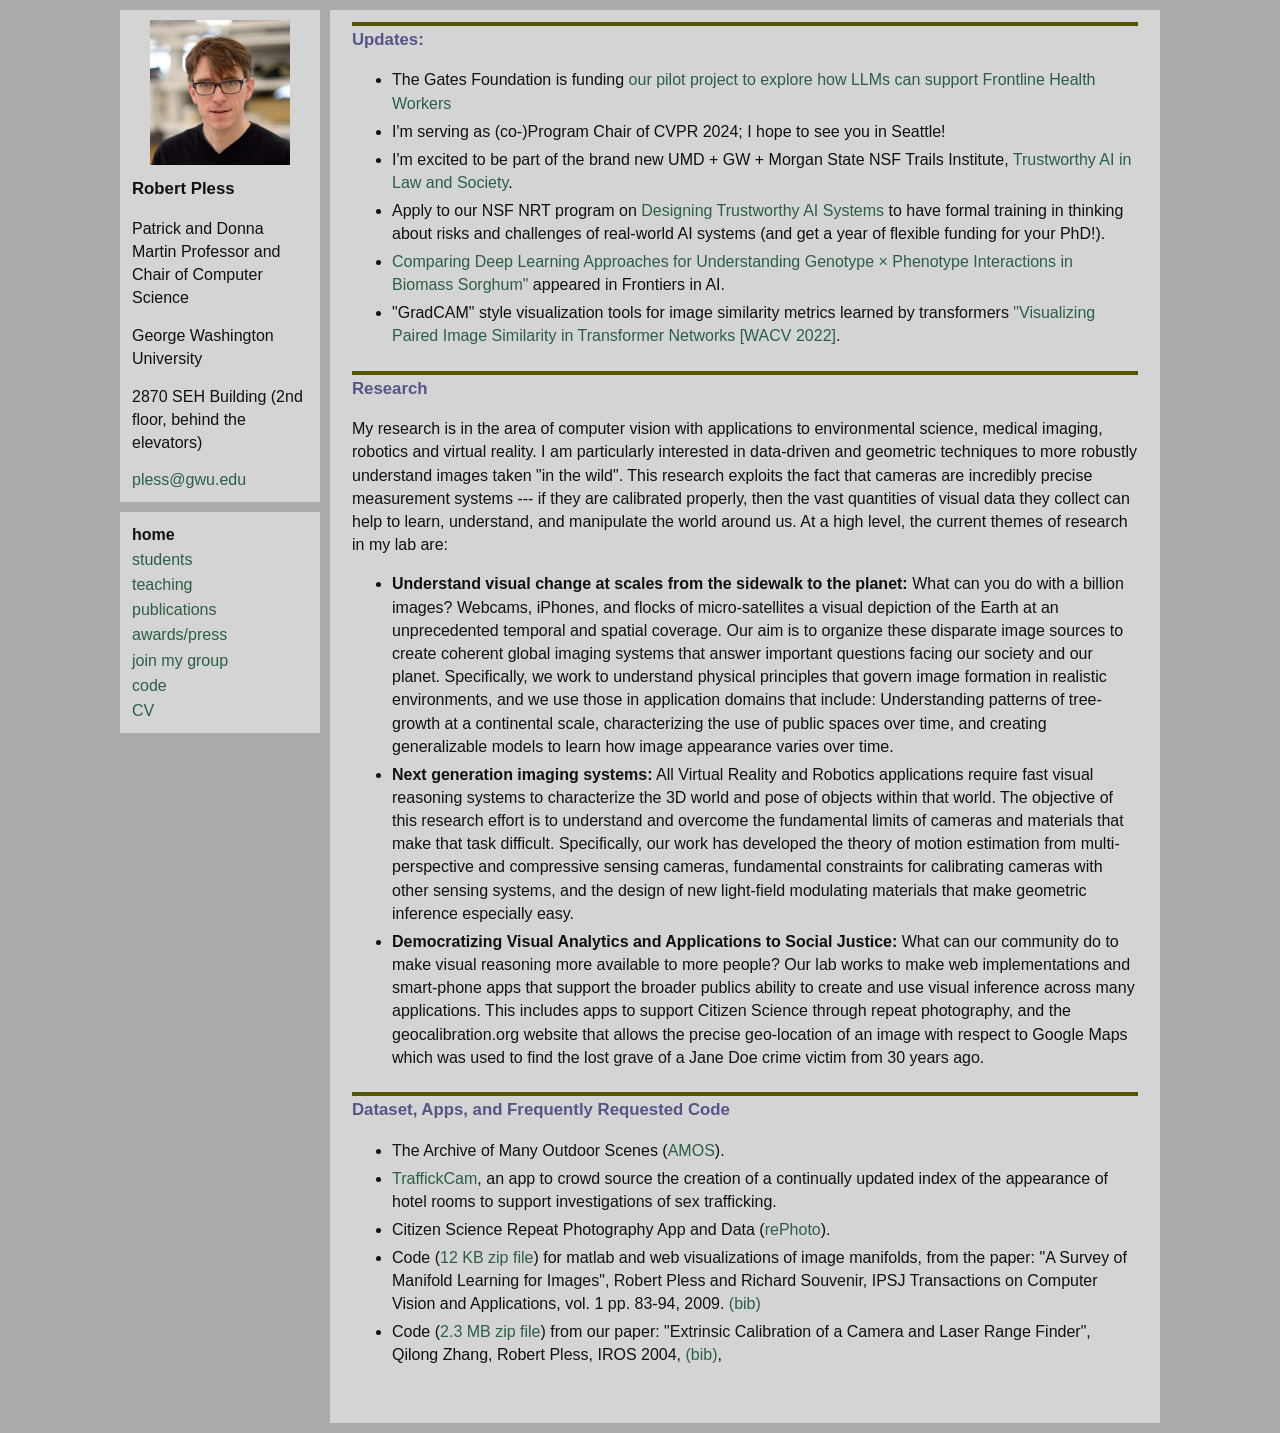
<file: index.html>
<!DOCTYPE html>
<html lang="en">
<head>
<meta charset="utf-8">
<meta name="viewport" content="width=device-width, initial-scale=1">
<title>Robert Pless - George Washington University - Computer Vision</title>
<meta name="description" content="Robert Pless, Patrick and Donna Martin Professor and Chair of Computer Science at George Washington University. Research in computer vision.">
<link rel="stylesheet" href="style.css">
</head>
<body>
<a class="skip" href="#content">Skip to content</a>
<div class="page">
<!-- begin sidebar -->
<header class="sidebar">
  <div class="card profile">
    <img class="portrait" src="webImages/pless-280.jpg" width="140" height="145" alt="Robert Pless">
    <h1 class="name">Robert Pless</h1>
    <p>Patrick and Donna Martin Professor and<br> Chair of Computer Science</p>
    <p>George Washington University</p>
    <p>2870 SEH Building (2nd floor, behind the elevators)</p>
    <p><a href="mailto:pless@gwu.edu">pless@gwu.edu</a></p>
  </div>
  <nav class="card site-menu" aria-label="Site menu">
    <ul>
      <li><a href="index.html" aria-current="page">home</a></li>
      <li><a href="people.html">students</a></li>
      <li><a href="teaching.html">teaching</a></li>
      <li><a href="publications.html">publications</a></li>
      <li><a href="awards.html">awards/press</a></li>
      <li><a href="opportunities.html">join my group</a></li>
      <li><a href="code.html">code</a></li>
      <li><a href="longCVbibtex.pdf">CV</a></li>
    </ul>
  </nav>
</header>
<!-- end sidebar -->
<main class="card content" id="content">
<h2>Updates:</h2>
<ul>
  <li>The Gates Foundation is funding <a href="https://gcgh.grandchallenges.org/grant/large-language-model-llm-tool-support-frontline-health-workers-low-resource-settings">our pilot project to explore how LLMs can support Frontline Health Workers</a></li>
  <li>I'm serving as (co-)Program Chair of CVPR 2024; I hope to see you in Seattle!</li>
  <li>I'm excited to be part of the brand new UMD + GW + Morgan State NSF Trails Institute, <a href="https://www.trails.umd.edu/research">Trustworthy AI in Law and Society</a>.</li>
  <li>Apply to our NSF NRT program on <a href="https://dtais.seas.gwu.edu/">Designing Trustworthy AI Systems</a> to have formal training in thinking about risks and challenges of real-world AI systems (and get a year of flexible funding for your PhD!).</li>
  <li><a href="https://www.ncbi.nlm.nih.gov/pmc/articles/PMC9289439/">Comparing Deep Learning Approaches for Understanding Genotype × Phenotype Interactions in Biomass Sorghum"</a> appeared in Frontiers in AI.</li>
  <li>"GradCAM" style visualization tools for image similarity metrics learned by transformers <a href="https://openaccess.thecvf.com/content/WACV2022/html/Black_Visualizing_Paired_Image_Similarity_in_Transformer_Networks_WACV_2022_paper.html">"Visualizing Paired Image Similarity in Transformer Networks [WACV 2022]</a>.</li>
</ul>
<h2>Research</h2>
<p>My research is in the area of computer vision with applications to
environmental science, medical imaging, robotics and virtual reality.
I am particularly interested in data-driven and geometric techniques
to more robustly understand images taken "in the wild".  This research
exploits the fact that cameras are incredibly precise measurement
systems --- if they are calibrated properly, then the vast quantities
of visual data they collect can help to learn, understand, and
manipulate the world around us.  At a high level, the current themes
of research in my lab are:</p>
<ul>
  <li><b>Understand visual change at scales from the sidewalk to the planet:</b>
    What can you do with a billion images?  Webcams, iPhones, and flocks
    of micro-satellites a visual depiction of the Earth at an
    unprecedented temporal and spatial coverage.  Our aim is to organize
    these disparate image sources to create coherent global imaging
    systems that answer important questions facing our society and our
    planet.  Specifically, we work to understand physical principles that
    govern image formation in realistic environments, and we use those in
    application domains that include: Understanding patterns of
    tree-growth at a continental scale, characterizing the use of public
    spaces over time, and creating generalizable models to
    learn how image appearance varies over time.</li>
  <li><b>Next generation imaging systems:</b>
    All Virtual Reality and Robotics applications require fast visual
    reasoning systems to characterize the 3D world and pose of objects
    within that world.  The objective of this research effort is to
    understand and overcome the fundamental limits of cameras and
    materials that make that task difficult.  Specifically, our work has
    developed the theory of motion estimation from multi-perspective and
    compressive sensing cameras, fundamental constraints for calibrating
    cameras with other sensing systems, and the design of new light-field
    modulating materials that make geometric inference especially easy.</li>
  <li><b>Democratizing Visual Analytics and Applications to Social Justice:</b>
    What can our community do to make visual reasoning more available to
    more people?  Our lab works to make web implementations and
    smart-phone apps that support the broader publics ability to create
    and use visual inference across many applications.  This includes apps
    to support Citizen Science through repeat photography, and the
    geocalibration.org website that allows the precise geo-location of an
    image with respect to Google Maps which was used to find the lost
    grave of a Jane Doe crime victim from 30 years ago.</li>
</ul>
<h2>Dataset, Apps, and Frequently Requested Code</h2>
<ul>
  <li>The Archive of Many Outdoor Scenes
    (<a href="https://mvrl.cse.wustl.edu/datasets/amos/">AMOS</a>).</li>
  <li><a href="http://traffickcam.org">TraffickCam</a>, an app to crowd source the creation of a continually
    updated index of the appearance of hotel rooms to support
    investigations of sex trafficking.</li>
  <li>Citizen Science Repeat Photography App and Data
    (<a href="https://web.archive.org/web/20210615232658/http://projectrephoto.com/">rePhoto</a>).</li>
  <li>Code (<a href="code/manifoldVis.zip">12 KB zip file</a>) for
    matlab and web visualizations of image manifolds, from the paper: "A
    Survey of Manifold Learning for Images", Robert Pless and Richard
    Souvenir, IPSJ Transactions on Computer Vision and Applications,
    vol. 1 pp. 83-94, 2009.
    <a href="publications.html#plessSouvenirSurvey2009">(bib)</a></li>
  <li>Code (<a href="code/calibZip.zip">2.3 MB zip file</a>) from our
    paper: "Extrinsic Calibration of a Camera and Laser Range Finder",
    Qilong Zhang, Robert Pless, IROS 2004,
    <a href="publications.html#zhangIROS">(bib)</a>,</li>
</ul>
</main>
</div>
</body>
</html>
</file>
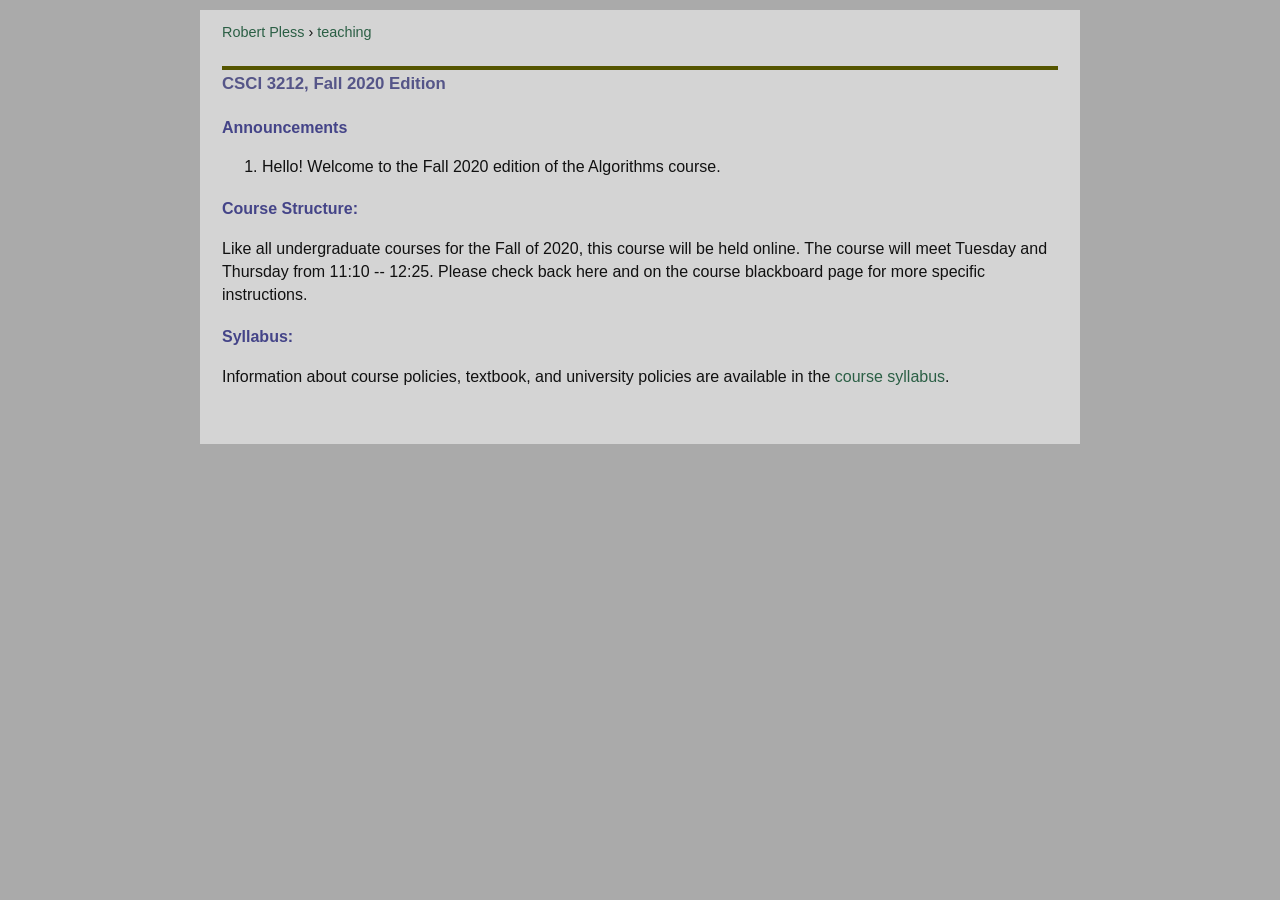
<file: 3212/index.html>
<!DOCTYPE html>
<html lang="en">
<head>
<meta charset="utf-8">
<meta name="viewport" content="width=device-width, initial-scale=1">
<title>Robert Pless - Algorithms 3212</title>
<link rel="stylesheet" href="../style.css">
</head>
<body>
<div class="page page--single">
<main class="card content">
<p class="crumb"><a href="../index.html">Robert Pless</a> › <a href="../teaching.html">teaching</a></p>
<h2>CSCI 3212, Fall 2020 Edition</h2>
<h3>Announcements</h3>
<ol>
  <li>Hello!  Welcome to the Fall 2020 edition of the Algorithms course.</li>
</ol>
<h3>Course Structure:</h3>
<p>Like all undergraduate courses for the Fall of 2020, this course will
be held online.  The course will meet Tuesday and Thursday from 11:10
-- 12:25.  Please check back here and on the course blackboard page
for more specific instructions.</p>
<h3>Syllabus:</h3>
<p>Information about course policies, textbook, and university policies are available in the <a href="syllabus.html">course syllabus</a>.</p>
</main>
</div>
</body>
</html>
</file>
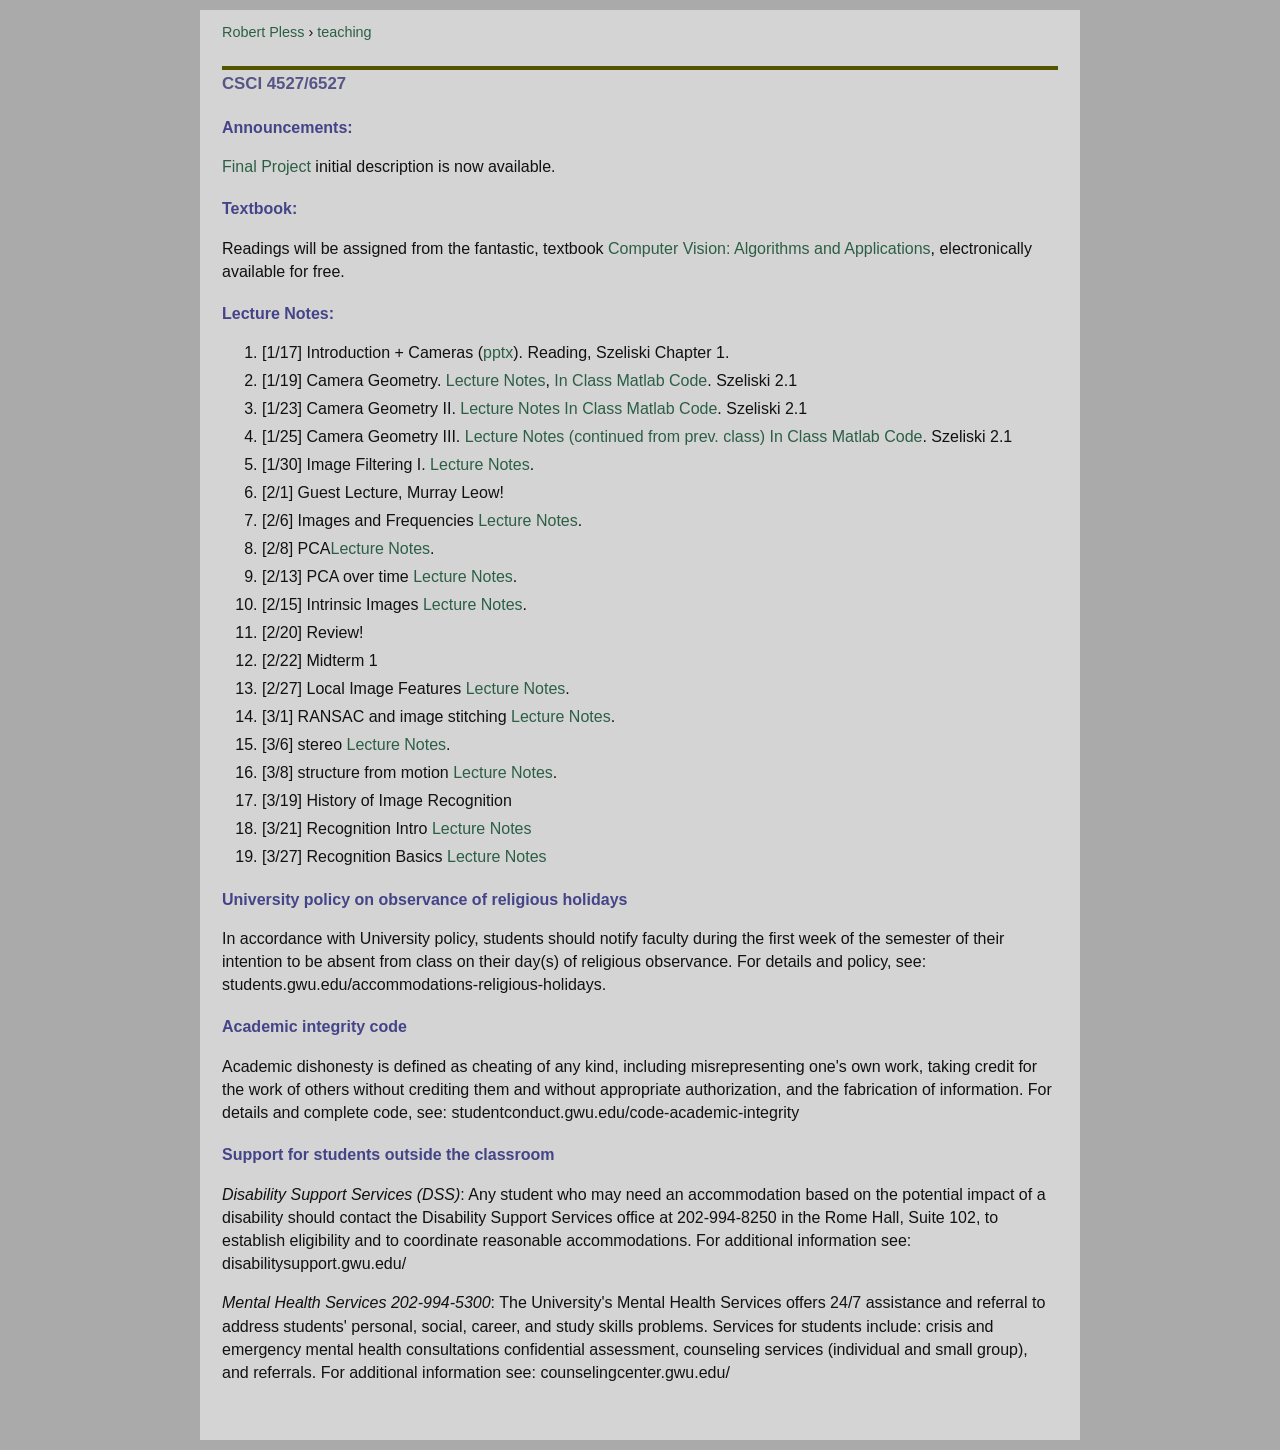
<file: classes/ComputerVision/index.html>
<!DOCTYPE html>
<html lang="en">
<head>
<meta charset="utf-8">
<meta name="viewport" content="width=device-width, initial-scale=1">
<title>Robert Pless - Computer Vision</title>
<link rel="stylesheet" href="../../style.css">
</head>
<body>
<div class="page page--single">
<main class="card content">
<p class="crumb"><a href="../../index.html">Robert Pless</a> › <a href="../../teaching.html">teaching</a></p>
<h2>CSCI 4527/6527</h2>
<h3>Announcements:</h3>
<p><a href="FinalProject/index.html">Final Project</a> initial description is now available.</p>
<h3>Textbook:</h3>
<p>Readings will be assigned from the fantastic, textbook
<a href="http://szeliski.org/Book/">Computer Vision: Algorithms and Applications</a>, electronically available for free.</p>
<h3>Lecture Notes:</h3>
<ol>
  <li>[1/17] Introduction + Cameras (<a href="Lectures/lecture01_2018.ppt">pptx</a>).  Reading, Szeliski Chapter 1.</li>
  <li>[1/19] Camera Geometry. <a href="Lectures/lecture02_cameraModel.pptx">Lecture Notes</a>,  <a href="plessVisionCode.m">In Class Matlab Code</a>.  Szeliski 2.1</li>
  <li>[1/23] Camera Geometry II. <a href="Lectures/lecture03_cameraRotations.ppt">Lecture Notes</a>  <a href="plessVisionCode.m">In Class Matlab Code</a>.  Szeliski 2.1</li>
  <li>[1/25] Camera Geometry III. <a href="Lectures/lecture03_cameraRotations.ppt">Lecture Notes (continued from prev. class)</a>  <a href="plessVisionCode.m">In Class Matlab Code</a>.  Szeliski 2.1</li>
  <li>[1/30] Image Filtering I. <a href="Lectures/lecture04_filtering.ppt">Lecture Notes</a>.</li>
  <li>[2/1] Guest Lecture, Murray Leow!</li>
  <li>[2/6] Images and Frequencies <a href="Lectures/lecture05_fourier.ppt">Lecture Notes</a>.</li>
  <li>[2/8] PCA<a href="Lectures/lecture06_pca.ppt">Lecture Notes</a>.</li>
  <li>[2/13] PCA over time <a href="Lectures/lecture07_timeLapse.ppt">Lecture Notes</a>.</li>
  <li>[2/15] Intrinsic Images <a href="Lectures/lecture08_intrinsic.ppt">Lecture Notes</a>.</li>
  <li>[2/20] Review!</li>
  <li>[2/22] Midterm 1</li>
  <li>[2/27] Local Image Features <a href="Lectures/lecture09_sift.ppt">Lecture Notes</a>.</li>
  <li>[3/1] RANSAC and image stitching <a href="Lectures/lecture10_ransac.ppt">Lecture Notes</a>.</li>
  <li>[3/6] stereo <a href="Lectures/lecture11_stereo.ppt">Lecture Notes</a>.</li>
  <li>[3/8] structure from motion <a href="Lectures/lecture12_structureFromMotion.ppt">Lecture Notes</a>.</li>
  <li>[3/19] History of Image Recognition</li>
  <li>[3/21] Recognition Intro <a href="Lectures/lecture13_introRecognition.pptx">Lecture Notes</a></li>
  <li>[3/27] Recognition Basics <a href="Lectures/lecture14_recognitionBasics.pptx">Lecture Notes</a></li>
</ol>
<h3>University policy on observance of religious holidays</h3>
<p>In accordance with University policy, students should notify faculty during the first week of the semester of their intention to be absent from class on their day(s) of religious observance. For details and policy, see: students.gwu.edu/accommodations-religious-holidays.</p>
<h3>Academic integrity code</h3>
<p>Academic dishonesty is defined as cheating of any kind, including misrepresenting one's own work, taking credit for the work of others without crediting them and without appropriate authorization, and the fabrication of information. For details and complete code, see: studentconduct.gwu.edu/code-academic-integrity</p>
<h3>Support for students outside the classroom</h3>
<p><i>Disability Support Services (DSS)</i>:
Any student who may need an accommodation based on the potential impact of a disability should contact the Disability Support Services office at 202-994-8250 in the Rome Hall, Suite 102, to establish eligibility and to coordinate reasonable accommodations. For additional information see: disabilitysupport.gwu.edu/</p>
<p><i>Mental Health Services 202-994-5300</i>:
The University's Mental Health Services offers 24/7 assistance and referral to address students' personal, social, career, and study skills problems. Services for students include: crisis and emergency mental health consultations confidential assessment, counseling services (individual and small group), and referrals. For additional information see: counselingcenter.gwu.edu/</p>
</main>
</div>
</body>
</html>
</file>
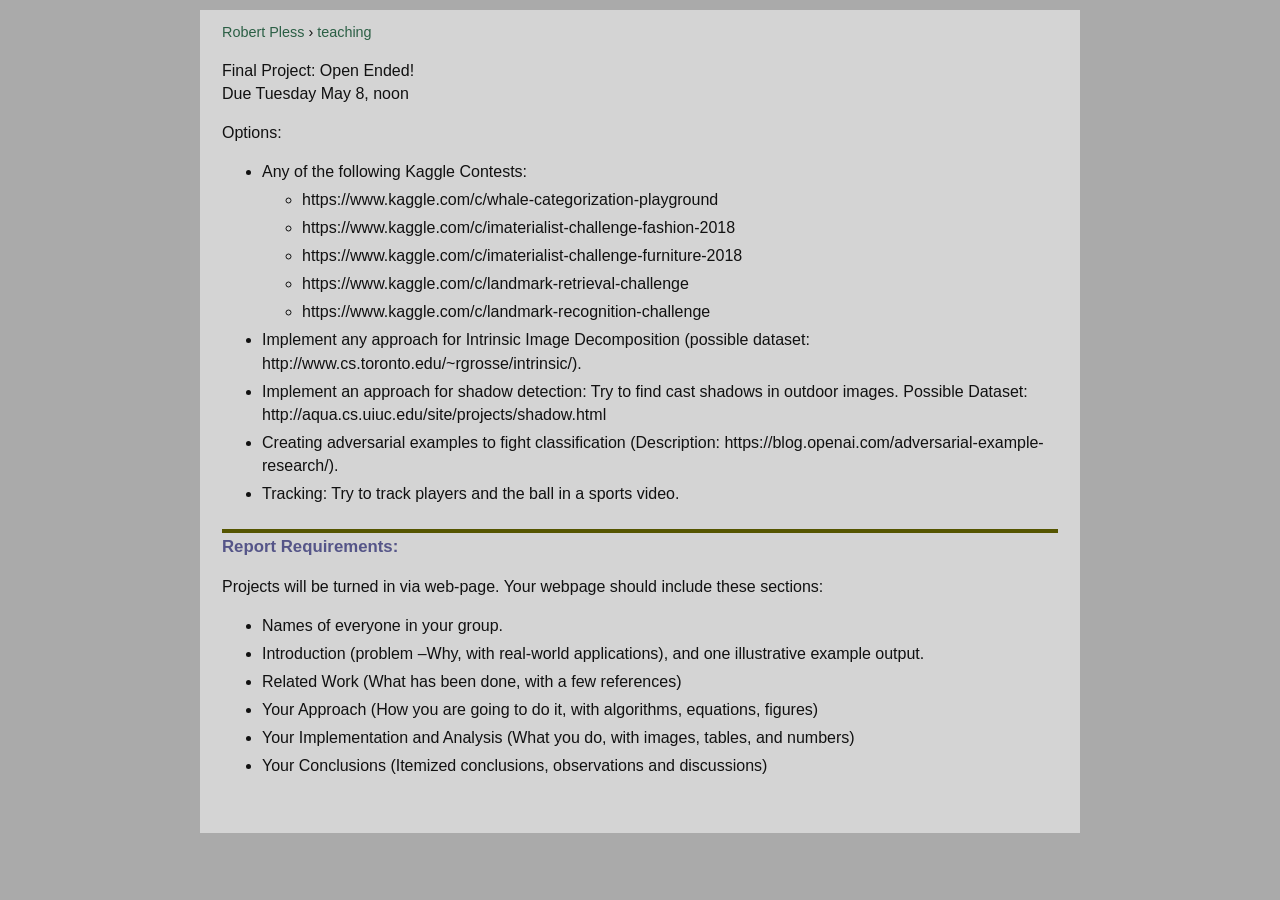
<file: classes/ComputerVision/FinalProject/index.html>
<!DOCTYPE html>
<html lang="en">
<head>
<meta charset="utf-8">
<meta name="viewport" content="width=device-width, initial-scale=1">
<title>Robert Pless - Computer Vision Final Project</title>
<link rel="stylesheet" href="../../../style.css">
</head>
<body>
<div class="page page--single">
<main class="card content">
<p class="crumb"><a href="../../../index.html">Robert Pless</a> › <a href="../../../teaching.html">teaching</a></p>
<p>Final Project: Open Ended!<br>
Due Tuesday May 8, noon</p>
<p>Options:</p>
<ul>
  <li>Any of the following Kaggle Contests:
    <ul>
      <li>https://www.kaggle.com/c/whale-categorization-playground</li>
      <li>https://www.kaggle.com/c/imaterialist-challenge-fashion-2018</li>
      <li>https://www.kaggle.com/c/imaterialist-challenge-furniture-2018</li>
      <li>https://www.kaggle.com/c/landmark-retrieval-challenge</li>
      <li>https://www.kaggle.com/c/landmark-recognition-challenge</li>
    </ul>
  </li>
  <li>Implement any approach for Intrinsic Image Decomposition (possible dataset: http://www.cs.toronto.edu/~rgrosse/intrinsic/).</li>
  <li>Implement an approach for shadow detection: Try to find cast
    shadows in outdoor images.  Possible Dataset:
    http://aqua.cs.uiuc.edu/site/projects/shadow.html</li>
  <li>Creating adversarial examples to fight classification (Description: https://blog.openai.com/adversarial-example-research/).</li>
  <li>Tracking: Try to track players and the ball in a sports video.</li>
</ul>
<h2>Report Requirements:</h2>
<p>Projects will be turned in via web-page.  Your webpage should include these sections:</p>
<ul>
  <li>Names of everyone in your group.</li>
  <li>Introduction (problem –Why, with real‐world
    applications), and one illustrative example output.</li>
  <li>Related Work (What has been done, with a few
    references)</li>
  <li>Your Approach (How you are going to do it, with
    algorithms, equations, figures)</li>
  <li>Your Implementation and Analysis (What you do,
    with images, tables, and numbers)</li>
  <li>Your Conclusions (Itemized conclusions, observations
    and discussions)</li>
</ul>
</main>
</div>
</body>
</html>
</file>
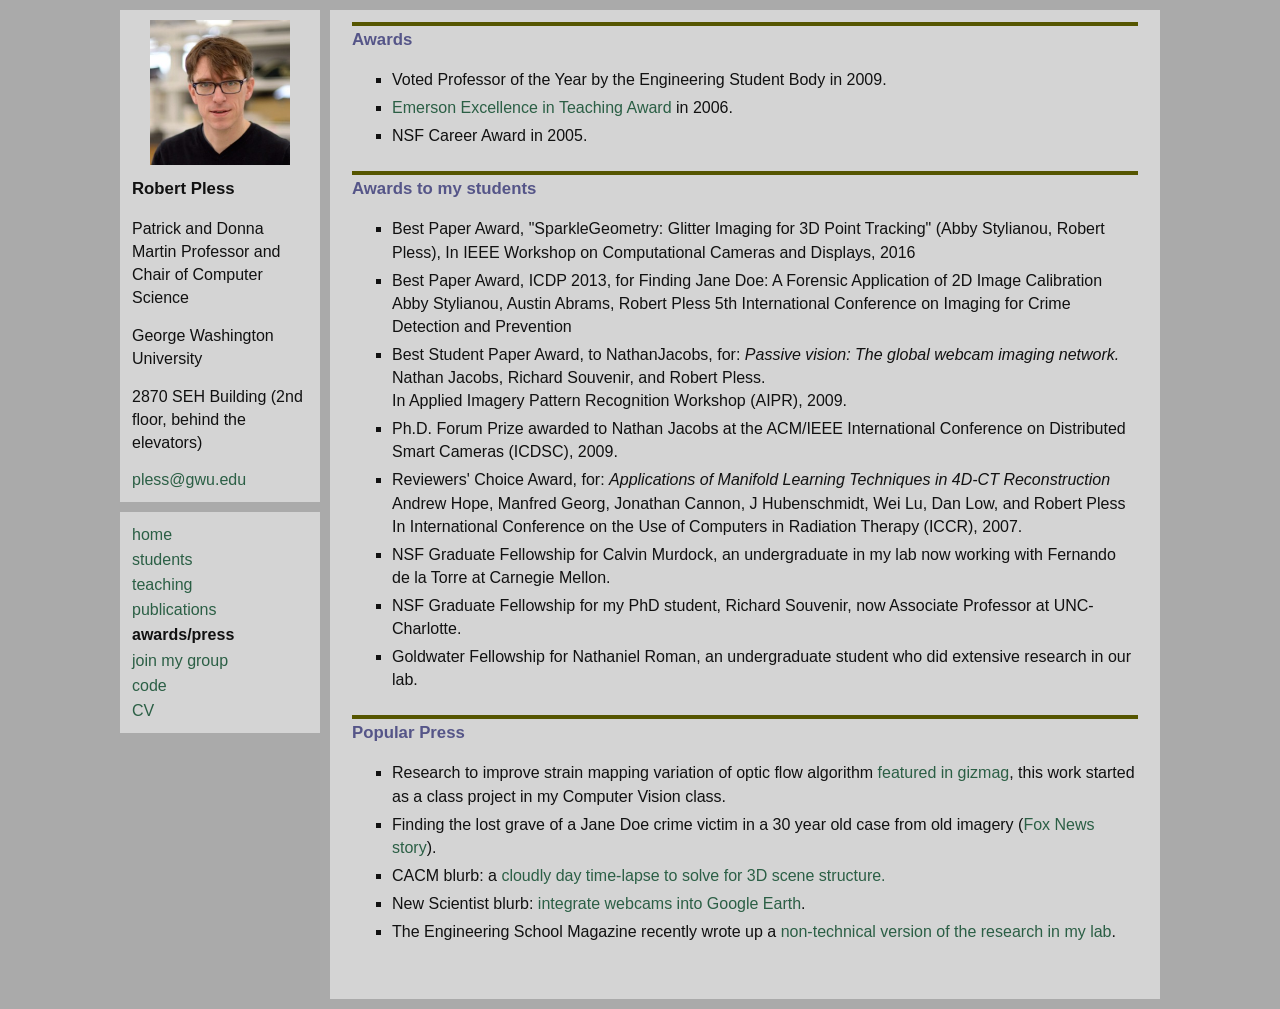
<file: awards.html>
<!DOCTYPE html>
<html lang="en">
<head>
<meta charset="utf-8">
<meta name="viewport" content="width=device-width, initial-scale=1">
<title>Robert Pless - Awards and Press</title>
<meta name="description" content="Awards to Robert Pless and his students, and press coverage of the lab&#39;s research.">
<link rel="stylesheet" href="style.css">
</head>
<body>
<a class="skip" href="#content">Skip to content</a>
<div class="page">
<!-- begin sidebar -->
<header class="sidebar">
  <div class="card profile">
    <img class="portrait" src="webImages/pless-280.jpg" width="140" height="145" alt="Robert Pless">
    <h1 class="name">Robert Pless</h1>
    <p>Patrick and Donna Martin Professor and<br> Chair of Computer Science</p>
    <p>George Washington University</p>
    <p>2870 SEH Building (2nd floor, behind the elevators)</p>
    <p><a href="mailto:pless@gwu.edu">pless@gwu.edu</a></p>
  </div>
  <nav class="card site-menu" aria-label="Site menu">
    <ul>
      <li><a href="index.html">home</a></li>
      <li><a href="people.html">students</a></li>
      <li><a href="teaching.html">teaching</a></li>
      <li><a href="publications.html">publications</a></li>
      <li><a href="awards.html" aria-current="page">awards/press</a></li>
      <li><a href="opportunities.html">join my group</a></li>
      <li><a href="code.html">code</a></li>
      <li><a href="longCVbibtex.pdf">CV</a></li>
    </ul>
  </nav>
</header>
<!-- end sidebar -->
<main class="card content" id="content">
<h2>Awards</h2>
<ul class="square">
  <li>Voted Professor of the Year by the Engineering Student Body in 2009.</li>
  <li><a href="https://web.archive.org/web/20201118175627/https://teachingcenter.wustl.edu/programs/faculty/teaching-awards/emerson/">Emerson Excellence in Teaching Award</a> in 2006.</li>
  <li>NSF Career Award in 2005.</li>
</ul>
<h2>Awards to my students</h2>
<ul class="square">
  <li>Best Paper Award, "SparkleGeometry: Glitter Imaging for 3D Point Tracking" (Abby Stylianou, Robert Pless), In IEEE Workshop on Computational Cameras and Displays, 2016</li>
  <li>Best Paper Award, ICDP 2013, for
    Finding Jane Doe: A Forensic Application of 2D Image Calibration
    Abby Stylianou, Austin Abrams, Robert Pless
    5th International Conference on Imaging for Crime Detection and Prevention</li>
  <li>Best Student Paper Award, to NathanJacobs, for:
    <i>Passive vision: The global webcam imaging network.</i><br>
    Nathan Jacobs, Richard Souvenir, and Robert Pless.<br>
    In Applied Imagery Pattern Recognition Workshop (AIPR), 2009.</li>
  <li>Ph.D. Forum Prize awarded to Nathan Jacobs at the ACM/IEEE International Conference on
    Distributed Smart Cameras (ICDSC), 2009.</li>
  <li>Reviewers' Choice Award, for:
    <i>Applications of Manifold Learning
    Techniques in 4D-CT Reconstruction</i><br>
    Andrew Hope, Manfred Georg, Jonathan Cannon, J Hubenschmidt, Wei Lu,
    Dan Low, and Robert Pless<br>
    In International Conference on the Use of
    Computers
    in Radiation Therapy (ICCR), 2007.</li>
  <li>NSF Graduate Fellowship for Calvin Murdock, an undergraduate in my lab
    now working with Fernando de la Torre at Carnegie Mellon.</li>
  <li>NSF Graduate Fellowship for my PhD student, Richard Souvenir, now
    Associate Professor at UNC-Charlotte.</li>
  <li>Goldwater Fellowship for Nathaniel Roman, an undergraduate student
    who did extensive research in our lab.</li>
</ul>
<h2>Popular Press</h2>
<ul class="square">
  <li>Research to improve strain mapping variation of optic flow algorithm
    <a href="https://web.archive.org/web/20160310172802/http://www.gizmag.com/tissue-strain-algorithm-wustl/33607/">featured in gizmag</a>, this work started as a class project in my Computer
    Vision class.</li>
  <li>Finding the lost grave of a Jane Doe crime victim in a 30 year
    old case from old imagery (<a href="https://www.foxnews.com/us/who-was-she-new-technology-brings-hope-to-identifying-headless-girl-killed-30-years-ago">Fox News story</a>).</li>
  <li>CACM blurb:
    a <a href="https://web.archive.org/web/20231129100458/https://cacm.acm.org/news/94861-clouds-add-depth-to-computer-landscapes/fulltext">cloudly day time-lapse to solve for 3D scene structure.</a></li>
  <li>New Scientist blurb: <a href="https://web.archive.org/web/20100420043918/http://www.newscientist.com/article/dn18449-realtime-webcam-video-painted-onto-google-earth.html">integrate webcams into Google Earth</a>.</li>
  <li>The Engineering School Magazine recently wrote up a <a href="https://web.archive.org/web/20150122145637/http://engineering.wustl.edu/magazine/RobertPless.aspx">non-technical version of the research in my lab</a>.</li>
</ul>
</main>
</div>
</body>
</html>
</file>
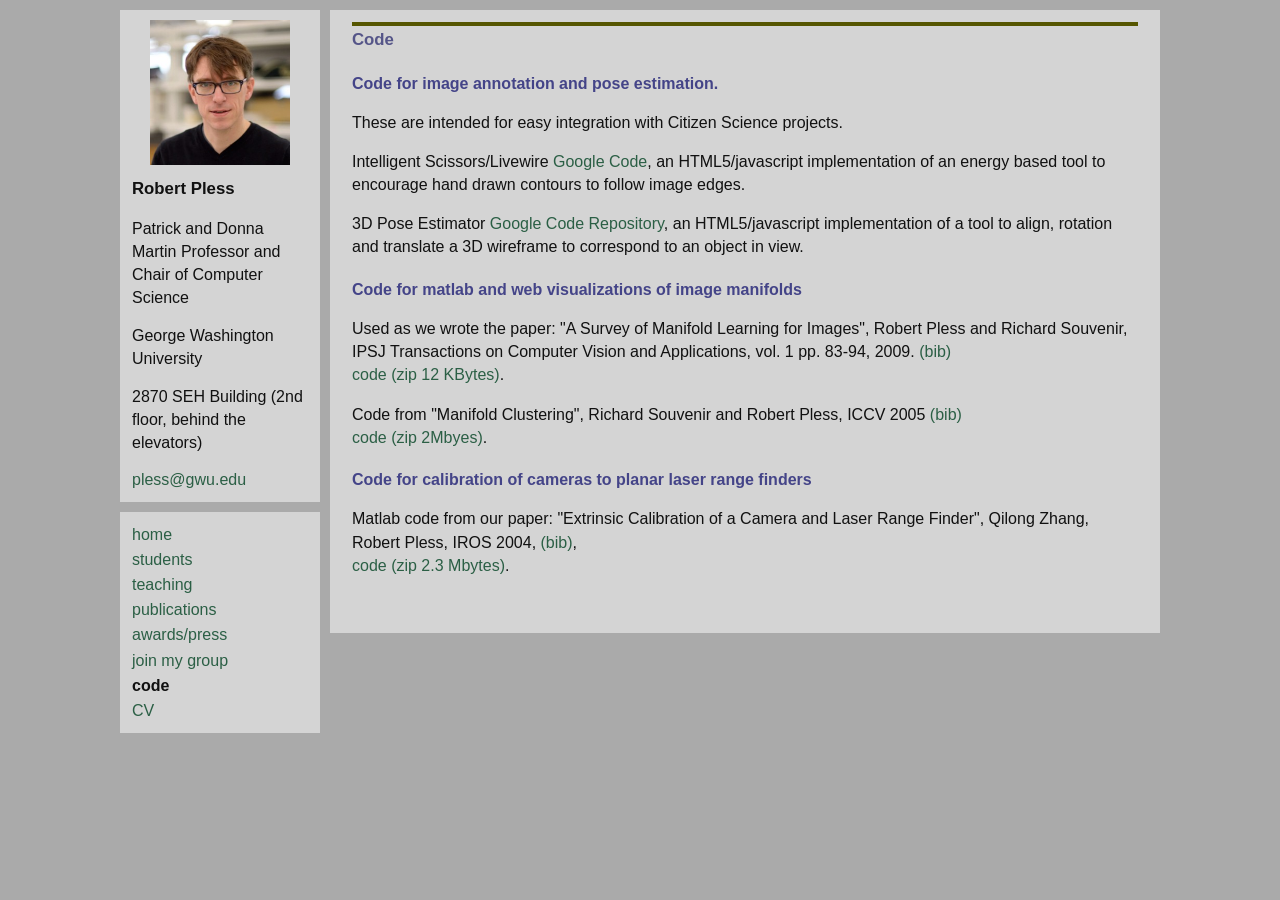
<file: code.html>
<!DOCTYPE html>
<html lang="en">
<head>
<meta charset="utf-8">
<meta name="viewport" content="width=device-width, initial-scale=1">
<title>Robert Pless - Code</title>
<meta name="description" content="Code from Robert Pless&#39;s lab: image annotation, manifold learning, and camera-laser calibration.">
<link rel="stylesheet" href="style.css">
</head>
<body>
<a class="skip" href="#content">Skip to content</a>
<div class="page">
<!-- begin sidebar -->
<header class="sidebar">
  <div class="card profile">
    <img class="portrait" src="webImages/pless-280.jpg" width="140" height="145" alt="Robert Pless">
    <h1 class="name">Robert Pless</h1>
    <p>Patrick and Donna Martin Professor and<br> Chair of Computer Science</p>
    <p>George Washington University</p>
    <p>2870 SEH Building (2nd floor, behind the elevators)</p>
    <p><a href="mailto:pless@gwu.edu">pless@gwu.edu</a></p>
  </div>
  <nav class="card site-menu" aria-label="Site menu">
    <ul>
      <li><a href="index.html">home</a></li>
      <li><a href="people.html">students</a></li>
      <li><a href="teaching.html">teaching</a></li>
      <li><a href="publications.html">publications</a></li>
      <li><a href="awards.html">awards/press</a></li>
      <li><a href="opportunities.html">join my group</a></li>
      <li><a href="code.html" aria-current="page">code</a></li>
      <li><a href="longCVbibtex.pdf">CV</a></li>
    </ul>
  </nav>
</header>
<!-- end sidebar -->
<main class="card content" id="content">
<h2>Code</h2>
<h3>Code for image annotation and pose estimation.</h3>
<p>These are intended for easy integration with Citizen Science projects.</p>
<p>Intelligent Scissors/Livewire
<a href="https://code.google.com/archive/p/livewire-javascript/">Google Code</a>, an HTML5/javascript implementation of an energy based
tool to encourage hand drawn contours to follow image edges.</p>
<p>3D Pose Estimator
<a href="https://code.google.com/archive/p/image-car-annotation/">Google Code Repository</a>, an HTML5/javascript implementation of a tool to align,
rotation and translate a 3D wireframe to correspond to an object in
view.</p>
<h3>Code for matlab and web visualizations of image manifolds</h3>
<p>Used as we wrote the paper: "A Survey of Manifold Learning for
Images", Robert Pless and Richard Souvenir, IPSJ Transactions on
Computer Vision and Applications, vol. 1 pp. 83-94, 2009.
<a href="publications.html#plessSouvenirSurvey2009">(bib)</a><br>
<a href="code/manifoldVis.zip">code (zip 12 KBytes)</a>.</p>
<p>Code from "Manifold Clustering", Richard Souvenir and Robert Pless, ICCV 2005
<a href="publications.html#souvenirManifoldClustering">(bib)</a><br>
<a href="code/kmanifolds.zip">code (zip 2Mbyes)</a>.</p>
<h3>Code for calibration of cameras to planar laser range finders</h3>
<p>Matlab code from our paper: "Extrinsic Calibration of a Camera and
Laser Range Finder", Qilong Zhang, Robert Pless, IROS 2004,
<a href="publications.html#zhangIROS">(bib)</a>,<br>
<a href="code/calibZip.zip">code (zip 2.3 Mbytes)</a>.</p>
</main>
</div>
</body>
</html>
</file>
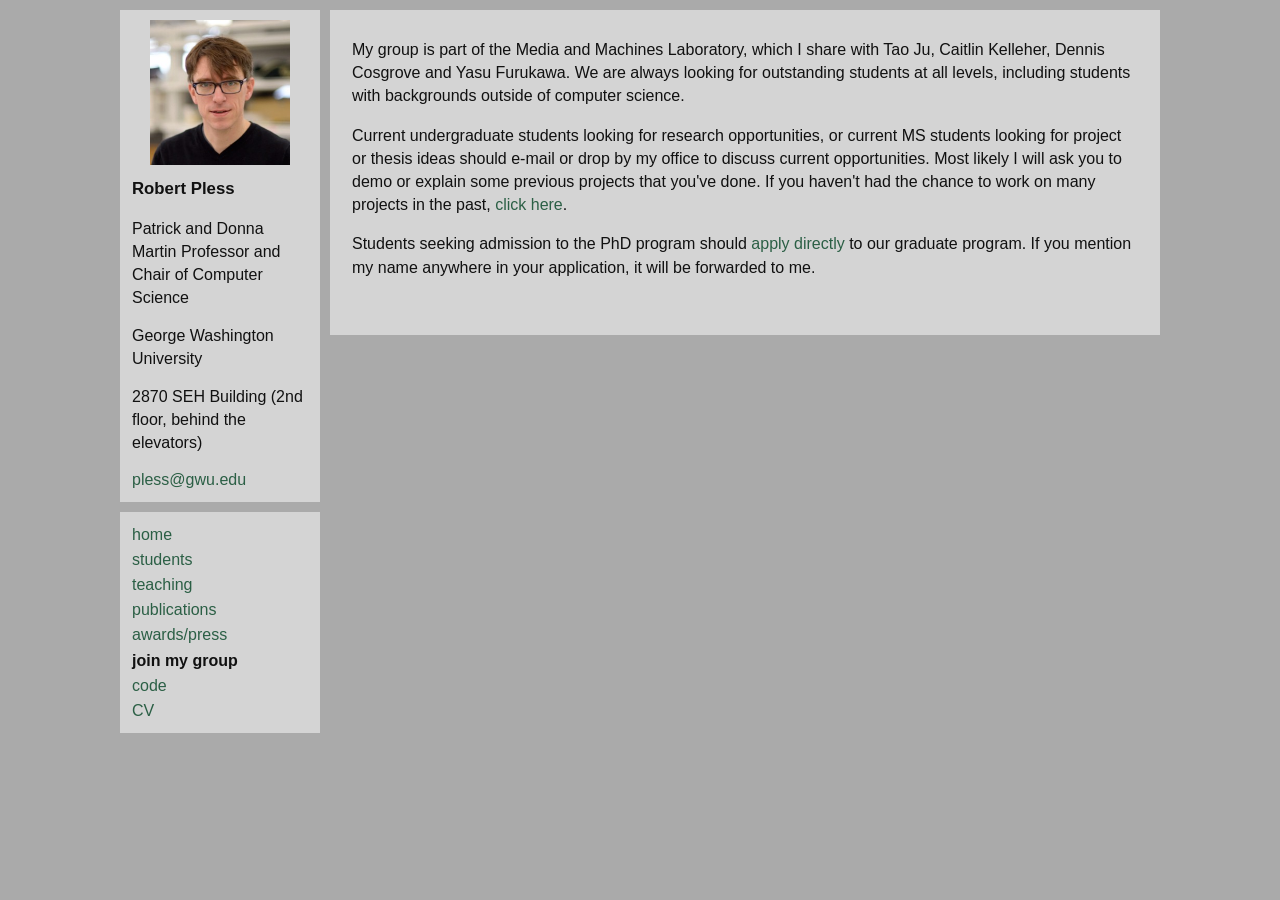
<file: opportunities.html>
<!DOCTYPE html>
<html lang="en">
<head>
<meta charset="utf-8">
<meta name="viewport" content="width=device-width, initial-scale=1">
<title>Robert Pless - Join My Group</title>
<meta name="description" content="Research opportunities in Robert Pless&#39;s group for undergraduate, MS, and PhD students.">
<link rel="stylesheet" href="style.css">
</head>
<body>
<a class="skip" href="#content">Skip to content</a>
<div class="page">
<!-- begin sidebar -->
<header class="sidebar">
  <div class="card profile">
    <img class="portrait" src="webImages/pless-280.jpg" width="140" height="145" alt="Robert Pless">
    <h1 class="name">Robert Pless</h1>
    <p>Patrick and Donna Martin Professor and<br> Chair of Computer Science</p>
    <p>George Washington University</p>
    <p>2870 SEH Building (2nd floor, behind the elevators)</p>
    <p><a href="mailto:pless@gwu.edu">pless@gwu.edu</a></p>
  </div>
  <nav class="card site-menu" aria-label="Site menu">
    <ul>
      <li><a href="index.html">home</a></li>
      <li><a href="people.html">students</a></li>
      <li><a href="teaching.html">teaching</a></li>
      <li><a href="publications.html">publications</a></li>
      <li><a href="awards.html">awards/press</a></li>
      <li><a href="opportunities.html" aria-current="page">join my group</a></li>
      <li><a href="code.html">code</a></li>
      <li><a href="longCVbibtex.pdf">CV</a></li>
    </ul>
  </nav>
</header>
<!-- end sidebar -->
<main class="card content" id="content">
<p>My group is part of the Media and Machines Laboratory, which I share
with Tao Ju, Caitlin Kelleher, Dennis Cosgrove and
Yasu Furukawa.  We are always looking for outstanding students at all
levels, including students with backgrounds outside of computer
science.</p>
<p>Current undergraduate students looking for research opportunities, or
current MS students looking for project or thesis ideas should
e-mail or drop by my office to discuss current opportunities.  Most
likely I will ask you to demo or explain some previous projects that
you've done.  If you haven't had the chance to work on many projects
in the past, <a href="https://web.archive.org/web/20151221171328/http://research.engineering.wustl.edu/~pless/canIDoResearch.html">click here</a>.</p>
<p>Students seeking admission to the PhD program should
<a href="https://web.archive.org/web/20160826052740/http://cse.wustl.edu/graduateprograms/Pages/default.aspx">apply directly</a> to our graduate program.  If you mention my name anywhere
in your application, it will be forwarded to me.</p>
</main>
</div>
</body>
</html>
</file>
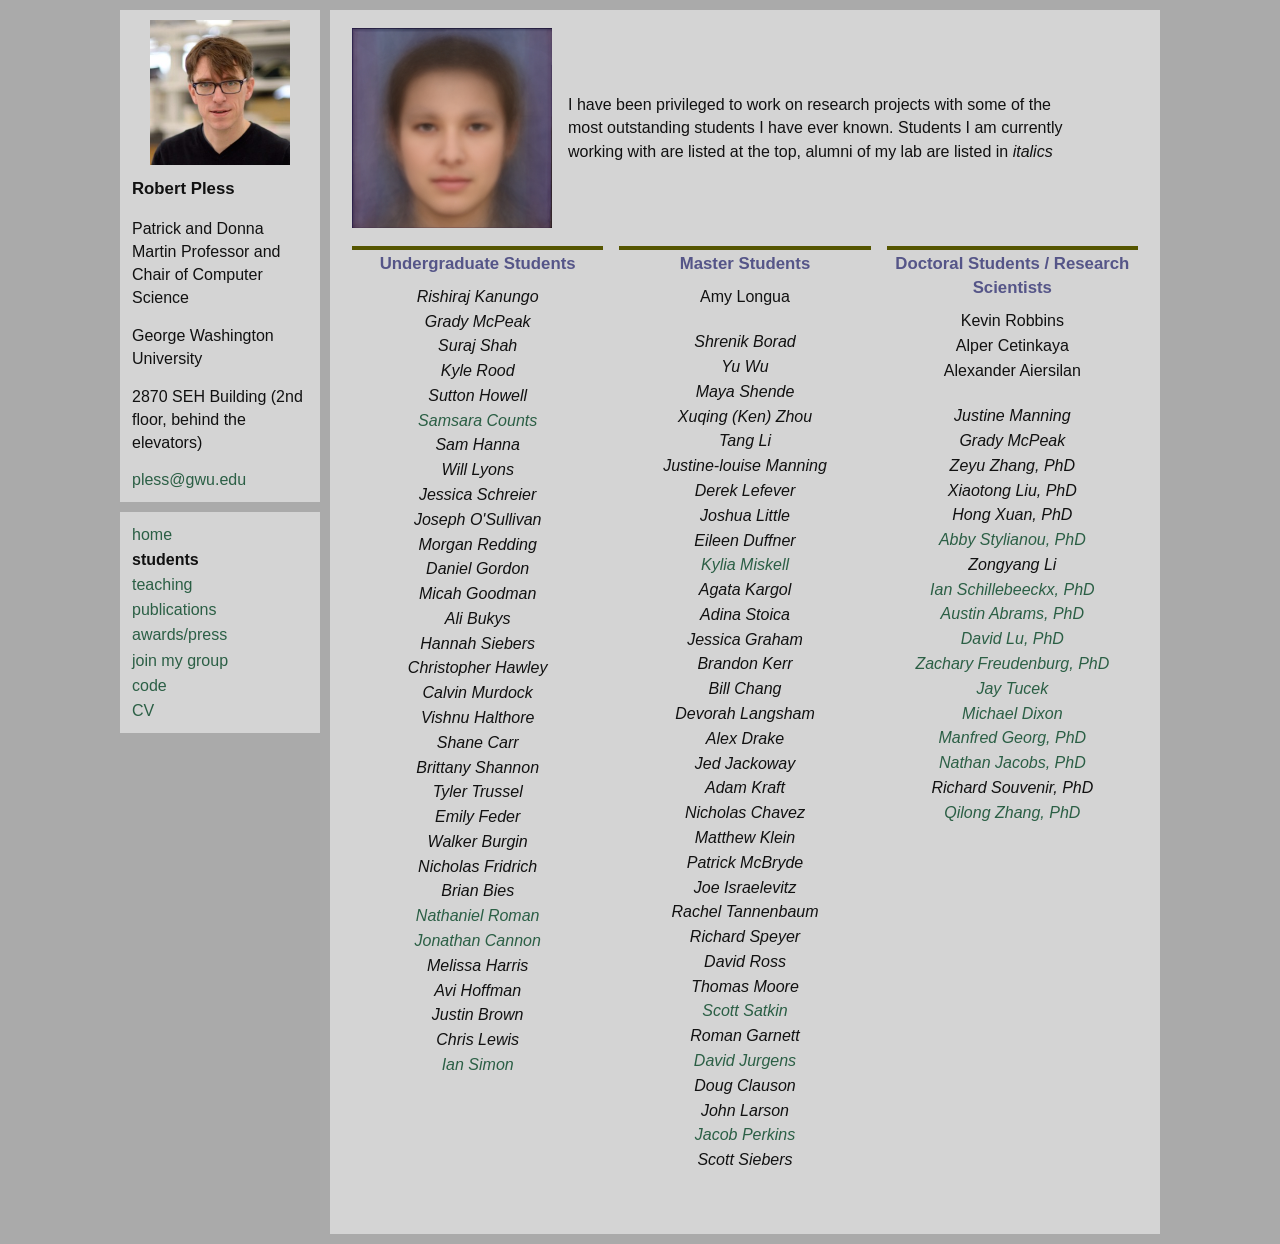
<file: people.html>
<!DOCTYPE html>
<html lang="en">
<head>
<meta charset="utf-8">
<meta name="viewport" content="width=device-width, initial-scale=1">
<title>Robert Pless - Students</title>
<meta name="description" content="Current students and alumni of Robert Pless&#39;s computer vision lab.">
<link rel="stylesheet" href="style.css">
</head>
<body>
<a class="skip" href="#content">Skip to content</a>
<div class="page">
<!-- begin sidebar -->
<header class="sidebar">
  <div class="card profile">
    <img class="portrait" src="webImages/pless-280.jpg" width="140" height="145" alt="Robert Pless">
    <h1 class="name">Robert Pless</h1>
    <p>Patrick and Donna Martin Professor and<br> Chair of Computer Science</p>
    <p>George Washington University</p>
    <p>2870 SEH Building (2nd floor, behind the elevators)</p>
    <p><a href="mailto:pless@gwu.edu">pless@gwu.edu</a></p>
  </div>
  <nav class="card site-menu" aria-label="Site menu">
    <ul>
      <li><a href="index.html">home</a></li>
      <li><a href="people.html" aria-current="page">students</a></li>
      <li><a href="teaching.html">teaching</a></li>
      <li><a href="publications.html">publications</a></li>
      <li><a href="awards.html">awards/press</a></li>
      <li><a href="opportunities.html">join my group</a></li>
      <li><a href="code.html">code</a></li>
      <li><a href="longCVbibtex.pdf">CV</a></li>
    </ul>
  </nav>
</header>
<!-- end sidebar -->
<main class="card content" id="content">
<div class="feature">
  <img id="feature-img" src="webImages/people.jpg" alt="" width="320" height="320">
  <p id="feature-text" aria-live="polite">I have been privileged to work on research projects with some of the most outstanding students I have ever known.  Students I am currently working with are listed at the top, alumni of my lab are listed in <i>italics</i></p>
</div>
<div class="people-cols">
  <section class="people-col">
    <h2>Undergraduate Students</h2>
    <ul class="people alumni">
      <li><button type="button" class="person" data-img="webImages/people.jpg" data-desc="Rishiraj Kanungo, George Washington University, GWU Class of 2022">Rishiraj Kanungo</button></li>
      <li><button type="button" class="person" data-img="webImages/people.jpg" data-desc="Grady McPeak, George Washington University, GWU Class of 2022">Grady McPeak</button></li>
      <li><button type="button" class="person" data-img="webImages/people.jpg" data-desc="Suraj Shah, George Washington University, Class of 2020">Suraj Shah</button></li>
      <li><button type="button" class="person" data-img="webImages/people.jpg" data-desc="Kyle Rood, George Washington University, Class of 2020">Kyle Rood</button></li>
      <li><button type="button" class="person" data-img="webImages/people.jpg" data-desc="Sutton Howell, George Washington University, Class of 2022">Sutton Howell</button></li>
      <li><a class="person" href="http://samsaranc.com" data-img="webImages/people.jpg" data-desc="Samsara Counts, George Washington University, Class of 2019">Samsara Counts</a></li>
      <li><button type="button" class="person" data-img="webImages/people.jpg" data-desc="Sam Hanna, George Washington University, Class of 2020">Sam Hanna</button></li>
      <li><button type="button" class="person" data-img="webImages/people.jpg" data-desc="William Lyons, Washington University, Class of 2018">Will Lyons</button></li>
      <li><button type="button" class="person" data-img="webImages/people.jpg" data-desc="Jessica Schreier, Washington University, Class of 2018">Jessica Schreier</button></li>
      <li><button type="button" class="person" data-img="webImages/people.jpg" data-desc="Joseph O'Sullivan, Washington University, Class of 2016">Joseph O'Sullivan</button></li>
      <li><button type="button" class="person" data-img="webImages/people.jpg" data-desc="Morgan Redding, Washington University, Class of 2017">Morgan Redding</button></li>
      <li><button type="button" class="person" data-img="webImages/people.jpg" data-desc="Daniel Gordon, Washington University, Class of 2014, now at Google">Daniel Gordon</button></li>
      <li><button type="button" class="person" data-img="webImages/people.jpg" data-desc="Micah Goodman, Washington University, Class of 2017">Micah Goodman</button></li>
      <li><button type="button" class="person" data-img="webImages/people.jpg" data-desc="Avi Bukys, Washington University, Class of 2016">Ali Bukys</button></li>
      <li><button type="button" class="person" data-img="webImages/people.jpg" data-desc="Hannah Siebers, Washington University, Class of 2014">Hannah Siebers</button></li>
      <li><button type="button" class="person" data-img="webImages/hawley.jpg" data-desc="Chris Hawley, Washington University, Class of 2013 (Dec.), now at Amazon/A9">Christopher Hawley</button></li>
      <li><button type="button" class="person" data-img="webImages/people.jpg" data-desc="Calvin Murdock, Washington University, Class of 2013, now PhD student at CMU">Calvin Murdock</button></li>
      <li><button type="button" class="person" data-img="webImages/people.jpg" data-desc="Vishnu Halthore, Washington University, Class of 2013">Vishnu Halthore</button></li>
      <li><button type="button" class="person" data-img="webImages/people.jpg" data-desc="Shane Carr, Washington University, Class of 2015">Shane Carr</button></li>
      <li><button type="button" class="person" data-img="webImages/people.jpg" data-desc="Brittany Shannon, Monmouth University, Class of 2013">Brittany Shannon</button></li>
      <li><button type="button" class="person" data-img="webImages/tyler.jpg" data-desc="Tyler Trussel, Washington University, Class of 2012">Tyler Trussel</button></li>
      <li><button type="button" class="person" data-img="webImages/emilyFeder.jpeg" data-desc="Emily Feder, Washington University, Class of 2012, Currently in Chicago at Inspiration Corporation">Emily Feder</button></li>
      <li><button type="button" class="person" data-img="webImages/walker.jpeg" data-desc="Walker Burgin, Washington University, 2011, now at Microsoft">Walker Burgin</button></li>
      <li><button type="button" class="person" data-img="webImages/people.jpg" data-desc="Nicholas Fridrich, Washington University (2011)">Nicholas Fridrich</button></li>
      <li><button type="button" class="person" data-img="webImages/people.jpg" data-desc="Brian Bies, Washington University (2010)">Brian Bies</button></li>
      <li><a class="person" href="http://www.facebook.com/nroman" data-img="webImages/nroman.jpg" data-desc="Nathaniel Roman, Washington University (2010), Software Engineer @ Stripe (formerly facebook)">Nathaniel Roman</a></li>
      <li><a class="person" href="http://joncannon.net/" data-img="webImages/jonathan.jpg" data-desc="Jonathan Cannon, Brown University (2009), PhD in Neuroscience, BU.">Jonathan Cannon</a></li>
      <li><button type="button" class="person" data-img="webImages/mharris.jpg" data-desc="Melissa Harris, Washington University (2007), now at Google">Melissa Harris</button></li>
      <li><button type="button" class="person" data-img="webImages/avi.jpg" data-desc="Avi Hoffman, Washington University (2007), now at Google">Avi Hoffman</button></li>
      <li><button type="button" class="person" data-img="webImages/people.jpg" data-desc="Justin Brown, Washington University (2006, 2008), now at Partek">Justin Brown</button></li>
      <li><button type="button" class="person" data-img="webImages/lewis.jpg" data-desc="Chris Lewis, (2003), ERNST STRÜGMANN INSTITUTE/MPI">Chris Lewis</button></li>
      <li><a class="person" href="http://www.iansimon.org/" data-img="webImages/people.jpg" data-desc="Ian Simon, Washington University (2001), PhD from University of Washington, now at Microsoft">Ian Simon</a></li>
    </ul>
  </section>
  <section class="people-col">
    <h2>Master Students</h2>
    <ul class="people current">
      <li><button type="button" class="person" data-img="webImages/people.jpg" data-desc="Amy Longua, George Washington University, MS student">Amy Longua</button></li>
    </ul>
    <ul class="people alumni">
      <li><button type="button" class="person" data-img="webImages/people.jpg" data-desc="Shrenik Borad, MS">Shrenik Borad</button></li>
      <li><button type="button" class="person" data-img="webImages/people.jpg" data-desc="Yu Wu, George Washington University, MS Dec. 2024">Yu Wu</button></li>
      <li><button type="button" class="person" data-img="webImages/people.jpg" data-desc="Maya Shende, George Washington University MS 2020">Maya Shende</button></li>
      <li><button type="button" class="person" data-img="webImages/people.jpg" data-desc="Xuqing (Ken) Zhou, George Washington University, MS 2020">Xuqing (Ken) Zhou</button></li>
      <li><button type="button" class="person" data-img="webImages/people.jpg" data-desc="Tang Li, George Washington University, MS 2020, Now a PhD student at the University of Delaware">Tang Li</button></li>
      <li><button type="button" class="person" data-img="webImages/people.jpg" data-desc="Justine-Louis Manning">Justine-louise Manning</button></li>
      <li><button type="button" class="person" data-img="webImages/people.jpg" data-desc="Derek Lefever, MS GWU '19, Now At Capital One">Derek Lefever</button></li>
      <li><button type="button" class="person" data-img="webImages/joshua.jpg" data-desc="Joshua Little, Washington University, Class of 2013, now at Google">Joshua Little</button></li>
      <li><button type="button" class="person" data-img="webImages/Eileen.jpg" data-desc="Eileen Duffner, Washington University, MS 2016, Now at Tandem (Chicago)">Eileen Duffner</button></li>
      <li><a class="person" href="https://web.archive.org/web/20160824133858/http://research.engineering.wustl.edu/~miskellk/" data-img="webImages/kylia.jpg" data-desc="Kylia Miskell, MS 2015, now at Google">Kylia Miskell</a></li>
      <li><button type="button" class="person" data-img="webImages/people.jpg" data-desc="Agata Kargol, MS 2015, now at Planet">Agata Kargol</button></li>
      <li><button type="button" class="person" data-img="webImages/people.jpg" data-desc="Adina Stoica, MS, 2014, Now a software Engineer at Bloomberg">Adina Stoica</button></li>
      <li><button type="button" class="person" data-img="webImages/people.jpg" data-desc="Jessica Graham, MS, 2014, Now a software engineer at Epic">Jessica Graham</button></li>
      <li><button type="button" class="person" data-img="webImages/people.jpg" data-desc="Brandon Kerr, MS, 2013, Now a software engineer at Boeing">Brandon Kerr</button></li>
      <li><button type="button" class="person" data-img="webImages/people.jpg" data-desc="Bill Chang, MS, 2013">Bill Chang</button></li>
      <li><button type="button" class="person" data-img="webImages/people.jpg" data-desc="Devorah Langsam, MS, 2012, now at Flight Safety International">Devorah Langsham</button></li>
      <li><button type="button" class="person" data-img="webImages/people.jpg" data-desc="MS 2012, now at Microsoft">Alex Drake</button></li>
      <li><button type="button" class="person" data-img="webImages/people.jpg" data-desc="Jed Jackoway, MS 2012, Now at Whaleshark Media">Jed Jackoway</button></li>
      <li><button type="button" class="person" data-img="webImages/people.jpg" data-desc="Adam Kraft, MS 2011, now at A9.com">Adam Kraft</button></li>
      <li><button type="button" class="person" data-img="webImages/people.jpg" data-desc="Nicholas Chavez, MS 2011, now at BAM Technologies">Nicholas Chavez</button></li>
      <li><button type="button" class="person" data-img="webImages/klein_matthew.png" data-desc="Matthew Klein, MS 2011, now at Boeing">Matthew Klein</button></li>
      <li><button type="button" class="person" data-img="webImages/people.jpg" data-desc="Patrick McBryde, MS 2010, Citizen Science - iPhone RePhotography, now at Microsoft">Patrick McBryde</button></li>
      <li><button type="button" class="person" data-img="webImages/joe.jpg" data-desc="Joe Israelevitz, Now faculty at Univ. Colorado">Joe Israelevitz</button></li>
      <li><button type="button" class="person" data-img="webImages/people.jpg" data-desc="Rachel Tannenbaum, BS/MS 2009, now at FactSet">Rachel Tannenbaum</button></li>
      <li><button type="button" class="person" data-img="webImages/speyer.jpg" data-desc="Richard Speyer, BS/MS 2009, now at Microsoft">Richard Speyer</button></li>
      <li><button type="button" class="person" data-img="webImages/davidRoss.jpg" data-desc="David Ross, BS/MS 2009, now at Klout, previously at Google">David Ross</button></li>
      <li><button type="button" class="person" data-img="webImages/people.jpg" data-desc="Thomas Moore, BS/MS 2009, now at Microsoft">Thomas Moore</button></li>
      <li><a class="person" href="http://research.satkin.com/" data-img="webImages/satkin.jpg" data-desc="Scott Satkin, BS 2006, MS 2008.  PhD@Carnegie-Mellon.  Now at Google.">Scott Satkin</a></li>
      <li><button type="button" class="person" data-img="webImages/garnett.jpg" data-desc="Roman Garnett, BS/MS 2004, PhD Oxford, 2010.  Now Faculty at Washington University">Roman Garnett</button></li>
      <li><a class="person" href="https://jurgens.people.si.umich.edu/" data-img="webImages/jurgens.jpg" data-desc="David Jurgens, BS/MS 2004. PhD UCLA.  Now faculty at University of Michigan">David Jurgens</a></li>
      <li><button type="button" class="person" data-img="webImages/people.jpg" data-desc="Doug Clauson, MS 2004.  Now at Boeing">Doug Clauson</button></li>
      <li><button type="button" class="person" data-img="webImages/larson.jpg" data-desc="John Larson, MS 2003. now loosely with playgroundcreative.com">John Larson</button></li>
      <li><a class="person" href="https://plus.google.com/105258061927639811990/about" data-img="webImages/perkins.jpg" data-desc="Jacob Perkins, BS/MS.  CTO of weotta.com, Author of Python Text Processing with NLTK Cookbook.">Jacob Perkins</a></li>
      <li><button type="button" class="person" data-img="webImages/people.jpg" data-desc="Scott Siebers, BS/MS 2005, now at Cerner Corporation">Scott Siebers</button></li>
    </ul>
  </section>
  <section class="people-col">
    <h2>Doctoral Students / Research Scientists</h2>
    <ul class="people current">
      <li><button type="button" class="person" data-img="webImages/people.jpg" data-desc="Kevin Robbins, George Washington University, Expected Graduation 2027">Kevin Robbins</button></li>
      <li><button type="button" class="person" data-img="webImages/people.jpg" data-desc="Alper Cetinkaya, George Washington University, PhD student">Alper Cetinkaya</button></li>
      <li><button type="button" class="person" data-img="webImages/people.jpg" data-desc="Alexander Aiersilan, George Washington University, PhD student">Alexander Aiersilan</button></li>
    </ul>
    <ul class="people alumni">
      <li><button type="button" class="person" data-img="webImages/people.jpg" data-desc="Justine Manning, George Washington University">Justine Manning</button></li>
      <li><button type="button" class="person" data-img="webImages/people.jpg" data-desc="Grady McPeak, George Washington University">Grady McPeak</button></li>
      <li><button type="button" class="person" data-img="webImages/people.jpg" data-desc="Zeyu Zhang, George Washington University, Graduated Dec. 2023">Zeyu Zhang, PhD</button></li>
      <li><button type="button" class="person" data-img="webImages/people.jpg" data-desc="Xiaotong Liu, George Washington University, Graduated May. 2024 2023">Xiaotong Liu, PhD</button></li>
      <li><button type="button" class="person" data-img="webImages/people.jpg" data-desc="Hong Xuan, George Washington University, PhD 2021.  Machine Learning Engineer, TikTok (previously Bing Image Search Team @ Microsoft)">Hong Xuan, PhD</button></li>
      <li><a class="person" href="https://cs.slu.edu/~stylianou/" data-img="webImages/abby.jpg" data-desc="Abby Stylianou, PhD, Associate Professor, Saint Louis University">Abby Stylianou, PhD</a></li>
      <li><button type="button" class="person" data-img="webImages/people.jpg" data-desc="Zongyang Li, now a research Scientist at the Donald Danforth Plant Science Center">Zongyang Li</button></li>
      <li><a class="person" href="https://web.archive.org/web/20170730054428/http://www.cse.wustl.edu/~schillebeeckxi/" data-img="webImages/Ian.jpg" data-desc="Ian Schillebeeckx">Ian Schillebeeckx, PhD</a></li>
      <li><a class="person" href="https://web.archive.org/web/20170904090058/https://research.engineering.wustl.edu/~abramsa/" data-img="webImages/austin.jpg" data-desc="Now at the Waymo team @ Google">Austin Abrams, PhD</a></li>
      <li><a class="person" href="http://wustl.probablydavid.com/" data-img="webImages/david.jpg" data-desc="David Lu PhD, jointly advised with Bill Smart.  Now at Bossa Nova Robotics.">David Lu, PhD</a></li>
      <li><a class="person" href="https://www.linkedin.com/pub/zachary-freudenburg/6a/a92/993" data-img="webImages/Freudenburg.jpg" data-desc="Zachary Freudenburg, PhD 2012.  Now at UMC Utrecht.">Zachary Freudenburg, PhD</a></li>
      <li><a class="person" href="https://www.linkedin.com/in/jayne-tucek/" data-img="webImages/tucek.jpg" data-desc="Jay Tucek, staff scientist, now at NestLabs/Google">Jay Tucek</a></li>
      <li><a class="person" href="https://web.archive.org/web/20100610203439/http://www.cs.wustl.edu/~msd2/" data-img="webImages/dixon.jpg" data-desc="Michael Dixon, BS/MS 2003, staff scientist until 2011, Willow Garage, Reflektion, Nest Labs/Google">Michael Dixon</a></li>
      <li><a class="person" href="https://web.archive.org/web/20080706162752/http://www.cse.wustl.edu/~mgeorg/index.html" data-img="webImages/manfred.jpg" data-desc="Manfred Georg, PhD 2010, now at Google">Manfred Georg, PhD</a></li>
      <li><a class="person" href="https://jacobsn.github.io/" data-img="webImages/nathan_jacobs.jpg" data-desc="Nathan Jacobs, PhD 2010, now Full Professor at Washington University in St. Louis">Nathan Jacobs, PhD</a></li>
      <li><button type="button" class="person" data-img="webImages/richard.jpg" data-desc="Richard Souvenir, PhD 2006, now Professor/ Vice Provost @ Temple">Richard Souvenir, PhD</button></li>
      <li><a class="person" href="https://web.archive.org/web/20100610203639/http://www.cs.wustl.edu/~zql/" data-img="webImages/qilong.jpg" data-desc="Qilong Zhang, PhD 2006, now at Nomura">Qilong Zhang, PhD</a></li>
    </ul>
  </section>
</div>
</main>
</div>
<script src="people.js" defer></script>
</body>
</html>
</file>
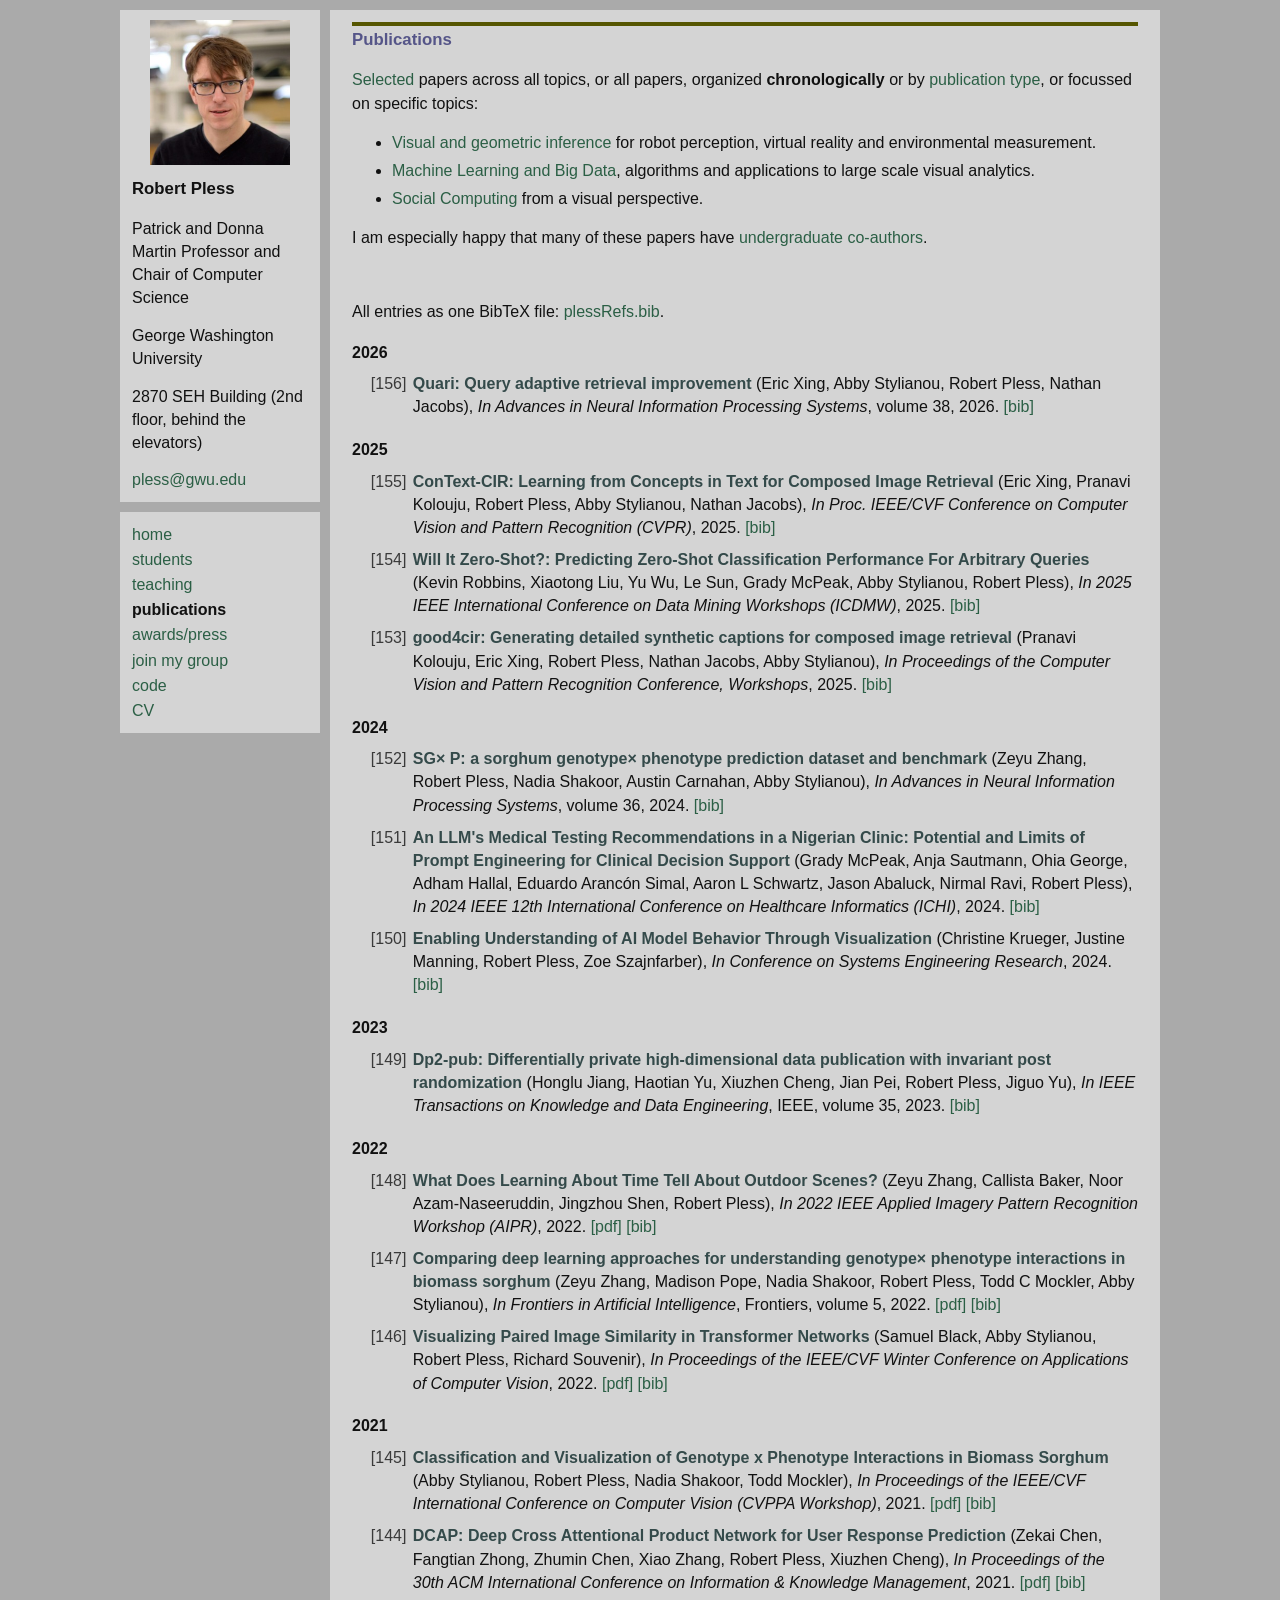
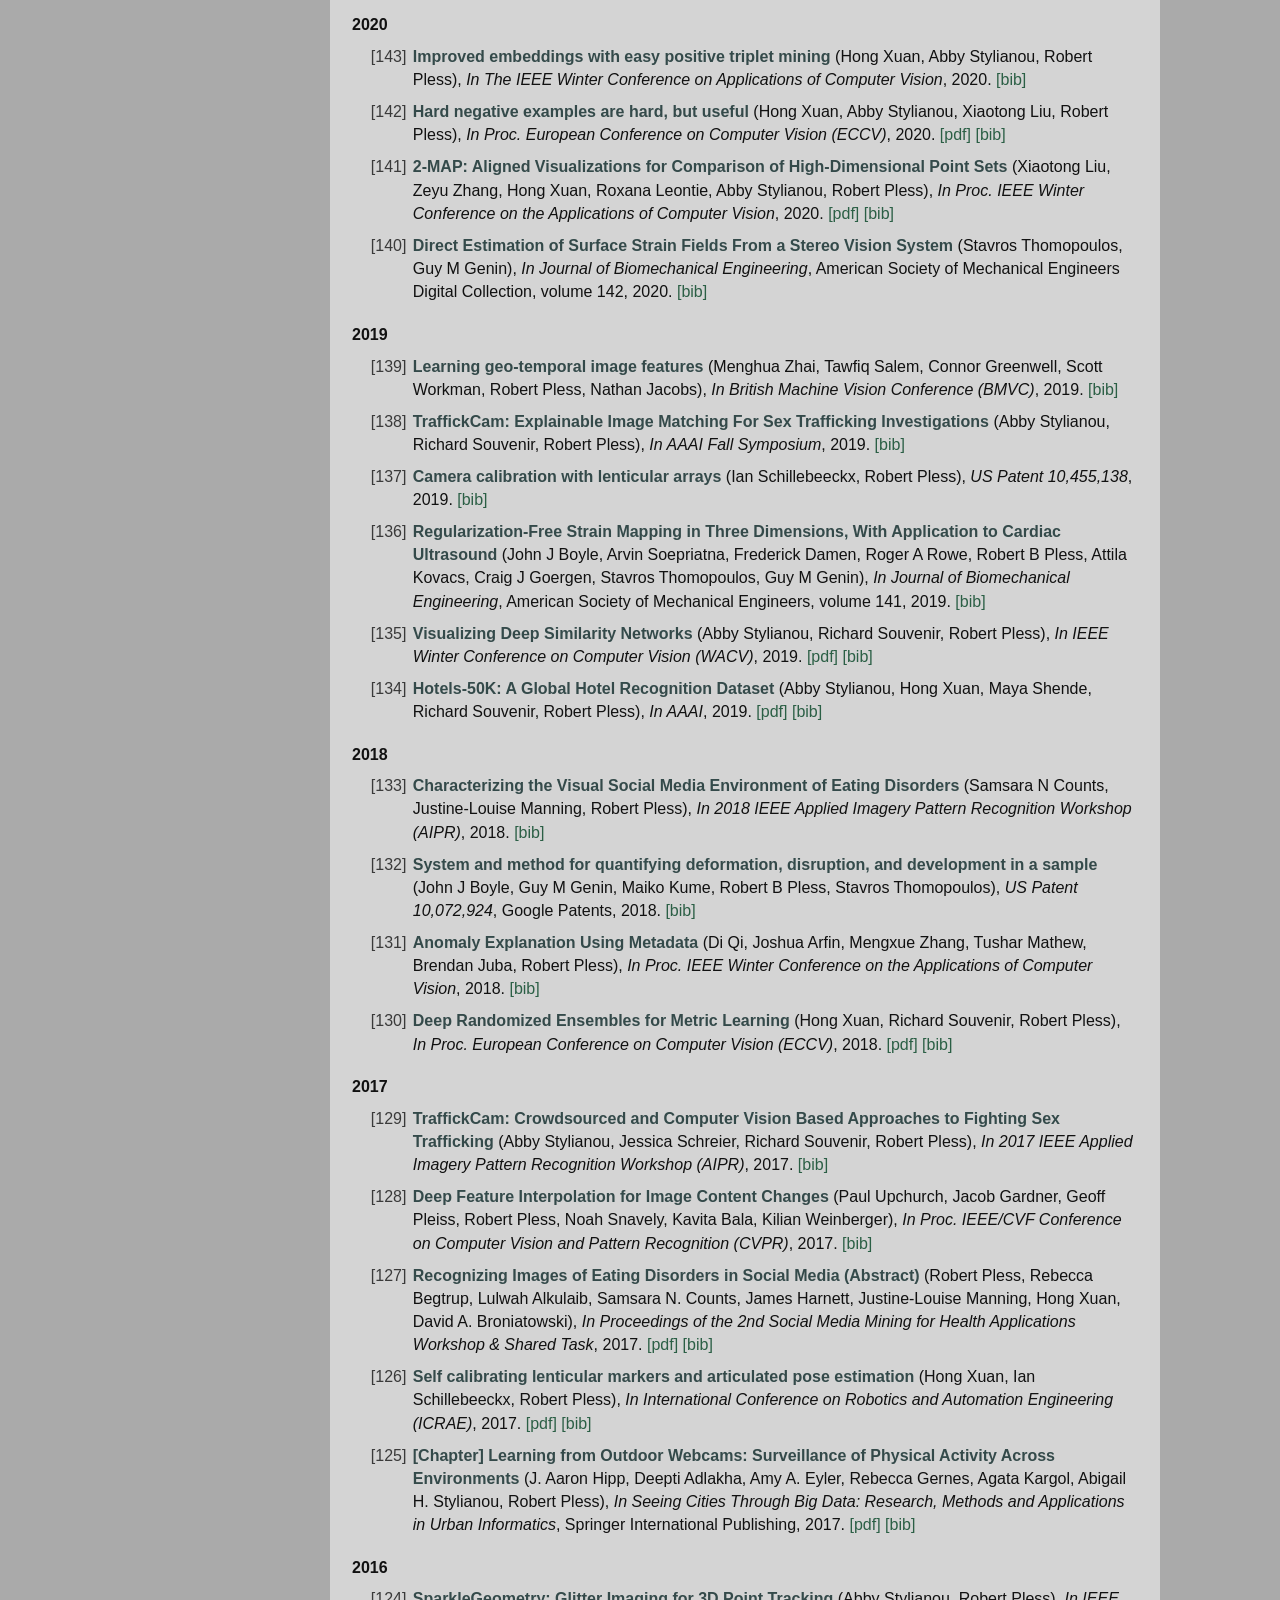
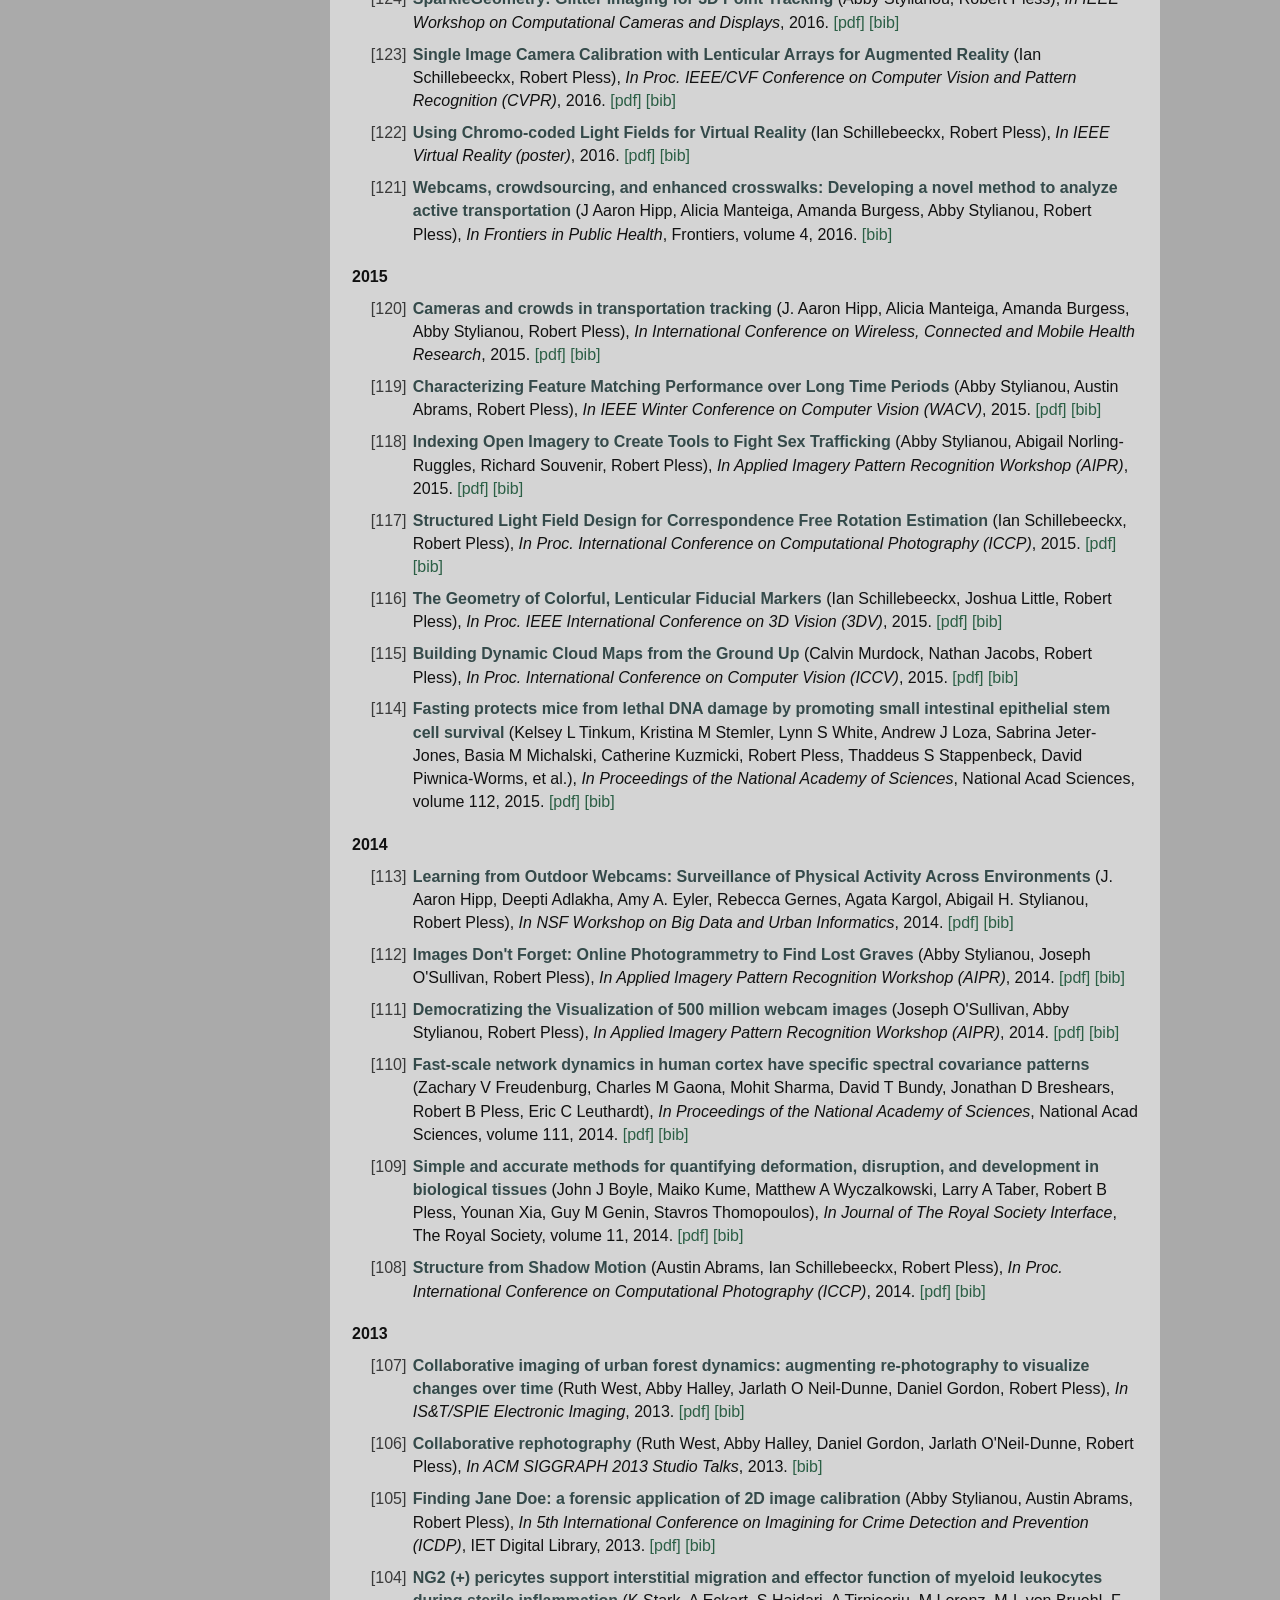
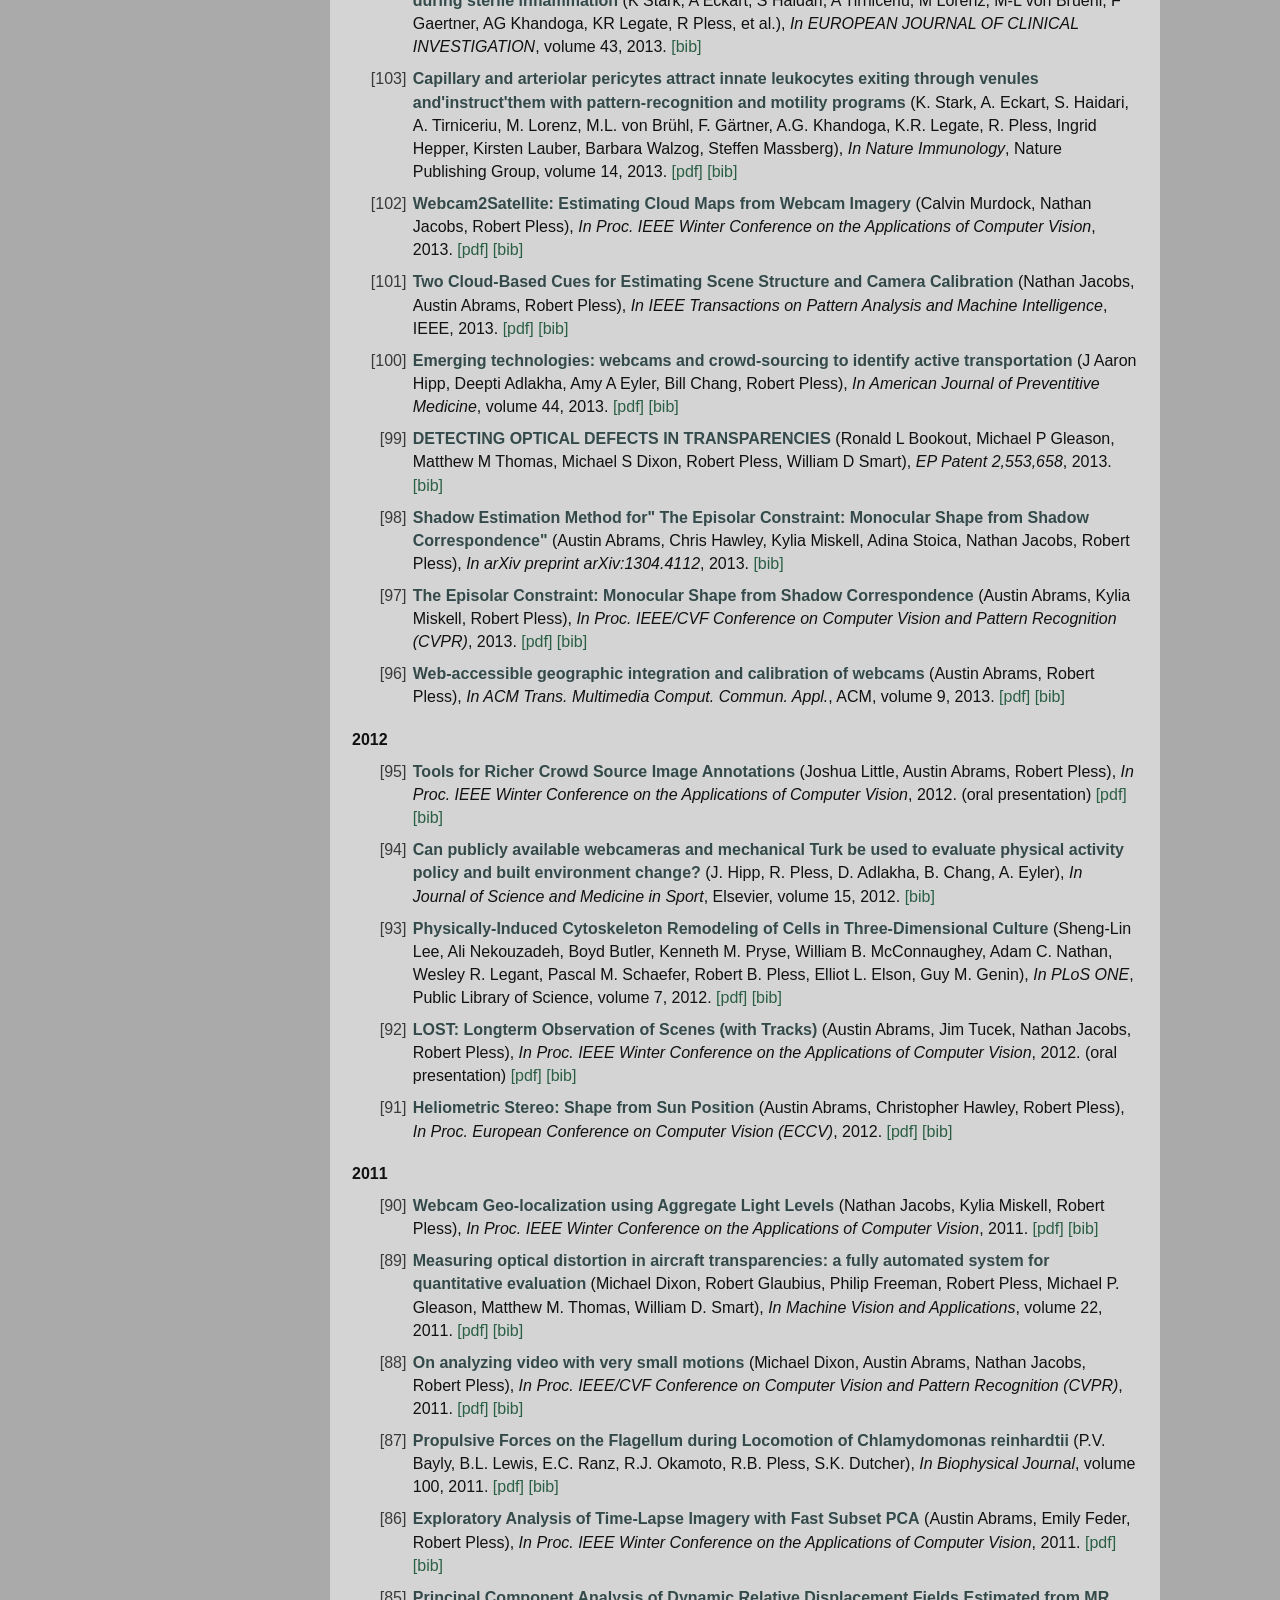
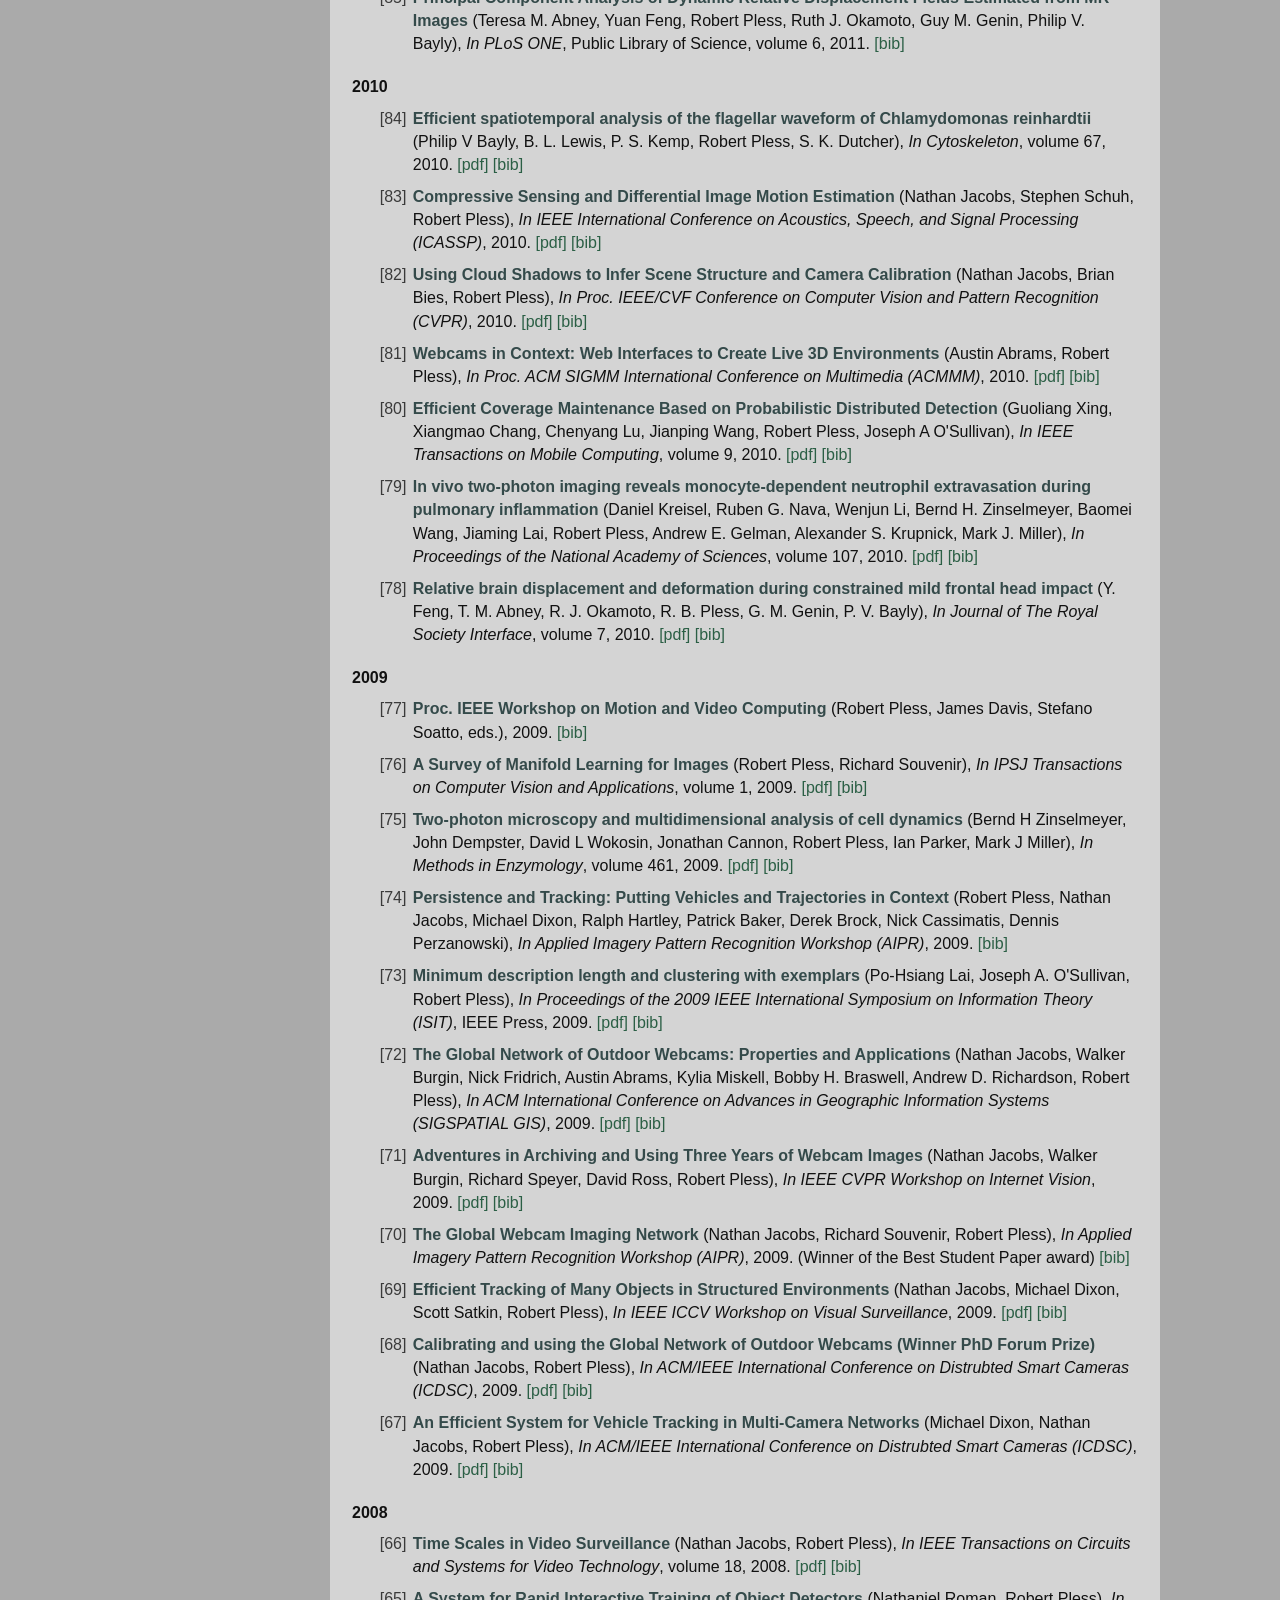
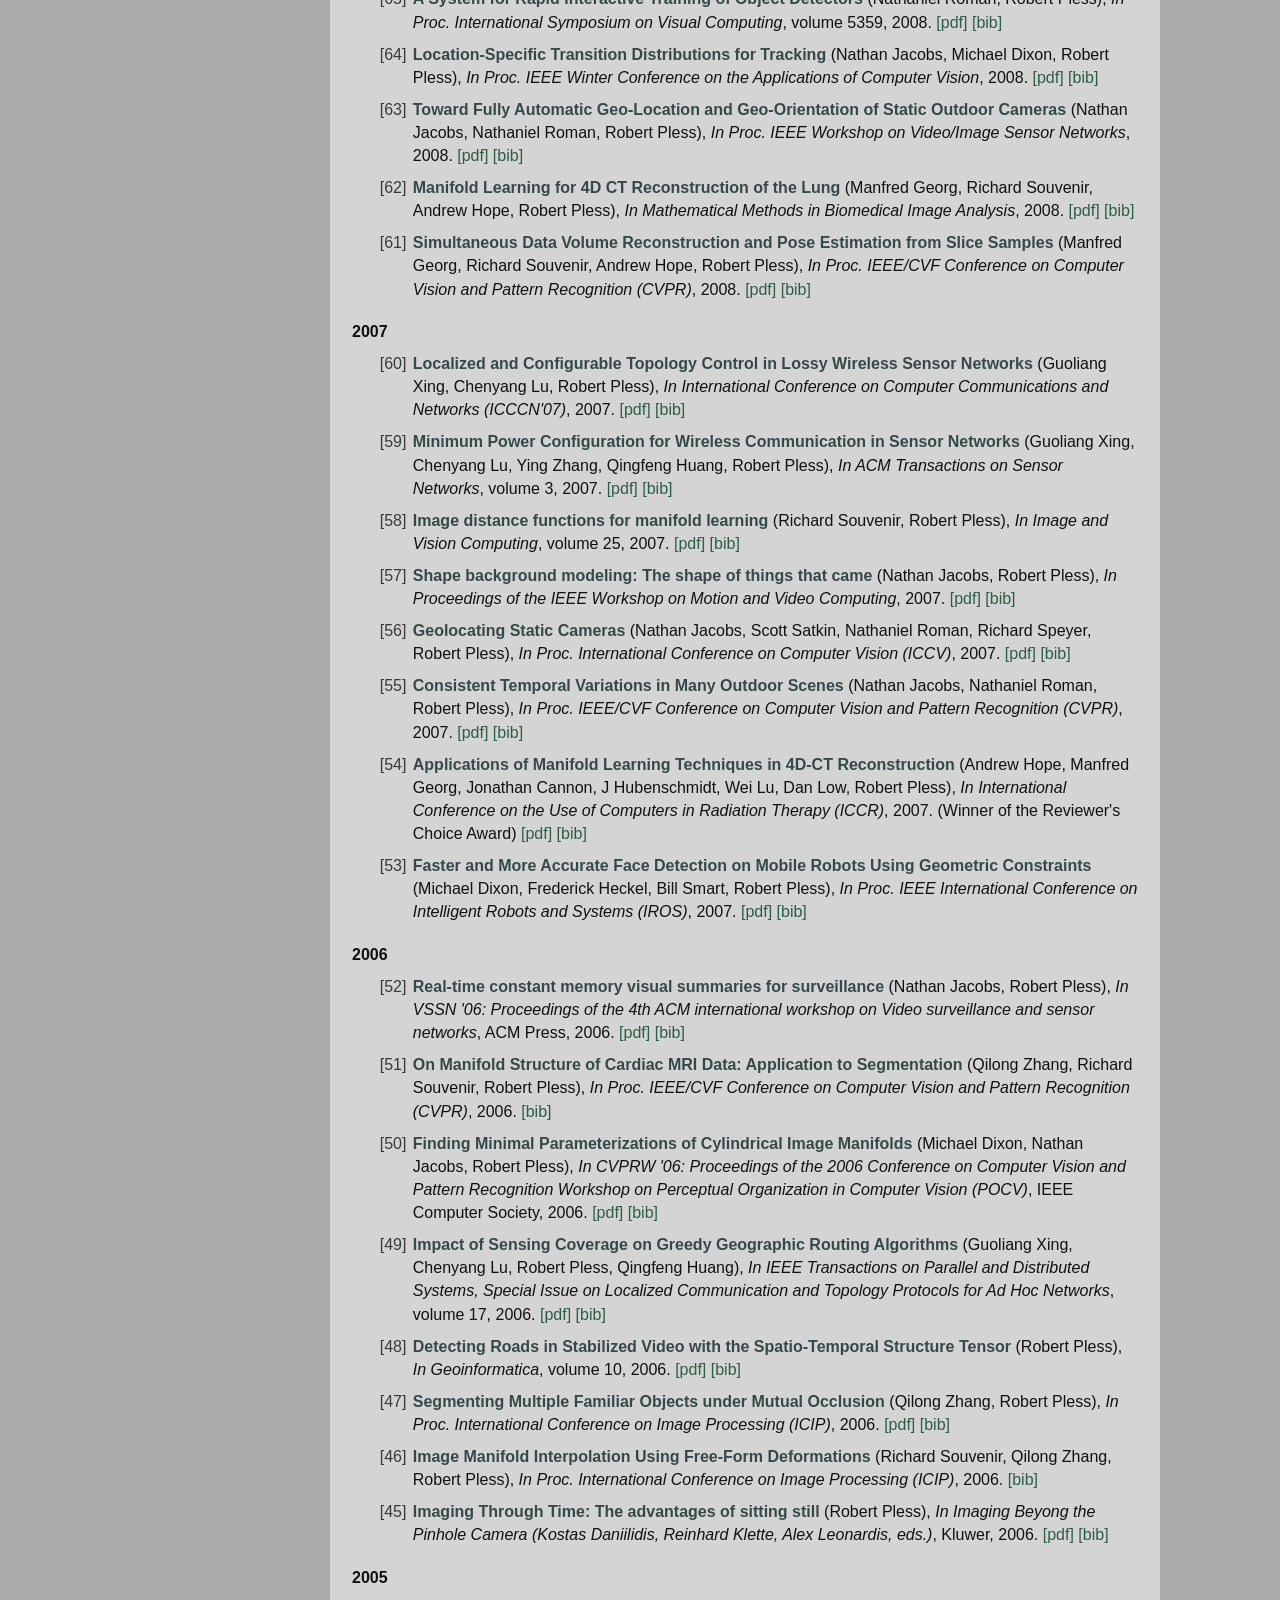
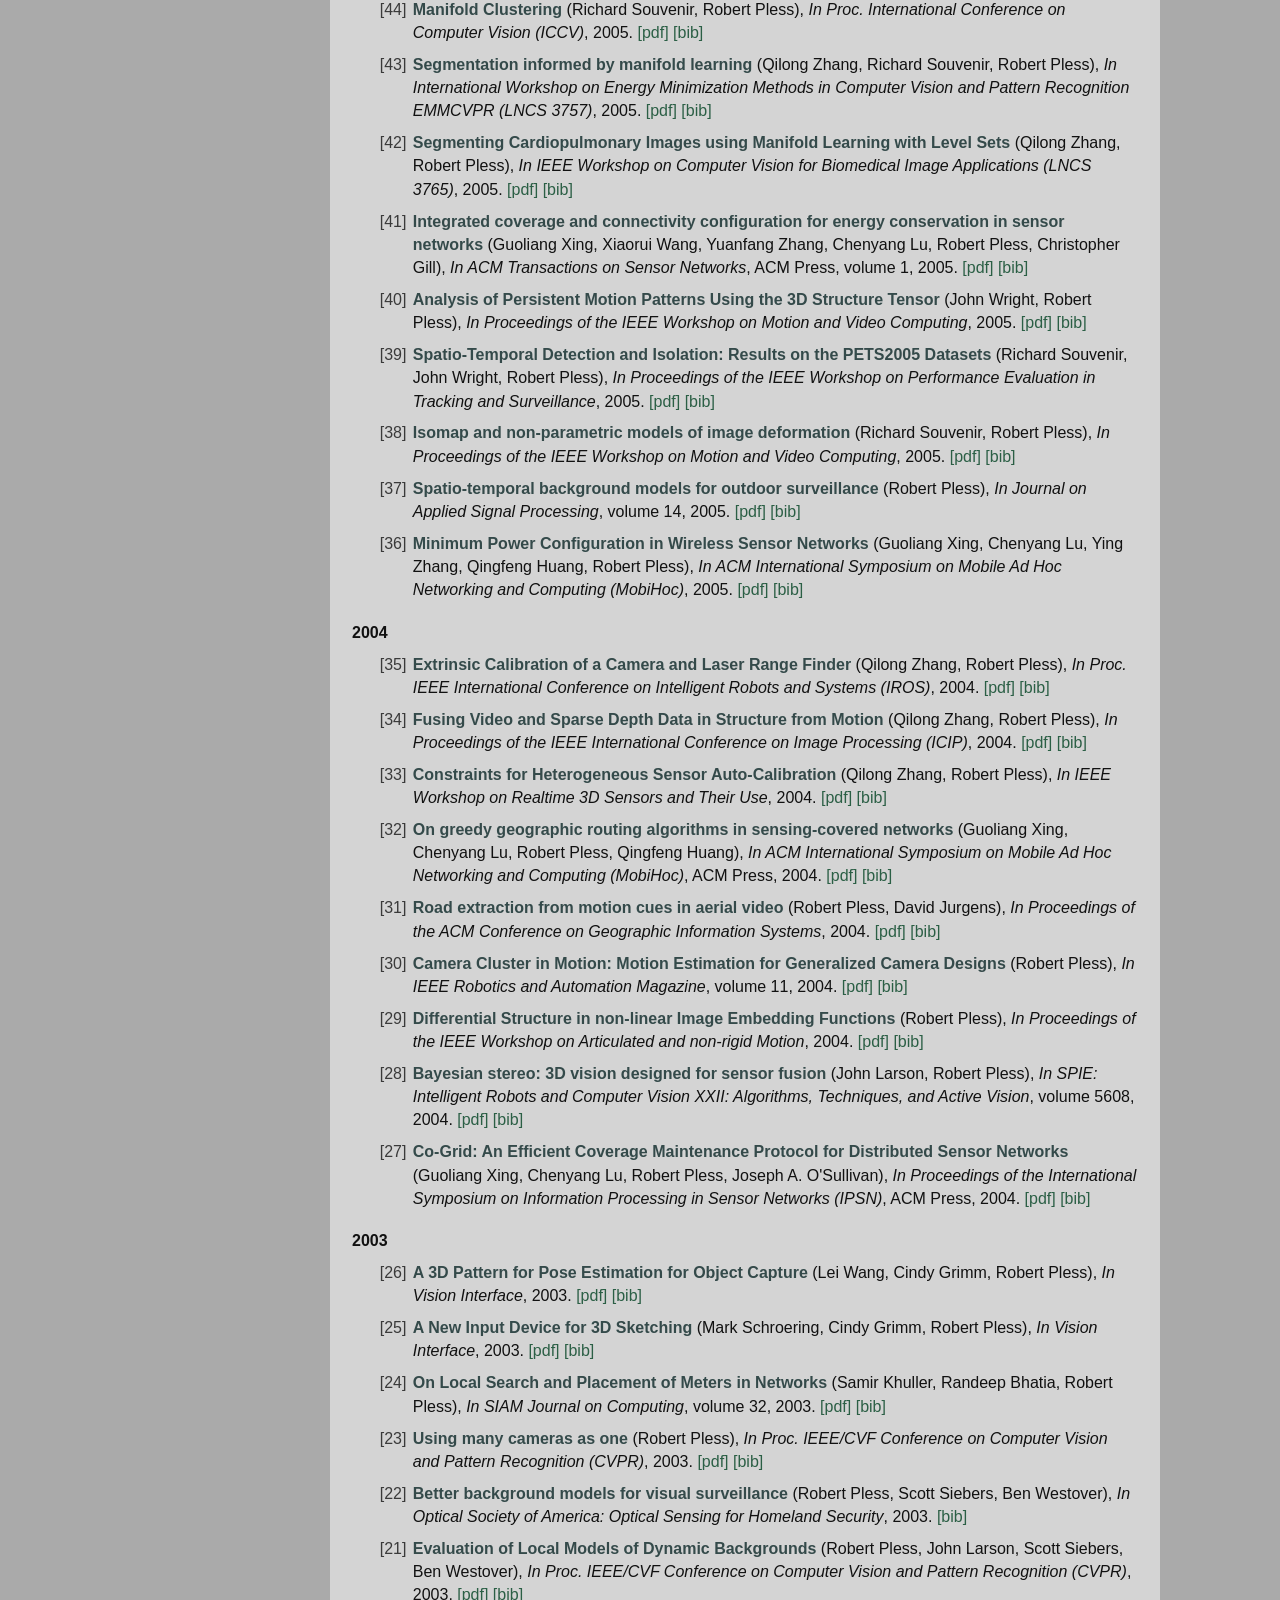
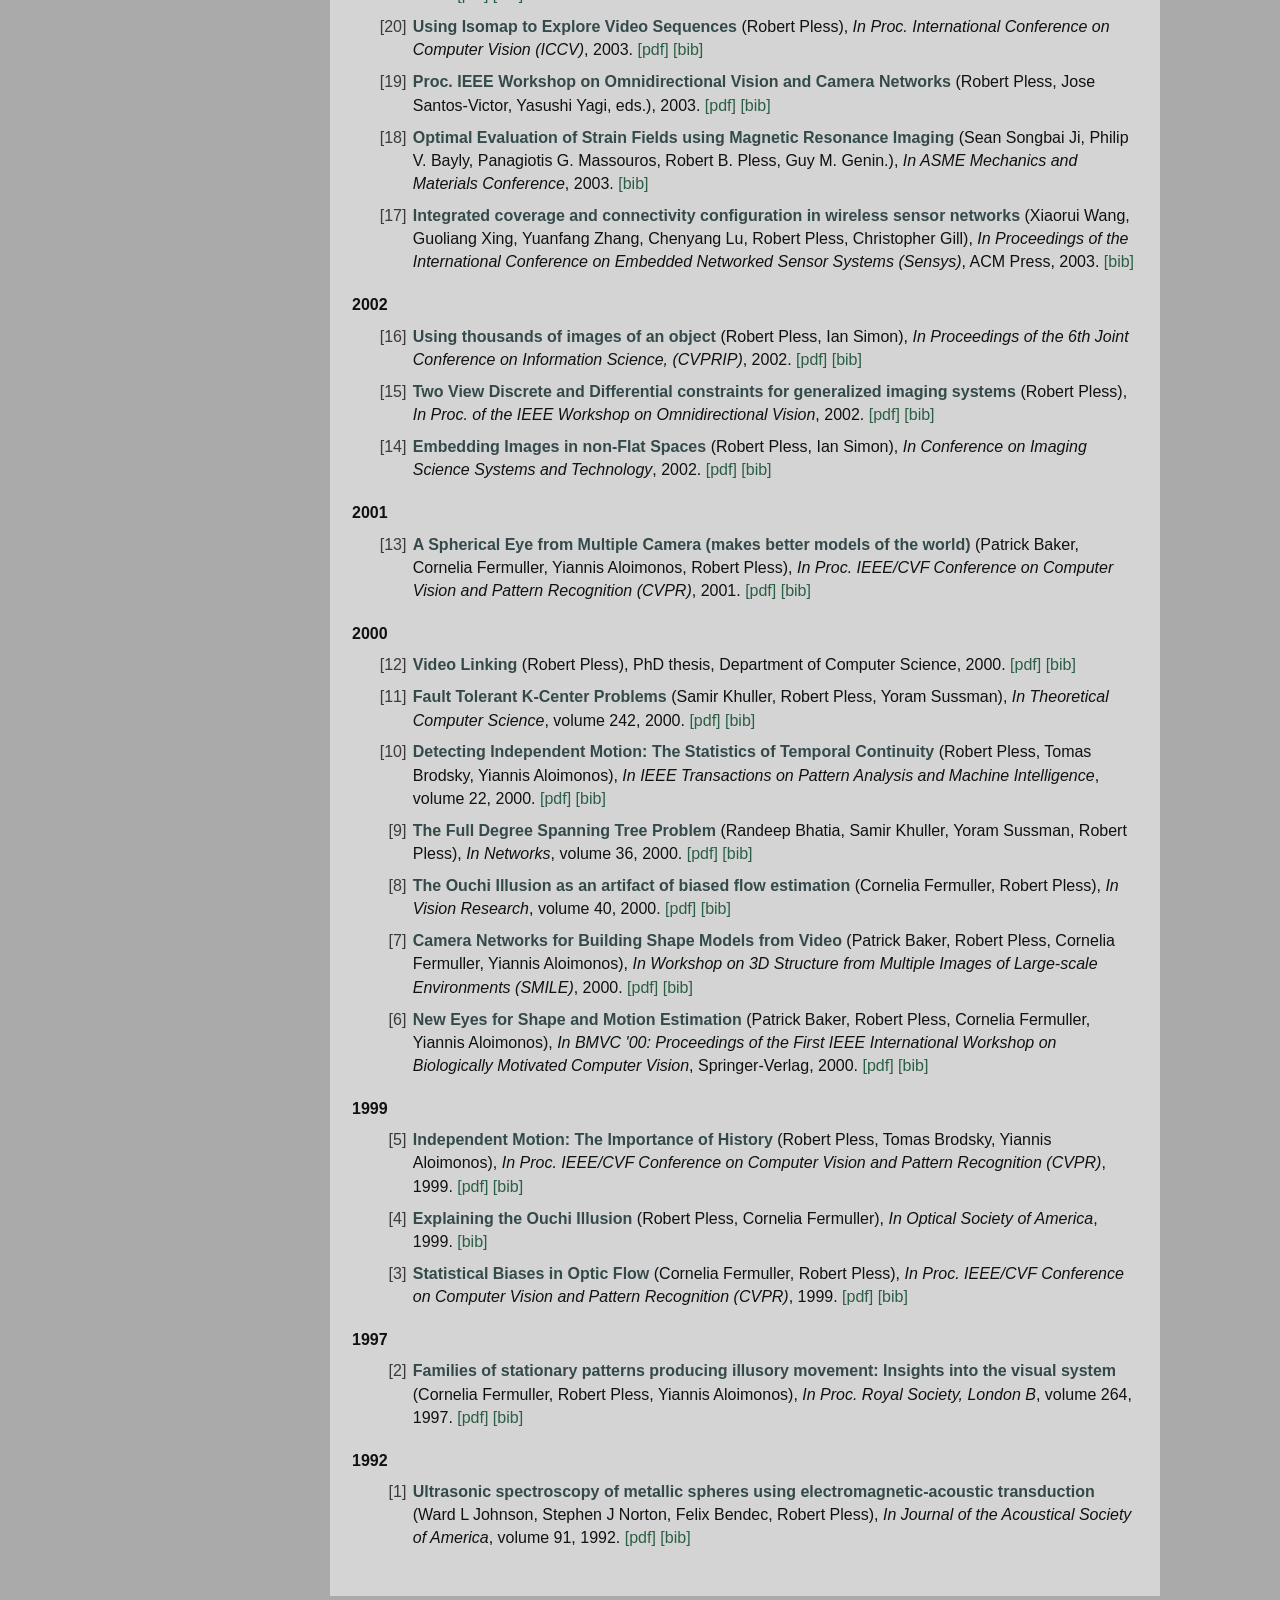
<file: publications.html>
<!DOCTYPE html>
<html lang="en">
<head>
<meta charset="utf-8">
<meta name="viewport" content="width=device-width, initial-scale=1">
<title>Robert Pless - Publications</title>
<meta name="description" content="Publications of Robert Pless: computer vision, machine learning, and social computing.">
<link rel="stylesheet" href="style.css">
</head>
<body>
<a class="skip" href="#content">Skip to content</a>
<div class="page">
<!-- begin sidebar -->
<header class="sidebar">
  <div class="card profile">
    <img class="portrait" src="webImages/pless-280.jpg" width="140" height="145" alt="Robert Pless">
    <h1 class="name">Robert Pless</h1>
    <p>Patrick and Donna Martin Professor and<br> Chair of Computer Science</p>
    <p>George Washington University</p>
    <p>2870 SEH Building (2nd floor, behind the elevators)</p>
    <p><a href="mailto:pless@gwu.edu">pless@gwu.edu</a></p>
  </div>
  <nav class="card site-menu" aria-label="Site menu">
    <ul>
      <li><a href="index.html">home</a></li>
      <li><a href="people.html">students</a></li>
      <li><a href="teaching.html">teaching</a></li>
      <li><a href="publications.html" aria-current="page">publications</a></li>
      <li><a href="awards.html">awards/press</a></li>
      <li><a href="opportunities.html">join my group</a></li>
      <li><a href="code.html">code</a></li>
      <li><a href="longCVbibtex.pdf">CV</a></li>
    </ul>
  </nav>
</header>
<!-- end sidebar -->
<main class="card content" id="content">
<h2>Publications</h2>
<div class="pub-views">
<p><a href="#selected">Selected</a> papers across all topics, or all papers, organized <a href="#all">chronologically</a> or by <a href="#type">publication type</a>, or focussed on specific topics:</p>
<ul>
  <li><a href="#geometry">Visual and geometric inference</a> for robot perception, virtual reality and environmental measurement.</li>
  <li><a href="#ML">Machine Learning and Big Data</a>, algorithms and applications to large scale visual analytics.</li>
  <li><a href="#social">Social Computing</a> from a visual perspective.</li>
</ul>
<p>I am especially happy that many of these papers have <a href="#ugrad">undergraduate co-authors</a>.</p>
</div>
<p class="pub-count" aria-live="polite"></p>
<p>All entries as one BibTeX file: <a href="pubs/plessRefs.bib">plessRefs.bib</a>.</p>
<!-- begin publications -->
<div id="pubs-by-year" class="pub-list">
  <section class="pub-group" data-group="2026">
    <h3>2026</h3>
    <ol class="pubs">
      <li class="pub" id="xing2026quari" data-tags="">
        <span class="pub-num">[156]</span>
        <div class="pub-body">
          <span class="pub-title">Quari: Query adaptive retrieval improvement</span>
          <span class="pub-authors">(Eric Xing, Abby Stylianou, Robert Pless, Nathan Jacobs)</span>, <span class="pub-venue">In Advances in Neural Information Processing Systems</span>, volume 38, 2026.
          <details class="pub-bib"><summary>[bib]</summary><pre>@article{xing2026quari,
  title={Quari: Query adaptive retrieval improvement},
  author={Xing, Eric and Stylianou, Abby and Pless, Robert and Jacobs, Nathan},
  journal={Advances in Neural Information Processing Systems},
  volume={38},
  pages={62890--62911},
  year={2026}
}</pre></details>
        </div>
      </li>
    </ol>
  </section>
  <section class="pub-group" data-group="2025">
    <h3>2025</h3>
    <ol class="pubs">
      <li class="pub" id="xing2025context" data-tags="">
        <span class="pub-num">[155]</span>
        <div class="pub-body">
          <span class="pub-title">ConText-CIR: Learning from Concepts in Text for Composed Image Retrieval</span>
          <span class="pub-authors">(Eric Xing, Pranavi Kolouju, Robert Pless, Abby Stylianou, Nathan Jacobs)</span>, <span class="pub-venue">In Proc. IEEE/CVF Conference on Computer Vision and Pattern Recognition (CVPR)</span>, 2025.
          <details class="pub-bib"><summary>[bib]</summary><pre>@inproceedings{xing2025context,
  title={ConText-CIR: Learning from Concepts in Text for Composed Image Retrieval},
  author={Xing, Eric and Kolouju, Pranavi and Pless, Robert and Stylianou, Abby and Jacobs, Nathan},
  booktitle=CVPR,
  pages={19638--19648},
  year={2025}
}</pre></details>
        </div>
      </li>
      <li class="pub" id="robbins2025will" data-tags="">
        <span class="pub-num">[154]</span>
        <div class="pub-body">
          <span class="pub-title">Will It Zero-Shot?: Predicting Zero-Shot Classification Performance For Arbitrary Queries</span>
          <span class="pub-authors">(Kevin Robbins, Xiaotong Liu, Yu Wu, Le Sun, Grady McPeak, Abby Stylianou, Robert Pless)</span>, <span class="pub-venue">In 2025 IEEE International Conference on Data Mining Workshops (ICDMW)</span>, 2025.
          <details class="pub-bib"><summary>[bib]</summary><pre>@inproceedings{robbins2025will,
  title={Will It Zero-Shot?: Predicting Zero-Shot Classification Performance For Arbitrary Queries},
  author={Robbins, Kevin and Liu, Xiaotong and Wu, Yu and Sun, Le and McPeak, Grady and Stylianou, Abby and Pless, Robert},
  booktitle={2025 IEEE International Conference on Data Mining Workshops (ICDMW)},
  pages={1513--1523},
  year={2025},
  organization={IEEE}
}</pre></details>
        </div>
      </li>
      <li class="pub" id="kolouju2025good4cir" data-tags="">
        <span class="pub-num">[153]</span>
        <div class="pub-body">
          <span class="pub-title">good4cir: Generating detailed synthetic captions for composed image retrieval</span>
          <span class="pub-authors">(Pranavi Kolouju, Eric Xing, Robert Pless, Nathan Jacobs, Abby Stylianou)</span>, <span class="pub-venue">In Proceedings of the Computer Vision and Pattern Recognition Conference, Workshops</span>, 2025.
          <details class="pub-bib"><summary>[bib]</summary><pre>@inproceedings{kolouju2025good4cir,
  title={good4cir: Generating detailed synthetic captions for composed image retrieval},
  author={Kolouju, Pranavi and Xing, Eric and Pless, Robert and Jacobs, Nathan and Stylianou, Abby},
  booktitle={Proceedings of the Computer Vision and Pattern Recognition Conference, Workshops},
  pages={3148--3157},
  year={2025}
}</pre></details>
        </div>
      </li>
    </ol>
  </section>
  <section class="pub-group" data-group="2024">
    <h3>2024</h3>
    <ol class="pubs">
      <li class="pub" id="zhang2024sg" data-tags="">
        <span class="pub-num">[152]</span>
        <div class="pub-body">
          <span class="pub-title">SG× P: a sorghum genotype× phenotype prediction dataset and benchmark</span>
          <span class="pub-authors">(Zeyu Zhang, Robert Pless, Nadia Shakoor, Austin Carnahan, Abby Stylianou)</span>, <span class="pub-venue">In Advances in Neural Information Processing Systems</span>, volume 36, 2024.
          <details class="pub-bib"><summary>[bib]</summary><pre>@article{zhang2024sg,
  title={{SG$\times$ P}: a sorghum genotype$\times$ phenotype prediction dataset and benchmark},
  author={Zhang, Zeyu and Pless, Robert and Shakoor, Nadia and Carnahan, Austin and Stylianou, Abby},
  journal={Advances in Neural Information Processing Systems},
  volume={36},
  year={2024}
}</pre></details>
        </div>
      </li>
      <li class="pub" id="mcpeak2024llm" data-tags="">
        <span class="pub-num">[151]</span>
        <div class="pub-body">
          <span class="pub-title">An LLM's Medical Testing Recommendations in a Nigerian Clinic: Potential and Limits of Prompt Engineering for Clinical Decision Support</span>
          <span class="pub-authors">(Grady McPeak, Anja Sautmann, Ohia George, Adham Hallal, Eduardo Arancón Simal, Aaron L Schwartz, Jason Abaluck, Nirmal Ravi, Robert Pless)</span>, <span class="pub-venue">In 2024 IEEE 12th International Conference on Healthcare Informatics (ICHI)</span>, 2024.
          <details class="pub-bib"><summary>[bib]</summary><pre>@inproceedings{mcpeak2024llm,
  title={An {LLM's} Medical Testing Recommendations in a {N}igerian Clinic: Potential and Limits of Prompt Engineering for Clinical Decision Support},
  author={McPeak, Grady and Sautmann, Anja and George, Ohia and Hallal, Adham and Simal, Eduardo Aranc{\'o}n and Schwartz, Aaron L and Abaluck, Jason and Ravi, Nirmal and Pless, Robert},
  booktitle={2024 IEEE 12th International Conference on Healthcare Informatics (ICHI)},
  pages={586--591},
  year={2024},
  organization={IEEE}
}</pre></details>
        </div>
      </li>
      <li class="pub" id="krueger2024enabling" data-tags="">
        <span class="pub-num">[150]</span>
        <div class="pub-body">
          <span class="pub-title">Enabling Understanding of AI Model Behavior Through Visualization</span>
          <span class="pub-authors">(Christine Krueger, Justine Manning, Robert Pless, Zoe Szajnfarber)</span>, <span class="pub-venue">In Conference on Systems Engineering Research</span>, 2024.
          <details class="pub-bib"><summary>[bib]</summary><pre>@inproceedings{krueger2024enabling,
  title={Enabling Understanding of AI Model Behavior Through Visualization},
  author={Krueger, Christine and Manning, Justine and Pless, Robert and Szajnfarber, Zoe},
  booktitle={Conference on Systems Engineering Research},
  pages={511--517},
  year={2024},
  organization={Springer}
}</pre></details>
        </div>
      </li>
    </ol>
  </section>
  <section class="pub-group" data-group="2023">
    <h3>2023</h3>
    <ol class="pubs">
      <li class="pub" id="jiang2023dp2" data-tags="">
        <span class="pub-num">[149]</span>
        <div class="pub-body">
          <span class="pub-title">Dp2-pub: Differentially private high-dimensional data publication with invariant post randomization</span>
          <span class="pub-authors">(Honglu Jiang, Haotian Yu, Xiuzhen Cheng, Jian Pei, Robert Pless, Jiguo Yu)</span>, <span class="pub-venue">In IEEE Transactions on Knowledge and Data Engineering</span>, IEEE, volume 35, 2023.
          <details class="pub-bib"><summary>[bib]</summary><pre>@article{jiang2023dp2,
  title={Dp2-pub: Differentially private high-dimensional data publication with invariant post randomization},
  author={Jiang, Honglu and Yu, Haotian and Cheng, Xiuzhen and Pei, Jian and Pless, Robert and Yu, Jiguo},
  journal={IEEE Transactions on Knowledge and Data Engineering},
  volume={35},
  number={10},
  pages={10831--10844},
  year={2023},
  publisher={IEEE}
}</pre></details>
        </div>
      </li>
    </ol>
  </section>
  <section class="pub-group" data-group="2022">
    <h3>2022</h3>
    <ol class="pubs">
      <li class="pub" id="zhang2022does" data-tags="">
        <span class="pub-num">[148]</span>
        <div class="pub-body">
          <a class="pub-title" href="https://www.computer.org/csdl/proceedings-article/aipr/2022/10092235/1MepLUcoTg4">What Does Learning About Time Tell About Outdoor Scenes?</a>
          <span class="pub-authors">(Zeyu Zhang, Callista Baker, Noor Azam-Naseeruddin, Jingzhou Shen, Robert Pless)</span>, <span class="pub-venue">In 2022 IEEE Applied Imagery Pattern Recognition Workshop (AIPR)</span>, 2022.
          <span class="pub-links"><a href="https://www.computer.org/csdl/proceedings-article/aipr/2022/10092235/1MepLUcoTg4">[pdf]</a></span>
          <details class="pub-bib"><summary>[bib]</summary><pre>@inproceedings{zhang2022does,
  title={What Does Learning About Time Tell About Outdoor Scenes?},
  author={Zhang, Zeyu and Baker, Callista and Azam-Naseeruddin, Noor and Shen, Jingzhou and Pless, Robert},
  booktitle={2022 IEEE Applied Imagery Pattern Recognition Workshop (AIPR)},
  pages={1--6},
  year={2022},
  organization={IEEE},
url={https://www.computer.org/csdl/proceedings-article/aipr/2022/10092235/1MepLUcoTg4}
}</pre></details>
        </div>
      </li>
      <li class="pub" id="zhang2022comparing" data-tags="">
        <span class="pub-num">[147]</span>
        <div class="pub-body">
          <a class="pub-title" href="https://www.frontiersin.org/articles/10.3389/frai.2022.872858/full">Comparing deep learning approaches for understanding genotype× phenotype interactions in biomass sorghum</a>
          <span class="pub-authors">(Zeyu Zhang, Madison Pope, Nadia Shakoor, Robert Pless, Todd C Mockler, Abby Stylianou)</span>, <span class="pub-venue">In Frontiers in Artificial Intelligence</span>, Frontiers, volume 5, 2022.
          <span class="pub-links"><a href="https://www.frontiersin.org/articles/10.3389/frai.2022.872858/full">[pdf]</a></span>
          <details class="pub-bib"><summary>[bib]</summary><pre>@article{zhang2022comparing,
  title={Comparing deep learning approaches for understanding genotype$\times$ phenotype interactions in biomass sorghum},
  author={Zhang, Zeyu and Pope, Madison and Shakoor, Nadia and Pless, Robert and Mockler, Todd C and Stylianou, Abby},
  journal={Frontiers in Artificial Intelligence},
  volume={5},
  pages={872858},
  year={2022},
  publisher={Frontiers},
url={https://www.frontiersin.org/articles/10.3389/frai.2022.872858/full}
}</pre></details>
        </div>
      </li>
      <li class="pub" id="black2022visualizing" data-tags="">
        <span class="pub-num">[146]</span>
        <div class="pub-body">
          <a class="pub-title" href="https://openaccess.thecvf.com/content/WACV2022/papers/Black_Visualizing_Paired_Image_Similarity_in_Transformer_Networks_WACV_2022_paper.pdf">Visualizing Paired Image Similarity in Transformer Networks</a>
          <span class="pub-authors">(Samuel Black, Abby Stylianou, Robert Pless, Richard Souvenir)</span>, <span class="pub-venue">In Proceedings of the IEEE/CVF Winter Conference on Applications of Computer Vision</span>, 2022.
          <span class="pub-links"><a href="https://openaccess.thecvf.com/content/WACV2022/papers/Black_Visualizing_Paired_Image_Similarity_in_Transformer_Networks_WACV_2022_paper.pdf">[pdf]</a></span>
          <details class="pub-bib"><summary>[bib]</summary><pre>@inproceedings{black2022visualizing,
  title={Visualizing Paired Image Similarity in Transformer Networks},
  author={Black, Samuel and Stylianou, Abby and Pless, Robert and Souvenir, Richard},
  booktitle={Proceedings of the IEEE/CVF Winter Conference on Applications of Computer Vision},
  pages={3164--3173},
  year={2022},
  url={https://openaccess.thecvf.com/content/WACV2022/papers/Black_Visualizing_Paired_Image_Similarity_in_Transformer_Networks_WACV_2022_paper.pdf}
}</pre></details>
        </div>
      </li>
    </ol>
  </section>
  <section class="pub-group" data-group="2021">
    <h3>2021</h3>
    <ol class="pubs">
      <li class="pub" id="stylianou2021classification" data-tags="">
        <span class="pub-num">[145]</span>
        <div class="pub-body">
          <a class="pub-title" href="https://openaccess.thecvf.com/content/ICCV2021W/CVPPA/papers/Stylianou_Classification_and_Visualization_of_Genotype_x_Phenotype_Interactions_in_Biomass_ICCVW_2021_paper.pdf">Classification and Visualization of Genotype x Phenotype Interactions in Biomass Sorghum</a>
          <span class="pub-authors">(Abby Stylianou, Robert Pless, Nadia Shakoor, Todd Mockler)</span>, <span class="pub-venue">In Proceedings of the IEEE/CVF International Conference on Computer Vision (CVPPA Workshop)</span>, 2021.
          <span class="pub-links"><a href="https://openaccess.thecvf.com/content/ICCV2021W/CVPPA/papers/Stylianou_Classification_and_Visualization_of_Genotype_x_Phenotype_Interactions_in_Biomass_ICCVW_2021_paper.pdf">[pdf]</a></span>
          <details class="pub-bib"><summary>[bib]</summary><pre>@inproceedings{stylianou2021classification,
  title={Classification and Visualization of Genotype x Phenotype Interactions in Biomass Sorghum},
  author={Stylianou, Abby and Pless, Robert and Shakoor, Nadia and Mockler, Todd},
  booktitle={Proceedings of the IEEE/CVF International Conference on Computer Vision (CVPPA Workshop)},
  pages={1352--1361},
  year={2021},
url={https://openaccess.thecvf.com/content/ICCV2021W/CVPPA/papers/Stylianou_Classification_and_Visualization_of_Genotype_x_Phenotype_Interactions_in_Biomass_ICCVW_2021_paper.pdf}
}</pre></details>
        </div>
      </li>
      <li class="pub" id="Chen2021DCAPDC" data-tags="ml">
        <span class="pub-num">[144]</span>
        <div class="pub-body">
          <a class="pub-title" href="https://arxiv.org/abs/2105.08649">DCAP: Deep Cross Attentional Product Network for User Response Prediction</a>
          <span class="pub-authors">(Zekai Chen, Fangtian Zhong, Zhumin Chen, Xiao Zhang, Robert Pless, Xiuzhen Cheng)</span>, <span class="pub-venue">In Proceedings of the 30th ACM International Conference on Information &amp; Knowledge Management</span>, 2021.
          <span class="pub-links"><a href="https://arxiv.org/abs/2105.08649">[pdf]</a></span>
          <details class="pub-bib"><summary>[bib]</summary><pre>@article{Chen2021DCAPDC,
  title={DCAP: Deep Cross Attentional Product Network for User Response Prediction},
  author={Zekai Chen and Fangtian Zhong and Zhumin Chen and Xiao Zhang and Robert Pless and Xiuzhen Cheng},
  journal={Proceedings of the 30th ACM International Conference on Information \&amp; Knowledge Management},
  year={2021},
  annote={ML},
  url={https://arxiv.org/abs/2105.08649}
}</pre></details>
        </div>
      </li>
    </ol>
  </section>
  <section class="pub-group" data-group="2020">
    <h3>2020</h3>
    <ol class="pubs">
      <li class="pub" id="xuan2020improved" data-tags="ml">
        <span class="pub-num">[143]</span>
        <div class="pub-body">
          <span class="pub-title">Improved embeddings with easy positive triplet mining</span>
          <span class="pub-authors">(Hong Xuan, Abby Stylianou, Robert Pless)</span>, <span class="pub-venue">In The IEEE Winter Conference on Applications of Computer Vision</span>, 2020.
          <details class="pub-bib"><summary>[bib]</summary><pre>@inproceedings{xuan2020improved,
  title={Improved embeddings with easy positive triplet mining},
  author={Xuan, Hong and Stylianou, Abby and Pless, Robert},
  booktitle={The IEEE Winter Conference on Applications of Computer Vision},
  pages={2474--2482},
  year={2020},
  annote={ML}
}</pre></details>
        </div>
      </li>
      <li class="pub" id="xuan2020hard" data-tags="selected ml">
        <span class="pub-num">[142]</span>
        <div class="pub-body">
          <a class="pub-title" href="https://arxiv.org/abs/2007.12749">Hard negative examples are hard, but useful</a>
          <span class="pub-authors">(Hong Xuan, Abby Stylianou, Xiaotong Liu, Robert Pless)</span>, <span class="pub-venue">In Proc. European Conference on Computer Vision (ECCV)</span>, 2020.
          <span class="pub-links"><a href="https://arxiv.org/abs/2007.12749">[pdf]</a></span>
          <details class="pub-bib"><summary>[bib]</summary><pre>@inproceedings{xuan2020hard,
  title={Hard negative examples are hard, but useful},
  author={Xuan, Hong and Stylianou, Abby and Liu, Xiaotong and Pless, Robert},
  booktitle=ECCV,
  pages={126--142},
  year={2020},
  url={https://arxiv.org/abs/2007.12749},
  organization={Springer, Cham},
  annote={selected,ML}
}</pre></details>
        </div>
      </li>
      <li class="pub" id="liu20202" data-tags="ml">
        <span class="pub-num">[141]</span>
        <div class="pub-body">
          <a class="pub-title" href="https://arxiv.org/abs/2007.12749">2-MAP: Aligned Visualizations for Comparison of High-Dimensional Point Sets</a>
          <span class="pub-authors">(Xiaotong Liu, Zeyu Zhang, Hong Xuan, Roxana Leontie, Abby Stylianou, Robert Pless)</span>, <span class="pub-venue">In Proc. IEEE Winter Conference on the Applications of Computer Vision</span>, 2020.
          <span class="pub-links"><a href="https://arxiv.org/abs/2007.12749">[pdf]</a></span>
          <details class="pub-bib"><summary>[bib]</summary><pre>@inproceedings{liu20202,
  title={2-MAP: Aligned Visualizations for Comparison of High-Dimensional Point Sets},
  author={Liu, Xiaotong and Zhang, Zeyu and Xuan, Hong and Leontie, Roxana and Stylianou, Abby and Pless, Robert},
  booktitle=WACV,
  pages={2550--2558},
  year={2020},
  url={https://arxiv.org/abs/2007.12749},
  annote={ML}
  }</pre></details>
        </div>
      </li>
      <li class="pub" id="boyle2020direct" data-tags="biological selected">
        <span class="pub-num">[140]</span>
        <div class="pub-body">
          <span class="pub-title">Direct Estimation of Surface Strain Fields From a Stereo Vision System</span>
          <span class="pub-authors">(Stavros Thomopoulos, Guy M Genin)</span>, <span class="pub-venue">In Journal of Biomechanical Engineering</span>, American Society of Mechanical Engineers Digital Collection, volume 142, 2020.
          <details class="pub-bib"><summary>[bib]</summary><pre>@article{boyle2020direct,
  title={Direct Estimation of Surface Strain Fields From a Stereo Vision System},
  author={Thomopoulos, Stavros and Genin, Guy M},
  journal={Journal of Biomechanical Engineering},
  volume={142},
  number={7},
  year={2020},
  publisher={American Society of Mechanical Engineers Digital Collection},
    annote={biological, selected}
}</pre></details>
        </div>
      </li>
    </ol>
  </section>
  <section class="pub-group" data-group="2019">
    <h3>2019</h3>
    <ol class="pubs">
      <li class="pub" id="zhai2019learning" data-tags="">
        <span class="pub-num">[139]</span>
        <div class="pub-body">
          <span class="pub-title">Learning geo-temporal image features</span>
          <span class="pub-authors">(Menghua Zhai, Tawfiq Salem, Connor Greenwell, Scott Workman, Robert Pless, Nathan Jacobs)</span>, <span class="pub-venue">In British Machine Vision Conference (BMVC)</span>, 2019.
          <details class="pub-bib"><summary>[bib]</summary><pre>@inproceedings{zhai2019learning,
  title={Learning geo-temporal image features},
  author={Zhai, Menghua and Salem, Tawfiq and Greenwell, Connor and Workman, Scott and Pless, Robert and Jacobs, Nathan},
  booktitle={British Machine Vision Conference (BMVC)},
  year={2019}
}</pre></details>
        </div>
      </li>
      <li class="pub" id="stylianou2019traffickcam" data-tags="">
        <span class="pub-num">[138]</span>
        <div class="pub-body">
          <span class="pub-title">TraffickCam: Explainable Image Matching For Sex Trafficking Investigations</span>
          <span class="pub-authors">(Abby Stylianou, Richard Souvenir, Robert Pless)</span>, <span class="pub-venue">In AAAI Fall Symposium</span>, 2019.
          <details class="pub-bib"><summary>[bib]</summary><pre>@article{stylianou2019traffickcam,
  title={TraffickCam: Explainable Image Matching For Sex Trafficking Investigations},
  author={Stylianou, Abby and Souvenir, Richard and Pless, Robert},
  journal={AAAI Fall Symposium},
  year={2019}
}</pre></details>
        </div>
      </li>
      <li class="pub" id="schillebeeckx2019camera" data-tags="">
        <span class="pub-num">[137]</span>
        <div class="pub-body">
          <span class="pub-title">Camera calibration with lenticular arrays</span>
          <span class="pub-authors">(Ian Schillebeeckx, Robert Pless)</span>, <span class="pub-venue">US Patent 10,455,138</span>, 2019.
          <details class="pub-bib"><summary>[bib]</summary><pre>@misc{schillebeeckx2019camera,
  title={Camera calibration with lenticular arrays},
  author={Schillebeeckx, Ian and Pless, Robert},
  year={2019},
  month=oct # "~22",
  note={US Patent 10,455,138}
}</pre></details>
        </div>
      </li>
      <li class="pub" id="boyle2019regularization" data-tags="">
        <span class="pub-num">[136]</span>
        <div class="pub-body">
          <span class="pub-title">Regularization-Free Strain Mapping in Three Dimensions, With Application to Cardiac Ultrasound</span>
          <span class="pub-authors">(John J Boyle, Arvin Soepriatna, Frederick Damen, Roger A Rowe, Robert B Pless, Attila Kovacs, Craig J Goergen, Stavros Thomopoulos, Guy M Genin)</span>, <span class="pub-venue">In Journal of Biomechanical Engineering</span>, American Society of Mechanical Engineers, volume 141, 2019.
          <details class="pub-bib"><summary>[bib]</summary><pre>@article{boyle2019regularization,
  title={Regularization-Free Strain Mapping in Three Dimensions, With Application to Cardiac Ultrasound},
  author={Boyle, John J and Soepriatna, Arvin and Damen, Frederick and Rowe, Roger A and Pless, Robert B and Kovacs, Attila and Goergen, Craig J and Thomopoulos, Stavros and Genin, Guy M},
  journal={Journal of Biomechanical Engineering},
  volume={141},
  number={1},
  pages={011010},
  year={2019},
  publisher={American Society of Mechanical Engineers}
}</pre></details>
        </div>
      </li>
      <li class="pub" id="WACVVis2019" data-tags="ml">
        <span class="pub-num">[135]</span>
        <div class="pub-body">
          <a class="pub-title" href="papers/WACV_SimilarityVis.pdf">Visualizing Deep Similarity Networks</a>
          <span class="pub-authors">(Abby Stylianou, Richard Souvenir, Robert Pless)</span>, <span class="pub-venue">In IEEE Winter Conference on Computer Vision (WACV)</span>, 2019.
          <span class="pub-links"><a href="papers/WACV_SimilarityVis.pdf">[pdf]</a></span>
          <details class="pub-bib"><summary>[bib]</summary><pre>@InProceedings{WACVVis2019,
author = {Abby Stylianou, Richard Souvenir and Robert Pless},
title = "Visualizing Deep Similarity Networks",
booktitle = WACV2,
url={papers/WACV_SimilarityVis.pdf},
annote={ML},
year = {2019}
}</pre></details>
        </div>
      </li>
      <li class="pub" id="Hotels50k" data-tags="ml selected">
        <span class="pub-num">[134]</span>
        <div class="pub-body">
          <a class="pub-title" href="papers/Hotels50k.pdf">Hotels-50K: A Global Hotel Recognition Dataset</a>
          <span class="pub-authors">(Abby Stylianou, Hong Xuan, Maya Shende, Richard Souvenir, Robert Pless)</span>, <span class="pub-venue">In AAAI</span>, 2019.
          <span class="pub-links"><a href="papers/Hotels50k.pdf">[pdf]</a></span>
          <details class="pub-bib"><summary>[bib]</summary><pre>@InProceedings{Hotels50k,
author = {Abby Stylianou and Hong Xuan and Maya Shende and Richard Souvenir and Robert Pless},
title = "Hotels-50K: A Global Hotel Recognition Dataset",
booktitle = AAAI,
annote={ML,selected},
url={papers/Hotels50k.pdf},
year = {2019}
}</pre></details>
        </div>
      </li>
    </ol>
  </section>
  <section class="pub-group" data-group="2018">
    <h3>2018</h3>
    <ol class="pubs">
      <li class="pub" id="counts2018characterizing" data-tags="social">
        <span class="pub-num">[133]</span>
        <div class="pub-body">
          <span class="pub-title">Characterizing the Visual Social Media Environment of Eating Disorders</span>
          <span class="pub-authors">(Samsara N Counts, Justine-Louise Manning, Robert Pless)</span>, <span class="pub-venue">In 2018 IEEE Applied Imagery Pattern Recognition Workshop (AIPR)</span>, 2018.
          <details class="pub-bib"><summary>[bib]</summary><pre>@inproceedings{counts2018characterizing,
  title={Characterizing the Visual Social Media Environment of Eating Disorders},
  author={Counts, Samsara N and Manning, Justine-Louise and Pless, Robert},
  booktitle={2018 IEEE Applied Imagery Pattern Recognition Workshop (AIPR)},
  pages={1--6},
  year={2018},
  organization={IEEE},
  annote={social}
}</pre></details>
        </div>
      </li>
      <li class="pub" id="boyle2018system" data-tags="geometry">
        <span class="pub-num">[132]</span>
        <div class="pub-body">
          <span class="pub-title">System and method for quantifying deformation, disruption, and development in a sample</span>
          <span class="pub-authors">(John J Boyle, Guy M Genin, Maiko Kume, Robert B Pless, Stavros Thomopoulos)</span>, <span class="pub-venue">US Patent 10,072,924</span>, Google Patents, 2018.
          <details class="pub-bib"><summary>[bib]</summary><pre>@misc{boyle2018system,
  title={System and method for quantifying deformation, disruption, and development in a sample},
  author={Boyle, John J and Genin, Guy M and Kume, Maiko and Pless, Robert B and Thomopoulos, Stavros},
  year=2018,
  month={September 11, 2018},
  publisher={Google Patents},
  annote={geometry},
  note={US Patent 10,072,924}
}</pre></details>
        </div>
      </li>
      <li class="pub" id="PlessWACVAnomaly2018" data-tags="ml webcams ugrad">
        <span class="pub-num">[131]</span>
        <div class="pub-body">
          <span class="pub-title">Anomaly Explanation Using Metadata</span>
          <span class="pub-authors">(Di Qi, Joshua Arfin, Mengxue Zhang, Tushar Mathew, Brendan Juba, Robert Pless)</span>, <span class="pub-venue">In Proc. IEEE Winter Conference on the Applications of Computer Vision</span>, 2018.
          <details class="pub-bib"><summary>[bib]</summary><pre>@InProceedings{PlessWACVAnomaly2018,
author = {Di Qi and Joshua Arfin and Mengxue Zhang and Tushar Mathew and Brendan Juba and Robert Pless},
title = "Anomaly Explanation Using Metadata",
booktitle = WACV,
annote={ML,webcams,ugrad},
year = {2018}
}</pre></details>
        </div>
      </li>
      <li class="pub" id="DREMLECCV2018" data-tags="ml selected">
        <span class="pub-num">[130]</span>
        <div class="pub-body">
          <a class="pub-title" href="papers/DREML_ECCV2018.pdf">Deep Randomized Ensembles for Metric Learning</a>
          <span class="pub-authors">(Hong Xuan, Richard Souvenir, Robert Pless)</span>, <span class="pub-venue">In Proc. European Conference on Computer Vision (ECCV)</span>, 2018.
          <span class="pub-links"><a href="papers/DREML_ECCV2018.pdf">[pdf]</a></span>
          <details class="pub-bib"><summary>[bib]</summary><pre>@InProceedings{DREMLECCV2018,
 author = {Hong Xuan and Richard Souvenir and Robert Pless},
 title = "Deep Randomized Ensembles for Metric Learning",
 booktitle = ECCV,
 annote={ML,selected},
 year = {2018},
 url={papers/DREML_ECCV2018.pdf}
}</pre></details>
        </div>
      </li>
    </ol>
  </section>
  <section class="pub-group" data-group="2017">
    <h3>2017</h3>
    <ol class="pubs">
      <li class="pub" id="stylianou2017traffickcam" data-tags="ml ugrad">
        <span class="pub-num">[129]</span>
        <div class="pub-body">
          <span class="pub-title">TraffickCam: Crowdsourced and Computer Vision Based Approaches to Fighting Sex Trafficking</span>
          <span class="pub-authors">(Abby Stylianou, Jessica Schreier, Richard Souvenir, Robert Pless)</span>, <span class="pub-venue">In 2017 IEEE Applied Imagery Pattern Recognition Workshop (AIPR)</span>, 2017.
          <details class="pub-bib"><summary>[bib]</summary><pre>@inproceedings{stylianou2017traffickcam,
  title={TraffickCam: Crowdsourced and Computer Vision Based Approaches to Fighting Sex Trafficking},
  author={Stylianou, Abby and Schreier, Jessica and Souvenir, Richard and Pless, Robert},
  booktitle={2017 IEEE Applied Imagery Pattern Recognition Workshop (AIPR)},
  pages={1--8},
  annote={ML,ugrad},
  year={2017},
  organization={IEEE}
}</pre></details>
        </div>
      </li>
      <li class="pub" id="Upchurch_2017_CVPR" data-tags="ml selected">
        <span class="pub-num">[128]</span>
        <div class="pub-body">
          <span class="pub-title">Deep Feature Interpolation for Image Content Changes</span>
          <span class="pub-authors">(Paul Upchurch, Jacob Gardner, Geoff Pleiss, Robert Pless, Noah Snavely, Kavita Bala, Kilian Weinberger)</span>, <span class="pub-venue">In Proc. IEEE/CVF Conference on Computer Vision and Pattern Recognition (CVPR)</span>, 2017.
          <details class="pub-bib"><summary>[bib]</summary><pre>@InProceedings{Upchurch_2017_CVPR,
author = {Paul Upchurch and Jacob Gardner and Geoff Pleiss and Robert Pless and Noah Snavely and Kavita Bala and Kilian Weinberger},
title = {Deep Feature Interpolation for Image Content Changes},
booktitle = CVPR,
month = {July},
year = {2017},
annote = {ML,selected}
}</pre></details>
        </div>
      </li>
      <li class="pub" id="PlessED2017" data-tags="social ugrad ml">
        <span class="pub-num">[127]</span>
        <div class="pub-body">
          <a class="pub-title" href="http://ceur-ws.org/Vol-1996/paper7.pdf">Recognizing Images of Eating Disorders in Social Media (Abstract)</a>
          <span class="pub-authors">(Robert Pless, Rebecca Begtrup, Lulwah Alkulaib, Samsara N. Counts, James Harnett, Justine-Louise Manning, Hong Xuan, David A. Broniatowski)</span>, <span class="pub-venue">In Proceedings of the 2nd Social Media Mining for Health Applications Workshop &amp; Shared Task</span>, 2017.
          <span class="pub-links"><a href="http://ceur-ws.org/Vol-1996/paper7.pdf">[pdf]</a></span>
          <details class="pub-bib"><summary>[bib]</summary><pre>@InProceedings{PlessED2017,
author = {Robert Pless and Rebecca Begtrup and Lulwah Alkulaib and Samsara N. Counts and James Harnett
and Justine-Louise Manning and Hong Xuan and David A. Broniatowski},
url="http://ceur-ws.org/Vol-1996/paper7.pdf",
title = {Recognizing​ ​Images​ ​of​ ​Eating​ ​Disorders​ ​in​ ​Social​ ​Media​ ​(Abstract)},
booktitle = {Proceedings of the 2nd Social Media Mining for Health Applications Workshop \&amp; Shared Task},
month = {November},
year = {2017},
annote = {social,ugrad,ML}
}</pre></details>
        </div>
      </li>
      <li class="pub" id="HongICRAE" data-tags="geometry">
        <span class="pub-num">[126]</span>
        <div class="pub-body">
          <a class="pub-title" href="papers/selfCalibratingLenticular.pdf">Self calibrating lenticular markers and articulated pose estimation</a>
          <span class="pub-authors">(Hong Xuan, Ian Schillebeeckx, Robert Pless)</span>, <span class="pub-venue">In International Conference on Robotics and Automation Engineering (ICRAE)</span>, 2017.
          <span class="pub-links"><a href="papers/selfCalibratingLenticular.pdf">[pdf]</a></span>
          <details class="pub-bib"><summary>[bib]</summary><pre>@InProceedings{HongICRAE,
author = {Xuan, Hong and Schillebeeckx, Ian and Pless, Robert},
year = {2017},
month = {12},
pages = {384-388},
title = {Self calibrating lenticular markers and articulated pose estimation},
booktitle = {International Conference on Robotics and Automation Engineering (ICRAE)},
url={papers/selfCalibratingLenticular.pdf},
annote={geometry}
}</pre></details>
        </div>
      </li>
      <li class="pub" id="Hipp2017" data-tags="webcams social">
        <span class="pub-num">[125]</span>
        <div class="pub-body">
          <a class="pub-title" href="http://dx.doi.org/10.1007/978-3-319-40902-3_26">[Chapter] Learning from Outdoor Webcams: Surveillance of Physical Activity Across Environments</a>
          <span class="pub-authors">(J. Aaron Hipp, Deepti Adlakha, Amy A. Eyler, Rebecca Gernes, Agata Kargol, Abigail H. Stylianou, Robert Pless)</span>, <span class="pub-venue">In Seeing Cities Through Big Data: Research, Methods and Applications in Urban Informatics</span>, Springer International Publishing, 2017.
          <span class="pub-links"><a href="http://dx.doi.org/10.1007/978-3-319-40902-3_26">[pdf]</a></span>
          <details class="pub-bib"><summary>[bib]</summary><pre>@Inbook{Hipp2017,
author="Hipp, J. Aaron
and Adlakha, Deepti
and Eyler, Amy A.
and Gernes, Rebecca
and Kargol, Agata
and Stylianou, Abigail H.
and Pless, Robert",
title="[Chapter] Learning from Outdoor Webcams: Surveillance of Physical Activity Across Environments",
bookTitle="Seeing Cities Through Big Data: Research, Methods and Applications in Urban Informatics",
year="2017",
publisher="Springer International Publishing",
pages="471--490",
isbn="978-3-319-40902-3",
doi="10.1007/978-3-319-40902-3_26",
url="http://dx.doi.org/10.1007/978-3-319-40902-3_26",
annote={webcams,social}
}</pre></details>
        </div>
      </li>
    </ol>
  </section>
  <section class="pub-group" data-group="2016">
    <h3>2016</h3>
    <ol class="pubs">
      <li class="pub" id="stylianouGlitter2016" data-tags="geometry">
        <span class="pub-num">[124]</span>
        <div class="pub-body">
          <a class="pub-title" href="http://www.cv-foundation.org/openaccess/content_cvpr_2016_workshops/w16/papers/Stylianou_SparkleGeometry_Glitter_Imaging_CVPR_2016_paper.pdf">SparkleGeometry: Glitter Imaging for 3D Point Tracking</a>
          <span class="pub-authors">(Abby Stylianou, Robert Pless)</span>, <span class="pub-venue">In IEEE Workshop on Computational Cameras and Displays</span>, 2016.
          <span class="pub-links"><a href="http://www.cv-foundation.org/openaccess/content_cvpr_2016_workshops/w16/papers/Stylianou_SparkleGeometry_Glitter_Imaging_CVPR_2016_paper.pdf">[pdf]</a></span>
          <details class="pub-bib"><summary>[bib]</summary><pre>@inproceedings{stylianouGlitter2016,
  title={SparkleGeometry: Glitter Imaging for 3D Point Tracking},
  author={Abby Stylianou and Robert Pless},
  booktitle={IEEE Workshop on Computational Cameras and Displays},
  year={2016},
  annote={geometry},
url={http://www.cv-foundation.org/openaccess/content_cvpr_2016_workshops/w16/papers/Stylianou_SparkleGeometry_Glitter_Imaging_CVPR_2016_paper.pdf}
}</pre></details>
        </div>
      </li>
      <li class="pub" id="schillebeeckx2016pose" data-tags="geometry selected">
        <span class="pub-num">[123]</span>
        <div class="pub-body">
          <a class="pub-title" href="papers/schillebeeckxCVPR2016.pdf">Single Image Camera Calibration with Lenticular Arrays for Augmented Reality</a>
          <span class="pub-authors">(Ian Schillebeeckx, Robert Pless)</span>, <span class="pub-venue">In Proc. IEEE/CVF Conference on Computer Vision and Pattern Recognition (CVPR)</span>, 2016.
          <span class="pub-links"><a href="papers/schillebeeckxCVPR2016.pdf">[pdf]</a></span>
          <details class="pub-bib"><summary>[bib]</summary><pre>@inproceedings{schillebeeckx2016pose,
  title={Single Image Camera Calibration with Lenticular Arrays for Augmented Reality},
  author={Ian Schillebeeckx and Robert Pless},
  booktitle=CVPR,
  year={2016},
  url={papers/schillebeeckxCVPR2016.pdf},
  annote={geometry,selected}
}</pre></details>
        </div>
      </li>
      <li class="pub" id="schillebeeckx2016VR" data-tags="geometry">
        <span class="pub-num">[122]</span>
        <div class="pub-body">
          <a class="pub-title" href="papers/ieeeVRposter.pdf">Using Chromo-coded Light Fields for Virtual Reality</a>
          <span class="pub-authors">(Ian Schillebeeckx, Robert Pless)</span>, <span class="pub-venue">In IEEE Virtual Reality (poster)</span>, 2016.
          <span class="pub-links"><a href="papers/ieeeVRposter.pdf">[pdf]</a></span>
          <details class="pub-bib"><summary>[bib]</summary><pre>@inproceedings{schillebeeckx2016VR,
  title={Using Chromo-coded Light Fields for Virtual Reality},
  author={Ian Schillebeeckx and Robert Pless},
  booktitle={IEEE Virtual Reality (poster)},
  year={2016},
  url={papers/ieeeVRposter.pdf},
  annote={geometry}}</pre></details>
        </div>
      </li>
      <li class="pub" id="hipp2016webcams" data-tags="">
        <span class="pub-num">[121]</span>
        <div class="pub-body">
          <span class="pub-title">Webcams, crowdsourcing, and enhanced crosswalks: Developing a novel method to analyze active transportation</span>
          <span class="pub-authors">(J Aaron Hipp, Alicia Manteiga, Amanda Burgess, Abby Stylianou, Robert Pless)</span>, <span class="pub-venue">In Frontiers in Public Health</span>, Frontiers, volume 4, 2016.
          <details class="pub-bib"><summary>[bib]</summary><pre>@Article{hipp2016webcams,
  title={Webcams, crowdsourcing, and enhanced crosswalks: Developing a novel method to analyze active transportation},
  author={Hipp, J Aaron and Manteiga, Alicia and Burgess, Amanda and Stylianou, Abby and Pless, Robert},
  journal={Frontiers in Public Health},
  volume={4},
  pages={97},
  year={2016},
  publisher={Frontiers}
}</pre></details>
        </div>
      </li>
    </ol>
  </section>
  <section class="pub-group" data-group="2015">
    <h3>2015</h3>
    <ol class="pubs">
      <li class="pub" id="wirelessHealth2015" data-tags="ugrad webcams social">
        <span class="pub-num">[120]</span>
        <div class="pub-body">
          <a class="pub-title" href="http://dl.acm.org/citation.cfm?id=2811941&amp;CFID=562586363&amp;CFTOKEN=60745233">Cameras and crowds in transportation tracking</a>
          <span class="pub-authors">(J. Aaron Hipp, Alicia Manteiga, Amanda Burgess, Abby Stylianou, Robert Pless)</span>, <span class="pub-venue">In International Conference on Wireless, Connected and Mobile Health Research</span>, 2015.
          <span class="pub-links"><a href="http://dl.acm.org/citation.cfm?id=2811941&amp;CFID=562586363&amp;CFTOKEN=60745233">[pdf]</a></span>
          <details class="pub-bib"><summary>[bib]</summary><pre>@inproceedings{wirelessHealth2015,
  title={Cameras and crowds in transportation tracking},
  author={J. Aaron Hipp and Alicia Manteiga and Amanda Burgess and Abby Stylianou and Robert Pless},
  booktitle={International Conference on Wireless, Connected and Mobile Health Research},
  year={2015},
  annote={ugrad, webcams, social},
doi={2811780.2811941},
  url={http://dl.acm.org/citation.cfm?id=2811941&amp;CFID=562586363&amp;CFTOKEN=60745233},
}</pre></details>
        </div>
      </li>
      <li class="pub" id="stylianou2015characterizing" data-tags="webcams">
        <span class="pub-num">[119]</span>
        <div class="pub-body">
          <a class="pub-title" href="https://web.archive.org/web/20150928061700/http://www.cse.wustl.edu/~astylianou/papers/featuresOverTime.pdf">Characterizing Feature Matching Performance over Long Time Periods</a>
          <span class="pub-authors">(Abby Stylianou, Austin Abrams, Robert Pless)</span>, <span class="pub-venue">In IEEE Winter Conference on Computer Vision (WACV)</span>, 2015.
          <span class="pub-links"><a href="https://web.archive.org/web/20150928061700/http://www.cse.wustl.edu/~astylianou/papers/featuresOverTime.pdf">[pdf]</a></span>
          <details class="pub-bib"><summary>[bib]</summary><pre>@inproceedings{stylianou2015characterizing,
  title={Characterizing Feature Matching Performance over Long Time Periods},
  author={Stylianou, Abby and Abrams, Austin and Pless, Robert},
  booktitle= WACV2,
  pages={892--898},
  year={2015},
  organization={IEEE},
  url="https://web.archive.org/web/20150928061700/http://www.cse.wustl.edu/~astylianou/papers/featuresOverTime.pdf",
annote={webcams}
}</pre></details>
        </div>
      </li>
      <li class="pub" id="stylianou2015AIPR" data-tags="ugrad social">
        <span class="pub-num">[118]</span>
        <div class="pub-body">
          <a class="pub-title" href="papers/AIPRSexTraffickingFinal.pdf">Indexing Open Imagery to Create Tools to Fight Sex Trafficking</a>
          <span class="pub-authors">(Abby Stylianou, Abigail Norling-Ruggles, Richard Souvenir, Robert Pless)</span>, <span class="pub-venue">In Applied Imagery Pattern Recognition Workshop (AIPR)</span>, 2015.
          <span class="pub-links"><a href="papers/AIPRSexTraffickingFinal.pdf">[pdf]</a></span>
          <details class="pub-bib"><summary>[bib]</summary><pre>@inproceedings{stylianou2015AIPR,
  title={Indexing Open Imagery to Create Tools to Fight Sex Trafficking},
  author={Abby Stylianou and Abigail Norling-Ruggles and Richard Souvenir and Robert Pless},
  booktitle={Applied Imagery Pattern Recognition Workshop (AIPR)},
  year={2015},
  annote={ugrad, social},
  url={papers/AIPRSexTraffickingFinal.pdf},
}</pre></details>
        </div>
      </li>
      <li class="pub" id="schillebeeckxICCP2015" data-tags="sensorfusion geometry iccp selected">
        <span class="pub-num">[117]</span>
        <div class="pub-body">
          <a class="pub-title" href="papers/ICCP2015_lightField.pdf">Structured Light Field Design for Correspondence Free Rotation Estimation</a>
          <span class="pub-authors">(Ian Schillebeeckx, Robert Pless)</span>, <span class="pub-venue">In Proc. International Conference on Computational Photography (ICCP)</span>, 2015.
          <span class="pub-links"><a href="papers/ICCP2015_lightField.pdf">[pdf]</a></span>
          <details class="pub-bib"><summary>[bib]</summary><pre>@inproceedings{schillebeeckxICCP2015,
title={Structured Light Field Design for Correspondence Free Rotation Estimation},
author={Ian Schillebeeckx and Robert Pless},
booktitle=ICCP,
year=2015,
url="papers/ICCP2015_lightField.pdf",
annote={sensorFusion,geometry,ICCP,selected}
}</pre></details>
        </div>
      </li>
      <li class="pub" id="schillebeeckx3DV" data-tags="sensorfusion geometry">
        <span class="pub-num">[116]</span>
        <div class="pub-body">
          <a class="pub-title" href="papers/3DVlenticular.pdf">The Geometry of Colorful, Lenticular Fiducial Markers</a>
          <span class="pub-authors">(Ian Schillebeeckx, Joshua Little, Robert Pless)</span>, <span class="pub-venue">In Proc. IEEE International Conference on 3D Vision (3DV)</span>, 2015.
          <span class="pub-links"><a href="papers/3DVlenticular.pdf">[pdf]</a></span>
          <details class="pub-bib"><summary>[bib]</summary><pre>@inproceedings{schillebeeckx3DV,
  title={The Geometry of Colorful, Lenticular Fiducial Markers},
  author={Ian Schillebeeckx and Joshua Little and Robert Pless},
  booktitle=TDV,
  year={2015},
  organization={IEEE},
  url="papers/3DVlenticular.pdf",
annote={sensorFusion,geometry}
}</pre></details>
        </div>
      </li>
      <li class="pub" id="murdock2015cloudMap" data-tags="webcams ugrad selected ml">
        <span class="pub-num">[115]</span>
        <div class="pub-body">
          <a class="pub-title" href="papers/iccv2015clouds_final.pdf">Building Dynamic Cloud Maps from the Ground Up</a>
          <span class="pub-authors">(Calvin Murdock, Nathan Jacobs, Robert Pless)</span>, <span class="pub-venue">In Proc. International Conference on Computer Vision (ICCV)</span>, 2015.
          <span class="pub-links"><a href="papers/iccv2015clouds_final.pdf">[pdf]</a></span>
          <details class="pub-bib"><summary>[bib]</summary><pre>@inproceedings{murdock2015cloudMap,
  title={Building Dynamic Cloud Maps from the Ground Up},
  author={Calvin Murdock and Nathan Jacobs and Robert Pless},
  booktitle= ICCV,
  pages={},
  year={2015},
  organization={IEEE},
  url="papers/iccv2015clouds_final.pdf",
  annote={webcams,ugrad,selected,ML}}</pre></details>
        </div>
      </li>
      <li class="pub" id="Tinkum" data-tags="">
        <span class="pub-num">[114]</span>
        <div class="pub-body">
          <a class="pub-title" href="http://www.pnas.org/content/112/51/E7148.abstract">Fasting protects mice from lethal DNA damage by promoting small intestinal epithelial stem cell survival</a>
          <span class="pub-authors">(Kelsey L Tinkum, Kristina M Stemler, Lynn S White, Andrew J Loza, Sabrina Jeter-Jones, Basia M Michalski, Catherine Kuzmicki, Robert Pless, Thaddeus S Stappenbeck, David Piwnica-Worms, et al.)</span>, <span class="pub-venue">In Proceedings of the National Academy of Sciences</span>, National Acad Sciences, volume 112, 2015.
          <span class="pub-links"><a href="http://www.pnas.org/content/112/51/E7148.abstract">[pdf]</a></span>
          <details class="pub-bib"><summary>[bib]</summary><pre>@article{Tinkum,
  title={Fasting protects mice from lethal DNA damage by promoting small intestinal epithelial stem cell survival},
  author={Tinkum, Kelsey L and Stemler, Kristina M and White, Lynn S and Loza, Andrew J and Jeter-Jones, Sabrina and Michalski, Basia M and Kuzmicki, Catherine and Pless, Robert and Stappenbeck, Thaddeus S and Piwnica-Worms, David and others},
  journal={Proceedings of the National Academy of Sciences},
  volume={112},
  number={51},
  pages={E7148--E7154},
  year={2015},
  publisher={National Acad Sciences},
  url={http://www.pnas.org/content/112/51/E7148.abstract}
}</pre></details>
        </div>
      </li>
    </ol>
  </section>
  <section class="pub-group" data-group="2014">
    <h3>2014</h3>
    <ol class="pubs">
      <li class="pub" id="urbanWebcams14" data-tags="webcams ml social">
        <span class="pub-num">[113]</span>
        <div class="pub-body">
          <a class="pub-title" href="papers/AIPR_democratizingFinal.pdf">Learning from Outdoor Webcams: Surveillance of Physical Activity Across Environments</a>
          <span class="pub-authors">(J. Aaron Hipp, Deepti Adlakha, Amy A. Eyler, Rebecca Gernes, Agata Kargol, Abigail H. Stylianou, Robert Pless)</span>, <span class="pub-venue">In NSF Workshop on Big Data and Urban Informatics</span>, 2014.
          <span class="pub-links"><a href="papers/AIPR_democratizingFinal.pdf">[pdf]</a></span>
          <details class="pub-bib"><summary>[bib]</summary><pre>@inproceedings{urbanWebcams14,
  title={Learning from Outdoor Webcams: Surveillance of Physical Activity Across Environments},
  author={J. Aaron Hipp and Deepti Adlakha and Amy A. Eyler and Rebecca Gernes and Agata Kargol and Abigail H. Stylianou and Robert Pless},
  booktitle={NSF Workshop on Big Data and Urban Informatics},
  year={2014},
  annote={webcams,ML,social},
  url={papers/AIPR_democratizingFinal.pdf},
}</pre></details>
        </div>
      </li>
      <li class="pub" id="stylianou2014AIPR" data-tags="webcams ugrad social geometry">
        <span class="pub-num">[112]</span>
        <div class="pub-body">
          <a class="pub-title" href="papers/ImagesDontForget.pdf">Images Don't Forget: Online Photogrammetry to Find Lost Graves</a>
          <span class="pub-authors">(Abby Stylianou, Joseph O'Sullivan, Robert Pless)</span>, <span class="pub-venue">In Applied Imagery Pattern Recognition Workshop (AIPR)</span>, 2014.
          <span class="pub-links"><a href="papers/ImagesDontForget.pdf">[pdf]</a></span>
          <details class="pub-bib"><summary>[bib]</summary><pre>@inproceedings{stylianou2014AIPR,
  title={Images Don't Forget: Online Photogrammetry to Find Lost Graves},
  author={Abby Stylianou and Joseph O'Sullivan and Robert Pless}, 
  booktitle={Applied Imagery Pattern Recognition Workshop (AIPR)},
  year={2014},
  annote={webcams,ugrad, social,geometry},
  url={papers/ImagesDontForget.pdf},
}</pre></details>
        </div>
      </li>
      <li class="pub" id="osullivan2014AIPR" data-tags="webcams ugrad ml social">
        <span class="pub-num">[111]</span>
        <div class="pub-body">
          <a class="pub-title" href="papers/AIPR_democratizingFinal.pdf">Democratizing the Visualization of 500 million webcam images</a>
          <span class="pub-authors">(Joseph O'Sullivan, Abby Stylianou, Robert Pless)</span>, <span class="pub-venue">In Applied Imagery Pattern Recognition Workshop (AIPR)</span>, 2014.
          <span class="pub-links"><a href="papers/AIPR_democratizingFinal.pdf">[pdf]</a></span>
          <details class="pub-bib"><summary>[bib]</summary><pre>@inproceedings{osullivan2014AIPR,
  title={Democratizing the Visualization of 500 million webcam images},
  author={Joseph O'Sullivan and Abby Stylianou and Robert Pless}, 
  booktitle={Applied Imagery Pattern Recognition Workshop (AIPR)},
  year={2014},
  annote={webcams,ugrad,ML,social},
  url={papers/AIPR_democratizingFinal.pdf},
}</pre></details>
        </div>
      </li>
      <li class="pub" id="freudenburg2014fast" data-tags="biological selected ml">
        <span class="pub-num">[110]</span>
        <div class="pub-body">
          <a class="pub-title" href="http://www.pnas.org/content/111/12/4602.short">Fast-scale network dynamics in human cortex have specific spectral covariance patterns</a>
          <span class="pub-authors">(Zachary V Freudenburg, Charles M Gaona, Mohit Sharma, David T Bundy, Jonathan D Breshears, Robert B Pless, Eric C Leuthardt)</span>, <span class="pub-venue">In Proceedings of the National Academy of Sciences</span>, National Acad Sciences, volume 111, 2014.
          <span class="pub-links"><a href="http://www.pnas.org/content/111/12/4602.short">[pdf]</a></span>
          <details class="pub-bib"><summary>[bib]</summary><pre>@article{freudenburg2014fast,
  title={Fast-scale network dynamics in human cortex have specific spectral covariance patterns},
  author={Freudenburg, Zachary V and Gaona, Charles M and Sharma, Mohit and Bundy, David T and Breshears, Jonathan D and Pless, Robert B and Leuthardt, Eric C},
  journal={Proceedings of the National Academy of Sciences},
  volume={111},
  number={12},
  pages={4602--4607},
  year={2014},
  publisher={National Acad Sciences},
  annote={biological,selected,ML},
URL="http://www.pnas.org/content/111/12/4602.short"
}</pre></details>
        </div>
      </li>
      <li class="pub" id="boyle2014simple" data-tags="biological selected">
        <span class="pub-num">[109]</span>
        <div class="pub-body">
          <a class="pub-title" href="https://doi.org/10.1098/rsif.2014.0685">Simple and accurate methods for quantifying deformation, disruption, and development in biological tissues</a>
          <span class="pub-authors">(John J Boyle, Maiko Kume, Matthew A Wyczalkowski, Larry A Taber, Robert B Pless, Younan Xia, Guy M Genin, Stavros Thomopoulos)</span>, <span class="pub-venue">In Journal of The Royal Society Interface</span>, The Royal Society, volume 11, 2014.
          <span class="pub-links"><a href="https://doi.org/10.1098/rsif.2014.0685">[pdf]</a></span>
          <details class="pub-bib"><summary>[bib]</summary><pre>@article{boyle2014simple,
  title={Simple and accurate methods for quantifying deformation, disruption, and development in biological tissues},
  author={Boyle, John J and Kume, Maiko and Wyczalkowski, Matthew A and Taber, Larry A and Pless, Robert B and Xia, Younan and Genin, Guy M and Thomopoulos, Stavros},
  journal={Journal of The Royal Society Interface},
  volume={11},
  number={100},
  year={2014},
  publisher={The Royal Society},
  annote={biological,selected},
 URL = {https://doi.org/10.1098/rsif.2014.0685}
}</pre></details>
        </div>
      </li>
      <li class="pub" id="abrams2014shadowtracking" data-tags="webcams selected geometry">
        <span class="pub-num">[108]</span>
        <div class="pub-body">
          <a class="pub-title" href="papers/iccp2014shadowtracking.pdf">Structure from Shadow Motion</a>
          <span class="pub-authors">(Austin Abrams, Ian Schillebeeckx, Robert Pless)</span>, <span class="pub-venue">In Proc. International Conference on Computational Photography (ICCP)</span>, 2014.
          <span class="pub-links"><a href="papers/iccp2014shadowtracking.pdf">[pdf]</a></span>
          <details class="pub-bib"><summary>[bib]</summary><pre>@InProceedings{abrams2014shadowtracking,
 author = 	 {Austin Abrams and Ian Schillebeeckx and Robert Pless},
  title = 	 {Structure from Shadow Motion},
  booktitle =	 ICCP,
  year =	 2014,
  pages     = {1-8},
  url = "papers/iccp2014shadowtracking.pdf",
annote = "webcams,selected,geometry"
}</pre></details>
        </div>
      </li>
    </ol>
  </section>
  <section class="pub-group" data-group="2013">
    <h3>2013</h3>
    <ol class="pubs">
      <li class="pub" id="west2013collaborativeImaging" data-tags="ugrad citizenscience social">
        <span class="pub-num">[107]</span>
        <div class="pub-body">
          <a class="pub-title" href="http://proceedings.spiedigitallibrary.org/proceeding.aspx?articleid=1660820">Collaborative imaging of urban forest dynamics: augmenting re-photography to visualize changes over time</a>
          <span class="pub-authors">(Ruth West, Abby Halley, Jarlath O Neil-Dunne, Daniel Gordon, Robert Pless)</span>, <span class="pub-venue">In IS&amp;T/SPIE Electronic Imaging</span>, 2013.
          <span class="pub-links"><a href="http://proceedings.spiedigitallibrary.org/proceeding.aspx?articleid=1660820">[pdf]</a></span>
          <details class="pub-bib"><summary>[bib]</summary><pre>@inproceedings{west2013collaborativeImaging,
  title={Collaborative imaging of urban forest dynamics: augmenting re-photography to visualize changes over time},
  author={West, Ruth and Halley, Abby and O Neil-Dunne, Jarlath and Gordon, Daniel and Pless, Robert},
  booktitle={IS\&amp;T/SPIE Electronic Imaging},
  pages={86490L--86490L},
  year={2013},
  annotation={ugrad, citizenScience,social},
  organization={International Society for Optics and Photonics},
URL={http://proceedings.spiedigitallibrary.org/proceeding.aspx?articleid=1660820}
}</pre></details>
        </div>
      </li>
      <li class="pub" id="west2013collaborative" data-tags="webcams ugrad social">
        <span class="pub-num">[106]</span>
        <div class="pub-body">
          <span class="pub-title">Collaborative rephotography</span>
          <span class="pub-authors">(Ruth West, Abby Halley, Daniel Gordon, Jarlath O'Neil-Dunne, Robert Pless)</span>, <span class="pub-venue">In ACM SIGGRAPH 2013 Studio Talks</span>, 2013.
          <details class="pub-bib"><summary>[bib]</summary><pre>@inproceedings{west2013collaborative,
  title={Collaborative rephotography},
  author={West, Ruth and Halley, Abby and Gordon, Daniel and O'Neil-Dunne, Jarlath and Pless, Robert},
  booktitle={ACM SIGGRAPH 2013 Studio Talks},
  pages={20},
  year={2013},
  annotation={webcams, ugrad,social},
  organization={ACM}
}</pre></details>
        </div>
      </li>
      <li class="pub" id="stylianou2013" data-tags="social geometry selected">
        <span class="pub-num">[105]</span>
        <div class="pub-body">
          <a class="pub-title" href="https://web.archive.org/web/20170922004614/http://www.cse.wustl.edu/~astylianou/papers/Finding_Jane_Doe.pdf">Finding Jane Doe: a forensic application of 2D image calibration</a>
          <span class="pub-authors">(Abby Stylianou, Austin Abrams, Robert Pless)</span>, <span class="pub-venue">In 5th International Conference on Imagining for Crime Detection and Prevention (ICDP)</span>, IET Digital Library, 2013.
          <span class="pub-links"><a href="https://web.archive.org/web/20170922004614/http://www.cse.wustl.edu/~astylianou/papers/Finding_Jane_Doe.pdf">[pdf]</a></span>
          <details class="pub-bib"><summary>[bib]</summary><pre>@inproceedings{stylianou2013,
  title={Finding {J}ane {D}oe: a forensic application of 2D image calibration},
  author={Stylianou, Abby and Abrams, Austin and Pless, Robert},
  year={2013},
  publisher={IET Digital Library},
  booktitle={5th International Conference on Imagining for Crime Detection and Prevention (ICDP)},
  pages={97-102},
  annote={social,geometry,selected},
  URL={https://web.archive.org/web/20170922004614/http://www.cse.wustl.edu/~astylianou/papers/Finding_Jane_Doe.pdf}
}</pre></details>
        </div>
      </li>
      <li class="pub" id="stark2013ng2" data-tags="biological">
        <span class="pub-num">[104]</span>
        <div class="pub-body">
          <span class="pub-title">NG2 (+) pericytes support interstitial migration and effector function of myeloid leukocytes during sterile inflammation</span>
          <span class="pub-authors">(K Stark, A Eckart, S Haidari, A Tirniceriu, M Lorenz, M-L von Bruehl, F Gaertner, AG Khandoga, KR Legate, R Pless, et al.)</span>, <span class="pub-venue">In EUROPEAN JOURNAL OF CLINICAL INVESTIGATION</span>, volume 43, 2013.
          <details class="pub-bib"><summary>[bib]</summary><pre>@inproceedings{stark2013ng2,
  title={NG2 (+) pericytes support interstitial migration and effector function of myeloid leukocytes during sterile inflammation},
  author={Stark, K and Eckart, A and Haidari, S and Tirniceriu, A and Lorenz, M and von Bruehl, M-L and Gaertner, F and Khandoga, AG and Legate, KR and Pless, R and others},
  booktitle={EUROPEAN JOURNAL OF CLINICAL INVESTIGATION},
  volume={43},
  pages={3--3},
  annotation={biological},
  year={2013},
  organization={WILEY-BLACKWELL 111 RIVER ST, HOBOKEN 07030-5774, NJ USA}
}</pre></details>
        </div>
      </li>
      <li class="pub" id="stark2013capillary" data-tags="biological selected">
        <span class="pub-num">[103]</span>
        <div class="pub-body">
          <a class="pub-title" href="http://www.nature.com/ni/journal/v14/n1/full/ni.2489.html">Capillary and arteriolar pericytes attract innate leukocytes exiting through venules and'instruct'them with pattern-recognition and motility programs</a>
          <span class="pub-authors">(K. Stark, A. Eckart, S. Haidari, A. Tirniceriu, M. Lorenz, M.L. von Brühl, F. Gärtner, A.G. Khandoga, K.R. Legate, R. Pless, Ingrid Hepper, Kirsten Lauber, Barbara Walzog, Steffen Massberg)</span>, <span class="pub-venue">In Nature Immunology</span>, Nature Publishing Group, volume 14, 2013.
          <span class="pub-links"><a href="http://www.nature.com/ni/journal/v14/n1/full/ni.2489.html">[pdf]</a></span>
          <details class="pub-bib"><summary>[bib]</summary><pre>@article{stark2013capillary,
  title={Capillary and arteriolar pericytes attract innate leukocytes exiting through venules and'instruct'them with pattern-recognition and motility programs},
  author={Stark, K. and Eckart, A. and Haidari, S. and Tirniceriu, A. and Lorenz, M. and von Br{\"u}hl, M.L. and G{\"a}rtner, F. and Khandoga, A.G. and Legate, K.R. and Pless, R. and Ingrid Hepper and Kirsten Lauber and Barbara Walzog and Steffen Massberg},
  journal={Nature Immunology},
  volume={14},
  number={1},
  pages={41--51},
  year={2013},
  publisher={Nature Publishing Group},
  annote={biological,selected},
  url={http://www.nature.com/ni/journal/v14/n1/full/ni.2489.html}
}</pre></details>
        </div>
      </li>
      <li class="pub" id="murdock13clouds" data-tags="workshop timelapse clouds webcams ugrad ml">
        <span class="pub-num">[102]</span>
        <div class="pub-body">
          <a class="pub-title" href="papers/wacv2013Clouds.pdf">Webcam2Satellite: Estimating Cloud Maps from Webcam Imagery</a>
          <span class="pub-authors">(Calvin Murdock, Nathan Jacobs, Robert Pless)</span>, <span class="pub-venue">In Proc. IEEE Winter Conference on the Applications of Computer Vision</span>, 2013.
          <span class="pub-links"><a href="papers/wacv2013Clouds.pdf">[pdf]</a></span>
          <details class="pub-bib"><summary>[bib]</summary><pre>@inproceedings{murdock13clouds,
  author={Calvin Murdock and Nathan Jacobs and Robert
    Pless},
  title={Webcam2Satellite: Estimating Cloud Maps from Webcam Imagery},
  year=2013,
  booktitle=WACV,
  annotation={workshop,timelapse,clouds,webcams,ugrad,ML},
  url={papers/wacv2013Clouds.pdf},
}</pre></details>
        </div>
      </li>
      <li class="pub" id="jacobs2013two" data-tags="webcams selected geometry">
        <span class="pub-num">[101]</span>
        <div class="pub-body">
          <a class="pub-title" href="papers/twoCloudsPAMI.pdf">Two Cloud-Based Cues for Estimating Scene Structure and Camera Calibration</a>
          <span class="pub-authors">(Nathan Jacobs, Austin Abrams, Robert Pless)</span>, <span class="pub-venue">In IEEE Transactions on Pattern Analysis and Machine Intelligence</span>, IEEE, 2013.
          <span class="pub-links"><a href="papers/twoCloudsPAMI.pdf">[pdf]</a></span>
          <details class="pub-bib"><summary>[bib]</summary><pre>@article{jacobs2013two,
  title={Two Cloud-Based Cues for Estimating Scene Structure and Camera Calibration},
  author={Jacobs, Nathan and Abrams, Austin and Pless, Robert},
  journal=T-PAMI,
  pages={1},
  year={2013},
  annotation={webcams, selected,geometry},
  publisher={IEEE},
  url={papers/twoCloudsPAMI.pdf},
}</pre></details>
        </div>
      </li>
      <li class="pub" id="hippPless2013" data-tags="webcams biological ml social">
        <span class="pub-num">[100]</span>
        <div class="pub-body">
          <a class="pub-title" href="http://openscholarship.wustl.edu/cgi/viewcontent.cgi?article=1002&amp;context=brown_facpubs">Emerging technologies: webcams and crowd-sourcing to identify active transportation</a>
          <span class="pub-authors">(J Aaron Hipp, Deepti Adlakha, Amy A Eyler, Bill Chang, Robert Pless)</span>, <span class="pub-venue">In American Journal of Preventitive Medicine</span>, volume 44, 2013.
          <span class="pub-links"><a href="http://openscholarship.wustl.edu/cgi/viewcontent.cgi?article=1002&amp;context=brown_facpubs">[pdf]</a></span>
          <details class="pub-bib"><summary>[bib]</summary><pre>@Article{hippPless2013,
  author = 	 {J Aaron Hipp and Deepti Adlakha and Amy A Eyler and Bill Chang and Robert Pless},
  title = 	 {Emerging technologies: webcams and crowd-sourcing to identify active transportation},
  journal = 	 {American Journal of Preventitive Medicine},
  year = 	 2013,
  volume = 	 44,
  number = 	 1,
  pages = 	 {96-97},
  month = 	 {Jan},
  annote = 	 {webcams,biological,ML,social},
 url = {http://openscholarship.wustl.edu/cgi/viewcontent.cgi?article=1002&amp;context=brown_facpubs}
}</pre></details>
        </div>
      </li>
      <li class="pub" id="bookout2013detecting" data-tags="geometry">
        <span class="pub-num">[99]</span>
        <div class="pub-body">
          <span class="pub-title">DETECTING OPTICAL DEFECTS IN TRANSPARENCIES</span>
          <span class="pub-authors">(Ronald L Bookout, Michael P Gleason, Matthew M Thomas, Michael S Dixon, Robert Pless, William D Smart)</span>, <span class="pub-venue">EP Patent 2,553,658</span>, 2013.
          <details class="pub-bib"><summary>[bib]</summary><pre>@misc{bookout2013detecting,
  title={DETECTING OPTICAL DEFECTS IN TRANSPARENCIES},
  author={Bookout, Ronald L and Gleason, Michael P and Thomas, Matthew M and Dixon, Michael S and Pless, Robert and Smart, William D},
  year={2013},
  month=feb # "~6",
  note={EP Patent 2,553,658},
  annotations={geometry}
}</pre></details>
        </div>
      </li>
      <li class="pub" id="abrams2013shadow" data-tags="webcams ugrad clouds">
        <span class="pub-num">[98]</span>
        <div class="pub-body">
          <span class="pub-title">Shadow Estimation Method for" The Episolar Constraint: Monocular Shape from Shadow Correspondence"</span>
          <span class="pub-authors">(Austin Abrams, Chris Hawley, Kylia Miskell, Adina Stoica, Nathan Jacobs, Robert Pless)</span>, <span class="pub-venue">In arXiv preprint arXiv:1304.4112</span>, 2013.
          <details class="pub-bib"><summary>[bib]</summary><pre>@article{abrams2013shadow,
  title={Shadow Estimation Method for" The Episolar Constraint: Monocular Shape from Shadow Correspondence"},
  author={Abrams, Austin and Hawley, Chris and Miskell, Kylia and Stoica, Adina and Jacobs, Nathan and Pless, Robert},
  journal={arXiv preprint arXiv:1304.4112},
  annotation={webcams, ugrad, clouds},
  year={2013}
}</pre></details>
        </div>
      </li>
      <li class="pub" id="abrams2013episolar" data-tags="webcams selected timelapse clouds geometry">
        <span class="pub-num">[97]</span>
        <div class="pub-body">
          <a class="pub-title" href="papers/cvpr2013episolar.pdf">The Episolar Constraint: Monocular Shape from Shadow Correspondence</a>
          <span class="pub-authors">(Austin Abrams, Kylia Miskell, Robert Pless)</span>, <span class="pub-venue">In Proc. IEEE/CVF Conference on Computer Vision and Pattern Recognition (CVPR)</span>, 2013.
          <span class="pub-links"><a href="papers/cvpr2013episolar.pdf">[pdf]</a></span>
          <details class="pub-bib"><summary>[bib]</summary><pre>@InProceedings{abrams2013episolar,
  author =       {Austin Abrams and Kylia Miskell and Robert Pless},
  title =        {The Episolar Constraint: Monocular Shape from Shadow Correspondence},
  annote={webcams,selected},
  booktitle = CVPR,
  year =      2013,
  annotation={timelapse,clouds,webcams,geometry},
  url = {papers/cvpr2013episolar.pdf}
}</pre></details>
        </div>
      </li>
      <li class="pub" id="Abrams2013TOMCAP" data-tags="webcams ml social">
        <span class="pub-num">[96]</span>
        <div class="pub-body">
          <a class="pub-title" href="papers/tomccap2012.pdf">Web-accessible geographic integration and calibration of webcams</a>
          <span class="pub-authors">(Austin Abrams, Robert Pless)</span>, <span class="pub-venue">In ACM Trans. Multimedia Comput. Commun. Appl.</span>, ACM, volume 9, 2013.
          <span class="pub-links"><a href="papers/tomccap2012.pdf">[pdf]</a></span>
          <details class="pub-bib"><summary>[bib]</summary><pre>@article{Abrams2013TOMCAP,
 author = {Abrams, Austin and Pless, Robert},
 title = {Web-accessible geographic integration and calibration of webcams},
 journal = {ACM Trans. Multimedia Comput. Commun. Appl.},
 issue_date = {February 2013},
 volume = {9},
 number = {1},
 month = feb,
 year = {2013},
 pages = {8:1--8:20},
 url = {papers/tomccap2012.pdf},
 doi = {10.1145/2422956.2422964},
 acmid = {2422964},
 publisher = {ACM},
 address = {New York, NY, USA},
 annotation={webcams,ML,social},
 keywords = {Camera calibration, geospatial Web services, pan-tilt-zoom cameras, participatory GIS, social computing, voluntary geographic information, webcams}
}</pre></details>
        </div>
      </li>
    </ol>
  </section>
  <section class="pub-group" data-group="2012">
    <h3>2012</h3>
    <ol class="pubs">
      <li class="pub" id="little12" data-tags="webcams ugrad ml social">
        <span class="pub-num">[95]</span>
        <div class="pub-body">
          <a class="pub-title" href="papers/wacv2012lost.pdf">Tools for Richer Crowd Source Image Annotations</a>
          <span class="pub-authors">(Joshua Little, Austin Abrams, Robert Pless)</span>, <span class="pub-venue">In Proc. IEEE Winter Conference on the Applications of Computer Vision</span>, 2012. (oral presentation)
          <span class="pub-links"><a href="papers/wacv2012lost.pdf">[pdf]</a></span>
          <details class="pub-bib"><summary>[bib]</summary><pre>@inproceedings{little12,
  author={Joshua Little and Austin Abrams and Robert Pless},
  title={Tools for Richer Crowd Source Image Annotations},
  year={2012},
  booktitle=WACV,
  url={papers/wacv2012lost.pdf},
  annote={webcams,ugrad,ML,social},
  note={(oral presentation)}
}</pre></details>
        </div>
      </li>
      <li class="pub" id="hipp2012can" data-tags="ml social">
        <span class="pub-num">[94]</span>
        <div class="pub-body">
          <span class="pub-title">Can publicly available webcameras and mechanical Turk be used to evaluate physical activity policy and built environment change?</span>
          <span class="pub-authors">(J. Hipp, R. Pless, D. Adlakha, B. Chang, A. Eyler)</span>, <span class="pub-venue">In Journal of Science and Medicine in Sport</span>, Elsevier, volume 15, 2012.
          <details class="pub-bib"><summary>[bib]</summary><pre>@article{hipp2012can,
  title={Can publicly available webcameras and mechanical Turk be used to evaluate physical activity policy and built environment change?},
  author={Hipp, J. and Pless, R. and Adlakha, D. and Chang, B. and Eyler, A.},
  journal={Journal of Science and Medicine in Sport},
  volume={15},
  pages={S33},
  year={2012},
annote={ML,social},
  publisher={Elsevier}
}</pre></details>
        </div>
      </li>
      <li class="pub" id="geninPLoS20112" data-tags="biological">
        <span class="pub-num">[93]</span>
        <div class="pub-body">
          <a class="pub-title" href="http://dx.plos.org/10.1371/journal.pone.0045512">Physically-Induced Cytoskeleton Remodeling of Cells in Three-Dimensional Culture</a>
          <span class="pub-authors">(Sheng-Lin Lee, Ali Nekouzadeh, Boyd Butler, Kenneth M. Pryse, William B. McConnaughey, Adam C. Nathan, Wesley R. Legant, Pascal M. Schaefer, Robert B. Pless, Elliot L. Elson, Guy M. Genin)</span>, <span class="pub-venue">In PLoS ONE</span>, Public Library of Science, volume 7, 2012.
          <span class="pub-links"><a href="http://dx.plos.org/10.1371/journal.pone.0045512">[pdf]</a></span>
          <details class="pub-bib"><summary>[bib]</summary><pre>@article{geninPLoS20112,
    author = {Sheng-Lin Lee and Ali Nekouzadeh and Boyd Butler and Kenneth M. Pryse and  William B. McConnaughey and Adam C. Nathan and Wesley R. Legant and Pascal M. Schaefer and Robert B. Pless and Elliot L. Elson and Guy M. Genin},
    journal = {PLoS ONE},
    publisher = {Public Library of Science},
    title = {Physically-Induced Cytoskeleton Remodeling of Cells in Three-Dimensional Culture},
    year = {2012},
    month = {Dec},
    volume = {7},
    pages = {e45512},
    number = {12},
    annote={biological},
    url={http://dx.plos.org/10.1371/journal.pone.0045512}
}</pre></details>
        </div>
      </li>
      <li class="pub" id="abrams12lost" data-tags="webcams ugrad surveillance ml social">
        <span class="pub-num">[92]</span>
        <div class="pub-body">
          <a class="pub-title" href="papers/wacv2012lost.pdf">LOST: Longterm Observation of Scenes (with Tracks)</a>
          <span class="pub-authors">(Austin Abrams, Jim Tucek, Nathan Jacobs, Robert Pless)</span>, <span class="pub-venue">In Proc. IEEE Winter Conference on the Applications of Computer Vision</span>, 2012. (oral presentation)
          <span class="pub-links"><a href="papers/wacv2012lost.pdf">[pdf]</a></span>
          <details class="pub-bib"><summary>[bib]</summary><pre>@inproceedings{abrams12lost,
  author={Austin Abrams and Jim Tucek and Nathan Jacobs and Robert
    Pless},
  title={LOST: Longterm Observation of Scenes (with Tracks)},
  year={2012},
  booktitle=WACV,
  url={papers/wacv2012lost.pdf},
  annote={webcams,ugrad,surveillance,ML,social},
  note={(oral presentation)}
}</pre></details>
        </div>
      </li>
      <li class="pub" id="abrams12eccv" data-tags="webcams ugrad selected">
        <span class="pub-num">[91]</span>
        <div class="pub-body">
          <a class="pub-title" href="papers/AbramsHeliometricEccv2012.pdf">Heliometric Stereo: Shape from Sun Position</a>
          <span class="pub-authors">(Austin Abrams, Christopher Hawley, Robert Pless)</span>, <span class="pub-venue">In Proc. European Conference on Computer Vision (ECCV)</span>, 2012.
          <span class="pub-links"><a href="papers/AbramsHeliometricEccv2012.pdf">[pdf]</a></span>
          <details class="pub-bib"><summary>[bib]</summary><pre>@inproceedings{abrams12eccv,
  author={Austin Abrams and Christopher Hawley and Robert Pless},
  title={Heliometric Stereo: Shape from Sun Position},
  year={2012},
  booktitle=ECCV,
  url={papers/AbramsHeliometricEccv2012.pdf},
  annote={webcams,ugrad,selected}
}</pre></details>
        </div>
      </li>
    </ol>
  </section>
  <section class="pub-group" data-group="2011">
    <h3>2011</h3>
    <ol class="pubs">
      <li class="pub" id="jacobs11geolocate" data-tags="webcams ugrad">
        <span class="pub-num">[90]</span>
        <div class="pub-body">
          <a class="pub-title" href="papers/webcamLightLevels.pdf">Webcam Geo-localization using Aggregate Light Levels</a>
          <span class="pub-authors">(Nathan Jacobs, Kylia Miskell, Robert Pless)</span>, <span class="pub-venue">In Proc. IEEE Winter Conference on the Applications of Computer Vision</span>, 2011.
          <span class="pub-links"><a href="papers/webcamLightLevels.pdf">[pdf]</a></span>
          <details class="pub-bib"><summary>[bib]</summary><pre>@inproceedings{jacobs11geolocate, 
  author={Nathan Jacobs and Kylia Miskell and Robert Pless}, 
  title={Webcam Geo-localization using Aggregate Light Levels}, 
  year=2011, 
  booktitle=WACV,
pages={132-138},
  pubtype={oral presentation}, 
  url={papers/webcamLightLevels.pdf},
  annote={webcams,ugrad},
  project={http://cs.uky.edu/~jacobs/research/geolocate/}
}</pre></details>
        </div>
      </li>
      <li class="pub" id="dixonTransparency2011" data-tags="applications">
        <span class="pub-num">[89]</span>
        <div class="pub-body">
          <a class="pub-title" href="https://doi.org/10.1007/s00138-010-0258-z">Measuring optical distortion in aircraft transparencies: a fully automated system for quantitative evaluation</a>
          <span class="pub-authors">(Michael Dixon, Robert Glaubius, Philip Freeman, Robert Pless, Michael P. Gleason, Matthew M. Thomas, William D. Smart)</span>, <span class="pub-venue">In Machine Vision and Applications</span>, volume 22, 2011.
          <span class="pub-links"><a href="https://doi.org/10.1007/s00138-010-0258-z">[pdf]</a></span>
          <details class="pub-bib"><summary>[bib]</summary><pre>@Article{dixonTransparency2011,
  author =       {Michael Dixon and Robert Glaubius and Philip Freeman and Robert Pless and Michael P. Gleason and Matthew M. Thomas and William D. Smart},
  title =        {Measuring optical distortion in aircraft transparencies: a fully automated system for quantitative evaluation},
  journal =      {Machine Vision and Applications},
  pages =       {1-14},
volume = 22,
number = 5,
  year =         {2011},
  abstract = {We describe a complete system for quantitatively measuring the optical distortion in aircraft windshields and automatically classifying that distortion as acceptable or not. The system comprises two parts: The first uses digital imaging of a known grid pattern through the windshield of interest to create a distortion map of that windshield; the second uses the distortion maps created for 100 windshields (some acceptable and some not) and automatically learns a decision-tree-based classifier. We show results that highlight the robustness of this system, including a demonstration that the distortion map for a windshield is consistently measured over 3 years, and cross-validation study shows that we can effectively classify windshields based on the distortion maps.},
annote = "applications",
url="https://doi.org/10.1007/s00138-010-0258-z"
}</pre></details>
        </div>
      </li>
      <li class="pub" id="dixonCVPR2011" data-tags="surveillance webcams selected geometry">
        <span class="pub-num">[88]</span>
        <div class="pub-body">
          <a class="pub-title" href="papers/plessCVPR2011smallMotions.pdf">On analyzing video with very small motions</a>
          <span class="pub-authors">(Michael Dixon, Austin Abrams, Nathan Jacobs, Robert Pless)</span>, <span class="pub-venue">In Proc. IEEE/CVF Conference on Computer Vision and Pattern Recognition (CVPR)</span>, 2011.
          <span class="pub-links"><a href="papers/plessCVPR2011smallMotions.pdf">[pdf]</a></span>
          <details class="pub-bib"><summary>[bib]</summary><pre>@InProceedings{dixonCVPR2011,
  author = 	 {Michael Dixon and Austin Abrams and Nathan Jacobs and Robert Pless},
  title = 	 {On analyzing video with very small motions},
  booktitle = 	 CVPR,
  url={papers/plessCVPR2011smallMotions.pdf},
  project={http://research.engineering.wustl.edu/~abramsa/projects/motionPCA/},
  year =	 2011,
  annote = "surveillance,webcams,selected,geometry"
}</pre></details>
        </div>
      </li>
      <li class="pub" id="baylyPropulsion" data-tags="biological ml">
        <span class="pub-num">[87]</span>
        <div class="pub-body">
          <a class="pub-title" href="papers/bayly2011.pdf">Propulsive Forces on the Flagellum during Locomotion of Chlamydomonas reinhardtii</a>
          <span class="pub-authors">(P.V. Bayly, B.L. Lewis, E.C. Ranz, R.J. Okamoto, R.B. Pless, S.K. Dutcher)</span>, <span class="pub-venue">In Biophysical Journal</span>, volume 100, 2011.
          <span class="pub-links"><a href="papers/bayly2011.pdf">[pdf]</a></span>
          <details class="pub-bib"><summary>[bib]</summary><pre>@article{baylyPropulsion,
title = "Propulsive Forces on the Flagellum during Locomotion of Chlamydomonas reinhardtii",
journal = "Biophysical Journal",
volume = "100",
number = "11",
pages = "2716 - 2725",
year = "2011",
note = "",
issn = "0006-3495",
doi = "DOI: 10.1016/j.bpj.2011.05.001",
url = "http://www.sciencedirect.com/science/article/pii/S0006349511005571",
author = "P.V. Bayly and B.L. Lewis and E.C. Ranz and R.J. Okamoto and R.B. Pless and S.K. Dutcher",
url={papers/bayly2011.pdf},
annote={biological,ML}
}</pre></details>
        </div>
      </li>
      <li class="pub" id="abrams11subsetPCA" data-tags="webcams ugrad ml">
        <span class="pub-num">[86]</span>
        <div class="pub-body">
          <a class="pub-title" href="papers/fspca.pdf">Exploratory Analysis of Time-Lapse Imagery with Fast Subset PCA</a>
          <span class="pub-authors">(Austin Abrams, Emily Feder, Robert Pless)</span>, <span class="pub-venue">In Proc. IEEE Winter Conference on the Applications of Computer Vision</span>, 2011.
          <span class="pub-links"><a href="papers/fspca.pdf">[pdf]</a></span>
          <details class="pub-bib"><summary>[bib]</summary><pre>@inproceedings{abrams11subsetPCA, 
  author={Austin Abrams and Emily Feder and Robert Pless},
  title={Exploratory Analysis of Time-Lapse Imagery with Fast Subset PCA},
  year=2011, 
  booktitle=WACV,
pages={336-343},
  pubtype={oral presentation}, 
annote={webcams,ugrad,ML},
  url={papers/fspca.pdf}
}</pre></details>
        </div>
      </li>
      <li class="pub" id="PLoS2011" data-tags="biological ml">
        <span class="pub-num">[85]</span>
        <div class="pub-body">
          <span class="pub-title">Principal Component Analysis of Dynamic Relative Displacement Fields Estimated from MR Images</span>
          <span class="pub-authors">(Teresa M. Abney, Yuan Feng, Robert Pless, Ruth J. Okamoto, Guy M. Genin, Philip V. Bayly)</span>, <span class="pub-venue">In PLoS ONE</span>, Public Library of Science, volume 6, 2011.
          <details class="pub-bib"><summary>[bib]</summary><pre>@article{PLoS2011,
    author = {Abney, Teresa M. AND Feng, Yuan AND Pless, Robert AND Okamoto, Ruth J. AND Genin, Guy M. AND Bayly, Philip V.},
    journal = {PLoS ONE},
    publisher = {Public Library of Science},
    title = {Principal Component Analysis of Dynamic Relative Displacement Fields Estimated from {MR} Images},
    year = {2011},
    month = {July},
    volume = {6},
    pages = {e22063},
    number = {7},
    annote={biological,ML},
doi={doi:10.1371/journal.pone.0022063}
}</pre></details>
        </div>
      </li>
    </ol>
  </section>
  <section class="pub-group" data-group="2010">
    <h3>2010</h3>
    <ol class="pubs">
      <li class="pub" id="plessCytoSkeleton2010" data-tags="biological">
        <span class="pub-num">[84]</span>
        <div class="pub-body">
          <a class="pub-title" href="https://doi.org/10.1002/cm.20424">Efficient spatiotemporal analysis of the flagellar waveform of Chlamydomonas reinhardtii</a>
          <span class="pub-authors">(Philip V Bayly, B. L. Lewis, P. S. Kemp, Robert Pless, S. K. Dutcher)</span>, <span class="pub-venue">In Cytoskeleton</span>, volume 67, 2010.
          <span class="pub-links"><a href="https://doi.org/10.1002/cm.20424">[pdf]</a></span>
          <details class="pub-bib"><summary>[bib]</summary><pre>@Article{plessCytoSkeleton2010,
  author =       {Philip V Bayly and B. L. Lewis and P. S. Kemp and Robert Pless and S. K. Dutcher},
  title =        {Efficient spatiotemporal analysis of the flagellar waveform of Chlamydomonas reinhardtii},
  journal =      {Cytoskeleton},
  year =         {2010},
  volume=67,
number=1,
pages={56-69},
  URL={https://doi.org/10.1002/cm.20424},
  annote = {biological}
}</pre></details>
        </div>
      </li>
      <li class="pub" id="jacobs10integral" data-tags="compressive sensorfusion geometry">
        <span class="pub-num">[83]</span>
        <div class="pub-body">
          <a class="pub-title" href="https://web.archive.org/web/20190705184138/http://cs.uky.edu/~jacobs/papers/jacobs2010csmotion.pdf">Compressive Sensing and Differential Image Motion Estimation</a>
          <span class="pub-authors">(Nathan Jacobs, Stephen Schuh, Robert Pless)</span>, <span class="pub-venue">In IEEE International Conference on Acoustics, Speech, and Signal Processing (ICASSP)</span>, 2010.
          <span class="pub-links"><a href="https://web.archive.org/web/20190705184138/http://cs.uky.edu/~jacobs/papers/jacobs2010csmotion.pdf">[pdf]</a></span>
          <details class="pub-bib"><summary>[bib]</summary><pre>@inproceedings{jacobs10integral,
  author={Nathan Jacobs and Stephen Schuh and Robert Pless},
  title={Compressive Sensing and Differential Image Motion Estimation},
  year=2010,
  month = Mar,
  booktitle={IEEE International Conference on Acoustics, Speech, and
    Signal Processing (ICASSP)},
pages={718-721},
URL={https://web.archive.org/web/20190705184138/http://cs.uky.edu/~jacobs/papers/jacobs2010csmotion.pdf},
annote="compressive,sensorFusion,geometry",
abstract="Compressive-sensing cameras are an important new class of sensors that have different design constraints than standard cameras. Surprisingly, little work has explored the relationship between compressive-sensing measurements and differential image motion. We show that, given modest constraints on the measurements and image motions, we can omit the computationally expensive compressive-sensing reconstruction step and obtain more accurate motion estimates with significantly less computation time. We also formulate a compressive-sensing reconstruction problem that incorporates known image motion and show that this method outperforms the state-of-the-art in compressive-sensing video reconstruction. "
}</pre></details>
        </div>
      </li>
      <li class="pub" id="jacobs10clouds" data-tags="webcams compressive selected ugrad">
        <span class="pub-num">[82]</span>
        <div class="pub-body">
          <a class="pub-title" href="https://web.archive.org/web/20200201015151/http://cs.uky.edu/~jacobs/papers/jacobs2010depthfromclouds.pdf">Using Cloud Shadows to Infer Scene Structure and Camera Calibration</a>
          <span class="pub-authors">(Nathan Jacobs, Brian Bies, Robert Pless)</span>, <span class="pub-venue">In Proc. IEEE/CVF Conference on Computer Vision and Pattern Recognition (CVPR)</span>, 2010.
          <span class="pub-links"><a href="https://web.archive.org/web/20200201015151/http://cs.uky.edu/~jacobs/papers/jacobs2010depthfromclouds.pdf">[pdf]</a></span>
          <details class="pub-bib"><summary>[bib]</summary><pre>@inproceedings{jacobs10clouds,
  author={Nathan Jacobs and Brian Bies and Robert Pless},
  title={Using Cloud Shadows to Infer Scene Structure and Camera
    Calibration},
  year=2010,
  month = "Jun",
pages={1102-1109},
  booktitle=CVPR,
URL={https://web.archive.org/web/20200201015151/http://cs.uky.edu/~jacobs/papers/jacobs2010depthfromclouds.pdf},
  annote="webcams,compressive,selected,ugrad"
}</pre></details>
        </div>
      </li>
      <li class="pub" id="abrams10webcams" data-tags="webcams gis selected social">
        <span class="pub-num">[81]</span>
        <div class="pub-body">
          <a class="pub-title" href="https://web.archive.org/web/20160804025340/http://research.engineering.wustl.edu/~abramsa/papers/webcams_in_context.pdf">Webcams in Context: Web Interfaces to Create Live 3D Environments</a>
          <span class="pub-authors">(Austin Abrams, Robert Pless)</span>, <span class="pub-venue">In Proc. ACM SIGMM International Conference on Multimedia (ACMMM)</span>, 2010.
          <span class="pub-links"><a href="https://web.archive.org/web/20160804025340/http://research.engineering.wustl.edu/~abramsa/papers/webcams_in_context.pdf">[pdf]</a></span>
          <details class="pub-bib"><summary>[bib]</summary><pre>@inproceedings{abrams10webcams,
  author={Austin Abrams and Robert Pless},
  title={Webcams in Context: Web Interfaces to Create Live 3D Environments},
  year=2010,
  month = {Jun},
pages={331-340},
  booktitle=ACMMM,
URL="https://web.archive.org/web/20160804025340/http://research.engineering.wustl.edu/~abramsa/papers/webcams_in_context.pdf",
  annote="webcams,GIS,selected,social"
}</pre></details>
        </div>
      </li>
      <li class="pub" id="Pless2010" data-tags="sensornetworks">
        <span class="pub-num">[80]</span>
        <div class="pub-body">
          <a class="pub-title" href="https://doi.org/10.1109/TMC.2010.84">Efficient Coverage Maintenance Based on Probabilistic Distributed Detection</a>
          <span class="pub-authors">(Guoliang Xing, Xiangmao Chang, Chenyang Lu, Jianping Wang, Robert Pless, Joseph A O'Sullivan)</span>, <span class="pub-venue">In IEEE Transactions on Mobile Computing</span>, volume 9, 2010.
          <span class="pub-links"><a href="https://doi.org/10.1109/TMC.2010.84">[pdf]</a></span>
          <details class="pub-bib"><summary>[bib]</summary><pre>@Article{Pless2010,
  author =       {Guoliang Xing and Xiangmao Chang and Chenyang Lu and Jianping Wang
and Robert Pless and Joseph A O'Sullivan},
  title =        {Efficient Coverage Maintenance Based on Probabilistic Distributed Detection},
  journal =      {IEEE Transactions on Mobile Computing},
  year =         2010,
  Volume = 9,
  number = 9,
  pages =     {1346-1360},
annote = {sensorNetworks},
  url={https://doi.org/10.1109/TMC.2010.84}
}</pre></details>
        </div>
      </li>
      <li class="pub" id="Kreisel" data-tags="biological selected">
        <span class="pub-num">[79]</span>
        <div class="pub-body">
          <a class="pub-title" href="http://www.pnas.org/content/early/2010/10/04/1008737107.abstract">In vivo two-photon imaging reveals monocyte-dependent neutrophil extravasation during pulmonary inflammation</a>
          <span class="pub-authors">(Daniel Kreisel, Ruben G. Nava, Wenjun Li, Bernd H. Zinselmeyer, Baomei Wang, Jiaming Lai, Robert Pless, Andrew E. Gelman, Alexander S. Krupnick, Mark J. Miller)</span>, <span class="pub-venue">In Proceedings of the National Academy of Sciences</span>, volume 107, 2010.
          <span class="pub-links"><a href="http://www.pnas.org/content/early/2010/10/04/1008737107.abstract">[pdf]</a></span>
          <details class="pub-bib"><summary>[bib]</summary><pre>@article{Kreisel,
author = {Kreisel, Daniel and Nava, Ruben G. and Li, Wenjun and Zinselmeyer, Bernd H. and Wang, Baomei and Lai, Jiaming and Pless, Robert and Gelman, Andrew E. and Krupnick, Alexander S. and Miller, Mark J.}, 
title = {{In vivo two-photon imaging reveals monocyte-dependent neutrophil extravasation during pulmonary inflammation}}, 
journal = PNAS,
year=2010,
volume=107,
number=42,
pages={18073-18078},
doi = {10.1073/pnas.1008737107}, 
abstract ={Immune-mediated pulmonary diseases are a significant public health concern. Analysis of leukocyte behavior in the lung is essential for understanding cellular mechanisms that contribute to normal and diseased states. Here, we used two-photon imaging to study neutrophil extravasation from pulmonary vessels and subsequent interstitial migration. We found that the lungs contained a significant pool of tissue-resident neutrophils in the steady state. In response to inflammation produced by bacterial challenge or transplant-mediated, ischemia-reperfusion injury, neutrophils were rapidly recruited from the circulation and patrolled the interstitium and airspaces of the lung. Motile neutrophils often aggregated in dynamic clusters that formed and dispersed over tens of minutes. These clusters were associated with CD115+ F4/80+ Ly6C+ cells that had recently entered the lung. The depletion of blood monocytes with clodronate liposomes reduced neutrophil clustering in the lung, but acted by inhibiting neutrophil transendothelial migration upstream of interstitial migration. Our results suggest that a subset of monocytes serve as key regulators of neutrophil extravasation in the lung and may be an attractive target for the treatment of inflammatory pulmonary diseases.}, 
URL = {http://www.pnas.org/content/early/2010/10/04/1008737107.abstract}, 
eprint = {http://www.pnas.org/content/early/2010/10/04/1008737107.full.pdf+html}, 
annote={biological,selected}
}</pre></details>
        </div>
      </li>
      <li class="pub" id="FengBrain2010" data-tags="biological">
        <span class="pub-num">[78]</span>
        <div class="pub-body">
          <a class="pub-title" href="https://doi.org/10.1098/rsif.2010.0210">Relative brain displacement and deformation during constrained mild frontal head impact</a>
          <span class="pub-authors">(Y. Feng, T. M. Abney, R. J. Okamoto, R. B. Pless, G. M. Genin, P. V. Bayly)</span>, <span class="pub-venue">In Journal of The Royal Society Interface</span>, volume 7, 2010.
          <span class="pub-links"><a href="https://doi.org/10.1098/rsif.2010.0210">[pdf]</a></span>
          <details class="pub-bib"><summary>[bib]</summary><pre>@article{FengBrain2010,
author = {Feng, Y. and Abney, T. M. and Okamoto, R. J. and Pless, R. B. and Genin, G. M. and Bayly, P. V.}, 
title = {Relative brain displacement and deformation during constrained mild frontal head impact}, 
journal = {Journal of The Royal Society Interface},
doi = {10.1098/rsif.2010.0210}, 
volume=7,
number=6,
year=2010,
pages={1677-1688},
URL = {https://doi.org/10.1098/rsif.2010.0210}, 
eprint = {http://rsif.royalsocietypublishing.org/content/early/2010/05/25/rsif.2010.0210.full.pdf+html}, 
annote={biological}
}</pre></details>
        </div>
      </li>
    </ol>
  </section>
  <section class="pub-group" data-group="2009">
    <h3>2009</h3>
    <ol class="pubs">
      <li class="pub" id="wmvc2009" data-tags="">
        <span class="pub-num">[77]</span>
        <div class="pub-body">
          <span class="pub-title">Proc. IEEE Workshop on Motion and Video Computing</span>
          <span class="pub-authors">(Robert Pless, James Davis, Stefano Soatto, eds.)</span>, 2009.
          <details class="pub-bib"><summary>[bib]</summary><pre>@Proceedings{wmvc2009,
  title = 	 {Proc. IEEE Workshop on Motion and Video Computing},
  year = 	 {2009},
  address =	 {Snowbird, Utah},
  editor =	 {Robert Pless and James Davis and Stefano Soatto},
  organization = {IEEE Computer Society}
}</pre></details>
        </div>
      </li>
      <li class="pub" id="plessSouvenirSurvey2009" data-tags="isomap ml">
        <span class="pub-num">[76]</span>
        <div class="pub-body">
          <a class="pub-title" href="https://doi.org/10.2197/ipsjtcva.1.83">A Survey of Manifold Learning for Images</a>
          <span class="pub-authors">(Robert Pless, Richard Souvenir)</span>, <span class="pub-venue">In IPSJ Transactions on Computer Vision and Applications</span>, volume 1, 2009.
          <span class="pub-links"><a href="https://doi.org/10.2197/ipsjtcva.1.83">[pdf]</a></span>
          <details class="pub-bib"><summary>[bib]</summary><pre>@article{plessSouvenirSurvey2009,
  title={A Survey of Manifold Learning for Images},
  author={Robert Pless and Richard Souvenir},
  journal={IPSJ Transactions on Computer Vision and Applications},
  volume={1},
  pages={83-94},
  year={2009},
  annote={isomap,ML},
  URL={https://doi.org/10.2197/ipsjtcva.1.83},
  abstract = {Many natural image sets are samples of a low-dimensional manifold in the space of all possible images. Understanding this manifold is a key first step in understanding many sets of images, and manifold learning approaches have recently been used within many application domains, including face recognition, medical image segmentation, gait recognition and hand-written character recognition. This paper attempts to characterize the special features of manifold learning on image data sets, and to highlight the value and limitations of these approaches.}
}</pre></details>
        </div>
      </li>
      <li class="pub" id="plessMiller2009" data-tags="applications biological ugrad">
        <span class="pub-num">[75]</span>
        <div class="pub-body">
          <a class="pub-title" href="http://www.ncbi.nlm.nih.gov/pubmed/19480927">Two-photon microscopy and multidimensional analysis of cell dynamics</a>
          <span class="pub-authors">(Bernd H Zinselmeyer, John Dempster, David L Wokosin, Jonathan Cannon, Robert Pless, Ian Parker, Mark J Miller)</span>, <span class="pub-venue">In Methods in Enzymology</span>, volume 461, 2009.
          <span class="pub-links"><a href="http://www.ncbi.nlm.nih.gov/pubmed/19480927">[pdf]</a></span>
          <details class="pub-bib"><summary>[bib]</summary><pre>@Article{plessMiller2009,
  author =       {Bernd H Zinselmeyer and John Dempster and David L Wokosin and Jonathan Cannon and Robert Pless and Ian Parker and Mark J Miller},
  title =        {Two-photon microscopy and multidimensional analysis of cell dynamics},
  journal =      {Methods in Enzymology},
  year =         2009,
  volume =    461,
  pages =     {349-378},
  abstract= {Two-photon (2P) microscopy is a high-resolution imaging technique that was initially applied by neurobiologists and developmental cell biologists but has subsequently been broadly adapted by immunologists. The value of 2P microscopy is that it affords an unparalleled view of single-cell spatiotemporal dynamics deep within intact tissues and organs. As the technology develops and new transgenic mice and fluorescent probes become available, 2P microscopy will serve as an increasingly valuable tool for assessing cell function and probing molecular mechanisms. Here we discuss the technical aspects related to 2P microscope design, explain in detail various tissue imaging preparations, and walk the reader through the often daunting process of analyzing multidimensional data sets and presenting the experimental results.},
  url={http://www.ncbi.nlm.nih.gov/pubmed/19480927},
  annote="applications,biological,ugrad"
}</pre></details>
        </div>
      </li>
      <li class="pub" id="pless09trackingAIPR" data-tags="surveillance tracking">
        <span class="pub-num">[74]</span>
        <div class="pub-body">
          <span class="pub-title">Persistence and Tracking: Putting Vehicles and Trajectories in Context</span>
          <span class="pub-authors">(Robert Pless, Nathan Jacobs, Michael Dixon, Ralph Hartley, Patrick Baker, Derek Brock, Nick Cassimatis, Dennis Perzanowski)</span>, <span class="pub-venue">In Applied Imagery Pattern Recognition Workshop (AIPR)</span>, 2009.
          <details class="pub-bib"><summary>[bib]</summary><pre>@inproceedings{pless09trackingAIPR,
  title={Persistence and Tracking: Putting Vehicles and Trajectories in Context},
  author={Robert Pless and Nathan Jacobs and Michael Dixon and Ralph
    Hartley and Patrick Baker and Derek Brock and Nick Cassimatis and
      Dennis Perzanowski}, 
  booktitle={Applied Imagery Pattern Recognition Workshop (AIPR)},
  year={2009},
pages={1-8},
  annote={surveillance,tracking}
}</pre></details>
        </div>
      </li>
      <li class="pub" id="mdlCluster" data-tags="clustering ml">
        <span class="pub-num">[73]</span>
        <div class="pub-body">
          <a class="pub-title" href="http://ieeexplore.ieee.org/xpls/abs_all.jsp?arnumber=5205937">Minimum description length and clustering with exemplars</a>
          <span class="pub-authors">(Po-Hsiang Lai, Joseph A. O'Sullivan, Robert Pless)</span>, <span class="pub-venue">In Proceedings of the 2009 IEEE International Symposium on Information Theory (ISIT)</span>, IEEE Press, 2009.
          <span class="pub-links"><a href="http://ieeexplore.ieee.org/xpls/abs_all.jsp?arnumber=5205937">[pdf]</a></span>
          <details class="pub-bib"><summary>[bib]</summary><pre>@inproceedings{mdlCluster,
 author = {Po-Hsiang Lai and Joseph A. O'Sullivan and Robert Pless},
 title = {Minimum description length and clustering with exemplars},
 booktitle = {Proceedings of the 2009 IEEE International Symposium on Information Theory (ISIT)},
 year = 2009,
 isbn = {978-1-4244-4312-3},
 pages = {1318--1322},
 location = {Coex, Seoul, Korea},
 publisher = {IEEE Press},
 address = {Piscataway, NJ, USA},
 annote = {clustering,ML},
URL="http://ieeexplore.ieee.org/xpls/abs_all.jsp?arnumber=5205937"
 }</pre></details>
        </div>
      </li>
      <li class="pub" id="jacobs09webcamgis" data-tags="webcam gis selected ugrad ml social">
        <span class="pub-num">[72]</span>
        <div class="pub-body">
          <a class="pub-title" href="papers/jacobsPless09.pdf">The Global Network of Outdoor Webcams: Properties and Applications</a>
          <span class="pub-authors">(Nathan Jacobs, Walker Burgin, Nick Fridrich, Austin Abrams, Kylia Miskell, Bobby H. Braswell, Andrew D. Richardson, Robert Pless)</span>, <span class="pub-venue">In ACM International Conference on Advances in Geographic Information Systems (SIGSPATIAL GIS)</span>, 2009.
          <span class="pub-links"><a href="papers/jacobsPless09.pdf">[pdf]</a></span>
          <details class="pub-bib"><summary>[bib]</summary><pre>@inproceedings{jacobs09webcamgis,
  author={Nathan Jacobs and Walker Burgin and Nick Fridrich and Austin
    Abrams and Kylia Miskell and Bobby H. Braswell and Andrew D.
      Richardson and Robert Pless},
  title={The Global Network of Outdoor Webcams: Properties and
    Applications},
  year=2009,
  pages={111-120},
  month=nov,
  booktitle={ACM International Conference on Advances in Geographic
    Information Systems (SIGSPATIAL GIS)},
  URL="papers/jacobsPless09.pdf",
  annote="webcam,GIS,selected,ugrad,ML,social"
}</pre></details>
        </div>
      </li>
      <li class="pub" id="jacobs09webcamdata" data-tags="webcams ugrad ml social">
        <span class="pub-num">[71]</span>
        <div class="pub-body">
          <a class="pub-title" href="https://web.archive.org/web/20110913132635/http://www.cse.wustl.edu/~jacobsn/papers/iv_2009/jacobs09webcamdata.pdf">Adventures in Archiving and Using Three Years of Webcam Images</a>
          <span class="pub-authors">(Nathan Jacobs, Walker Burgin, Richard Speyer, David Ross, Robert Pless)</span>, <span class="pub-venue">In IEEE CVPR Workshop on Internet Vision</span>, 2009.
          <span class="pub-links"><a href="https://web.archive.org/web/20110913132635/http://www.cse.wustl.edu/~jacobsn/papers/iv_2009/jacobs09webcamdata.pdf">[pdf]</a></span>
          <details class="pub-bib"><summary>[bib]</summary><pre>@inproceedings{jacobs09webcamdata,
  author={Nathan Jacobs and Walker Burgin and Richard Speyer and David
    Ross and Robert Pless},
  title={Adventures in Archiving and Using Three Years of Webcam
    Images},
  year=2009,
pages={39-46},
  month=jun,
  booktitle={IEEE CVPR Workshop on Internet Vision},
  URL={https://web.archive.org/web/20110913132635/http://www.cse.wustl.edu/~jacobsn/papers/iv_2009/jacobs09webcamdata.pdf},
annote={webcams,ugrad,ML,social}
}</pre></details>
        </div>
      </li>
      <li class="pub" id="jacobs09webcamAIPR" data-tags="webcams">
        <span class="pub-num">[70]</span>
        <div class="pub-body">
          <span class="pub-title">The Global Webcam Imaging Network</span>
          <span class="pub-authors">(Nathan Jacobs, Richard Souvenir, Robert Pless)</span>, <span class="pub-venue">In Applied Imagery Pattern Recognition Workshop (AIPR)</span>, 2009. (Winner of the Best Student Paper award)
          <details class="pub-bib"><summary>[bib]</summary><pre>@inproceedings{jacobs09webcamAIPR,
  title={The Global Webcam Imaging Network},
  author={Nathan Jacobs and Richard Souvenir and Robert Pless},
  booktitle={Applied Imagery Pattern Recognition Workshop (AIPR)},
  year={2009},
pages={1-8},
  annote={webcams},
 comment={Winner of the Best Student Paper award}
}</pre></details>
        </div>
      </li>
      <li class="pub" id="jacobs09sheet" data-tags="surveillance tracking">
        <span class="pub-num">[69]</span>
        <div class="pub-body">
          <a class="pub-title" href="https://doi.org/10.7936/K7W09445">Efficient Tracking of Many Objects in Structured Environments</a>
          <span class="pub-authors">(Nathan Jacobs, Michael Dixon, Scott Satkin, Robert Pless)</span>, <span class="pub-venue">In IEEE ICCV Workshop on Visual Surveillance</span>, 2009.
          <span class="pub-links"><a href="https://doi.org/10.7936/K7W09445">[pdf]</a></span>
          <details class="pub-bib"><summary>[bib]</summary><pre>@inproceedings{jacobs09sheet,
  author={Nathan Jacobs and Michael Dixon and Scott Satkin and Robert Pless},
  title={Efficient Tracking of Many Objects in Structured Environments}, 
  pages={1-8},
year=2009,
  month=oct,
  booktitle={IEEE ICCV Workshop on Visual Surveillance},
  annote={surveillance,tracking},
url={https://doi.org/10.7936/K7W09445}
}</pre></details>
        </div>
      </li>
      <li class="pub" id="jacobs09phdforum" data-tags="webcams">
        <span class="pub-num">[68]</span>
        <div class="pub-body">
          <a class="pub-title" href="http://ieeexplore.ieee.org/xpl/freeabs_all.jsp?arnumber=5289404">Calibrating and using the Global Network of Outdoor Webcams (Winner PhD Forum Prize)</a>
          <span class="pub-authors">(Nathan Jacobs, Robert Pless)</span>, <span class="pub-venue">In ACM/IEEE International Conference on Distrubted Smart Cameras (ICDSC)</span>, 2009.
          <span class="pub-links"><a href="http://ieeexplore.ieee.org/xpl/freeabs_all.jsp?arnumber=5289404">[pdf]</a></span>
          <details class="pub-bib"><summary>[bib]</summary><pre>@inproceedings{jacobs09phdforum,
  author={Nathan Jacobs and Robert Pless},
  title={Calibrating and using the Global Network of Outdoor Webcams
    ({W}inner {P}hD {F}orum {P}rize)}, 
  year=2009,
  month=Sep,
  booktitle={ACM/IEEE International Conference on Distrubted Smart
    Cameras (ICDSC)},
  annote={webcams},
URL="http://ieeexplore.ieee.org/xpl/freeabs_all.jsp?arnumber=5289404"
}</pre></details>
        </div>
      </li>
      <li class="pub" id="jacobs09multicam" data-tags="surveillance tracking">
        <span class="pub-num">[67]</span>
        <div class="pub-body">
          <a class="pub-title" href="https://web.archive.org/web/20110913104621/http://research.engineering.wustl.edu/~mdixon/publications/icdsc2009.pdf">An Efficient System for Vehicle Tracking in Multi-Camera Networks</a>
          <span class="pub-authors">(Michael Dixon, Nathan Jacobs, Robert Pless)</span>, <span class="pub-venue">In ACM/IEEE International Conference on Distrubted Smart Cameras (ICDSC)</span>, 2009.
          <span class="pub-links"><a href="https://web.archive.org/web/20110913104621/http://research.engineering.wustl.edu/~mdixon/publications/icdsc2009.pdf">[pdf]</a></span>
          <details class="pub-bib"><summary>[bib]</summary><pre>@inproceedings{jacobs09multicam,
  author={Michael Dixon and Nathan Jacobs and Robert Pless},
  title={An Efficient System for Vehicle Tracking in Multi-Camera Networks}, 
pages={1-8},
  year=2009,
  month=Sep,
  booktitle={ACM/IEEE International Conference on Distrubted Smart
   Cameras (ICDSC)},
  URL="https://web.archive.org/web/20110913104621/http://research.engineering.wustl.edu/~mdixon/publications/icdsc2009.pdf",
annote="surveillance,tracking"
}</pre></details>
        </div>
      </li>
    </ol>
  </section>
  <section class="pub-group" data-group="2008">
    <h3>2008</h3>
    <ol class="pubs">
      <li class="pub" id="timeScales" data-tags="surveillance tracking">
        <span class="pub-num">[66]</span>
        <div class="pub-body">
          <a class="pub-title" href="http://ieeexplore.ieee.org/xpl/freeabs_all.jsp?arnumber=4559593">Time Scales in Video Surveillance</a>
          <span class="pub-authors">(Nathan Jacobs, Robert Pless)</span>, <span class="pub-venue">In IEEE Transactions on Circuits and Systems for Video Technology</span>, volume 18, 2008.
          <span class="pub-links"><a href="http://ieeexplore.ieee.org/xpl/freeabs_all.jsp?arnumber=4559593">[pdf]</a></span>
          <details class="pub-bib"><summary>[bib]</summary><pre>@article{timeScales,
  author = {Nathan Jacobs and Robert Pless},
  title = {Time Scales in Video Surveillance},
  journal = {IEEE Transactions on Circuits and Systems for Video Technology},
  volume = 18,
  year = 2008,
  number = 8,
  month = {August},
  pages = {1106-1113},
  url={http://ieeexplore.ieee.org/xpl/freeabs_all.jsp?arnumber=4559593},
  annote={surveillance,tracking},
  abstract={ Events in surveillance video occur over many time scales,
                  but common approaches to background subtraction and
                  video representation are implicitly based on a
                  single temporal scale. In this work, we derive a set
                  of causal filters which define a temporal
                  scale-space representation for the activity at each
                  pixel. This scale-space can be maintained and
                  continuously updated in real time and, for static
                  cameras viewing dynamic scenes, has several
                  interesting properties. In particular, it directly
                  characterizes interesting temporal features and
                  supports approximate reconstruction of the video
                  history under challenging noise conditions. The
                  temporal scale-space grounds novel approaches to
                  several applications, including a natural
                  visualization tool to summarize recent video
                  behavior in a single image, and a tool to directly
                  report how long the object has been present in a
                  scene without reexamining any video data.  }
}</pre></details>
        </div>
      </li>
      <li class="pub" id="roman2008" data-tags="surveillance interactive ugrad ml">
        <span class="pub-num">[65]</span>
        <div class="pub-body">
          <a class="pub-title" href="papers/romanPlessISVC.pdf">A System for Rapid Interactive Training of Object Detectors</a>
          <span class="pub-authors">(Nathaniel Roman, Robert Pless)</span>, <span class="pub-venue">In Proc. International Symposium on Visual Computing</span>, volume 5359, 2008.
          <span class="pub-links"><a href="papers/romanPlessISVC.pdf">[pdf]</a></span>
          <details class="pub-bib"><summary>[bib]</summary><pre>@inproceedings{roman2008,
  author = {Nathaniel Roman and Robert Pless},
  title = {A System for Rapid Interactive Training of Object Detectors},
  booktitle = {Proc. International Symposium on Visual Computing},
  year = {2008},
  pages = {123-132},
  series = {Lecture Notes in Computer Science},
  volume = {5359},
  URL={papers/romanPlessISVC.pdf},
  annote={surveillance,interactive,ugrad,ML}
}</pre></details>
        </div>
      </li>
      <li class="pub" id="jacobs08wacv" data-tags="surveillance tracking">
        <span class="pub-num">[64]</span>
        <div class="pub-body">
          <a class="pub-title" href="https://web.archive.org/web/20110913104657/http://research.engineering.wustl.edu/~mdixon/publications/wmvc2008.pdf">Location-Specific Transition Distributions for Tracking</a>
          <span class="pub-authors">(Nathan Jacobs, Michael Dixon, Robert Pless)</span>, <span class="pub-venue">In Proc. IEEE Winter Conference on the Applications of Computer Vision</span>, 2008.
          <span class="pub-links"><a href="https://web.archive.org/web/20110913104657/http://research.engineering.wustl.edu/~mdixon/publications/wmvc2008.pdf">[pdf]</a></span>
          <details class="pub-bib"><summary>[bib]</summary><pre>@inproceedings{jacobs08wacv,
  author={Nathan Jacobs and Michael Dixon and Robert Pless},
  title = {Location-Specific Transition Distributions for Tracking},
  booktitle = WACV,
pages={1-8},
  year = 2008,
 annote={surveillance,tracking},
url={https://web.archive.org/web/20110913104657/http://research.engineering.wustl.edu/~mdixon/publications/wmvc2008.pdf},
}</pre></details>
        </div>
      </li>
      <li class="pub" id="jacobs08VISN" data-tags="webcams calibration ugrad">
        <span class="pub-num">[63]</span>
        <div class="pub-body">
          <a class="pub-title" href="https://doi.org/10.1109/wacv.2008.4544040">Toward Fully Automatic Geo-Location and Geo-Orientation of Static Outdoor Cameras</a>
          <span class="pub-authors">(Nathan Jacobs, Nathaniel Roman, Robert Pless)</span>, <span class="pub-venue">In Proc. IEEE Workshop on Video/Image Sensor Networks</span>, 2008.
          <span class="pub-links"><a href="https://doi.org/10.1109/wacv.2008.4544040">[pdf]</a></span>
          <details class="pub-bib"><summary>[bib]</summary><pre>@InProceedings{jacobs08VISN,
  author = 	 {Nathan Jacobs and Nathaniel Roman and Robert Pless},
  title = 	 {Toward Fully Automatic Geo-Location and Geo-Orientation of Static Outdoor Cameras},
  booktitle =	 VISN,
pages={1-6},
  year =	 2008,
url={https://doi.org/10.1109/wacv.2008.4544040},
annote={webcams,calibration,ugrad}
}</pre></details>
        </div>
      </li>
      <li class="pub" id="georgMMBIA2008" data-tags="biological isomap ct ml">
        <span class="pub-num">[62]</span>
        <div class="pub-body">
          <a class="pub-title" href="papers/breathMeasureFor4DCT.pdf">Manifold Learning for 4D CT Reconstruction of the Lung</a>
          <span class="pub-authors">(Manfred Georg, Richard Souvenir, Andrew Hope, Robert Pless)</span>, <span class="pub-venue">In Mathematical Methods in Biomedical Image Analysis</span>, 2008.
          <span class="pub-links"><a href="papers/breathMeasureFor4DCT.pdf">[pdf]</a></span>
          <details class="pub-bib"><summary>[bib]</summary><pre>@inproceedings{georgMMBIA2008,
  author = {Manfred Georg and Richard Souvenir and Andrew Hope and Robert Pless},
  title = {Manifold Learning for 4D CT Reconstruction of the Lung},
  booktitle = {Mathematical Methods in Biomedical Image Analysis},
  year = {2008},
pages={1-8},
  abstract = {},
  annote={biological,isomap,CT,ML},
URL="papers/breathMeasureFor4DCT.pdf"
}</pre></details>
        </div>
      </li>
      <li class="pub" id="georgCVPR2008" data-tags="manifold segmentation selected">
        <span class="pub-num">[61]</span>
        <div class="pub-body">
          <a class="pub-title" href="https://doi.org/10.1109/CVPR.2008.4587740">Simultaneous Data Volume Reconstruction and Pose Estimation from Slice Samples</a>
          <span class="pub-authors">(Manfred Georg, Richard Souvenir, Andrew Hope, Robert Pless)</span>, <span class="pub-venue">In Proc. IEEE/CVF Conference on Computer Vision and Pattern Recognition (CVPR)</span>, 2008.
          <span class="pub-links"><a href="https://doi.org/10.1109/CVPR.2008.4587740">[pdf]</a></span>
          <details class="pub-bib"><summary>[bib]</summary><pre>@inproceedings{georgCVPR2008,
  author = {Manfred Georg and Richard Souvenir and Andrew Hope and Robert Pless},
  title = {Simultaneous Data Volume Reconstruction and Pose Estimation from Slice Samples },
  booktitle = CVPR,
  pages = {1-6},
  year = 2008,
  annote={manifold,segmentation,selected},
URL="https://doi.org/10.1109/CVPR.2008.4587740"}</pre></details>
        </div>
      </li>
    </ol>
  </section>
  <section class="pub-group" data-group="2007">
    <h3>2007</h3>
    <ol class="pubs">
      <li class="pub" id="xingLuPlessICCN07" data-tags="sensornetworks">
        <span class="pub-num">[60]</span>
        <div class="pub-body">
          <a class="pub-title" href="http://www.cse.wustl.edu/~lu/papers/icccn07.pdf">Localized and Configurable Topology Control in Lossy Wireless Sensor Networks</a>
          <span class="pub-authors">(Guoliang Xing, Chenyang Lu, Robert Pless)</span>, <span class="pub-venue">In International Conference on Computer Communications and Networks (ICCCN'07)</span>, 2007.
          <span class="pub-links"><a href="http://www.cse.wustl.edu/~lu/papers/icccn07.pdf">[pdf]</a></span>
          <details class="pub-bib"><summary>[bib]</summary><pre>@inProceedings{xingLuPlessICCN07,
  author = { Guoliang Xing and Chenyang Lu and Robert Pless},
  title =  {Localized and Configurable Topology Control in Lossy Wireless Sensor Networks},
  booktitle = 	 {International Conference on Computer Communications and Networks (ICCCN'07)},
  year = 	 2007,
pages = {75-80},
url = {http://www.cse.wustl.edu/~lu/papers/icccn07.pdf},
annote = "sensorNetworks"
}</pre></details>
        </div>
      </li>
      <li class="pub" id="xingLuPless07" data-tags="sensornetworks">
        <span class="pub-num">[59]</span>
        <div class="pub-body">
          <a class="pub-title" href="http://www.cse.wustl.edu/~lu/papers/tosn-mpc.pdf">Minimum Power Configuration for Wireless Communication in Sensor Networks</a>
          <span class="pub-authors">(Guoliang Xing, Chenyang Lu, Ying Zhang, Qingfeng Huang, Robert Pless)</span>, <span class="pub-venue">In ACM Transactions on Sensor Networks</span>, volume 3, 2007.
          <span class="pub-links"><a href="http://www.cse.wustl.edu/~lu/papers/tosn-mpc.pdf">[pdf]</a></span>
          <details class="pub-bib"><summary>[bib]</summary><pre>@Article{xingLuPless07,
  author = { Guoliang Xing and Chenyang Lu and Ying Zhang and Qingfeng Huang and Robert Pless},
  title = 	 {Minimum Power Configuration for Wireless Communication in Sensor Networks},
  journal = 	 {ACM Transactions on Sensor Networks},
  year = 	 2007,
  volume = 3,
  number = 2,
  pages = 11,
  url  =        {http://www.cse.wustl.edu/~lu/papers/tosn-mpc.pdf},
annote = "sensorNetworks"
}</pre></details>
        </div>
      </li>
      <li class="pub" id="souvenirPless07" data-tags="manifold selected ml">
        <span class="pub-num">[58]</span>
        <div class="pub-body">
          <a class="pub-title" href="http://dx.doi.org/10.1016/j.imavis.2006.01.016">Image distance functions for manifold learning</a>
          <span class="pub-authors">(Richard Souvenir, Robert Pless)</span>, <span class="pub-venue">In Image and Vision Computing</span>, volume 25, 2007.
          <span class="pub-links"><a href="http://dx.doi.org/10.1016/j.imavis.2006.01.016">[pdf]</a></span>
          <details class="pub-bib"><summary>[bib]</summary><pre>@article{souvenirPless07,
  author    = {Richard Souvenir and
               Robert Pless},
  title     = {Image distance functions for manifold learning},
  journal   = {Image and Vision Computing},
  volume    = 25,
  number    = 3,
  year      = 2007,
  pages     = {365-373},
  url       = {http://dx.doi.org/10.1016/j.imavis.2006.01.016},
abstract = {},
annote = {manifold,selected,ML}
}</pre></details>
        </div>
      </li>
      <li class="pub" id="jacobsShapes" data-tags="surv surveillance tracking">
        <span class="pub-num">[57]</span>
        <div class="pub-body">
          <a class="pub-title" href="https://web.archive.org/web/20070824085013/http://www.cse.wustl.edu/~jacobsn/papers/wmvc_2007/jacobs_WMVC07.pdf">Shape background modeling: The shape of things that came</a>
          <span class="pub-authors">(Nathan Jacobs, Robert Pless)</span>, <span class="pub-venue">In Proceedings of the IEEE Workshop on Motion and Video Computing</span>, 2007.
          <span class="pub-links"><a href="https://web.archive.org/web/20070824085013/http://www.cse.wustl.edu/~jacobsn/papers/wmvc_2007/jacobs_WMVC07.pdf">[pdf]</a></span>
          <details class="pub-bib"><summary>[bib]</summary><pre>@InProceedings{jacobsShapes,
  author = 	 {Nathan Jacobs and Robert Pless},
  title = 	 {Shape background modeling: The shape of things that came},
  booktitle = 	 {Proceedings of the IEEE Workshop on Motion and Video Computing},
  year =	 2007,
pages={27-32},
  annote = "surv",
url = "https://web.archive.org/web/20070824085013/http://www.cse.wustl.edu/~jacobsn/papers/wmvc_2007/jacobs_WMVC07.pdf",
 annote="surveillance,tracking"
}</pre></details>
        </div>
      </li>
      <li class="pub" id="jacobs07geolocate" data-tags="webcams calibration ugrad selected">
        <span class="pub-num">[56]</span>
        <div class="pub-body">
          <a class="pub-title" href="papers/jacobsICCV07.pdf">Geolocating Static Cameras</a>
          <span class="pub-authors">(Nathan Jacobs, Scott Satkin, Nathaniel Roman, Richard Speyer, Robert Pless)</span>, <span class="pub-venue">In Proc. International Conference on Computer Vision (ICCV)</span>, 2007.
          <span class="pub-links"><a href="papers/jacobsICCV07.pdf">[pdf]</a></span>
          <details class="pub-bib"><summary>[bib]</summary><pre>@inproceedings{jacobs07geolocate,
  author={Nathan Jacobs and Scott Satkin and Nathaniel Roman and
  Richard Speyer and Robert Pless},
  title={Geolocating Static Cameras}, 
  year=2007,
  month=Oct,
  pages={1-6},
  address={Rio De Janiero, Brazil},
  booktitle= ICCV,
  URL={papers/jacobsICCV07.pdf},
  annote="webcams,calibration,ugrad,selected"
}</pre></details>
        </div>
      </li>
      <li class="pub" id="jacobs07amos" data-tags="webcams ugrad selected">
        <span class="pub-num">[55]</span>
        <div class="pub-body">
          <a class="pub-title" href="https://web.archive.org/web/20080221232109/http://www.cs.wustl.edu/MediaAndMachines/publications/papers/jacobs2007cvpr.pdf">Consistent Temporal Variations in Many Outdoor Scenes</a>
          <span class="pub-authors">(Nathan Jacobs, Nathaniel Roman, Robert Pless)</span>, <span class="pub-venue">In Proc. IEEE/CVF Conference on Computer Vision and Pattern Recognition (CVPR)</span>, 2007.
          <span class="pub-links"><a href="https://web.archive.org/web/20080221232109/http://www.cs.wustl.edu/MediaAndMachines/publications/papers/jacobs2007cvpr.pdf">[pdf]</a></span>
          <details class="pub-bib"><summary>[bib]</summary><pre>@inproceedings{jacobs07amos,
  author={Nathan Jacobs and Nathaniel Roman and Robert Pless},
  title={Consistent Temporal Variations in Many Outdoor Scenes},
  year=2007,
  month = Jun,
  booktitle=CVPR,
pages={1-6},
  URL={https://web.archive.org/web/20080221232109/http://www.cs.wustl.edu/MediaAndMachines/publications/papers/jacobs2007cvpr.pdf},
  project={http://www.cse.wustl.edu/\~{}jacobsn/projects/webcam_dataset/},
annote={webcams,ugrad,selected}
}</pre></details>
        </div>
      </li>
      <li class="pub" id="georgICCR" data-tags="biological isomap ct ugrad ml">
        <span class="pub-num">[54]</span>
        <div class="pub-body">
          <a class="pub-title" href="http://liris.cnrs.fr/publis/?id=2877">Applications of Manifold Learning Techniques in 4D-CT Reconstruction</a>
          <span class="pub-authors">(Andrew Hope, Manfred Georg, Jonathan Cannon, J Hubenschmidt, Wei Lu, Dan Low, Robert Pless)</span>, <span class="pub-venue">In International Conference on the Use of Computers in Radiation Therapy (ICCR)</span>, 2007. (Winner of the Reviewer's Choice Award)
          <span class="pub-links"><a href="http://liris.cnrs.fr/publis/?id=2877">[pdf]</a></span>
          <details class="pub-bib"><summary>[bib]</summary><pre>@InProceedings{georgICCR,
  title         = {Applications of Manifold Learning Techniques in 4D-CT Reconstruction},
  author        = {Andrew Hope and Manfred Georg and Jonathan Cannon and J Hubenschmidt and Wei Lu and Dan Low and Robert Pless},
  year          = {2007},
  month         = jun,
  pages         = {1-5},
  booktitle     = {International Conference on the Use of Computers in 
    Radiation Therapy (ICCR)},
   language      = {en},
  url           = {http://liris.cnrs.fr/publis/?id=2877},
 annote={biological,isomap,CT,ugrad,ML},
 comment={Winner of the Reviewer's Choice Award}
}</pre></details>
        </div>
      </li>
      <li class="pub" id="dixonIROS" data-tags="sensorfusion ml social geometry">
        <span class="pub-num">[53]</span>
        <div class="pub-body">
          <a class="pub-title" href="https://web.archive.org/web/20080424155133/http://www.cse.wustl.edu/~wds/content/papers/2007/iros07b.pdf">Faster and More Accurate Face Detection on Mobile Robots Using Geometric Constraints</a>
          <span class="pub-authors">(Michael Dixon, Frederick Heckel, Bill Smart, Robert Pless)</span>, <span class="pub-venue">In Proc. IEEE International Conference on Intelligent Robots and Systems (IROS)</span>, 2007.
          <span class="pub-links"><a href="https://web.archive.org/web/20080424155133/http://www.cse.wustl.edu/~wds/content/papers/2007/iros07b.pdf">[pdf]</a></span>
          <details class="pub-bib"><summary>[bib]</summary><pre>@InProceedings{dixonIROS,
  author = 	 {Michael Dixon and Frederick Heckel and Bill Smart and Robert Pless},
  title = 	 {Faster and More Accurate Face Detection on Mobile Robots Using Geometric Constraints}, 
  booktitle = 	 IROS,
  year =	 2007,
  url = "https://web.archive.org/web/20080424155133/http://www.cse.wustl.edu/~wds/content/papers/2007/iros07b.pdf",
  annote = "sensorFusion,ML,social,geometry"
}</pre></details>
        </div>
      </li>
    </ol>
  </section>
  <section class="pub-group" data-group="2006">
    <h3>2006</h3>
    <ol class="pubs">
      <li class="pub" id="vssnModels" data-tags="surveillance">
        <span class="pub-num">[52]</span>
        <div class="pub-body">
          <a class="pub-title" href="https://web.archive.org/web/20070824092312/http://www.cse.wustl.edu/~jacobsn/papers/vssn_2006/jacobs_vssn06.pdf">Real-time constant memory visual summaries for surveillance</a>
          <span class="pub-authors">(Nathan Jacobs, Robert Pless)</span>, <span class="pub-venue">In VSSN '06: Proceedings of the 4th ACM international workshop on Video surveillance and sensor networks</span>, ACM Press, 2006.
          <span class="pub-links"><a href="https://web.archive.org/web/20070824092312/http://www.cse.wustl.edu/~jacobsn/papers/vssn_2006/jacobs_vssn06.pdf">[pdf]</a></span>
          <details class="pub-bib"><summary>[bib]</summary><pre>@InProceedings{vssnModels,
 author = {Nathan Jacobs and Robert Pless},
 title = {Real-time constant memory visual summaries for surveillance},
 booktitle = {VSSN '06: Proceedings of the 4th ACM international workshop on Video surveillance and sensor networks},
 year = 2006,
 isbn = {1-59593-496-0},
 pages = {155--160},
 location = {Santa Barbara, California, USA},
 doi = {http://doi.acm.org/10.1145/1178782.1178805},
 publisher = {ACM Press},
 address = {New York, NY, USA},
url="https://web.archive.org/web/20070824092312/http://www.cse.wustl.edu/~jacobsn/papers/vssn_2006/jacobs_vssn06.pdf",
annote="surveillance"
}</pre></details>
        </div>
      </li>
      <li class="pub" id="qilongCVPR" data-tags="ml isomap">
        <span class="pub-num">[51]</span>
        <div class="pub-body">
          <span class="pub-title">On Manifold Structure of Cardiac MRI Data: Application to Segmentation</span>
          <span class="pub-authors">(Qilong Zhang, Richard Souvenir, Robert Pless)</span>, <span class="pub-venue">In Proc. IEEE/CVF Conference on Computer Vision and Pattern Recognition (CVPR)</span>, 2006.
          <details class="pub-bib"><summary>[bib]</summary><pre>@InProceedings{qilongCVPR,
  author = 	 {Qilong Zhang and Richard Souvenir and Robert Pless},
  title = 	 {On Manifold Structure of Cardiac {MRI} Data: Application to Segmentation},
  booktitle = 	 CVPR,
  pages     = {1092-1098},
  year =	 2006,
  annote = {ML, isomap}
}</pre></details>
        </div>
      </li>
      <li class="pub" id="pocvCylinder" data-tags="ml isomap graphtheory">
        <span class="pub-num">[50]</span>
        <div class="pub-body">
          <a class="pub-title" href="https://web.archive.org/web/20100610223603/http://www.cse.wustl.edu/~jacobsn/papers/dixon_POCV06.pdf">Finding Minimal Parameterizations of Cylindrical Image Manifolds</a>
          <span class="pub-authors">(Michael Dixon, Nathan Jacobs, Robert Pless)</span>, <span class="pub-venue">In CVPRW '06: Proceedings of the 2006 Conference on Computer Vision and Pattern Recognition Workshop on Perceptual Organization in Computer Vision (POCV)</span>, IEEE Computer Society, 2006.
          <span class="pub-links"><a href="https://web.archive.org/web/20100610223603/http://www.cse.wustl.edu/~jacobsn/papers/dixon_POCV06.pdf">[pdf]</a></span>
          <details class="pub-bib"><summary>[bib]</summary><pre>@InProceedings{pocvCylinder,
 author = {Michael Dixon and Nathan Jacobs and Robert Pless},
 title = {Finding Minimal Parameterizations of Cylindrical Image Manifolds},
 booktitle = {CVPRW '06: Proceedings of the 2006 Conference on Computer Vision and Pattern Recognition Workshop on Perceptual Organization in Computer Vision (POCV)},
 year = 2006,
 isbn = {0-7695-2646-2},
 pages = {192-197},
 doi = {http://dx.doi.org/10.1109/CVPRW.2006.82},
 publisher = {IEEE Computer Society},
 address = {Washington, DC, USA},
  annote = {ML, isomap,graphTheory},
  url = "https://web.archive.org/web/20100610223603/http://www.cse.wustl.edu/~jacobsn/papers/dixon_POCV06.pdf",
abstract = {}
 }</pre></details>
        </div>
      </li>
      <li class="pub" id="plessTPDP" data-tags="sensornetworks graphtheory">
        <span class="pub-num">[49]</span>
        <div class="pub-body">
          <a class="pub-title" href="https://web.archive.org/web/20070417144323/http://www.cse.wustl.edu/~xing/docs/tpds05.pdf">Impact of Sensing Coverage on Greedy Geographic Routing Algorithms</a>
          <span class="pub-authors">(Guoliang Xing, Chenyang Lu, Robert Pless, Qingfeng Huang)</span>, <span class="pub-venue">In IEEE Transactions on Parallel and Distributed Systems, Special Issue on Localized Communication and Topology Protocols for Ad Hoc Networks</span>, volume 17, 2006.
          <span class="pub-links"><a href="https://web.archive.org/web/20070417144323/http://www.cse.wustl.edu/~xing/docs/tpds05.pdf">[pdf]</a></span>
          <details class="pub-bib"><summary>[bib]</summary><pre>@Article{plessTPDP,
  author = 	 {Guoliang Xing and Chenyang Lu and Robert Pless and Qingfeng Huang},
  title = 	 {Impact of Sensing Coverage on Greedy Geographic Routing Algorithms},
  journal = 	 {IEEE Transactions on Parallel and Distributed Systems, Special Issue on Localized Communication and Topology Protocols for Ad Hoc Networks},
volume = {17},
 number = {4},
 year = {2006},
 issn = {1045-9219},
 pages = {348--360},
  url = {https://web.archive.org/web/20070417144323/http://www.cse.wustl.edu/~xing/docs/tpds05.pdf},
  annote = "sensorNetworks,graphTheory"
}</pre></details>
        </div>
      </li>
      <li class="pub" id="plessGIS" data-tags="surveillance">
        <span class="pub-num">[48]</span>
        <div class="pub-body">
          <a class="pub-title" href="http://portal.acm.org/citation.cfm?id=1116041">Detecting Roads in Stabilized Video with the Spatio-Temporal Structure Tensor</a>
          <span class="pub-authors">(Robert Pless)</span>, <span class="pub-venue">In Geoinformatica</span>, volume 10, 2006.
          <span class="pub-links"><a href="http://portal.acm.org/citation.cfm?id=1116041">[pdf]</a></span>
          <details class="pub-bib"><summary>[bib]</summary><pre>@article{plessGIS,
  author    = {Robert Pless},
  title     = {Detecting Roads in Stabilized Video with the Spatio-Temporal Structure Tensor},
  journal = {Geoinformatica},
  year      = {2006},
  volume  = {10},
number = {1},
pages = {39-56},
  annote = "surveillance",
url="http://portal.acm.org/citation.cfm?id=1116041"
}</pre></details>
        </div>
      </li>
      <li class="pub" id="multiSegmentation" data-tags="ml isomap">
        <span class="pub-num">[47]</span>
        <div class="pub-body">
          <a class="pub-title" href="papers/SegmentingMultiObjectsWithShapePriors.pdf">Segmenting Multiple Familiar Objects under Mutual Occlusion</a>
          <span class="pub-authors">(Qilong Zhang, Robert Pless)</span>, <span class="pub-venue">In Proc. International Conference on Image Processing (ICIP)</span>, 2006.
          <span class="pub-links"><a href="papers/SegmentingMultiObjectsWithShapePriors.pdf">[pdf]</a></span>
          <details class="pub-bib"><summary>[bib]</summary><pre>@InProceedings{multiSegmentation,
  author = 	 {Qilong Zhang and Robert Pless},
  title = 	 {Segmenting Multiple Familiar Objects under Mutual Occlusion},
  booktitle = 	 ICIP,
  pages = {197-200},
  year =	 2006,
  annote = {ML, isomap},
url = "papers/SegmentingMultiObjectsWithShapePriors.pdf",
abstract = {}
}</pre></details>
        </div>
      </li>
      <li class="pub" id="manifoldInterpICIP" data-tags="ml isomap">
        <span class="pub-num">[46]</span>
        <div class="pub-body">
          <span class="pub-title">Image Manifold Interpolation Using Free-Form Deformations</span>
          <span class="pub-authors">(Richard Souvenir, Qilong Zhang, Robert Pless)</span>, <span class="pub-venue">In Proc. International Conference on Image Processing (ICIP)</span>, 2006.
          <details class="pub-bib"><summary>[bib]</summary><pre>@InProceedings{manifoldInterpICIP,
  author = 	 {Richard Souvenir and Qilong Zhang and Robert Pless},
  title = 	 {Image Manifold Interpolation Using Free-Form Deformations},
  booktitle = 	 ICIP,
  pages = {1437-1440},
  year =	 2006,
  annote = {ML, isomap}
}</pre></details>
        </div>
      </li>
      <li class="pub" id="kostasChapter" data-tags="sensorfusion">
        <span class="pub-num">[45]</span>
        <div class="pub-body">
          <a class="pub-title" href="https://doi.org/10.1007/978-1-4020-4894-4_18">Imaging Through Time: The advantages of sitting still</a>
          <span class="pub-authors">(Robert Pless)</span>, <span class="pub-venue">In Imaging Beyong the Pinhole Camera (Kostas Daniilidis, Reinhard Klette, Alex Leonardis, eds.)</span>, Kluwer, 2006.
          <span class="pub-links"><a href="https://doi.org/10.1007/978-1-4020-4894-4_18">[pdf]</a></span>
          <details class="pub-bib"><summary>[bib]</summary><pre>@InCollection{kostasChapter,
  author =	 {Robert Pless},
  booktitle = 	 {Imaging Beyong the Pinhole Camera},
  title = 	 {Imaging Through Time: The advantages of sitting still},
  publisher = 	 {Kluwer},
pages = {345-363},
  year = 	 {2006},
  editor =      {Kostas Daniilidis and Reinhard Klette and Alex Leonardis},
  URL = {https://doi.org/10.1007/978-1-4020-4894-4_18},
  annote = "sensorFusion"}</pre></details>
        </div>
      </li>
    </ol>
  </section>
  <section class="pub-group" data-group="2005">
    <h3>2005</h3>
    <ol class="pubs">
      <li class="pub" id="souvenirManifoldClustering" data-tags="isomap clustering selected ml">
        <span class="pub-num">[44]</span>
        <div class="pub-body">
          <a class="pub-title" href="https://doi.org/10.7936/K7R20ZQR">Manifold Clustering</a>
          <span class="pub-authors">(Richard Souvenir, Robert Pless)</span>, <span class="pub-venue">In Proc. International Conference on Computer Vision (ICCV)</span>, 2005.
          <span class="pub-links"><a href="https://doi.org/10.7936/K7R20ZQR">[pdf]</a></span>
          <details class="pub-bib"><summary>[bib]</summary><pre>@InProceedings{souvenirManifoldClustering,
  author = 	 {Richard Souvenir and Robert Pless},
  title = 	 {Manifold Clustering},
  booktitle = 	 ICCV,
  pages = {648-653},
  year =	 2005,
  annote = "isomap,clustering,selected,ML",
  url = "https://doi.org/10.7936/K7R20ZQR",
}</pre></details>
        </div>
      </li>
      <li class="pub" id="qilongSnakes" data-tags="isomap segmentation ml">
        <span class="pub-num">[43]</span>
        <div class="pub-body">
          <a class="pub-title" href="papers/zhangEMMCVPR05.pdf">Segmentation informed by manifold learning</a>
          <span class="pub-authors">(Qilong Zhang, Richard Souvenir, Robert Pless)</span>, <span class="pub-venue">In International Workshop on Energy Minimization Methods in Computer Vision and Pattern Recognition EMMCVPR (LNCS 3757)</span>, 2005.
          <span class="pub-links"><a href="papers/zhangEMMCVPR05.pdf">[pdf]</a></span>
          <details class="pub-bib"><summary>[bib]</summary><pre>@InProceedings{qilongSnakes,
  author = 	 {Qilong Zhang and Richard Souvenir and Robert Pless},
  title = 	 {Segmentation informed by manifold learning},
  booktitle = 	 {International Workshop on Energy Minimization Methods in Computer Vision and Pattern Recognition EMMCVPR (LNCS 3757)},
  pages = {398-413},
  year =	 2005,
  annote = "isomap,segmentation,ML",
  url = "papers/zhangEMMCVPR05.pdf"
}</pre></details>
        </div>
      </li>
      <li class="pub" id="qilongLevelSet" data-tags="ml isomap">
        <span class="pub-num">[42]</span>
        <div class="pub-body">
          <a class="pub-title" href="https://web.archive.org/web/20070417191803/http://www.cs.wustl.edu/MediaAndMachines/publications/papers/zhang2005levelsets.pdf">Segmenting Cardiopulmonary Images using Manifold Learning with Level Sets</a>
          <span class="pub-authors">(Qilong Zhang, Robert Pless)</span>, <span class="pub-venue">In IEEE Workshop on Computer Vision for Biomedical Image Applications (LNCS 3765)</span>, 2005.
          <span class="pub-links"><a href="https://web.archive.org/web/20070417191803/http://www.cs.wustl.edu/MediaAndMachines/publications/papers/zhang2005levelsets.pdf">[pdf]</a></span>
          <details class="pub-bib"><summary>[bib]</summary><pre>@InProceedings{qilongLevelSet,
  author = 	 {Qilong Zhang and Robert Pless},
  title = 	 {Segmenting Cardiopulmonary Images using Manifold
Learning with Level Sets},
  booktitle = 	 {IEEE Workshop on Computer Vision for Biomedical Image Applications (LNCS 3765)},
  pages = {479-488},
  year =	 2005,
  annote = {ML, isomap},
  url = "https://web.archive.org/web/20070417191803/http://www.cs.wustl.edu/MediaAndMachines/publications/papers/zhang2005levelsets.pdf",
abstract = {}
}</pre></details>
        </div>
      </li>
      <li class="pub" id="plessTOSN" data-tags="sensornetworks">
        <span class="pub-num">[41]</span>
        <div class="pub-body">
          <a class="pub-title" href="https://www.cse.wustl.edu/~lu/papers/tosn_ccp.pdf">Integrated coverage and connectivity configuration for energy conservation in sensor networks</a>
          <span class="pub-authors">(Guoliang Xing, Xiaorui Wang, Yuanfang Zhang, Chenyang Lu, Robert Pless, Christopher Gill)</span>, <span class="pub-venue">In ACM Transactions on Sensor Networks</span>, ACM Press, volume 1, 2005.
          <span class="pub-links"><a href="https://www.cse.wustl.edu/~lu/papers/tosn_ccp.pdf">[pdf]</a></span>
          <details class="pub-bib"><summary>[bib]</summary><pre>@article{plessTOSN,
 author = {Guoliang Xing and Xiaorui Wang and Yuanfang Zhang and Chenyang Lu and Robert Pless and Christopher Gill},
 title = {Integrated coverage and connectivity configuration for energy conservation in sensor networks},
 journal = {ACM Transactions on Sensor Networks},
 volume = {1},
 number = {1},
 year = {2005},
 issn = {1550-4859},
 pages = {36--72},
url="https://www.cse.wustl.edu/~lu/papers/tosn_ccp.pdf",
 publisher = {ACM Press},
 address = {New York, NY, USA},
annote = {sensorNetworks}
 }</pre></details>
        </div>
      </li>
      <li class="pub" id="plessStructureTensor" data-tags="surveillance ugrad">
        <span class="pub-num">[40]</span>
        <div class="pub-body">
          <a class="pub-title" href="papers/wright_j_tensor.pdf">Analysis of Persistent Motion Patterns Using the 3D Structure Tensor</a>
          <span class="pub-authors">(John Wright, Robert Pless)</span>, <span class="pub-venue">In Proceedings of the IEEE Workshop on Motion and Video Computing</span>, 2005.
          <span class="pub-links"><a href="papers/wright_j_tensor.pdf">[pdf]</a></span>
          <details class="pub-bib"><summary>[bib]</summary><pre>@InProceedings{plessStructureTensor,
  author = 	 {John Wright and Robert Pless},
  title = 	 {Analysis of Persistent Motion Patterns Using the 3D Structure Tensor},
  booktitle = 	 {Proceedings of the IEEE Workshop on Motion and Video Computing},
  pages     = {14-19},
  year =	 2005,
  url = "papers/wright_j_tensor.pdf",
  annote = "surveillance,ugrad"
}</pre></details>
        </div>
      </li>
      <li class="pub" id="plessPETS" data-tags="surveillance ugrad">
        <span class="pub-num">[39]</span>
        <div class="pub-body">
          <a class="pub-title" href="papers/souvenirWrightPless.pdf">Spatio-Temporal Detection and Isolation: Results on the PETS2005 Datasets</a>
          <span class="pub-authors">(Richard Souvenir, John Wright, Robert Pless)</span>, <span class="pub-venue">In Proceedings of the IEEE Workshop on Performance Evaluation in Tracking and Surveillance</span>, 2005.
          <span class="pub-links"><a href="papers/souvenirWrightPless.pdf">[pdf]</a></span>
          <details class="pub-bib"><summary>[bib]</summary><pre>@InProceedings{plessPETS,
  author = 	 {Richard Souvenir and John Wright and Robert Pless},
  title = 	 {Spatio-Temporal Detection and Isolation: Results on the PETS2005 Datasets},
  booktitle = 	 {Proceedings of the IEEE Workshop on Performance Evaluation in Tracking and Surveillance},
  year =	 2005,
pages={62-69},
  url = "papers/souvenirWrightPless.pdf",
  annote = "surveillance,ugrad"
}</pre></details>
        </div>
      </li>
      <li class="pub" id="plessMotionIsomap" data-tags="isomap ml">
        <span class="pub-num">[38]</span>
        <div class="pub-body">
          <a class="pub-title" href="papers/motionIsomap.pdf">Isomap and non-parametric models of image deformation</a>
          <span class="pub-authors">(Richard Souvenir, Robert Pless)</span>, <span class="pub-venue">In Proceedings of the IEEE Workshop on Motion and Video Computing</span>, 2005.
          <span class="pub-links"><a href="papers/motionIsomap.pdf">[pdf]</a></span>
          <details class="pub-bib"><summary>[bib]</summary><pre>@InProceedings{plessMotionIsomap,
  author = 	 {Richard Souvenir and Robert Pless},
  title = 	 {Isomap and non-parametric models of image deformation},
  booktitle = 	 {Proceedings of the IEEE Workshop on Motion and Video Computing},
  pages     = {195-200},
  year =	 2005,
  url = "papers/motionIsomap.pdf",
  annote = "isomap,ML"
}</pre></details>
        </div>
      </li>
      <li class="pub" id="plessJASP" data-tags="surveillance">
        <span class="pub-num">[37]</span>
        <div class="pub-body">
          <a class="pub-title" href="papers/JASPpless.pdf">Spatio-temporal background models for outdoor surveillance</a>
          <span class="pub-authors">(Robert Pless)</span>, <span class="pub-venue">In Journal on Applied Signal Processing</span>, volume 14, 2005.
          <span class="pub-links"><a href="papers/JASPpless.pdf">[pdf]</a></span>
          <details class="pub-bib"><summary>[bib]</summary><pre>@Article{plessJASP,
  author = 	 {Robert Pless},
  title = 	 {Spatio-temporal background models for outdoor surveillance},
  journal = 	 {Journal on Applied Signal Processing},
  year = 	 2005,
pages = {2281-2291},
  volume = 	 14,
  url = "papers/JASPpless.pdf",
annote = "surveillance"
}</pre></details>
        </div>
      </li>
      <li class="pub" id="mobihoc05" data-tags="sensornetworks">
        <span class="pub-num">[36]</span>
        <div class="pub-body">
          <a class="pub-title" href="https://web.archive.org/web/20070417171827/http://www.cse.wustl.edu/~xing/docs/f1568951884-xing.pdf">Minimum Power Configuration in Wireless Sensor Networks</a>
          <span class="pub-authors">(Guoliang Xing, Chenyang Lu, Ying Zhang, Qingfeng Huang, Robert Pless)</span>, <span class="pub-venue">In ACM International Symposium on Mobile Ad Hoc Networking and Computing (MobiHoc)</span>, 2005.
          <span class="pub-links"><a href="https://web.archive.org/web/20070417171827/http://www.cse.wustl.edu/~xing/docs/f1568951884-xing.pdf">[pdf]</a></span>
          <details class="pub-bib"><summary>[bib]</summary><pre>@InProceedings{mobihoc05,
  author = 	 { Guoliang Xing and Chenyang Lu and Ying Zhang and Qingfeng Huang and Robert Pless},
  title = 	 {Minimum Power Configuration in Wireless Sensor Networks},
  booktitle = 	 {ACM International Symposium on Mobile Ad Hoc Networking and Computing (MobiHoc)},
pages = {390-401},
  year =	 2005,
  address =	 {Urbana-Champaign, IL},
  url={https://web.archive.org/web/20070417171827/http://www.cse.wustl.edu/~xing/docs/f1568951884-xing.pdf},
  annote = "sensorNetworks"}</pre></details>
        </div>
      </li>
    </ol>
  </section>
  <section class="pub-group" data-group="2004">
    <h3>2004</h3>
    <ol class="pubs">
      <li class="pub" id="zhangIROS" data-tags="sensorfusion sensordesign geometry">
        <span class="pub-num">[35]</span>
        <div class="pub-body">
          <a class="pub-title" href="https://web.archive.org/web/20100610232652/http://www.cs.wustl.edu/~zql/pdf/ManualCalib.pdf">Extrinsic Calibration of a Camera and Laser Range Finder</a>
          <span class="pub-authors">(Qilong Zhang, Robert Pless)</span>, <span class="pub-venue">In Proc. IEEE International Conference on Intelligent Robots and Systems (IROS)</span>, 2004.
          <span class="pub-links"><a href="https://web.archive.org/web/20100610232652/http://www.cs.wustl.edu/~zql/pdf/ManualCalib.pdf">[pdf]</a></span>
          <details class="pub-bib"><summary>[bib]</summary><pre>@InProceedings{zhangIROS,
  author = 	 {Qilong Zhang and Robert Pless},
  title = 	 { Extrinsic Calibration of a Camera and Laser Range Finder },
  booktitle = 	 IROS,
  pages = {2301-2306},
  year =	 2004,
  url = "https://web.archive.org/web/20100610232652/http://www.cs.wustl.edu/~zql/pdf/ManualCalib.pdf",
  annote = "sensorFusion,sensorDesign,geometry"
}</pre></details>
        </div>
      </li>
      <li class="pub" id="zhangICIP" data-tags="sensorfusion sensordesign geometry">
        <span class="pub-num">[34]</span>
        <div class="pub-body">
          <a class="pub-title" href="https://web.archive.org/web/20100610233143/http://www.cs.wustl.edu/~zql/pdf/sfmLaser.pdf">Fusing Video and Sparse Depth Data in Structure from Motion</a>
          <span class="pub-authors">(Qilong Zhang, Robert Pless)</span>, <span class="pub-venue">In Proceedings of the IEEE International Conference on Image Processing (ICIP)</span>, 2004.
          <span class="pub-links"><a href="https://web.archive.org/web/20100610233143/http://www.cs.wustl.edu/~zql/pdf/sfmLaser.pdf">[pdf]</a></span>
          <details class="pub-bib"><summary>[bib]</summary><pre>@InProceedings{zhangICIP,
  author = 	 {Qilong Zhang and Robert Pless},
  title = 	 {Fusing Video and Sparse Depth Data in Structure from Motion},
  booktitle = 	 {Proceedings of the IEEE International Conference on Image Processing (ICIP)},
  year =	 2004,
  pages     = {3403-3406},
  url = "https://web.archive.org/web/20100610233143/http://www.cs.wustl.edu/~zql/pdf/sfmLaser.pdf",
  annote = "sensorFusion,sensorDesign,geometry"
}</pre></details>
        </div>
      </li>
      <li class="pub" id="zhang3DS" data-tags="sensorfusion geometry">
        <span class="pub-num">[33]</span>
        <div class="pub-body">
          <a class="pub-title" href="https://web.archive.org/web/20100610234713/http://www.cs.wustl.edu/~zql/pdf/autoCalib.pdf">Constraints for Heterogeneous Sensor Auto-Calibration</a>
          <span class="pub-authors">(Qilong Zhang, Robert Pless)</span>, <span class="pub-venue">In IEEE Workshop on Realtime 3D Sensors and Their Use</span>, 2004.
          <span class="pub-links"><a href="https://web.archive.org/web/20100610234713/http://www.cs.wustl.edu/~zql/pdf/autoCalib.pdf">[pdf]</a></span>
          <details class="pub-bib"><summary>[bib]</summary><pre>@InProceedings{zhang3DS,
  author = 	 {Qilong Zhang and Robert Pless},
  title = 	 {Constraints for Heterogeneous Sensor Auto-Calibration},
  booktitle = 	 {IEEE Workshop on Realtime 3D Sensors and Their Use},
  pages =	 {38-43},
  year =	 2004,
  url = "https://web.archive.org/web/20100610234713/http://www.cs.wustl.edu/~zql/pdf/autoCalib.pdf",
  annote = "sensorFusion,geometry"
}</pre></details>
        </div>
      </li>
      <li class="pub" id="xingMobiHoc" data-tags="sensornetworks">
        <span class="pub-num">[32]</span>
        <div class="pub-body">
          <a class="pub-title" href="http://www.cse.wustl.edu/~lu/papers/mobihoc04.pdf">On greedy geographic routing algorithms in sensing-covered networks</a>
          <span class="pub-authors">(Guoliang Xing, Chenyang Lu, Robert Pless, Qingfeng Huang)</span>, <span class="pub-venue">In ACM International Symposium on Mobile Ad Hoc Networking and Computing (MobiHoc)</span>, ACM Press, 2004.
          <span class="pub-links"><a href="http://www.cse.wustl.edu/~lu/papers/mobihoc04.pdf">[pdf]</a></span>
          <details class="pub-bib"><summary>[bib]</summary><pre>@inproceedings{xingMobiHoc,
 author = {Guoliang Xing and Chenyang Lu and Robert Pless and Qingfeng Huang},
 title = {On greedy geographic routing algorithms in sensing-covered networks},
  booktitle = 	 {ACM International Symposium on Mobile Ad Hoc Networking and Computing (MobiHoc)},
 year = {2004},
 isbn = {1-58113-849-0},
 pages = {31--42},
 location = {Roppongi Hills, Tokyo, Japan},
 url = {http://www.cse.wustl.edu/~lu/papers/mobihoc04.pdf},
 publisher = {ACM Press},
 annote = "sensorNetworks"
 }</pre></details>
        </div>
      </li>
      <li class="pub" id="plessRoadExtraction" data-tags="surveillance ugrad">
        <span class="pub-num">[31]</span>
        <div class="pub-body">
          <a class="pub-title" href="papers/p94-pless.pdf">Road extraction from motion cues in aerial video</a>
          <span class="pub-authors">(Robert Pless, David Jurgens)</span>, <span class="pub-venue">In Proceedings of the ACM Conference on Geographic Information Systems</span>, 2004.
          <span class="pub-links"><a href="papers/p94-pless.pdf">[pdf]</a></span>
          <details class="pub-bib"><summary>[bib]</summary><pre>@inproceedings{plessRoadExtraction,
  author    = {Robert Pless and David Jurgens},
  title     = {Road extraction from motion cues in aerial video},
  booktitle = {Proceedings of the ACM Conference on Geographic Information Systems},
  year      = {2004},
  pages     = {31-38},
  url = "papers/p94-pless.pdf",
  annote = "surveillance,ugrad"
}</pre></details>
        </div>
      </li>
      <li class="pub" id="plessRA" data-tags="sensorfusion sensordesign geometry">
        <span class="pub-num">[30]</span>
        <div class="pub-body">
          <a class="pub-title" href="https://doi.org/10.1109/MRA.2004.1371607">Camera Cluster in Motion: Motion Estimation for Generalized Camera Designs</a>
          <span class="pub-authors">(Robert Pless)</span>, <span class="pub-venue">In IEEE Robotics and Automation Magazine</span>, volume 11, 2004.
          <span class="pub-links"><a href="https://doi.org/10.1109/MRA.2004.1371607">[pdf]</a></span>
          <details class="pub-bib"><summary>[bib]</summary><pre>@Article{plessRA,
  author = 	 {Robert Pless},
  title = 	 {Camera Cluster in Motion: Motion Estimation for Generalized Camera Designs},
  journal = 	 {IEEE Robotics and Automation Magazine},
  year = 	 2004,
  volume =	 11,
  number =	 4,
  pages =	 {39-44},
  url="https://doi.org/10.1109/MRA.2004.1371607",
  annote = "sensorFusion,sensorDesign,geometry"
}</pre></details>
        </div>
      </li>
      <li class="pub" id="plessANM" data-tags="isomap ml">
        <span class="pub-num">[29]</span>
        <div class="pub-body">
          <a class="pub-title" href="papers/differentialStructure.pdf">Differential Structure in non-linear Image Embedding Functions</a>
          <span class="pub-authors">(Robert Pless)</span>, <span class="pub-venue">In Proceedings of the IEEE Workshop on Articulated and non-rigid Motion</span>, 2004.
          <span class="pub-links"><a href="papers/differentialStructure.pdf">[pdf]</a></span>
          <details class="pub-bib"><summary>[bib]</summary><pre>@InProceedings{plessANM,
  author = 	 {Robert Pless},
  title = 	 { Differential Structure in non-linear Image Embedding Functions},
  booktitle = 	 { Proceedings of the IEEE Workshop on Articulated and non-rigid Motion},
  pages =	 {10-17},
  year =	 2004,
  url = "papers/differentialStructure.pdf",
  annote = "isomap,ML",
abstract = {}
}</pre></details>
        </div>
      </li>
      <li class="pub" id="larsonSPIE" data-tags="sensorfusion workshop ml">
        <span class="pub-num">[28]</span>
        <div class="pub-body">
          <a class="pub-title" href="http://spie.org/x648.html?product_id=571537">Bayesian stereo: 3D vision designed for sensor fusion</a>
          <span class="pub-authors">(John Larson, Robert Pless)</span>, <span class="pub-venue">In SPIE: Intelligent Robots and Computer Vision XXII: Algorithms, Techniques, and Active Vision</span>, volume 5608, 2004.
          <span class="pub-links"><a href="http://spie.org/x648.html?product_id=571537">[pdf]</a></span>
          <details class="pub-bib"><summary>[bib]</summary><pre>@InProceedings{larsonSPIE,
  author = 	 {John Larson and Robert Pless},
  title = 	 {Bayesian stereo: 3D vision designed for sensor fusion},
  booktitle = 	 {SPIE: Intelligent Robots and Computer Vision XXII: Algorithms, Techniques, and Active Vision},
  pages =	 {198-206},
  year =	 2004,
  volume =	 5608,
  annote = "sensorFusion,workshop,ML",
URL="http://spie.org/x648.html?product_id=571537"
}</pre></details>
        </div>
      </li>
      <li class="pub" id="XingIPSN" data-tags="sensornetworks">
        <span class="pub-num">[27]</span>
        <div class="pub-body">
          <a class="pub-title" href="http://www.cse.wustl.edu/~lu/papers/ipsn04.pdf">Co-Grid: An Efficient Coverage Maintenance Protocol for Distributed Sensor Networks</a>
          <span class="pub-authors">(Guoliang Xing, Chenyang Lu, Robert Pless, Joseph A. O'Sullivan)</span>, <span class="pub-venue">In Proceedings of the International Symposium on Information Processing in Sensor Networks (IPSN)</span>, ACM Press, 2004.
          <span class="pub-links"><a href="http://www.cse.wustl.edu/~lu/papers/ipsn04.pdf">[pdf]</a></span>
          <details class="pub-bib"><summary>[bib]</summary><pre>@inproceedings{XingIPSN,
 author = {Guoliang Xing and Chenyang Lu and Robert Pless and Joseph A. O'Sullivan},
 title = {Co-Grid: An Efficient Coverage Maintenance Protocol for Distributed Sensor Networks},
 booktitle = {Proceedings of the International Symposium on Information Processing in Sensor Networks (IPSN)},
 year = {2004},
 isbn = {1-58113-846-6},
 pages = {414--423},
 location = {Berkeley, California, USA},
 url = {http://www.cse.wustl.edu/~lu/papers/ipsn04.pdf},
 publisher = {ACM Press},
annote = "sensorNetworks"
 }</pre></details>
        </div>
      </li>
    </ol>
  </section>
  <section class="pub-group" data-group="2003">
    <h3>2003</h3>
    <ol class="pubs">
      <li class="pub" id="wangVI" data-tags="misc sensorfusion">
        <span class="pub-num">[26]</span>
        <div class="pub-body">
          <a class="pub-title" href="https://web.archive.org/web/20070417201902/http://www.cs.wustl.edu/MediaAndMachines/publications/papers/VIObjCap2003.pdf">A 3D Pattern for Pose Estimation for Object Capture</a>
          <span class="pub-authors">(Lei Wang, Cindy Grimm, Robert Pless)</span>, <span class="pub-venue">In Vision Interface</span>, 2003.
          <span class="pub-links"><a href="https://web.archive.org/web/20070417201902/http://www.cs.wustl.edu/MediaAndMachines/publications/papers/VIObjCap2003.pdf">[pdf]</a></span>
          <details class="pub-bib"><summary>[bib]</summary><pre>@InProceedings{wangVI,
  author = 	 {Lei Wang and Cindy Grimm and Robert Pless},
  title = 	 { A 3D Pattern for Pose Estimation for Object Capture},
  booktitle = 	 { Vision Interface},
  pages = {395-401},
  year =	 2003,
  url = 	 {https://web.archive.org/web/20070417201902/http://www.cs.wustl.edu/MediaAndMachines/publications/papers/VIObjCap2003.pdf},
annote = "misc,sensorFusion"}</pre></details>
        </div>
      </li>
      <li class="pub" id="schroeringVI" data-tags="misc sensorfusion">
        <span class="pub-num">[25]</span>
        <div class="pub-body">
          <a class="pub-title" href="https://web.archive.org/web/20070417180233/http://www.cs.wustl.edu/MediaAndMachines/publications/papers/VIPaper2003.pdf">A New Input Device for 3D Sketching</a>
          <span class="pub-authors">(Mark Schroering, Cindy Grimm, Robert Pless)</span>, <span class="pub-venue">In Vision Interface</span>, 2003.
          <span class="pub-links"><a href="https://web.archive.org/web/20070417180233/http://www.cs.wustl.edu/MediaAndMachines/publications/papers/VIPaper2003.pdf">[pdf]</a></span>
          <details class="pub-bib"><summary>[bib]</summary><pre>@InProceedings{schroeringVI,
  author = 	 {Mark Schroering and Cindy Grimm and Robert Pless},
  title = 	 { A New Input Device for 3D Sketching },
  booktitle = 	 { Vision Interface},
pages = {311-318},
  year =	 2003,
  url = {https://web.archive.org/web/20070417180233/http://www.cs.wustl.edu/MediaAndMachines/publications/papers/VIPaper2003.pdf},
annote = "misc,sensorFusion"
}</pre></details>
        </div>
      </li>
      <li class="pub" id="plessSIAM" data-tags="sensornetworks graphtheory">
        <span class="pub-num">[24]</span>
        <div class="pub-body">
          <a class="pub-title" href="http://www.cs.umd.edu/~samir/grant/kbp2000.ps">On Local Search and Placement of Meters in Networks</a>
          <span class="pub-authors">(Samir Khuller, Randeep Bhatia, Robert Pless)</span>, <span class="pub-venue">In SIAM Journal on Computing</span>, volume 32, 2003.
          <span class="pub-links"><a href="http://www.cs.umd.edu/~samir/grant/kbp2000.ps">[pdf]</a></span>
          <details class="pub-bib"><summary>[bib]</summary><pre>@Article{plessSIAM,
  author = 	 {Samir Khuller and Randeep Bhatia and Robert Pless},
  title = 	 {On Local Search and Placement of Meters in Networks},
  journal = 	 SIAM,
  year = 	 2003,
  volume =	 32,
  number =	 2,
  pages =	 {470-487},
  url="http://www.cs.umd.edu/~samir/grant/kbp2000.ps",
  annote = "sensorNetworks,graphTheory"
}</pre></details>
        </div>
      </li>
      <li class="pub" id="plessPlucker" data-tags="sensorfusion selected sensordesign geometry">
        <span class="pub-num">[23]</span>
        <div class="pub-body">
          <a class="pub-title" href="papers/plessPlucker.pdf">Using many cameras as one</a>
          <span class="pub-authors">(Robert Pless)</span>, <span class="pub-venue">In Proc. IEEE/CVF Conference on Computer Vision and Pattern Recognition (CVPR)</span>, 2003.
          <span class="pub-links"><a href="papers/plessPlucker.pdf">[pdf]</a></span>
          <details class="pub-bib"><summary>[bib]</summary><pre>@inproceedings{plessPlucker,
        AUTHOR = {Robert Pless},
        TITLE = {Using many cameras as one},
        BOOKTITLE = CVPR,
        YEAR = 2003,
        PAGES = {II: 587-593},
url = "papers/plessPlucker.pdf",
annote = "sensorFusion,selected,sensorDesign,geometry"}</pre></details>
        </div>
      </li>
      <li class="pub" id="plessOSHS" data-tags="surveillance workshop ugrad">
        <span class="pub-num">[22]</span>
        <div class="pub-body">
          <span class="pub-title">Better background models for visual surveillance</span>
          <span class="pub-authors">(Robert Pless, Scott Siebers, Ben Westover)</span>, <span class="pub-venue">In Optical Society of America: Optical Sensing for Homeland Security</span>, 2003.
          <details class="pub-bib"><summary>[bib]</summary><pre>@inProceedings{plessOSHS,
	TITLE	= "Better background models for visual surveillance",
	AUTHOR	= "Robert Pless and Scott Siebers and Ben Westover",
        booktitle = {Optical Society of America: Optical Sensing for Homeland Security},
	YEAR	= 2003,
        annote = "surveillance,workshop,ugrad"
}</pre></details>
        </div>
      </li>
      <li class="pub" id="plessInd" data-tags="surveillance ugrad selected">
        <span class="pub-num">[21]</span>
        <div class="pub-body">
          <a class="pub-title" href="papers/cvprInd.pdf">Evaluation of Local Models of Dynamic Backgrounds</a>
          <span class="pub-authors">(Robert Pless, John Larson, Scott Siebers, Ben Westover)</span>, <span class="pub-venue">In Proc. IEEE/CVF Conference on Computer Vision and Pattern Recognition (CVPR)</span>, 2003.
          <span class="pub-links"><a href="papers/cvprInd.pdf">[pdf]</a></span>
          <details class="pub-bib"><summary>[bib]</summary><pre>@InProceedings{plessInd,
  author = "Robert Pless and John Larson and Scott Siebers and Ben Westover",
  title = "Evaluation of Local Models of Dynamic Backgrounds",
  booktitle = 	 CVPR,
  pages     = {73-78},
  year =	 2003,
url = "papers/cvprInd.pdf",
annote = "surveillance,ugrad,selected"
}</pre></details>
        </div>
      </li>
      <li class="pub" id="plessICCV" data-tags="isomap selected ml">
        <span class="pub-num">[20]</span>
        <div class="pub-body">
          <a class="pub-title" href="papers/imageSpaces.pdf">Using Isomap to Explore Video Sequences</a>
          <span class="pub-authors">(Robert Pless)</span>, <span class="pub-venue">In Proc. International Conference on Computer Vision (ICCV)</span>, 2003.
          <span class="pub-links"><a href="papers/imageSpaces.pdf">[pdf]</a></span>
          <details class="pub-bib"><summary>[bib]</summary><pre>@InProceedings{plessICCV,
  author = "Robert Pless",
  title = "Using Isomap to Explore Video Sequences",
  booktitle = 	 ICCV,
  year =	 2003,
  pages = {1433-1440},
  url = "papers/imageSpaces.pdf",
annote = "isomap,selected,ML"}</pre></details>
        </div>
      </li>
      <li class="pub" id="omnivis03" data-tags="sensorfusion">
        <span class="pub-num">[19]</span>
        <div class="pub-body">
          <a class="pub-title" href="https://web.archive.org/web/20171017124025/http://www.cs.wustl.edu/~pless/omnivis2003/program.html">Proc. IEEE Workshop on Omnidirectional Vision and Camera Networks</a>
          <span class="pub-authors">(Robert Pless, Jose Santos-Victor, Yasushi Yagi, eds.)</span>, 2003.
          <span class="pub-links"><a href="https://web.archive.org/web/20171017124025/http://www.cs.wustl.edu/~pless/omnivis2003/program.html">[pdf]</a></span>
          <details class="pub-bib"><summary>[bib]</summary><pre>@Proceedings{omnivis03,
  title = 	 {Proc. IEEE Workshop on Omnidirectional Vision and Camera Networks},
  year = 	 {2003},
  address =	 {Madison Wisconsin},
  editor =	 {Robert Pless and Jose Santos-Victor and Yasushi Yagi},
  organization = {IEEE Computer Society},
  url="https://web.archive.org/web/20171017124025/http://www.cs.wustl.edu/~pless/omnivis2003/program.html",
annote = "sensorFusion"
}</pre></details>
        </div>
      </li>
      <li class="pub" id="jiMRI" data-tags="biological">
        <span class="pub-num">[18]</span>
        <div class="pub-body">
          <span class="pub-title">Optimal Evaluation of Strain Fields using Magnetic Resonance Imaging</span>
          <span class="pub-authors">(Sean Songbai Ji, Philip V. Bayly, Panagiotis G. Massouros, Robert B. Pless, Guy M. Genin.)</span>, <span class="pub-venue">In ASME Mechanics and Materials Conference</span>, 2003.
          <details class="pub-bib"><summary>[bib]</summary><pre>@InProceedings{jiMRI,
  author = 	 {Sean Songbai Ji and Philip V. Bayly and Panagiotis G. Massouros and Robert B. Pless and Guy M. Genin.},
  title = 	 {Optimal Evaluation of Strain Fields using Magnetic Resonance Imaging},
  booktitle = 	 {ASME Mechanics and Materials Conference},
  year =	 2003,
  month =	 {June},
annote = "biological"
}</pre></details>
        </div>
      </li>
      <li class="pub" id="WangSenys" data-tags="sensornetworks selected">
        <span class="pub-num">[17]</span>
        <div class="pub-body">
          <span class="pub-title">Integrated coverage and connectivity configuration in wireless sensor networks</span>
          <span class="pub-authors">(Xiaorui Wang, Guoliang Xing, Yuanfang Zhang, Chenyang Lu, Robert Pless, Christopher Gill)</span>, <span class="pub-venue">In Proceedings of the International Conference on Embedded Networked Sensor Systems (Sensys)</span>, ACM Press, 2003.
          <details class="pub-bib"><summary>[bib]</summary><pre>@inproceedings{WangSenys,
 author = {Xiaorui Wang and Guoliang Xing and Yuanfang Zhang and Chenyang Lu and Robert Pless and Christopher Gill},
 title = {Integrated coverage and connectivity configuration in wireless sensor networks},
 booktitle = {Proceedings of the International Conference on Embedded Networked Sensor Systems (Sensys)},
 year = {2003},
 isbn = {1-58113-707-9},
 pages = {28--39},
 location = {Los Angeles, California, USA},
 doi = {http://www.cse.wustl.edu/~lu/papers/sensys03_ccp.pdf},
 publisher = {ACM Press},
annote = "sensorNetworks,selected"
 }</pre></details>
        </div>
      </li>
    </ol>
  </section>
  <section class="pub-group" data-group="2002">
    <h3>2002</h3>
    <ol class="pubs">
      <li class="pub" id="plessThousands" data-tags="isomap ugrad ml">
        <span class="pub-num">[16]</span>
        <div class="pub-body">
          <a class="pub-title" href="papers/plessSimonThousandsCVPRIP.pdf">Using thousands of images of an object</a>
          <span class="pub-authors">(Robert Pless, Ian Simon)</span>, <span class="pub-venue">In Proceedings of the 6th Joint Conference on Information Science, (CVPRIP)</span>, 2002.
          <span class="pub-links"><a href="papers/plessSimonThousandsCVPRIP.pdf">[pdf]</a></span>
          <details class="pub-bib"><summary>[bib]</summary><pre>@InProceedings{plessThousands,
  author = 	 {Robert Pless and Ian Simon},
  title = 	 {Using thousands of images of an object},
  booktitle = 	 {Proceedings of the 6th Joint Conference on Information Science, (CVPRIP)},
  pages     = {684-687},
  year = 	 {2002},
  url = "papers/plessSimonThousandsCVPRIP.pdf",
  annote = "isomap,ugrad,ML"
}</pre></details>
        </div>
      </li>
      <li class="pub" id="plessOmni" data-tags="sensorfusion">
        <span class="pub-num">[15]</span>
        <div class="pub-body">
          <a class="pub-title" href="papers/Pless_Omni.pdf">Two View Discrete and Differential constraints for generalized imaging systems</a>
          <span class="pub-authors">(Robert Pless)</span>, <span class="pub-venue">In Proc. of the IEEE Workshop on Omnidirectional Vision</span>, 2002.
          <span class="pub-links"><a href="papers/Pless_Omni.pdf">[pdf]</a></span>
          <details class="pub-bib"><summary>[bib]</summary><pre>@InProceedings{plessOmni,
  author = 	 {Robert Pless},
  title = 	 {Two View Discrete and Differential constraints for generalized imaging systems},
  booktitle = 	 {Proc. of the IEEE Workshop on Omnidirectional Vision},
  year = 	 2002,
  pages = {53-59},
url = "papers/Pless_Omni.pdf",
annote = "sensorFusion"
}</pre></details>
        </div>
      </li>
      <li class="pub" id="plessNonFlat" data-tags="isomap ugrad ml">
        <span class="pub-num">[14]</span>
        <div class="pub-body">
          <a class="pub-title" href="papers/plessNonFlat.pdf">Embedding Images in non-Flat Spaces</a>
          <span class="pub-authors">(Robert Pless, Ian Simon)</span>, <span class="pub-venue">In Conference on Imaging Science Systems and Technology</span>, 2002.
          <span class="pub-links"><a href="papers/plessNonFlat.pdf">[pdf]</a></span>
          <details class="pub-bib"><summary>[bib]</summary><pre>@InProceedings{plessNonFlat,
  author = 	 {Robert Pless and Ian Simon},
  title = 	 {Embedding Images in non-Flat Spaces},
  booktitle = 	 {Conference on Imaging Science Systems and Technology},
  pages =        {182-188},
  year = 	 {2002},
  url = "papers/plessNonFlat.pdf",
  annote = "isomap,ugrad,ML"
}</pre></details>
        </div>
      </li>
    </ol>
  </section>
  <section class="pub-group" data-group="2001">
    <h3>2001</h3>
    <ol class="pubs">
      <li class="pub" id="sphericalEyeCVPR" data-tags="sensorfusion geometry">
        <span class="pub-num">[13]</span>
        <div class="pub-body">
          <a class="pub-title" href="https://web.archive.org/web/20100621173153/http://www.cfar.umd.edu/~jneumann/Papers/bake01f.pdf">A Spherical Eye from Multiple Camera (makes better models of the world)</a>
          <span class="pub-authors">(Patrick Baker, Cornelia Fermuller, Yiannis Aloimonos, Robert Pless)</span>, <span class="pub-venue">In Proc. IEEE/CVF Conference on Computer Vision and Pattern Recognition (CVPR)</span>, 2001.
          <span class="pub-links"><a href="https://web.archive.org/web/20100621173153/http://www.cfar.umd.edu/~jneumann/Papers/bake01f.pdf">[pdf]</a></span>
          <details class="pub-bib"><summary>[bib]</summary><pre>@InProceedings{sphericalEyeCVPR,
author = {Patrick Baker and Cornelia Fermuller and Yiannis Aloimonos and Robert Pless},
title = {A Spherical Eye from Multiple Camera (makes better models of the world)},
year = 2001,
  pages     = {576-583},
booktitle = CVPR,
annote = "sensorFusion,geometry",
url = "https://web.archive.org/web/20100621173153/http://www.cfar.umd.edu/~jneumann/Papers/bake01f.pdf"
}</pre></details>
        </div>
      </li>
    </ol>
  </section>
  <section class="pub-group" data-group="2000">
    <h3>2000</h3>
    <ol class="pubs">
      <li class="pub" id="plessphd" data-tags="">
        <span class="pub-num">[12]</span>
        <div class="pub-body">
          <a class="pub-title" href="papers/VideoLinking2.pdf">Video Linking</a>
          <span class="pub-authors">(Robert Pless)</span>, PhD thesis, Department of Computer Science, 2000.
          <span class="pub-links"><a href="papers/VideoLinking2.pdf">[pdf]</a></span>
          <details class="pub-bib"><summary>[bib]</summary><pre>@PhdThesis{plessphd,
        author = "Robert Pless",
        title  = "Video Linking",
        school = "Department of Computer Science",
        address = "University of Maryland", 
        year   = 2000,
url= {papers/VideoLinking2.pdf}
}</pre></details>
        </div>
      </li>
      <li class="pub" id="plessTCS" data-tags="sensornetworks graphtheory">
        <span class="pub-num">[11]</span>
        <div class="pub-body">
          <a class="pub-title" href="http://www.cs.umd.edu/~samir/grant/kps97.ps">Fault Tolerant K-Center Problems</a>
          <span class="pub-authors">(Samir Khuller, Robert Pless, Yoram Sussman)</span>, <span class="pub-venue">In Theoretical Computer Science</span>, volume 242, 2000.
          <span class="pub-links"><a href="http://www.cs.umd.edu/~samir/grant/kps97.ps">[pdf]</a></span>
          <details class="pub-bib"><summary>[bib]</summary><pre>@Article{plessTCS,
  author = 	 {Samir Khuller and Robert Pless and Yoram Sussman},
  title = 	 {Fault Tolerant K-Center Problems},
  journal = 	 {Theoretical Computer Science},
  year = 	 2000,
  volume =	 242,
  pages =	 {237-245}, 
  url="http://www.cs.umd.edu/~samir/grant/kps97.ps",
  annote = "sensorNetworks,graphTheory"
}</pre></details>
        </div>
      </li>
      <li class="pub" id="plessPAMI" data-tags="surveillance">
        <span class="pub-num">[10]</span>
        <div class="pub-body">
          <a class="pub-title" href="http://csdl.computer.org/comp/trans/tp/2000/08/i0768abs.htm">Detecting Independent Motion: The Statistics of Temporal Continuity</a>
          <span class="pub-authors">(Robert Pless, Tomas Brodsky, Yiannis Aloimonos)</span>, <span class="pub-venue">In IEEE Transactions on Pattern Analysis and Machine Intelligence</span>, volume 22, 2000.
          <span class="pub-links"><a href="http://csdl.computer.org/comp/trans/tp/2000/08/i0768abs.htm">[pdf]</a></span>
          <details class="pub-bib"><summary>[bib]</summary><pre>@ARTICLE{plessPAMI,
	TITLE	= "Detecting Independent Motion: The Statistics of Temporal Continuity ",
	AUTHOR	= "Robert Pless and Tomas Brodsky and Yiannis Aloimonos ",
	JOURNAL	= T-PAMI,
	VOLUME	= 22,
	NUMBER	= 8,
	YEAR	= 2000,
	PAGES	= "68-73",
url = "http://csdl.computer.org/comp/trans/tp/2000/08/i0768abs.htm",
annote = "surveillance"
}</pre></details>
        </div>
      </li>
      <li class="pub" id="plessFullDegree" data-tags="sensornetworks graphtheory">
        <span class="pub-num">[9]</span>
        <div class="pub-body">
          <a class="pub-title" href="http://www.cs.umd.edu/~samir/grant/networksfdst.pdf">The Full Degree Spanning Tree Problem</a>
          <span class="pub-authors">(Randeep Bhatia, Samir Khuller, Yoram Sussman, Robert Pless)</span>, <span class="pub-venue">In Networks</span>, volume 36, 2000.
          <span class="pub-links"><a href="http://www.cs.umd.edu/~samir/grant/networksfdst.pdf">[pdf]</a></span>
          <details class="pub-bib"><summary>[bib]</summary><pre>@Article{plessFullDegree,
  author = 	 {Randeep Bhatia and Samir Khuller and Yoram Sussman and Robert Pless},
  title = 	 {The Full Degree Spanning Tree Problem},
  journal = 	 {Networks},
  year = 	 2000,
  volume =	 36,
  number =	 4,
  pages =	 {203-209},
  url="http://www.cs.umd.edu/~samir/grant/networksfdst.pdf",
  annote = "sensorNetworks,graphTheory"
}</pre></details>
        </div>
      </li>
      <li class="pub" id="ouchiVis" data-tags="opticillusions">
        <span class="pub-num">[8]</span>
        <div class="pub-body">
          <a class="pub-title" href="https://doi.org/10.1016/S0042-6989(99)00162-5">The Ouchi Illusion as an artifact of biased flow estimation</a>
          <span class="pub-authors">(Cornelia Fermuller, Robert Pless)</span>, <span class="pub-venue">In Vision Research</span>, volume 40, 2000.
          <span class="pub-links"><a href="https://doi.org/10.1016/S0042-6989(99)00162-5">[pdf]</a></span>
          <details class="pub-bib"><summary>[bib]</summary><pre>@Article{ouchiVis,
  author = 	 {Cornelia Fermuller and Robert Pless},
  title = 	 {The Ouchi Illusion as an artifact of biased flow estimation},
  journal = 	 {Vision Research},
  year = 	 2000,
  volume =	 40,
  number =	 1,
  pages =	 {77-95},
  url="https://doi.org/10.1016/S0042-6989(99)00162-5",
annote = "opticIllusions"
}</pre></details>
        </div>
      </li>
      <li class="pub" id="cameraNetworkSMILE" data-tags="sensorfusion">
        <span class="pub-num">[7]</span>
        <div class="pub-body">
          <a class="pub-title" href="papers/smile.pdf">Camera Networks for Building Shape Models from Video</a>
          <span class="pub-authors">(Patrick Baker, Robert Pless, Cornelia Fermuller, Yiannis Aloimonos)</span>, <span class="pub-venue">In Workshop on 3D Structure from Multiple Images of Large-scale Environments (SMILE)</span>, 2000.
          <span class="pub-links"><a href="papers/smile.pdf">[pdf]</a></span>
          <details class="pub-bib"><summary>[bib]</summary><pre>@InProceedings{cameraNetworkSMILE,
  author =       {Patrick Baker and Robert Pless and Cornelia Fermuller and Yiannis Aloimonos},
  title =        {Camera Networks for Building Shape Models from Video},
  year =         2000,
  booktitle =    {Workshop on 3D Structure from Multiple Images of
                  Large-scale Environments (SMILE)},
  url = "papers/smile.pdf",
annote = "sensorFusion"
}</pre></details>
        </div>
      </li>
      <li class="pub" id="argusBMCV" data-tags="sensorfusion">
        <span class="pub-num">[6]</span>
        <div class="pub-body">
          <a class="pub-title" href="http://portal.acm.org/citation.cfm?id=648247.753974">New Eyes for Shape and Motion Estimation</a>
          <span class="pub-authors">(Patrick Baker, Robert Pless, Cornelia Fermuller, Yiannis Aloimonos)</span>, <span class="pub-venue">In BMVC '00: Proceedings of the First IEEE International Workshop on Biologically Motivated Computer Vision</span>, Springer-Verlag, 2000.
          <span class="pub-links"><a href="http://portal.acm.org/citation.cfm?id=648247.753974">[pdf]</a></span>
          <details class="pub-bib"><summary>[bib]</summary><pre>@InProceedings{argusBMCV,
  author =       {Patrick Baker and Robert Pless and Cornelia Fermuller and Yiannis Aloimonos
},
title = {New Eyes for Shape and Motion Estimation},
 booktitle = {BMVC '00: Proceedings of the First IEEE International Workshop on Biologically Motivated Computer Vision},
 year = 2000,
 isbn = {3-540-67560-4},
 pages = {118--128},
 publisher = {Springer-Verlag},
url = {http://portal.acm.org/citation.cfm?id=648247.753974},
annote = "sensorFusion"
}</pre></details>
        </div>
      </li>
    </ol>
  </section>
  <section class="pub-group" data-group="1999">
    <h3>1999</h3>
    <ol class="pubs">
      <li class="pub" id="plessCVPR" data-tags="surveillance selected">
        <span class="pub-num">[5]</span>
        <div class="pub-body">
          <a class="pub-title" href="papers/plessCVPR99.pdf">Independent Motion: The Importance of History</a>
          <span class="pub-authors">(Robert Pless, Tomas Brodsky, Yiannis Aloimonos)</span>, <span class="pub-venue">In Proc. IEEE/CVF Conference on Computer Vision and Pattern Recognition (CVPR)</span>, 1999.
          <span class="pub-links"><a href="papers/plessCVPR99.pdf">[pdf]</a></span>
          <details class="pub-bib"><summary>[bib]</summary><pre>@InProceedings{plessCVPR,
  author = 	 {Robert Pless and  Tomas Brodsky and Yiannis Aloimonos},
  title = 	 {Independent Motion: The Importance of History},
  booktitle =	 CVPR,
  pages     = {2092-2097},
  year =	 1999,
url = "papers/plessCVPR99.pdf",
annote = "surveillance,selected"
}</pre></details>
        </div>
      </li>
      <li class="pub" id="ouchiOSA" data-tags="opticillusions">
        <span class="pub-num">[4]</span>
        <div class="pub-body">
          <span class="pub-title">Explaining the Ouchi Illusion</span>
          <span class="pub-authors">(Robert Pless, Cornelia Fermuller)</span>, <span class="pub-venue">In Optical Society of America</span>, 1999.
          <details class="pub-bib"><summary>[bib]</summary><pre>@InProceedings{ouchiOSA,
 author = 	 {Robert Pless and Cornelia Fermuller},
  title = 	 {Explaining the Ouchi Illusion},
  booktitle =	 {Optical Society of America},
  year =	 1999,
annote = "opticIllusions"
}</pre></details>
        </div>
      </li>
      <li class="pub" id="ouchiCVPR" data-tags="opticillusions selected">
        <span class="pub-num">[3]</span>
        <div class="pub-body">
          <a class="pub-title" href="papers/statistical-biases-in-optic.pdf">Statistical Biases in Optic Flow</a>
          <span class="pub-authors">(Cornelia Fermuller, Robert Pless)</span>, <span class="pub-venue">In Proc. IEEE/CVF Conference on Computer Vision and Pattern Recognition (CVPR)</span>, 1999.
          <span class="pub-links"><a href="papers/statistical-biases-in-optic.pdf">[pdf]</a></span>
          <details class="pub-bib"><summary>[bib]</summary><pre>@InProceedings{ouchiCVPR,
 author = 	 {Cornelia Fermuller and Robert Pless},
  title = 	 {Statistical Biases in Optic Flow},
  booktitle =	 CVPR,
  year =	 1999,
  pages     = {1561-1566},
  url = "papers/statistical-biases-in-optic.pdf",
annote = "opticIllusions,selected"
}</pre></details>
        </div>
      </li>
    </ol>
  </section>
  <section class="pub-group" data-group="1997">
    <h3>1997</h3>
    <ol class="pubs">
      <li class="pub" id="plessIllusion" data-tags="opticillusions">
        <span class="pub-num">[2]</span>
        <div class="pub-body">
          <a class="pub-title" href="http://www.ncbi.nlm.nih.gov/pmc/articles/PMC1688435/pdf/9225476.pdf">Families of stationary patterns producing illusory movement: Insights into the visual system</a>
          <span class="pub-authors">(Cornelia Fermuller, Robert Pless, Yiannis Aloimonos)</span>, <span class="pub-venue">In Proc. Royal Society, London B</span>, volume 264, 1997.
          <span class="pub-links"><a href="http://www.ncbi.nlm.nih.gov/pmc/articles/PMC1688435/pdf/9225476.pdf">[pdf]</a></span>
          <details class="pub-bib"><summary>[bib]</summary><pre>@Article{plessIllusion,
  author = 	 {Cornelia Fermuller and Robert Pless and Yiannis Aloimonos},
  title = 	 {Families of stationary patterns producing illusory movement: {Insights} into the visual system},
  journal = 	 PRSLB,
  year = 	 1997,
  volume =	 264,
  pages =	 {795-806},
url = "http://www.ncbi.nlm.nih.gov/pmc/articles/PMC1688435/pdf/9225476.pdf",
annote = "opticIllusions"
}</pre></details>
        </div>
      </li>
    </ol>
  </section>
  <section class="pub-group" data-group="1992">
    <h3>1992</h3>
    <ol class="pubs">
      <li class="pub" id="plessJASA" data-tags="misc ugrad">
        <span class="pub-num">[1]</span>
        <div class="pub-body">
          <a class="pub-title" href="https://doi.org/10.1121/1.402971">Ultrasonic spectroscopy of metallic spheres using electromagnetic-acoustic transduction</a>
          <span class="pub-authors">(Ward L Johnson, Stephen J Norton, Felix Bendec, Robert Pless)</span>, <span class="pub-venue">In Journal of the Acoustical Society of America</span>, volume 91, 1992.
          <span class="pub-links"><a href="https://doi.org/10.1121/1.402971">[pdf]</a></span>
          <details class="pub-bib"><summary>[bib]</summary><pre>@Article{plessJASA,
  author = 	 {Ward L Johnson and Stephen J Norton and Felix Bendec and Robert Pless},
  title = 	 {Ultrasonic spectroscopy of metallic spheres using electromagnetic-acoustic transduction},
  journal = 	 {Journal of the Acoustical Society of America},
  year = 	 1992,
  volume =	 91,
  number =	 5,
  pages =	 {2637-2642},
URL = "https://doi.org/10.1121/1.402971",
  annote = "misc,ugrad"
}</pre></details>
        </div>
      </li>
    </ol>
  </section>
</div>
<div id="pubs-by-type" class="pub-list" hidden>
  <section class="pub-group" data-group="books">
    <h3>Books</h3>
    <ol class="pubs">
      <li class="pub" data-key="Hipp2017" data-tags="webcams social">
        <span class="pub-num">[125]</span>
        <div class="pub-body">
          <a class="pub-title" href="http://dx.doi.org/10.1007/978-3-319-40902-3_26">[Chapter] Learning from Outdoor Webcams: Surveillance of Physical Activity Across Environments</a>
          <span class="pub-authors">(J. Aaron Hipp, Deepti Adlakha, Amy A. Eyler, Rebecca Gernes, Agata Kargol, Abigail H. Stylianou, Robert Pless)</span>, <span class="pub-venue">In Seeing Cities Through Big Data: Research, Methods and Applications in Urban Informatics</span>, Springer International Publishing, 2017.
          <span class="pub-links"><a href="http://dx.doi.org/10.1007/978-3-319-40902-3_26">[pdf]</a></span>
          <details class="pub-bib"><summary>[bib]</summary><pre>@Inbook{Hipp2017,
author="Hipp, J. Aaron
and Adlakha, Deepti
and Eyler, Amy A.
and Gernes, Rebecca
and Kargol, Agata
and Stylianou, Abigail H.
and Pless, Robert",
title="[Chapter] Learning from Outdoor Webcams: Surveillance of Physical Activity Across Environments",
bookTitle="Seeing Cities Through Big Data: Research, Methods and Applications in Urban Informatics",
year="2017",
publisher="Springer International Publishing",
pages="471--490",
isbn="978-3-319-40902-3",
doi="10.1007/978-3-319-40902-3_26",
url="http://dx.doi.org/10.1007/978-3-319-40902-3_26",
annote={webcams,social}
}</pre></details>
        </div>
      </li>
    </ol>
  </section>
  <section class="pub-group" data-group="articles">
    <h3>Refereed Articles and Book Chapters</h3>
    <ol class="pubs">
      <li class="pub" data-key="xing2026quari" data-tags="">
        <span class="pub-num">[156]</span>
        <div class="pub-body">
          <span class="pub-title">Quari: Query adaptive retrieval improvement</span>
          <span class="pub-authors">(Eric Xing, Abby Stylianou, Robert Pless, Nathan Jacobs)</span>, <span class="pub-venue">In Advances in Neural Information Processing Systems</span>, volume 38, 2026.
          <details class="pub-bib"><summary>[bib]</summary><pre>@article{xing2026quari,
  title={Quari: Query adaptive retrieval improvement},
  author={Xing, Eric and Stylianou, Abby and Pless, Robert and Jacobs, Nathan},
  journal={Advances in Neural Information Processing Systems},
  volume={38},
  pages={62890--62911},
  year={2026}
}</pre></details>
        </div>
      </li>
      <li class="pub" data-key="zhang2024sg" data-tags="">
        <span class="pub-num">[152]</span>
        <div class="pub-body">
          <span class="pub-title">SG× P: a sorghum genotype× phenotype prediction dataset and benchmark</span>
          <span class="pub-authors">(Zeyu Zhang, Robert Pless, Nadia Shakoor, Austin Carnahan, Abby Stylianou)</span>, <span class="pub-venue">In Advances in Neural Information Processing Systems</span>, volume 36, 2024.
          <details class="pub-bib"><summary>[bib]</summary><pre>@article{zhang2024sg,
  title={{SG$\times$ P}: a sorghum genotype$\times$ phenotype prediction dataset and benchmark},
  author={Zhang, Zeyu and Pless, Robert and Shakoor, Nadia and Carnahan, Austin and Stylianou, Abby},
  journal={Advances in Neural Information Processing Systems},
  volume={36},
  year={2024}
}</pre></details>
        </div>
      </li>
      <li class="pub" data-key="jiang2023dp2" data-tags="">
        <span class="pub-num">[149]</span>
        <div class="pub-body">
          <span class="pub-title">Dp2-pub: Differentially private high-dimensional data publication with invariant post randomization</span>
          <span class="pub-authors">(Honglu Jiang, Haotian Yu, Xiuzhen Cheng, Jian Pei, Robert Pless, Jiguo Yu)</span>, <span class="pub-venue">In IEEE Transactions on Knowledge and Data Engineering</span>, IEEE, volume 35, 2023.
          <details class="pub-bib"><summary>[bib]</summary><pre>@article{jiang2023dp2,
  title={Dp2-pub: Differentially private high-dimensional data publication with invariant post randomization},
  author={Jiang, Honglu and Yu, Haotian and Cheng, Xiuzhen and Pei, Jian and Pless, Robert and Yu, Jiguo},
  journal={IEEE Transactions on Knowledge and Data Engineering},
  volume={35},
  number={10},
  pages={10831--10844},
  year={2023},
  publisher={IEEE}
}</pre></details>
        </div>
      </li>
      <li class="pub" data-key="zhang2022comparing" data-tags="">
        <span class="pub-num">[147]</span>
        <div class="pub-body">
          <a class="pub-title" href="https://www.frontiersin.org/articles/10.3389/frai.2022.872858/full">Comparing deep learning approaches for understanding genotype× phenotype interactions in biomass sorghum</a>
          <span class="pub-authors">(Zeyu Zhang, Madison Pope, Nadia Shakoor, Robert Pless, Todd C Mockler, Abby Stylianou)</span>, <span class="pub-venue">In Frontiers in Artificial Intelligence</span>, Frontiers, volume 5, 2022.
          <span class="pub-links"><a href="https://www.frontiersin.org/articles/10.3389/frai.2022.872858/full">[pdf]</a></span>
          <details class="pub-bib"><summary>[bib]</summary><pre>@article{zhang2022comparing,
  title={Comparing deep learning approaches for understanding genotype$\times$ phenotype interactions in biomass sorghum},
  author={Zhang, Zeyu and Pope, Madison and Shakoor, Nadia and Pless, Robert and Mockler, Todd C and Stylianou, Abby},
  journal={Frontiers in Artificial Intelligence},
  volume={5},
  pages={872858},
  year={2022},
  publisher={Frontiers},
url={https://www.frontiersin.org/articles/10.3389/frai.2022.872858/full}
}</pre></details>
        </div>
      </li>
      <li class="pub" data-key="Chen2021DCAPDC" data-tags="ml">
        <span class="pub-num">[144]</span>
        <div class="pub-body">
          <a class="pub-title" href="https://arxiv.org/abs/2105.08649">DCAP: Deep Cross Attentional Product Network for User Response Prediction</a>
          <span class="pub-authors">(Zekai Chen, Fangtian Zhong, Zhumin Chen, Xiao Zhang, Robert Pless, Xiuzhen Cheng)</span>, <span class="pub-venue">In Proceedings of the 30th ACM International Conference on Information &amp; Knowledge Management</span>, 2021.
          <span class="pub-links"><a href="https://arxiv.org/abs/2105.08649">[pdf]</a></span>
          <details class="pub-bib"><summary>[bib]</summary><pre>@article{Chen2021DCAPDC,
  title={DCAP: Deep Cross Attentional Product Network for User Response Prediction},
  author={Zekai Chen and Fangtian Zhong and Zhumin Chen and Xiao Zhang and Robert Pless and Xiuzhen Cheng},
  journal={Proceedings of the 30th ACM International Conference on Information \&amp; Knowledge Management},
  year={2021},
  annote={ML},
  url={https://arxiv.org/abs/2105.08649}
}</pre></details>
        </div>
      </li>
      <li class="pub" data-key="boyle2020direct" data-tags="biological selected">
        <span class="pub-num">[140]</span>
        <div class="pub-body">
          <span class="pub-title">Direct Estimation of Surface Strain Fields From a Stereo Vision System</span>
          <span class="pub-authors">(Stavros Thomopoulos, Guy M Genin)</span>, <span class="pub-venue">In Journal of Biomechanical Engineering</span>, American Society of Mechanical Engineers Digital Collection, volume 142, 2020.
          <details class="pub-bib"><summary>[bib]</summary><pre>@article{boyle2020direct,
  title={Direct Estimation of Surface Strain Fields From a Stereo Vision System},
  author={Thomopoulos, Stavros and Genin, Guy M},
  journal={Journal of Biomechanical Engineering},
  volume={142},
  number={7},
  year={2020},
  publisher={American Society of Mechanical Engineers Digital Collection},
    annote={biological, selected}
}</pre></details>
        </div>
      </li>
      <li class="pub" data-key="stylianou2019traffickcam" data-tags="">
        <span class="pub-num">[138]</span>
        <div class="pub-body">
          <span class="pub-title">TraffickCam: Explainable Image Matching For Sex Trafficking Investigations</span>
          <span class="pub-authors">(Abby Stylianou, Richard Souvenir, Robert Pless)</span>, <span class="pub-venue">In AAAI Fall Symposium</span>, 2019.
          <details class="pub-bib"><summary>[bib]</summary><pre>@article{stylianou2019traffickcam,
  title={TraffickCam: Explainable Image Matching For Sex Trafficking Investigations},
  author={Stylianou, Abby and Souvenir, Richard and Pless, Robert},
  journal={AAAI Fall Symposium},
  year={2019}
}</pre></details>
        </div>
      </li>
      <li class="pub" data-key="boyle2019regularization" data-tags="">
        <span class="pub-num">[136]</span>
        <div class="pub-body">
          <span class="pub-title">Regularization-Free Strain Mapping in Three Dimensions, With Application to Cardiac Ultrasound</span>
          <span class="pub-authors">(John J Boyle, Arvin Soepriatna, Frederick Damen, Roger A Rowe, Robert B Pless, Attila Kovacs, Craig J Goergen, Stavros Thomopoulos, Guy M Genin)</span>, <span class="pub-venue">In Journal of Biomechanical Engineering</span>, American Society of Mechanical Engineers, volume 141, 2019.
          <details class="pub-bib"><summary>[bib]</summary><pre>@article{boyle2019regularization,
  title={Regularization-Free Strain Mapping in Three Dimensions, With Application to Cardiac Ultrasound},
  author={Boyle, John J and Soepriatna, Arvin and Damen, Frederick and Rowe, Roger A and Pless, Robert B and Kovacs, Attila and Goergen, Craig J and Thomopoulos, Stavros and Genin, Guy M},
  journal={Journal of Biomechanical Engineering},
  volume={141},
  number={1},
  pages={011010},
  year={2019},
  publisher={American Society of Mechanical Engineers}
}</pre></details>
        </div>
      </li>
      <li class="pub" data-key="hipp2016webcams" data-tags="">
        <span class="pub-num">[121]</span>
        <div class="pub-body">
          <span class="pub-title">Webcams, crowdsourcing, and enhanced crosswalks: Developing a novel method to analyze active transportation</span>
          <span class="pub-authors">(J Aaron Hipp, Alicia Manteiga, Amanda Burgess, Abby Stylianou, Robert Pless)</span>, <span class="pub-venue">In Frontiers in Public Health</span>, Frontiers, volume 4, 2016.
          <details class="pub-bib"><summary>[bib]</summary><pre>@Article{hipp2016webcams,
  title={Webcams, crowdsourcing, and enhanced crosswalks: Developing a novel method to analyze active transportation},
  author={Hipp, J Aaron and Manteiga, Alicia and Burgess, Amanda and Stylianou, Abby and Pless, Robert},
  journal={Frontiers in Public Health},
  volume={4},
  pages={97},
  year={2016},
  publisher={Frontiers}
}</pre></details>
        </div>
      </li>
      <li class="pub" data-key="Tinkum" data-tags="">
        <span class="pub-num">[114]</span>
        <div class="pub-body">
          <a class="pub-title" href="http://www.pnas.org/content/112/51/E7148.abstract">Fasting protects mice from lethal DNA damage by promoting small intestinal epithelial stem cell survival</a>
          <span class="pub-authors">(Kelsey L Tinkum, Kristina M Stemler, Lynn S White, Andrew J Loza, Sabrina Jeter-Jones, Basia M Michalski, Catherine Kuzmicki, Robert Pless, Thaddeus S Stappenbeck, David Piwnica-Worms, et al.)</span>, <span class="pub-venue">In Proceedings of the National Academy of Sciences</span>, National Acad Sciences, volume 112, 2015.
          <span class="pub-links"><a href="http://www.pnas.org/content/112/51/E7148.abstract">[pdf]</a></span>
          <details class="pub-bib"><summary>[bib]</summary><pre>@article{Tinkum,
  title={Fasting protects mice from lethal DNA damage by promoting small intestinal epithelial stem cell survival},
  author={Tinkum, Kelsey L and Stemler, Kristina M and White, Lynn S and Loza, Andrew J and Jeter-Jones, Sabrina and Michalski, Basia M and Kuzmicki, Catherine and Pless, Robert and Stappenbeck, Thaddeus S and Piwnica-Worms, David and others},
  journal={Proceedings of the National Academy of Sciences},
  volume={112},
  number={51},
  pages={E7148--E7154},
  year={2015},
  publisher={National Acad Sciences},
  url={http://www.pnas.org/content/112/51/E7148.abstract}
}</pre></details>
        </div>
      </li>
      <li class="pub" data-key="freudenburg2014fast" data-tags="biological selected ml">
        <span class="pub-num">[110]</span>
        <div class="pub-body">
          <a class="pub-title" href="http://www.pnas.org/content/111/12/4602.short">Fast-scale network dynamics in human cortex have specific spectral covariance patterns</a>
          <span class="pub-authors">(Zachary V Freudenburg, Charles M Gaona, Mohit Sharma, David T Bundy, Jonathan D Breshears, Robert B Pless, Eric C Leuthardt)</span>, <span class="pub-venue">In Proceedings of the National Academy of Sciences</span>, National Acad Sciences, volume 111, 2014.
          <span class="pub-links"><a href="http://www.pnas.org/content/111/12/4602.short">[pdf]</a></span>
          <details class="pub-bib"><summary>[bib]</summary><pre>@article{freudenburg2014fast,
  title={Fast-scale network dynamics in human cortex have specific spectral covariance patterns},
  author={Freudenburg, Zachary V and Gaona, Charles M and Sharma, Mohit and Bundy, David T and Breshears, Jonathan D and Pless, Robert B and Leuthardt, Eric C},
  journal={Proceedings of the National Academy of Sciences},
  volume={111},
  number={12},
  pages={4602--4607},
  year={2014},
  publisher={National Acad Sciences},
  annote={biological,selected,ML},
URL="http://www.pnas.org/content/111/12/4602.short"
}</pre></details>
        </div>
      </li>
      <li class="pub" data-key="boyle2014simple" data-tags="biological selected">
        <span class="pub-num">[109]</span>
        <div class="pub-body">
          <a class="pub-title" href="https://doi.org/10.1098/rsif.2014.0685">Simple and accurate methods for quantifying deformation, disruption, and development in biological tissues</a>
          <span class="pub-authors">(John J Boyle, Maiko Kume, Matthew A Wyczalkowski, Larry A Taber, Robert B Pless, Younan Xia, Guy M Genin, Stavros Thomopoulos)</span>, <span class="pub-venue">In Journal of The Royal Society Interface</span>, The Royal Society, volume 11, 2014.
          <span class="pub-links"><a href="https://doi.org/10.1098/rsif.2014.0685">[pdf]</a></span>
          <details class="pub-bib"><summary>[bib]</summary><pre>@article{boyle2014simple,
  title={Simple and accurate methods for quantifying deformation, disruption, and development in biological tissues},
  author={Boyle, John J and Kume, Maiko and Wyczalkowski, Matthew A and Taber, Larry A and Pless, Robert B and Xia, Younan and Genin, Guy M and Thomopoulos, Stavros},
  journal={Journal of The Royal Society Interface},
  volume={11},
  number={100},
  year={2014},
  publisher={The Royal Society},
  annote={biological,selected},
 URL = {https://doi.org/10.1098/rsif.2014.0685}
}</pre></details>
        </div>
      </li>
      <li class="pub" data-key="stark2013capillary" data-tags="biological selected">
        <span class="pub-num">[103]</span>
        <div class="pub-body">
          <a class="pub-title" href="http://www.nature.com/ni/journal/v14/n1/full/ni.2489.html">Capillary and arteriolar pericytes attract innate leukocytes exiting through venules and'instruct'them with pattern-recognition and motility programs</a>
          <span class="pub-authors">(K. Stark, A. Eckart, S. Haidari, A. Tirniceriu, M. Lorenz, M.L. von Brühl, F. Gärtner, A.G. Khandoga, K.R. Legate, R. Pless, Ingrid Hepper, Kirsten Lauber, Barbara Walzog, Steffen Massberg)</span>, <span class="pub-venue">In Nature Immunology</span>, Nature Publishing Group, volume 14, 2013.
          <span class="pub-links"><a href="http://www.nature.com/ni/journal/v14/n1/full/ni.2489.html">[pdf]</a></span>
          <details class="pub-bib"><summary>[bib]</summary><pre>@article{stark2013capillary,
  title={Capillary and arteriolar pericytes attract innate leukocytes exiting through venules and'instruct'them with pattern-recognition and motility programs},
  author={Stark, K. and Eckart, A. and Haidari, S. and Tirniceriu, A. and Lorenz, M. and von Br{\"u}hl, M.L. and G{\"a}rtner, F. and Khandoga, A.G. and Legate, K.R. and Pless, R. and Ingrid Hepper and Kirsten Lauber and Barbara Walzog and Steffen Massberg},
  journal={Nature Immunology},
  volume={14},
  number={1},
  pages={41--51},
  year={2013},
  publisher={Nature Publishing Group},
  annote={biological,selected},
  url={http://www.nature.com/ni/journal/v14/n1/full/ni.2489.html}
}</pre></details>
        </div>
      </li>
      <li class="pub" data-key="jacobs2013two" data-tags="webcams selected geometry">
        <span class="pub-num">[101]</span>
        <div class="pub-body">
          <a class="pub-title" href="papers/twoCloudsPAMI.pdf">Two Cloud-Based Cues for Estimating Scene Structure and Camera Calibration</a>
          <span class="pub-authors">(Nathan Jacobs, Austin Abrams, Robert Pless)</span>, <span class="pub-venue">In IEEE Transactions on Pattern Analysis and Machine Intelligence</span>, IEEE, 2013.
          <span class="pub-links"><a href="papers/twoCloudsPAMI.pdf">[pdf]</a></span>
          <details class="pub-bib"><summary>[bib]</summary><pre>@article{jacobs2013two,
  title={Two Cloud-Based Cues for Estimating Scene Structure and Camera Calibration},
  author={Jacobs, Nathan and Abrams, Austin and Pless, Robert},
  journal=T-PAMI,
  pages={1},
  year={2013},
  annotation={webcams, selected,geometry},
  publisher={IEEE},
  url={papers/twoCloudsPAMI.pdf},
}</pre></details>
        </div>
      </li>
      <li class="pub" data-key="hippPless2013" data-tags="webcams biological ml social">
        <span class="pub-num">[100]</span>
        <div class="pub-body">
          <a class="pub-title" href="http://openscholarship.wustl.edu/cgi/viewcontent.cgi?article=1002&amp;context=brown_facpubs">Emerging technologies: webcams and crowd-sourcing to identify active transportation</a>
          <span class="pub-authors">(J Aaron Hipp, Deepti Adlakha, Amy A Eyler, Bill Chang, Robert Pless)</span>, <span class="pub-venue">In American Journal of Preventitive Medicine</span>, volume 44, 2013.
          <span class="pub-links"><a href="http://openscholarship.wustl.edu/cgi/viewcontent.cgi?article=1002&amp;context=brown_facpubs">[pdf]</a></span>
          <details class="pub-bib"><summary>[bib]</summary><pre>@Article{hippPless2013,
  author = 	 {J Aaron Hipp and Deepti Adlakha and Amy A Eyler and Bill Chang and Robert Pless},
  title = 	 {Emerging technologies: webcams and crowd-sourcing to identify active transportation},
  journal = 	 {American Journal of Preventitive Medicine},
  year = 	 2013,
  volume = 	 44,
  number = 	 1,
  pages = 	 {96-97},
  month = 	 {Jan},
  annote = 	 {webcams,biological,ML,social},
 url = {http://openscholarship.wustl.edu/cgi/viewcontent.cgi?article=1002&amp;context=brown_facpubs}
}</pre></details>
        </div>
      </li>
      <li class="pub" data-key="abrams2013shadow" data-tags="webcams ugrad clouds">
        <span class="pub-num">[98]</span>
        <div class="pub-body">
          <span class="pub-title">Shadow Estimation Method for" The Episolar Constraint: Monocular Shape from Shadow Correspondence"</span>
          <span class="pub-authors">(Austin Abrams, Chris Hawley, Kylia Miskell, Adina Stoica, Nathan Jacobs, Robert Pless)</span>, <span class="pub-venue">In arXiv preprint arXiv:1304.4112</span>, 2013.
          <details class="pub-bib"><summary>[bib]</summary><pre>@article{abrams2013shadow,
  title={Shadow Estimation Method for" The Episolar Constraint: Monocular Shape from Shadow Correspondence"},
  author={Abrams, Austin and Hawley, Chris and Miskell, Kylia and Stoica, Adina and Jacobs, Nathan and Pless, Robert},
  journal={arXiv preprint arXiv:1304.4112},
  annotation={webcams, ugrad, clouds},
  year={2013}
}</pre></details>
        </div>
      </li>
      <li class="pub" data-key="Abrams2013TOMCAP" data-tags="webcams ml social">
        <span class="pub-num">[96]</span>
        <div class="pub-body">
          <a class="pub-title" href="papers/tomccap2012.pdf">Web-accessible geographic integration and calibration of webcams</a>
          <span class="pub-authors">(Austin Abrams, Robert Pless)</span>, <span class="pub-venue">In ACM Trans. Multimedia Comput. Commun. Appl.</span>, ACM, volume 9, 2013.
          <span class="pub-links"><a href="papers/tomccap2012.pdf">[pdf]</a></span>
          <details class="pub-bib"><summary>[bib]</summary><pre>@article{Abrams2013TOMCAP,
 author = {Abrams, Austin and Pless, Robert},
 title = {Web-accessible geographic integration and calibration of webcams},
 journal = {ACM Trans. Multimedia Comput. Commun. Appl.},
 issue_date = {February 2013},
 volume = {9},
 number = {1},
 month = feb,
 year = {2013},
 pages = {8:1--8:20},
 url = {papers/tomccap2012.pdf},
 doi = {10.1145/2422956.2422964},
 acmid = {2422964},
 publisher = {ACM},
 address = {New York, NY, USA},
 annotation={webcams,ML,social},
 keywords = {Camera calibration, geospatial Web services, pan-tilt-zoom cameras, participatory GIS, social computing, voluntary geographic information, webcams}
}</pre></details>
        </div>
      </li>
      <li class="pub" data-key="hipp2012can" data-tags="ml social">
        <span class="pub-num">[94]</span>
        <div class="pub-body">
          <span class="pub-title">Can publicly available webcameras and mechanical Turk be used to evaluate physical activity policy and built environment change?</span>
          <span class="pub-authors">(J. Hipp, R. Pless, D. Adlakha, B. Chang, A. Eyler)</span>, <span class="pub-venue">In Journal of Science and Medicine in Sport</span>, Elsevier, volume 15, 2012.
          <details class="pub-bib"><summary>[bib]</summary><pre>@article{hipp2012can,
  title={Can publicly available webcameras and mechanical Turk be used to evaluate physical activity policy and built environment change?},
  author={Hipp, J. and Pless, R. and Adlakha, D. and Chang, B. and Eyler, A.},
  journal={Journal of Science and Medicine in Sport},
  volume={15},
  pages={S33},
  year={2012},
annote={ML,social},
  publisher={Elsevier}
}</pre></details>
        </div>
      </li>
      <li class="pub" data-key="geninPLoS20112" data-tags="biological">
        <span class="pub-num">[93]</span>
        <div class="pub-body">
          <a class="pub-title" href="http://dx.plos.org/10.1371/journal.pone.0045512">Physically-Induced Cytoskeleton Remodeling of Cells in Three-Dimensional Culture</a>
          <span class="pub-authors">(Sheng-Lin Lee, Ali Nekouzadeh, Boyd Butler, Kenneth M. Pryse, William B. McConnaughey, Adam C. Nathan, Wesley R. Legant, Pascal M. Schaefer, Robert B. Pless, Elliot L. Elson, Guy M. Genin)</span>, <span class="pub-venue">In PLoS ONE</span>, Public Library of Science, volume 7, 2012.
          <span class="pub-links"><a href="http://dx.plos.org/10.1371/journal.pone.0045512">[pdf]</a></span>
          <details class="pub-bib"><summary>[bib]</summary><pre>@article{geninPLoS20112,
    author = {Sheng-Lin Lee and Ali Nekouzadeh and Boyd Butler and Kenneth M. Pryse and  William B. McConnaughey and Adam C. Nathan and Wesley R. Legant and Pascal M. Schaefer and Robert B. Pless and Elliot L. Elson and Guy M. Genin},
    journal = {PLoS ONE},
    publisher = {Public Library of Science},
    title = {Physically-Induced Cytoskeleton Remodeling of Cells in Three-Dimensional Culture},
    year = {2012},
    month = {Dec},
    volume = {7},
    pages = {e45512},
    number = {12},
    annote={biological},
    url={http://dx.plos.org/10.1371/journal.pone.0045512}
}</pre></details>
        </div>
      </li>
      <li class="pub" data-key="dixonTransparency2011" data-tags="applications">
        <span class="pub-num">[89]</span>
        <div class="pub-body">
          <a class="pub-title" href="https://doi.org/10.1007/s00138-010-0258-z">Measuring optical distortion in aircraft transparencies: a fully automated system for quantitative evaluation</a>
          <span class="pub-authors">(Michael Dixon, Robert Glaubius, Philip Freeman, Robert Pless, Michael P. Gleason, Matthew M. Thomas, William D. Smart)</span>, <span class="pub-venue">In Machine Vision and Applications</span>, volume 22, 2011.
          <span class="pub-links"><a href="https://doi.org/10.1007/s00138-010-0258-z">[pdf]</a></span>
          <details class="pub-bib"><summary>[bib]</summary><pre>@Article{dixonTransparency2011,
  author =       {Michael Dixon and Robert Glaubius and Philip Freeman and Robert Pless and Michael P. Gleason and Matthew M. Thomas and William D. Smart},
  title =        {Measuring optical distortion in aircraft transparencies: a fully automated system for quantitative evaluation},
  journal =      {Machine Vision and Applications},
  pages =       {1-14},
volume = 22,
number = 5,
  year =         {2011},
  abstract = {We describe a complete system for quantitatively measuring the optical distortion in aircraft windshields and automatically classifying that distortion as acceptable or not. The system comprises two parts: The first uses digital imaging of a known grid pattern through the windshield of interest to create a distortion map of that windshield; the second uses the distortion maps created for 100 windshields (some acceptable and some not) and automatically learns a decision-tree-based classifier. We show results that highlight the robustness of this system, including a demonstration that the distortion map for a windshield is consistently measured over 3 years, and cross-validation study shows that we can effectively classify windshields based on the distortion maps.},
annote = "applications",
url="https://doi.org/10.1007/s00138-010-0258-z"
}</pre></details>
        </div>
      </li>
      <li class="pub" data-key="baylyPropulsion" data-tags="biological ml">
        <span class="pub-num">[87]</span>
        <div class="pub-body">
          <a class="pub-title" href="papers/bayly2011.pdf">Propulsive Forces on the Flagellum during Locomotion of Chlamydomonas reinhardtii</a>
          <span class="pub-authors">(P.V. Bayly, B.L. Lewis, E.C. Ranz, R.J. Okamoto, R.B. Pless, S.K. Dutcher)</span>, <span class="pub-venue">In Biophysical Journal</span>, volume 100, 2011.
          <span class="pub-links"><a href="papers/bayly2011.pdf">[pdf]</a></span>
          <details class="pub-bib"><summary>[bib]</summary><pre>@article{baylyPropulsion,
title = "Propulsive Forces on the Flagellum during Locomotion of Chlamydomonas reinhardtii",
journal = "Biophysical Journal",
volume = "100",
number = "11",
pages = "2716 - 2725",
year = "2011",
note = "",
issn = "0006-3495",
doi = "DOI: 10.1016/j.bpj.2011.05.001",
url = "http://www.sciencedirect.com/science/article/pii/S0006349511005571",
author = "P.V. Bayly and B.L. Lewis and E.C. Ranz and R.J. Okamoto and R.B. Pless and S.K. Dutcher",
url={papers/bayly2011.pdf},
annote={biological,ML}
}</pre></details>
        </div>
      </li>
      <li class="pub" data-key="PLoS2011" data-tags="biological ml">
        <span class="pub-num">[85]</span>
        <div class="pub-body">
          <span class="pub-title">Principal Component Analysis of Dynamic Relative Displacement Fields Estimated from MR Images</span>
          <span class="pub-authors">(Teresa M. Abney, Yuan Feng, Robert Pless, Ruth J. Okamoto, Guy M. Genin, Philip V. Bayly)</span>, <span class="pub-venue">In PLoS ONE</span>, Public Library of Science, volume 6, 2011.
          <details class="pub-bib"><summary>[bib]</summary><pre>@article{PLoS2011,
    author = {Abney, Teresa M. AND Feng, Yuan AND Pless, Robert AND Okamoto, Ruth J. AND Genin, Guy M. AND Bayly, Philip V.},
    journal = {PLoS ONE},
    publisher = {Public Library of Science},
    title = {Principal Component Analysis of Dynamic Relative Displacement Fields Estimated from {MR} Images},
    year = {2011},
    month = {July},
    volume = {6},
    pages = {e22063},
    number = {7},
    annote={biological,ML},
doi={doi:10.1371/journal.pone.0022063}
}</pre></details>
        </div>
      </li>
      <li class="pub" data-key="plessCytoSkeleton2010" data-tags="biological">
        <span class="pub-num">[84]</span>
        <div class="pub-body">
          <a class="pub-title" href="https://doi.org/10.1002/cm.20424">Efficient spatiotemporal analysis of the flagellar waveform of Chlamydomonas reinhardtii</a>
          <span class="pub-authors">(Philip V Bayly, B. L. Lewis, P. S. Kemp, Robert Pless, S. K. Dutcher)</span>, <span class="pub-venue">In Cytoskeleton</span>, volume 67, 2010.
          <span class="pub-links"><a href="https://doi.org/10.1002/cm.20424">[pdf]</a></span>
          <details class="pub-bib"><summary>[bib]</summary><pre>@Article{plessCytoSkeleton2010,
  author =       {Philip V Bayly and B. L. Lewis and P. S. Kemp and Robert Pless and S. K. Dutcher},
  title =        {Efficient spatiotemporal analysis of the flagellar waveform of Chlamydomonas reinhardtii},
  journal =      {Cytoskeleton},
  year =         {2010},
  volume=67,
number=1,
pages={56-69},
  URL={https://doi.org/10.1002/cm.20424},
  annote = {biological}
}</pre></details>
        </div>
      </li>
      <li class="pub" data-key="Pless2010" data-tags="sensornetworks">
        <span class="pub-num">[80]</span>
        <div class="pub-body">
          <a class="pub-title" href="https://doi.org/10.1109/TMC.2010.84">Efficient Coverage Maintenance Based on Probabilistic Distributed Detection</a>
          <span class="pub-authors">(Guoliang Xing, Xiangmao Chang, Chenyang Lu, Jianping Wang, Robert Pless, Joseph A O'Sullivan)</span>, <span class="pub-venue">In IEEE Transactions on Mobile Computing</span>, volume 9, 2010.
          <span class="pub-links"><a href="https://doi.org/10.1109/TMC.2010.84">[pdf]</a></span>
          <details class="pub-bib"><summary>[bib]</summary><pre>@Article{Pless2010,
  author =       {Guoliang Xing and Xiangmao Chang and Chenyang Lu and Jianping Wang
and Robert Pless and Joseph A O'Sullivan},
  title =        {Efficient Coverage Maintenance Based on Probabilistic Distributed Detection},
  journal =      {IEEE Transactions on Mobile Computing},
  year =         2010,
  Volume = 9,
  number = 9,
  pages =     {1346-1360},
annote = {sensorNetworks},
  url={https://doi.org/10.1109/TMC.2010.84}
}</pre></details>
        </div>
      </li>
      <li class="pub" data-key="Kreisel" data-tags="biological selected">
        <span class="pub-num">[79]</span>
        <div class="pub-body">
          <a class="pub-title" href="http://www.pnas.org/content/early/2010/10/04/1008737107.abstract">In vivo two-photon imaging reveals monocyte-dependent neutrophil extravasation during pulmonary inflammation</a>
          <span class="pub-authors">(Daniel Kreisel, Ruben G. Nava, Wenjun Li, Bernd H. Zinselmeyer, Baomei Wang, Jiaming Lai, Robert Pless, Andrew E. Gelman, Alexander S. Krupnick, Mark J. Miller)</span>, <span class="pub-venue">In Proceedings of the National Academy of Sciences</span>, volume 107, 2010.
          <span class="pub-links"><a href="http://www.pnas.org/content/early/2010/10/04/1008737107.abstract">[pdf]</a></span>
          <details class="pub-bib"><summary>[bib]</summary><pre>@article{Kreisel,
author = {Kreisel, Daniel and Nava, Ruben G. and Li, Wenjun and Zinselmeyer, Bernd H. and Wang, Baomei and Lai, Jiaming and Pless, Robert and Gelman, Andrew E. and Krupnick, Alexander S. and Miller, Mark J.}, 
title = {{In vivo two-photon imaging reveals monocyte-dependent neutrophil extravasation during pulmonary inflammation}}, 
journal = PNAS,
year=2010,
volume=107,
number=42,
pages={18073-18078},
doi = {10.1073/pnas.1008737107}, 
abstract ={Immune-mediated pulmonary diseases are a significant public health concern. Analysis of leukocyte behavior in the lung is essential for understanding cellular mechanisms that contribute to normal and diseased states. Here, we used two-photon imaging to study neutrophil extravasation from pulmonary vessels and subsequent interstitial migration. We found that the lungs contained a significant pool of tissue-resident neutrophils in the steady state. In response to inflammation produced by bacterial challenge or transplant-mediated, ischemia-reperfusion injury, neutrophils were rapidly recruited from the circulation and patrolled the interstitium and airspaces of the lung. Motile neutrophils often aggregated in dynamic clusters that formed and dispersed over tens of minutes. These clusters were associated with CD115+ F4/80+ Ly6C+ cells that had recently entered the lung. The depletion of blood monocytes with clodronate liposomes reduced neutrophil clustering in the lung, but acted by inhibiting neutrophil transendothelial migration upstream of interstitial migration. Our results suggest that a subset of monocytes serve as key regulators of neutrophil extravasation in the lung and may be an attractive target for the treatment of inflammatory pulmonary diseases.}, 
URL = {http://www.pnas.org/content/early/2010/10/04/1008737107.abstract}, 
eprint = {http://www.pnas.org/content/early/2010/10/04/1008737107.full.pdf+html}, 
annote={biological,selected}
}</pre></details>
        </div>
      </li>
      <li class="pub" data-key="FengBrain2010" data-tags="biological">
        <span class="pub-num">[78]</span>
        <div class="pub-body">
          <a class="pub-title" href="https://doi.org/10.1098/rsif.2010.0210">Relative brain displacement and deformation during constrained mild frontal head impact</a>
          <span class="pub-authors">(Y. Feng, T. M. Abney, R. J. Okamoto, R. B. Pless, G. M. Genin, P. V. Bayly)</span>, <span class="pub-venue">In Journal of The Royal Society Interface</span>, volume 7, 2010.
          <span class="pub-links"><a href="https://doi.org/10.1098/rsif.2010.0210">[pdf]</a></span>
          <details class="pub-bib"><summary>[bib]</summary><pre>@article{FengBrain2010,
author = {Feng, Y. and Abney, T. M. and Okamoto, R. J. and Pless, R. B. and Genin, G. M. and Bayly, P. V.}, 
title = {Relative brain displacement and deformation during constrained mild frontal head impact}, 
journal = {Journal of The Royal Society Interface},
doi = {10.1098/rsif.2010.0210}, 
volume=7,
number=6,
year=2010,
pages={1677-1688},
URL = {https://doi.org/10.1098/rsif.2010.0210}, 
eprint = {http://rsif.royalsocietypublishing.org/content/early/2010/05/25/rsif.2010.0210.full.pdf+html}, 
annote={biological}
}</pre></details>
        </div>
      </li>
      <li class="pub" data-key="plessSouvenirSurvey2009" data-tags="isomap ml">
        <span class="pub-num">[76]</span>
        <div class="pub-body">
          <a class="pub-title" href="https://doi.org/10.2197/ipsjtcva.1.83">A Survey of Manifold Learning for Images</a>
          <span class="pub-authors">(Robert Pless, Richard Souvenir)</span>, <span class="pub-venue">In IPSJ Transactions on Computer Vision and Applications</span>, volume 1, 2009.
          <span class="pub-links"><a href="https://doi.org/10.2197/ipsjtcva.1.83">[pdf]</a></span>
          <details class="pub-bib"><summary>[bib]</summary><pre>@article{plessSouvenirSurvey2009,
  title={A Survey of Manifold Learning for Images},
  author={Robert Pless and Richard Souvenir},
  journal={IPSJ Transactions on Computer Vision and Applications},
  volume={1},
  pages={83-94},
  year={2009},
  annote={isomap,ML},
  URL={https://doi.org/10.2197/ipsjtcva.1.83},
  abstract = {Many natural image sets are samples of a low-dimensional manifold in the space of all possible images. Understanding this manifold is a key first step in understanding many sets of images, and manifold learning approaches have recently been used within many application domains, including face recognition, medical image segmentation, gait recognition and hand-written character recognition. This paper attempts to characterize the special features of manifold learning on image data sets, and to highlight the value and limitations of these approaches.}
}</pre></details>
        </div>
      </li>
      <li class="pub" data-key="plessMiller2009" data-tags="applications biological ugrad">
        <span class="pub-num">[75]</span>
        <div class="pub-body">
          <a class="pub-title" href="http://www.ncbi.nlm.nih.gov/pubmed/19480927">Two-photon microscopy and multidimensional analysis of cell dynamics</a>
          <span class="pub-authors">(Bernd H Zinselmeyer, John Dempster, David L Wokosin, Jonathan Cannon, Robert Pless, Ian Parker, Mark J Miller)</span>, <span class="pub-venue">In Methods in Enzymology</span>, volume 461, 2009.
          <span class="pub-links"><a href="http://www.ncbi.nlm.nih.gov/pubmed/19480927">[pdf]</a></span>
          <details class="pub-bib"><summary>[bib]</summary><pre>@Article{plessMiller2009,
  author =       {Bernd H Zinselmeyer and John Dempster and David L Wokosin and Jonathan Cannon and Robert Pless and Ian Parker and Mark J Miller},
  title =        {Two-photon microscopy and multidimensional analysis of cell dynamics},
  journal =      {Methods in Enzymology},
  year =         2009,
  volume =    461,
  pages =     {349-378},
  abstract= {Two-photon (2P) microscopy is a high-resolution imaging technique that was initially applied by neurobiologists and developmental cell biologists but has subsequently been broadly adapted by immunologists. The value of 2P microscopy is that it affords an unparalleled view of single-cell spatiotemporal dynamics deep within intact tissues and organs. As the technology develops and new transgenic mice and fluorescent probes become available, 2P microscopy will serve as an increasingly valuable tool for assessing cell function and probing molecular mechanisms. Here we discuss the technical aspects related to 2P microscope design, explain in detail various tissue imaging preparations, and walk the reader through the often daunting process of analyzing multidimensional data sets and presenting the experimental results.},
  url={http://www.ncbi.nlm.nih.gov/pubmed/19480927},
  annote="applications,biological,ugrad"
}</pre></details>
        </div>
      </li>
      <li class="pub" data-key="timeScales" data-tags="surveillance tracking">
        <span class="pub-num">[66]</span>
        <div class="pub-body">
          <a class="pub-title" href="http://ieeexplore.ieee.org/xpl/freeabs_all.jsp?arnumber=4559593">Time Scales in Video Surveillance</a>
          <span class="pub-authors">(Nathan Jacobs, Robert Pless)</span>, <span class="pub-venue">In IEEE Transactions on Circuits and Systems for Video Technology</span>, volume 18, 2008.
          <span class="pub-links"><a href="http://ieeexplore.ieee.org/xpl/freeabs_all.jsp?arnumber=4559593">[pdf]</a></span>
          <details class="pub-bib"><summary>[bib]</summary><pre>@article{timeScales,
  author = {Nathan Jacobs and Robert Pless},
  title = {Time Scales in Video Surveillance},
  journal = {IEEE Transactions on Circuits and Systems for Video Technology},
  volume = 18,
  year = 2008,
  number = 8,
  month = {August},
  pages = {1106-1113},
  url={http://ieeexplore.ieee.org/xpl/freeabs_all.jsp?arnumber=4559593},
  annote={surveillance,tracking},
  abstract={ Events in surveillance video occur over many time scales,
                  but common approaches to background subtraction and
                  video representation are implicitly based on a
                  single temporal scale. In this work, we derive a set
                  of causal filters which define a temporal
                  scale-space representation for the activity at each
                  pixel. This scale-space can be maintained and
                  continuously updated in real time and, for static
                  cameras viewing dynamic scenes, has several
                  interesting properties. In particular, it directly
                  characterizes interesting temporal features and
                  supports approximate reconstruction of the video
                  history under challenging noise conditions. The
                  temporal scale-space grounds novel approaches to
                  several applications, including a natural
                  visualization tool to summarize recent video
                  behavior in a single image, and a tool to directly
                  report how long the object has been present in a
                  scene without reexamining any video data.  }
}</pre></details>
        </div>
      </li>
      <li class="pub" data-key="xingLuPless07" data-tags="sensornetworks">
        <span class="pub-num">[59]</span>
        <div class="pub-body">
          <a class="pub-title" href="http://www.cse.wustl.edu/~lu/papers/tosn-mpc.pdf">Minimum Power Configuration for Wireless Communication in Sensor Networks</a>
          <span class="pub-authors">(Guoliang Xing, Chenyang Lu, Ying Zhang, Qingfeng Huang, Robert Pless)</span>, <span class="pub-venue">In ACM Transactions on Sensor Networks</span>, volume 3, 2007.
          <span class="pub-links"><a href="http://www.cse.wustl.edu/~lu/papers/tosn-mpc.pdf">[pdf]</a></span>
          <details class="pub-bib"><summary>[bib]</summary><pre>@Article{xingLuPless07,
  author = { Guoliang Xing and Chenyang Lu and Ying Zhang and Qingfeng Huang and Robert Pless},
  title = 	 {Minimum Power Configuration for Wireless Communication in Sensor Networks},
  journal = 	 {ACM Transactions on Sensor Networks},
  year = 	 2007,
  volume = 3,
  number = 2,
  pages = 11,
  url  =        {http://www.cse.wustl.edu/~lu/papers/tosn-mpc.pdf},
annote = "sensorNetworks"
}</pre></details>
        </div>
      </li>
      <li class="pub" data-key="souvenirPless07" data-tags="manifold selected ml">
        <span class="pub-num">[58]</span>
        <div class="pub-body">
          <a class="pub-title" href="http://dx.doi.org/10.1016/j.imavis.2006.01.016">Image distance functions for manifold learning</a>
          <span class="pub-authors">(Richard Souvenir, Robert Pless)</span>, <span class="pub-venue">In Image and Vision Computing</span>, volume 25, 2007.
          <span class="pub-links"><a href="http://dx.doi.org/10.1016/j.imavis.2006.01.016">[pdf]</a></span>
          <details class="pub-bib"><summary>[bib]</summary><pre>@article{souvenirPless07,
  author    = {Richard Souvenir and
               Robert Pless},
  title     = {Image distance functions for manifold learning},
  journal   = {Image and Vision Computing},
  volume    = 25,
  number    = 3,
  year      = 2007,
  pages     = {365-373},
  url       = {http://dx.doi.org/10.1016/j.imavis.2006.01.016},
abstract = {},
annote = {manifold,selected,ML}
}</pre></details>
        </div>
      </li>
      <li class="pub" data-key="plessTPDP" data-tags="sensornetworks graphtheory">
        <span class="pub-num">[49]</span>
        <div class="pub-body">
          <a class="pub-title" href="https://web.archive.org/web/20070417144323/http://www.cse.wustl.edu/~xing/docs/tpds05.pdf">Impact of Sensing Coverage on Greedy Geographic Routing Algorithms</a>
          <span class="pub-authors">(Guoliang Xing, Chenyang Lu, Robert Pless, Qingfeng Huang)</span>, <span class="pub-venue">In IEEE Transactions on Parallel and Distributed Systems, Special Issue on Localized Communication and Topology Protocols for Ad Hoc Networks</span>, volume 17, 2006.
          <span class="pub-links"><a href="https://web.archive.org/web/20070417144323/http://www.cse.wustl.edu/~xing/docs/tpds05.pdf">[pdf]</a></span>
          <details class="pub-bib"><summary>[bib]</summary><pre>@Article{plessTPDP,
  author = 	 {Guoliang Xing and Chenyang Lu and Robert Pless and Qingfeng Huang},
  title = 	 {Impact of Sensing Coverage on Greedy Geographic Routing Algorithms},
  journal = 	 {IEEE Transactions on Parallel and Distributed Systems, Special Issue on Localized Communication and Topology Protocols for Ad Hoc Networks},
volume = {17},
 number = {4},
 year = {2006},
 issn = {1045-9219},
 pages = {348--360},
  url = {https://web.archive.org/web/20070417144323/http://www.cse.wustl.edu/~xing/docs/tpds05.pdf},
  annote = "sensorNetworks,graphTheory"
}</pre></details>
        </div>
      </li>
      <li class="pub" data-key="plessGIS" data-tags="surveillance">
        <span class="pub-num">[48]</span>
        <div class="pub-body">
          <a class="pub-title" href="http://portal.acm.org/citation.cfm?id=1116041">Detecting Roads in Stabilized Video with the Spatio-Temporal Structure Tensor</a>
          <span class="pub-authors">(Robert Pless)</span>, <span class="pub-venue">In Geoinformatica</span>, volume 10, 2006.
          <span class="pub-links"><a href="http://portal.acm.org/citation.cfm?id=1116041">[pdf]</a></span>
          <details class="pub-bib"><summary>[bib]</summary><pre>@article{plessGIS,
  author    = {Robert Pless},
  title     = {Detecting Roads in Stabilized Video with the Spatio-Temporal Structure Tensor},
  journal = {Geoinformatica},
  year      = {2006},
  volume  = {10},
number = {1},
pages = {39-56},
  annote = "surveillance",
url="http://portal.acm.org/citation.cfm?id=1116041"
}</pre></details>
        </div>
      </li>
      <li class="pub" data-key="kostasChapter" data-tags="sensorfusion">
        <span class="pub-num">[45]</span>
        <div class="pub-body">
          <a class="pub-title" href="https://doi.org/10.1007/978-1-4020-4894-4_18">Imaging Through Time: The advantages of sitting still</a>
          <span class="pub-authors">(Robert Pless)</span>, <span class="pub-venue">In Imaging Beyong the Pinhole Camera (Kostas Daniilidis, Reinhard Klette, Alex Leonardis, eds.)</span>, Kluwer, 2006.
          <span class="pub-links"><a href="https://doi.org/10.1007/978-1-4020-4894-4_18">[pdf]</a></span>
          <details class="pub-bib"><summary>[bib]</summary><pre>@InCollection{kostasChapter,
  author =	 {Robert Pless},
  booktitle = 	 {Imaging Beyong the Pinhole Camera},
  title = 	 {Imaging Through Time: The advantages of sitting still},
  publisher = 	 {Kluwer},
pages = {345-363},
  year = 	 {2006},
  editor =      {Kostas Daniilidis and Reinhard Klette and Alex Leonardis},
  URL = {https://doi.org/10.1007/978-1-4020-4894-4_18},
  annote = "sensorFusion"}</pre></details>
        </div>
      </li>
      <li class="pub" data-key="plessTOSN" data-tags="sensornetworks">
        <span class="pub-num">[41]</span>
        <div class="pub-body">
          <a class="pub-title" href="https://www.cse.wustl.edu/~lu/papers/tosn_ccp.pdf">Integrated coverage and connectivity configuration for energy conservation in sensor networks</a>
          <span class="pub-authors">(Guoliang Xing, Xiaorui Wang, Yuanfang Zhang, Chenyang Lu, Robert Pless, Christopher Gill)</span>, <span class="pub-venue">In ACM Transactions on Sensor Networks</span>, ACM Press, volume 1, 2005.
          <span class="pub-links"><a href="https://www.cse.wustl.edu/~lu/papers/tosn_ccp.pdf">[pdf]</a></span>
          <details class="pub-bib"><summary>[bib]</summary><pre>@article{plessTOSN,
 author = {Guoliang Xing and Xiaorui Wang and Yuanfang Zhang and Chenyang Lu and Robert Pless and Christopher Gill},
 title = {Integrated coverage and connectivity configuration for energy conservation in sensor networks},
 journal = {ACM Transactions on Sensor Networks},
 volume = {1},
 number = {1},
 year = {2005},
 issn = {1550-4859},
 pages = {36--72},
url="https://www.cse.wustl.edu/~lu/papers/tosn_ccp.pdf",
 publisher = {ACM Press},
 address = {New York, NY, USA},
annote = {sensorNetworks}
 }</pre></details>
        </div>
      </li>
      <li class="pub" data-key="plessJASP" data-tags="surveillance">
        <span class="pub-num">[37]</span>
        <div class="pub-body">
          <a class="pub-title" href="papers/JASPpless.pdf">Spatio-temporal background models for outdoor surveillance</a>
          <span class="pub-authors">(Robert Pless)</span>, <span class="pub-venue">In Journal on Applied Signal Processing</span>, volume 14, 2005.
          <span class="pub-links"><a href="papers/JASPpless.pdf">[pdf]</a></span>
          <details class="pub-bib"><summary>[bib]</summary><pre>@Article{plessJASP,
  author = 	 {Robert Pless},
  title = 	 {Spatio-temporal background models for outdoor surveillance},
  journal = 	 {Journal on Applied Signal Processing},
  year = 	 2005,
pages = {2281-2291},
  volume = 	 14,
  url = "papers/JASPpless.pdf",
annote = "surveillance"
}</pre></details>
        </div>
      </li>
      <li class="pub" data-key="plessRA" data-tags="sensorfusion sensordesign geometry">
        <span class="pub-num">[30]</span>
        <div class="pub-body">
          <a class="pub-title" href="https://doi.org/10.1109/MRA.2004.1371607">Camera Cluster in Motion: Motion Estimation for Generalized Camera Designs</a>
          <span class="pub-authors">(Robert Pless)</span>, <span class="pub-venue">In IEEE Robotics and Automation Magazine</span>, volume 11, 2004.
          <span class="pub-links"><a href="https://doi.org/10.1109/MRA.2004.1371607">[pdf]</a></span>
          <details class="pub-bib"><summary>[bib]</summary><pre>@Article{plessRA,
  author = 	 {Robert Pless},
  title = 	 {Camera Cluster in Motion: Motion Estimation for Generalized Camera Designs},
  journal = 	 {IEEE Robotics and Automation Magazine},
  year = 	 2004,
  volume =	 11,
  number =	 4,
  pages =	 {39-44},
  url="https://doi.org/10.1109/MRA.2004.1371607",
  annote = "sensorFusion,sensorDesign,geometry"
}</pre></details>
        </div>
      </li>
      <li class="pub" data-key="plessSIAM" data-tags="sensornetworks graphtheory">
        <span class="pub-num">[24]</span>
        <div class="pub-body">
          <a class="pub-title" href="http://www.cs.umd.edu/~samir/grant/kbp2000.ps">On Local Search and Placement of Meters in Networks</a>
          <span class="pub-authors">(Samir Khuller, Randeep Bhatia, Robert Pless)</span>, <span class="pub-venue">In SIAM Journal on Computing</span>, volume 32, 2003.
          <span class="pub-links"><a href="http://www.cs.umd.edu/~samir/grant/kbp2000.ps">[pdf]</a></span>
          <details class="pub-bib"><summary>[bib]</summary><pre>@Article{plessSIAM,
  author = 	 {Samir Khuller and Randeep Bhatia and Robert Pless},
  title = 	 {On Local Search and Placement of Meters in Networks},
  journal = 	 SIAM,
  year = 	 2003,
  volume =	 32,
  number =	 2,
  pages =	 {470-487},
  url="http://www.cs.umd.edu/~samir/grant/kbp2000.ps",
  annote = "sensorNetworks,graphTheory"
}</pre></details>
        </div>
      </li>
      <li class="pub" data-key="plessTCS" data-tags="sensornetworks graphtheory">
        <span class="pub-num">[11]</span>
        <div class="pub-body">
          <a class="pub-title" href="http://www.cs.umd.edu/~samir/grant/kps97.ps">Fault Tolerant K-Center Problems</a>
          <span class="pub-authors">(Samir Khuller, Robert Pless, Yoram Sussman)</span>, <span class="pub-venue">In Theoretical Computer Science</span>, volume 242, 2000.
          <span class="pub-links"><a href="http://www.cs.umd.edu/~samir/grant/kps97.ps">[pdf]</a></span>
          <details class="pub-bib"><summary>[bib]</summary><pre>@Article{plessTCS,
  author = 	 {Samir Khuller and Robert Pless and Yoram Sussman},
  title = 	 {Fault Tolerant K-Center Problems},
  journal = 	 {Theoretical Computer Science},
  year = 	 2000,
  volume =	 242,
  pages =	 {237-245}, 
  url="http://www.cs.umd.edu/~samir/grant/kps97.ps",
  annote = "sensorNetworks,graphTheory"
}</pre></details>
        </div>
      </li>
      <li class="pub" data-key="plessPAMI" data-tags="surveillance">
        <span class="pub-num">[10]</span>
        <div class="pub-body">
          <a class="pub-title" href="http://csdl.computer.org/comp/trans/tp/2000/08/i0768abs.htm">Detecting Independent Motion: The Statistics of Temporal Continuity</a>
          <span class="pub-authors">(Robert Pless, Tomas Brodsky, Yiannis Aloimonos)</span>, <span class="pub-venue">In IEEE Transactions on Pattern Analysis and Machine Intelligence</span>, volume 22, 2000.
          <span class="pub-links"><a href="http://csdl.computer.org/comp/trans/tp/2000/08/i0768abs.htm">[pdf]</a></span>
          <details class="pub-bib"><summary>[bib]</summary><pre>@ARTICLE{plessPAMI,
	TITLE	= "Detecting Independent Motion: The Statistics of Temporal Continuity ",
	AUTHOR	= "Robert Pless and Tomas Brodsky and Yiannis Aloimonos ",
	JOURNAL	= T-PAMI,
	VOLUME	= 22,
	NUMBER	= 8,
	YEAR	= 2000,
	PAGES	= "68-73",
url = "http://csdl.computer.org/comp/trans/tp/2000/08/i0768abs.htm",
annote = "surveillance"
}</pre></details>
        </div>
      </li>
      <li class="pub" data-key="plessFullDegree" data-tags="sensornetworks graphtheory">
        <span class="pub-num">[9]</span>
        <div class="pub-body">
          <a class="pub-title" href="http://www.cs.umd.edu/~samir/grant/networksfdst.pdf">The Full Degree Spanning Tree Problem</a>
          <span class="pub-authors">(Randeep Bhatia, Samir Khuller, Yoram Sussman, Robert Pless)</span>, <span class="pub-venue">In Networks</span>, volume 36, 2000.
          <span class="pub-links"><a href="http://www.cs.umd.edu/~samir/grant/networksfdst.pdf">[pdf]</a></span>
          <details class="pub-bib"><summary>[bib]</summary><pre>@Article{plessFullDegree,
  author = 	 {Randeep Bhatia and Samir Khuller and Yoram Sussman and Robert Pless},
  title = 	 {The Full Degree Spanning Tree Problem},
  journal = 	 {Networks},
  year = 	 2000,
  volume =	 36,
  number =	 4,
  pages =	 {203-209},
  url="http://www.cs.umd.edu/~samir/grant/networksfdst.pdf",
  annote = "sensorNetworks,graphTheory"
}</pre></details>
        </div>
      </li>
      <li class="pub" data-key="ouchiVis" data-tags="opticillusions">
        <span class="pub-num">[8]</span>
        <div class="pub-body">
          <a class="pub-title" href="https://doi.org/10.1016/S0042-6989(99)00162-5">The Ouchi Illusion as an artifact of biased flow estimation</a>
          <span class="pub-authors">(Cornelia Fermuller, Robert Pless)</span>, <span class="pub-venue">In Vision Research</span>, volume 40, 2000.
          <span class="pub-links"><a href="https://doi.org/10.1016/S0042-6989(99)00162-5">[pdf]</a></span>
          <details class="pub-bib"><summary>[bib]</summary><pre>@Article{ouchiVis,
  author = 	 {Cornelia Fermuller and Robert Pless},
  title = 	 {The Ouchi Illusion as an artifact of biased flow estimation},
  journal = 	 {Vision Research},
  year = 	 2000,
  volume =	 40,
  number =	 1,
  pages =	 {77-95},
  url="https://doi.org/10.1016/S0042-6989(99)00162-5",
annote = "opticIllusions"
}</pre></details>
        </div>
      </li>
      <li class="pub" data-key="plessIllusion" data-tags="opticillusions">
        <span class="pub-num">[2]</span>
        <div class="pub-body">
          <a class="pub-title" href="http://www.ncbi.nlm.nih.gov/pmc/articles/PMC1688435/pdf/9225476.pdf">Families of stationary patterns producing illusory movement: Insights into the visual system</a>
          <span class="pub-authors">(Cornelia Fermuller, Robert Pless, Yiannis Aloimonos)</span>, <span class="pub-venue">In Proc. Royal Society, London B</span>, volume 264, 1997.
          <span class="pub-links"><a href="http://www.ncbi.nlm.nih.gov/pmc/articles/PMC1688435/pdf/9225476.pdf">[pdf]</a></span>
          <details class="pub-bib"><summary>[bib]</summary><pre>@Article{plessIllusion,
  author = 	 {Cornelia Fermuller and Robert Pless and Yiannis Aloimonos},
  title = 	 {Families of stationary patterns producing illusory movement: {Insights} into the visual system},
  journal = 	 PRSLB,
  year = 	 1997,
  volume =	 264,
  pages =	 {795-806},
url = "http://www.ncbi.nlm.nih.gov/pmc/articles/PMC1688435/pdf/9225476.pdf",
annote = "opticIllusions"
}</pre></details>
        </div>
      </li>
      <li class="pub" data-key="plessJASA" data-tags="misc ugrad">
        <span class="pub-num">[1]</span>
        <div class="pub-body">
          <a class="pub-title" href="https://doi.org/10.1121/1.402971">Ultrasonic spectroscopy of metallic spheres using electromagnetic-acoustic transduction</a>
          <span class="pub-authors">(Ward L Johnson, Stephen J Norton, Felix Bendec, Robert Pless)</span>, <span class="pub-venue">In Journal of the Acoustical Society of America</span>, volume 91, 1992.
          <span class="pub-links"><a href="https://doi.org/10.1121/1.402971">[pdf]</a></span>
          <details class="pub-bib"><summary>[bib]</summary><pre>@Article{plessJASA,
  author = 	 {Ward L Johnson and Stephen J Norton and Felix Bendec and Robert Pless},
  title = 	 {Ultrasonic spectroscopy of metallic spheres using electromagnetic-acoustic transduction},
  journal = 	 {Journal of the Acoustical Society of America},
  year = 	 1992,
  volume =	 91,
  number =	 5,
  pages =	 {2637-2642},
URL = "https://doi.org/10.1121/1.402971",
  annote = "misc,ugrad"
}</pre></details>
        </div>
      </li>
    </ol>
  </section>
  <section class="pub-group" data-group="conferences">
    <h3>Refereed Conference Papers</h3>
    <ol class="pubs">
      <li class="pub" data-key="xing2025context" data-tags="">
        <span class="pub-num">[155]</span>
        <div class="pub-body">
          <span class="pub-title">ConText-CIR: Learning from Concepts in Text for Composed Image Retrieval</span>
          <span class="pub-authors">(Eric Xing, Pranavi Kolouju, Robert Pless, Abby Stylianou, Nathan Jacobs)</span>, <span class="pub-venue">In Proc. IEEE/CVF Conference on Computer Vision and Pattern Recognition (CVPR)</span>, 2025.
          <details class="pub-bib"><summary>[bib]</summary><pre>@inproceedings{xing2025context,
  title={ConText-CIR: Learning from Concepts in Text for Composed Image Retrieval},
  author={Xing, Eric and Kolouju, Pranavi and Pless, Robert and Stylianou, Abby and Jacobs, Nathan},
  booktitle=CVPR,
  pages={19638--19648},
  year={2025}
}</pre></details>
        </div>
      </li>
      <li class="pub" data-key="mcpeak2024llm" data-tags="">
        <span class="pub-num">[151]</span>
        <div class="pub-body">
          <span class="pub-title">An LLM's Medical Testing Recommendations in a Nigerian Clinic: Potential and Limits of Prompt Engineering for Clinical Decision Support</span>
          <span class="pub-authors">(Grady McPeak, Anja Sautmann, Ohia George, Adham Hallal, Eduardo Arancón Simal, Aaron L Schwartz, Jason Abaluck, Nirmal Ravi, Robert Pless)</span>, <span class="pub-venue">In 2024 IEEE 12th International Conference on Healthcare Informatics (ICHI)</span>, 2024.
          <details class="pub-bib"><summary>[bib]</summary><pre>@inproceedings{mcpeak2024llm,
  title={An {LLM's} Medical Testing Recommendations in a {N}igerian Clinic: Potential and Limits of Prompt Engineering for Clinical Decision Support},
  author={McPeak, Grady and Sautmann, Anja and George, Ohia and Hallal, Adham and Simal, Eduardo Aranc{\'o}n and Schwartz, Aaron L and Abaluck, Jason and Ravi, Nirmal and Pless, Robert},
  booktitle={2024 IEEE 12th International Conference on Healthcare Informatics (ICHI)},
  pages={586--591},
  year={2024},
  organization={IEEE}
}</pre></details>
        </div>
      </li>
      <li class="pub" data-key="krueger2024enabling" data-tags="">
        <span class="pub-num">[150]</span>
        <div class="pub-body">
          <span class="pub-title">Enabling Understanding of AI Model Behavior Through Visualization</span>
          <span class="pub-authors">(Christine Krueger, Justine Manning, Robert Pless, Zoe Szajnfarber)</span>, <span class="pub-venue">In Conference on Systems Engineering Research</span>, 2024.
          <details class="pub-bib"><summary>[bib]</summary><pre>@inproceedings{krueger2024enabling,
  title={Enabling Understanding of AI Model Behavior Through Visualization},
  author={Krueger, Christine and Manning, Justine and Pless, Robert and Szajnfarber, Zoe},
  booktitle={Conference on Systems Engineering Research},
  pages={511--517},
  year={2024},
  organization={Springer}
}</pre></details>
        </div>
      </li>
      <li class="pub" data-key="black2022visualizing" data-tags="">
        <span class="pub-num">[146]</span>
        <div class="pub-body">
          <a class="pub-title" href="https://openaccess.thecvf.com/content/WACV2022/papers/Black_Visualizing_Paired_Image_Similarity_in_Transformer_Networks_WACV_2022_paper.pdf">Visualizing Paired Image Similarity in Transformer Networks</a>
          <span class="pub-authors">(Samuel Black, Abby Stylianou, Robert Pless, Richard Souvenir)</span>, <span class="pub-venue">In Proceedings of the IEEE/CVF Winter Conference on Applications of Computer Vision</span>, 2022.
          <span class="pub-links"><a href="https://openaccess.thecvf.com/content/WACV2022/papers/Black_Visualizing_Paired_Image_Similarity_in_Transformer_Networks_WACV_2022_paper.pdf">[pdf]</a></span>
          <details class="pub-bib"><summary>[bib]</summary><pre>@inproceedings{black2022visualizing,
  title={Visualizing Paired Image Similarity in Transformer Networks},
  author={Black, Samuel and Stylianou, Abby and Pless, Robert and Souvenir, Richard},
  booktitle={Proceedings of the IEEE/CVF Winter Conference on Applications of Computer Vision},
  pages={3164--3173},
  year={2022},
  url={https://openaccess.thecvf.com/content/WACV2022/papers/Black_Visualizing_Paired_Image_Similarity_in_Transformer_Networks_WACV_2022_paper.pdf}
}</pre></details>
        </div>
      </li>
      <li class="pub" data-key="xuan2020improved" data-tags="ml">
        <span class="pub-num">[143]</span>
        <div class="pub-body">
          <span class="pub-title">Improved embeddings with easy positive triplet mining</span>
          <span class="pub-authors">(Hong Xuan, Abby Stylianou, Robert Pless)</span>, <span class="pub-venue">In The IEEE Winter Conference on Applications of Computer Vision</span>, 2020.
          <details class="pub-bib"><summary>[bib]</summary><pre>@inproceedings{xuan2020improved,
  title={Improved embeddings with easy positive triplet mining},
  author={Xuan, Hong and Stylianou, Abby and Pless, Robert},
  booktitle={The IEEE Winter Conference on Applications of Computer Vision},
  pages={2474--2482},
  year={2020},
  annote={ML}
}</pre></details>
        </div>
      </li>
      <li class="pub" data-key="xuan2020hard" data-tags="selected ml">
        <span class="pub-num">[142]</span>
        <div class="pub-body">
          <a class="pub-title" href="https://arxiv.org/abs/2007.12749">Hard negative examples are hard, but useful</a>
          <span class="pub-authors">(Hong Xuan, Abby Stylianou, Xiaotong Liu, Robert Pless)</span>, <span class="pub-venue">In Proc. European Conference on Computer Vision (ECCV)</span>, 2020.
          <span class="pub-links"><a href="https://arxiv.org/abs/2007.12749">[pdf]</a></span>
          <details class="pub-bib"><summary>[bib]</summary><pre>@inproceedings{xuan2020hard,
  title={Hard negative examples are hard, but useful},
  author={Xuan, Hong and Stylianou, Abby and Liu, Xiaotong and Pless, Robert},
  booktitle=ECCV,
  pages={126--142},
  year={2020},
  url={https://arxiv.org/abs/2007.12749},
  organization={Springer, Cham},
  annote={selected,ML}
}</pre></details>
        </div>
      </li>
      <li class="pub" data-key="liu20202" data-tags="ml">
        <span class="pub-num">[141]</span>
        <div class="pub-body">
          <a class="pub-title" href="https://arxiv.org/abs/2007.12749">2-MAP: Aligned Visualizations for Comparison of High-Dimensional Point Sets</a>
          <span class="pub-authors">(Xiaotong Liu, Zeyu Zhang, Hong Xuan, Roxana Leontie, Abby Stylianou, Robert Pless)</span>, <span class="pub-venue">In Proc. IEEE Winter Conference on the Applications of Computer Vision</span>, 2020.
          <span class="pub-links"><a href="https://arxiv.org/abs/2007.12749">[pdf]</a></span>
          <details class="pub-bib"><summary>[bib]</summary><pre>@inproceedings{liu20202,
  title={2-MAP: Aligned Visualizations for Comparison of High-Dimensional Point Sets},
  author={Liu, Xiaotong and Zhang, Zeyu and Xuan, Hong and Leontie, Roxana and Stylianou, Abby and Pless, Robert},
  booktitle=WACV,
  pages={2550--2558},
  year={2020},
  url={https://arxiv.org/abs/2007.12749},
  annote={ML}
  }</pre></details>
        </div>
      </li>
      <li class="pub" data-key="zhai2019learning" data-tags="">
        <span class="pub-num">[139]</span>
        <div class="pub-body">
          <span class="pub-title">Learning geo-temporal image features</span>
          <span class="pub-authors">(Menghua Zhai, Tawfiq Salem, Connor Greenwell, Scott Workman, Robert Pless, Nathan Jacobs)</span>, <span class="pub-venue">In British Machine Vision Conference (BMVC)</span>, 2019.
          <details class="pub-bib"><summary>[bib]</summary><pre>@inproceedings{zhai2019learning,
  title={Learning geo-temporal image features},
  author={Zhai, Menghua and Salem, Tawfiq and Greenwell, Connor and Workman, Scott and Pless, Robert and Jacobs, Nathan},
  booktitle={British Machine Vision Conference (BMVC)},
  year={2019}
}</pre></details>
        </div>
      </li>
      <li class="pub" data-key="WACVVis2019" data-tags="ml">
        <span class="pub-num">[135]</span>
        <div class="pub-body">
          <a class="pub-title" href="papers/WACV_SimilarityVis.pdf">Visualizing Deep Similarity Networks</a>
          <span class="pub-authors">(Abby Stylianou, Richard Souvenir, Robert Pless)</span>, <span class="pub-venue">In IEEE Winter Conference on Computer Vision (WACV)</span>, 2019.
          <span class="pub-links"><a href="papers/WACV_SimilarityVis.pdf">[pdf]</a></span>
          <details class="pub-bib"><summary>[bib]</summary><pre>@InProceedings{WACVVis2019,
author = {Abby Stylianou, Richard Souvenir and Robert Pless},
title = "Visualizing Deep Similarity Networks",
booktitle = WACV2,
url={papers/WACV_SimilarityVis.pdf},
annote={ML},
year = {2019}
}</pre></details>
        </div>
      </li>
      <li class="pub" data-key="Hotels50k" data-tags="ml selected">
        <span class="pub-num">[134]</span>
        <div class="pub-body">
          <a class="pub-title" href="papers/Hotels50k.pdf">Hotels-50K: A Global Hotel Recognition Dataset</a>
          <span class="pub-authors">(Abby Stylianou, Hong Xuan, Maya Shende, Richard Souvenir, Robert Pless)</span>, <span class="pub-venue">In AAAI</span>, 2019.
          <span class="pub-links"><a href="papers/Hotels50k.pdf">[pdf]</a></span>
          <details class="pub-bib"><summary>[bib]</summary><pre>@InProceedings{Hotels50k,
author = {Abby Stylianou and Hong Xuan and Maya Shende and Richard Souvenir and Robert Pless},
title = "Hotels-50K: A Global Hotel Recognition Dataset",
booktitle = AAAI,
annote={ML,selected},
url={papers/Hotels50k.pdf},
year = {2019}
}</pre></details>
        </div>
      </li>
      <li class="pub" data-key="PlessWACVAnomaly2018" data-tags="ml webcams ugrad">
        <span class="pub-num">[131]</span>
        <div class="pub-body">
          <span class="pub-title">Anomaly Explanation Using Metadata</span>
          <span class="pub-authors">(Di Qi, Joshua Arfin, Mengxue Zhang, Tushar Mathew, Brendan Juba, Robert Pless)</span>, <span class="pub-venue">In Proc. IEEE Winter Conference on the Applications of Computer Vision</span>, 2018.
          <details class="pub-bib"><summary>[bib]</summary><pre>@InProceedings{PlessWACVAnomaly2018,
author = {Di Qi and Joshua Arfin and Mengxue Zhang and Tushar Mathew and Brendan Juba and Robert Pless},
title = "Anomaly Explanation Using Metadata",
booktitle = WACV,
annote={ML,webcams,ugrad},
year = {2018}
}</pre></details>
        </div>
      </li>
      <li class="pub" data-key="DREMLECCV2018" data-tags="ml selected">
        <span class="pub-num">[130]</span>
        <div class="pub-body">
          <a class="pub-title" href="papers/DREML_ECCV2018.pdf">Deep Randomized Ensembles for Metric Learning</a>
          <span class="pub-authors">(Hong Xuan, Richard Souvenir, Robert Pless)</span>, <span class="pub-venue">In Proc. European Conference on Computer Vision (ECCV)</span>, 2018.
          <span class="pub-links"><a href="papers/DREML_ECCV2018.pdf">[pdf]</a></span>
          <details class="pub-bib"><summary>[bib]</summary><pre>@InProceedings{DREMLECCV2018,
 author = {Hong Xuan and Richard Souvenir and Robert Pless},
 title = "Deep Randomized Ensembles for Metric Learning",
 booktitle = ECCV,
 annote={ML,selected},
 year = {2018},
 url={papers/DREML_ECCV2018.pdf}
}</pre></details>
        </div>
      </li>
      <li class="pub" data-key="Upchurch_2017_CVPR" data-tags="ml selected">
        <span class="pub-num">[128]</span>
        <div class="pub-body">
          <span class="pub-title">Deep Feature Interpolation for Image Content Changes</span>
          <span class="pub-authors">(Paul Upchurch, Jacob Gardner, Geoff Pleiss, Robert Pless, Noah Snavely, Kavita Bala, Kilian Weinberger)</span>, <span class="pub-venue">In Proc. IEEE/CVF Conference on Computer Vision and Pattern Recognition (CVPR)</span>, 2017.
          <details class="pub-bib"><summary>[bib]</summary><pre>@InProceedings{Upchurch_2017_CVPR,
author = {Paul Upchurch and Jacob Gardner and Geoff Pleiss and Robert Pless and Noah Snavely and Kavita Bala and Kilian Weinberger},
title = {Deep Feature Interpolation for Image Content Changes},
booktitle = CVPR,
month = {July},
year = {2017},
annote = {ML,selected}
}</pre></details>
        </div>
      </li>
      <li class="pub" data-key="HongICRAE" data-tags="geometry">
        <span class="pub-num">[126]</span>
        <div class="pub-body">
          <a class="pub-title" href="papers/selfCalibratingLenticular.pdf">Self calibrating lenticular markers and articulated pose estimation</a>
          <span class="pub-authors">(Hong Xuan, Ian Schillebeeckx, Robert Pless)</span>, <span class="pub-venue">In International Conference on Robotics and Automation Engineering (ICRAE)</span>, 2017.
          <span class="pub-links"><a href="papers/selfCalibratingLenticular.pdf">[pdf]</a></span>
          <details class="pub-bib"><summary>[bib]</summary><pre>@InProceedings{HongICRAE,
author = {Xuan, Hong and Schillebeeckx, Ian and Pless, Robert},
year = {2017},
month = {12},
pages = {384-388},
title = {Self calibrating lenticular markers and articulated pose estimation},
booktitle = {International Conference on Robotics and Automation Engineering (ICRAE)},
url={papers/selfCalibratingLenticular.pdf},
annote={geometry}
}</pre></details>
        </div>
      </li>
      <li class="pub" data-key="schillebeeckx2016pose" data-tags="geometry selected">
        <span class="pub-num">[123]</span>
        <div class="pub-body">
          <a class="pub-title" href="papers/schillebeeckxCVPR2016.pdf">Single Image Camera Calibration with Lenticular Arrays for Augmented Reality</a>
          <span class="pub-authors">(Ian Schillebeeckx, Robert Pless)</span>, <span class="pub-venue">In Proc. IEEE/CVF Conference on Computer Vision and Pattern Recognition (CVPR)</span>, 2016.
          <span class="pub-links"><a href="papers/schillebeeckxCVPR2016.pdf">[pdf]</a></span>
          <details class="pub-bib"><summary>[bib]</summary><pre>@inproceedings{schillebeeckx2016pose,
  title={Single Image Camera Calibration with Lenticular Arrays for Augmented Reality},
  author={Ian Schillebeeckx and Robert Pless},
  booktitle=CVPR,
  year={2016},
  url={papers/schillebeeckxCVPR2016.pdf},
  annote={geometry,selected}
}</pre></details>
        </div>
      </li>
      <li class="pub" data-key="schillebeeckx2016VR" data-tags="geometry">
        <span class="pub-num">[122]</span>
        <div class="pub-body">
          <a class="pub-title" href="papers/ieeeVRposter.pdf">Using Chromo-coded Light Fields for Virtual Reality</a>
          <span class="pub-authors">(Ian Schillebeeckx, Robert Pless)</span>, <span class="pub-venue">In IEEE Virtual Reality (poster)</span>, 2016.
          <span class="pub-links"><a href="papers/ieeeVRposter.pdf">[pdf]</a></span>
          <details class="pub-bib"><summary>[bib]</summary><pre>@inproceedings{schillebeeckx2016VR,
  title={Using Chromo-coded Light Fields for Virtual Reality},
  author={Ian Schillebeeckx and Robert Pless},
  booktitle={IEEE Virtual Reality (poster)},
  year={2016},
  url={papers/ieeeVRposter.pdf},
  annote={geometry}}</pre></details>
        </div>
      </li>
      <li class="pub" data-key="wirelessHealth2015" data-tags="ugrad webcams social">
        <span class="pub-num">[120]</span>
        <div class="pub-body">
          <a class="pub-title" href="http://dl.acm.org/citation.cfm?id=2811941&amp;CFID=562586363&amp;CFTOKEN=60745233">Cameras and crowds in transportation tracking</a>
          <span class="pub-authors">(J. Aaron Hipp, Alicia Manteiga, Amanda Burgess, Abby Stylianou, Robert Pless)</span>, <span class="pub-venue">In International Conference on Wireless, Connected and Mobile Health Research</span>, 2015.
          <span class="pub-links"><a href="http://dl.acm.org/citation.cfm?id=2811941&amp;CFID=562586363&amp;CFTOKEN=60745233">[pdf]</a></span>
          <details class="pub-bib"><summary>[bib]</summary><pre>@inproceedings{wirelessHealth2015,
  title={Cameras and crowds in transportation tracking},
  author={J. Aaron Hipp and Alicia Manteiga and Amanda Burgess and Abby Stylianou and Robert Pless},
  booktitle={International Conference on Wireless, Connected and Mobile Health Research},
  year={2015},
  annote={ugrad, webcams, social},
doi={2811780.2811941},
  url={http://dl.acm.org/citation.cfm?id=2811941&amp;CFID=562586363&amp;CFTOKEN=60745233},
}</pre></details>
        </div>
      </li>
      <li class="pub" data-key="stylianou2015characterizing" data-tags="webcams">
        <span class="pub-num">[119]</span>
        <div class="pub-body">
          <a class="pub-title" href="https://web.archive.org/web/20150928061700/http://www.cse.wustl.edu/~astylianou/papers/featuresOverTime.pdf">Characterizing Feature Matching Performance over Long Time Periods</a>
          <span class="pub-authors">(Abby Stylianou, Austin Abrams, Robert Pless)</span>, <span class="pub-venue">In IEEE Winter Conference on Computer Vision (WACV)</span>, 2015.
          <span class="pub-links"><a href="https://web.archive.org/web/20150928061700/http://www.cse.wustl.edu/~astylianou/papers/featuresOverTime.pdf">[pdf]</a></span>
          <details class="pub-bib"><summary>[bib]</summary><pre>@inproceedings{stylianou2015characterizing,
  title={Characterizing Feature Matching Performance over Long Time Periods},
  author={Stylianou, Abby and Abrams, Austin and Pless, Robert},
  booktitle= WACV2,
  pages={892--898},
  year={2015},
  organization={IEEE},
  url="https://web.archive.org/web/20150928061700/http://www.cse.wustl.edu/~astylianou/papers/featuresOverTime.pdf",
annote={webcams}
}</pre></details>
        </div>
      </li>
      <li class="pub" data-key="schillebeeckxICCP2015" data-tags="sensorfusion geometry iccp selected">
        <span class="pub-num">[117]</span>
        <div class="pub-body">
          <a class="pub-title" href="papers/ICCP2015_lightField.pdf">Structured Light Field Design for Correspondence Free Rotation Estimation</a>
          <span class="pub-authors">(Ian Schillebeeckx, Robert Pless)</span>, <span class="pub-venue">In Proc. International Conference on Computational Photography (ICCP)</span>, 2015.
          <span class="pub-links"><a href="papers/ICCP2015_lightField.pdf">[pdf]</a></span>
          <details class="pub-bib"><summary>[bib]</summary><pre>@inproceedings{schillebeeckxICCP2015,
title={Structured Light Field Design for Correspondence Free Rotation Estimation},
author={Ian Schillebeeckx and Robert Pless},
booktitle=ICCP,
year=2015,
url="papers/ICCP2015_lightField.pdf",
annote={sensorFusion,geometry,ICCP,selected}
}</pre></details>
        </div>
      </li>
      <li class="pub" data-key="schillebeeckx3DV" data-tags="sensorfusion geometry">
        <span class="pub-num">[116]</span>
        <div class="pub-body">
          <a class="pub-title" href="papers/3DVlenticular.pdf">The Geometry of Colorful, Lenticular Fiducial Markers</a>
          <span class="pub-authors">(Ian Schillebeeckx, Joshua Little, Robert Pless)</span>, <span class="pub-venue">In Proc. IEEE International Conference on 3D Vision (3DV)</span>, 2015.
          <span class="pub-links"><a href="papers/3DVlenticular.pdf">[pdf]</a></span>
          <details class="pub-bib"><summary>[bib]</summary><pre>@inproceedings{schillebeeckx3DV,
  title={The Geometry of Colorful, Lenticular Fiducial Markers},
  author={Ian Schillebeeckx and Joshua Little and Robert Pless},
  booktitle=TDV,
  year={2015},
  organization={IEEE},
  url="papers/3DVlenticular.pdf",
annote={sensorFusion,geometry}
}</pre></details>
        </div>
      </li>
      <li class="pub" data-key="murdock2015cloudMap" data-tags="webcams ugrad selected ml">
        <span class="pub-num">[115]</span>
        <div class="pub-body">
          <a class="pub-title" href="papers/iccv2015clouds_final.pdf">Building Dynamic Cloud Maps from the Ground Up</a>
          <span class="pub-authors">(Calvin Murdock, Nathan Jacobs, Robert Pless)</span>, <span class="pub-venue">In Proc. International Conference on Computer Vision (ICCV)</span>, 2015.
          <span class="pub-links"><a href="papers/iccv2015clouds_final.pdf">[pdf]</a></span>
          <details class="pub-bib"><summary>[bib]</summary><pre>@inproceedings{murdock2015cloudMap,
  title={Building Dynamic Cloud Maps from the Ground Up},
  author={Calvin Murdock and Nathan Jacobs and Robert Pless},
  booktitle= ICCV,
  pages={},
  year={2015},
  organization={IEEE},
  url="papers/iccv2015clouds_final.pdf",
  annote={webcams,ugrad,selected,ML}}</pre></details>
        </div>
      </li>
      <li class="pub" data-key="abrams2014shadowtracking" data-tags="webcams selected geometry">
        <span class="pub-num">[108]</span>
        <div class="pub-body">
          <a class="pub-title" href="papers/iccp2014shadowtracking.pdf">Structure from Shadow Motion</a>
          <span class="pub-authors">(Austin Abrams, Ian Schillebeeckx, Robert Pless)</span>, <span class="pub-venue">In Proc. International Conference on Computational Photography (ICCP)</span>, 2014.
          <span class="pub-links"><a href="papers/iccp2014shadowtracking.pdf">[pdf]</a></span>
          <details class="pub-bib"><summary>[bib]</summary><pre>@InProceedings{abrams2014shadowtracking,
 author = 	 {Austin Abrams and Ian Schillebeeckx and Robert Pless},
  title = 	 {Structure from Shadow Motion},
  booktitle =	 ICCP,
  year =	 2014,
  pages     = {1-8},
  url = "papers/iccp2014shadowtracking.pdf",
annote = "webcams,selected,geometry"
}</pre></details>
        </div>
      </li>
      <li class="pub" data-key="west2013collaborativeImaging" data-tags="ugrad citizenscience social">
        <span class="pub-num">[107]</span>
        <div class="pub-body">
          <a class="pub-title" href="http://proceedings.spiedigitallibrary.org/proceeding.aspx?articleid=1660820">Collaborative imaging of urban forest dynamics: augmenting re-photography to visualize changes over time</a>
          <span class="pub-authors">(Ruth West, Abby Halley, Jarlath O Neil-Dunne, Daniel Gordon, Robert Pless)</span>, <span class="pub-venue">In IS&amp;T/SPIE Electronic Imaging</span>, 2013.
          <span class="pub-links"><a href="http://proceedings.spiedigitallibrary.org/proceeding.aspx?articleid=1660820">[pdf]</a></span>
          <details class="pub-bib"><summary>[bib]</summary><pre>@inproceedings{west2013collaborativeImaging,
  title={Collaborative imaging of urban forest dynamics: augmenting re-photography to visualize changes over time},
  author={West, Ruth and Halley, Abby and O Neil-Dunne, Jarlath and Gordon, Daniel and Pless, Robert},
  booktitle={IS\&amp;T/SPIE Electronic Imaging},
  pages={86490L--86490L},
  year={2013},
  annotation={ugrad, citizenScience,social},
  organization={International Society for Optics and Photonics},
URL={http://proceedings.spiedigitallibrary.org/proceeding.aspx?articleid=1660820}
}</pre></details>
        </div>
      </li>
      <li class="pub" data-key="west2013collaborative" data-tags="webcams ugrad social">
        <span class="pub-num">[106]</span>
        <div class="pub-body">
          <span class="pub-title">Collaborative rephotography</span>
          <span class="pub-authors">(Ruth West, Abby Halley, Daniel Gordon, Jarlath O'Neil-Dunne, Robert Pless)</span>, <span class="pub-venue">In ACM SIGGRAPH 2013 Studio Talks</span>, 2013.
          <details class="pub-bib"><summary>[bib]</summary><pre>@inproceedings{west2013collaborative,
  title={Collaborative rephotography},
  author={West, Ruth and Halley, Abby and Gordon, Daniel and O'Neil-Dunne, Jarlath and Pless, Robert},
  booktitle={ACM SIGGRAPH 2013 Studio Talks},
  pages={20},
  year={2013},
  annotation={webcams, ugrad,social},
  organization={ACM}
}</pre></details>
        </div>
      </li>
      <li class="pub" data-key="stylianou2013" data-tags="social geometry selected">
        <span class="pub-num">[105]</span>
        <div class="pub-body">
          <a class="pub-title" href="https://web.archive.org/web/20170922004614/http://www.cse.wustl.edu/~astylianou/papers/Finding_Jane_Doe.pdf">Finding Jane Doe: a forensic application of 2D image calibration</a>
          <span class="pub-authors">(Abby Stylianou, Austin Abrams, Robert Pless)</span>, <span class="pub-venue">In 5th International Conference on Imagining for Crime Detection and Prevention (ICDP)</span>, IET Digital Library, 2013.
          <span class="pub-links"><a href="https://web.archive.org/web/20170922004614/http://www.cse.wustl.edu/~astylianou/papers/Finding_Jane_Doe.pdf">[pdf]</a></span>
          <details class="pub-bib"><summary>[bib]</summary><pre>@inproceedings{stylianou2013,
  title={Finding {J}ane {D}oe: a forensic application of 2D image calibration},
  author={Stylianou, Abby and Abrams, Austin and Pless, Robert},
  year={2013},
  publisher={IET Digital Library},
  booktitle={5th International Conference on Imagining for Crime Detection and Prevention (ICDP)},
  pages={97-102},
  annote={social,geometry,selected},
  URL={https://web.archive.org/web/20170922004614/http://www.cse.wustl.edu/~astylianou/papers/Finding_Jane_Doe.pdf}
}</pre></details>
        </div>
      </li>
      <li class="pub" data-key="stark2013ng2" data-tags="biological">
        <span class="pub-num">[104]</span>
        <div class="pub-body">
          <span class="pub-title">NG2 (+) pericytes support interstitial migration and effector function of myeloid leukocytes during sterile inflammation</span>
          <span class="pub-authors">(K Stark, A Eckart, S Haidari, A Tirniceriu, M Lorenz, M-L von Bruehl, F Gaertner, AG Khandoga, KR Legate, R Pless, et al.)</span>, <span class="pub-venue">In EUROPEAN JOURNAL OF CLINICAL INVESTIGATION</span>, volume 43, 2013.
          <details class="pub-bib"><summary>[bib]</summary><pre>@inproceedings{stark2013ng2,
  title={NG2 (+) pericytes support interstitial migration and effector function of myeloid leukocytes during sterile inflammation},
  author={Stark, K and Eckart, A and Haidari, S and Tirniceriu, A and Lorenz, M and von Bruehl, M-L and Gaertner, F and Khandoga, AG and Legate, KR and Pless, R and others},
  booktitle={EUROPEAN JOURNAL OF CLINICAL INVESTIGATION},
  volume={43},
  pages={3--3},
  annotation={biological},
  year={2013},
  organization={WILEY-BLACKWELL 111 RIVER ST, HOBOKEN 07030-5774, NJ USA}
}</pre></details>
        </div>
      </li>
      <li class="pub" data-key="abrams2013episolar" data-tags="webcams selected timelapse clouds geometry">
        <span class="pub-num">[97]</span>
        <div class="pub-body">
          <a class="pub-title" href="papers/cvpr2013episolar.pdf">The Episolar Constraint: Monocular Shape from Shadow Correspondence</a>
          <span class="pub-authors">(Austin Abrams, Kylia Miskell, Robert Pless)</span>, <span class="pub-venue">In Proc. IEEE/CVF Conference on Computer Vision and Pattern Recognition (CVPR)</span>, 2013.
          <span class="pub-links"><a href="papers/cvpr2013episolar.pdf">[pdf]</a></span>
          <details class="pub-bib"><summary>[bib]</summary><pre>@InProceedings{abrams2013episolar,
  author =       {Austin Abrams and Kylia Miskell and Robert Pless},
  title =        {The Episolar Constraint: Monocular Shape from Shadow Correspondence},
  annote={webcams,selected},
  booktitle = CVPR,
  year =      2013,
  annotation={timelapse,clouds,webcams,geometry},
  url = {papers/cvpr2013episolar.pdf}
}</pre></details>
        </div>
      </li>
      <li class="pub" data-key="little12" data-tags="webcams ugrad ml social">
        <span class="pub-num">[95]</span>
        <div class="pub-body">
          <a class="pub-title" href="papers/wacv2012lost.pdf">Tools for Richer Crowd Source Image Annotations</a>
          <span class="pub-authors">(Joshua Little, Austin Abrams, Robert Pless)</span>, <span class="pub-venue">In Proc. IEEE Winter Conference on the Applications of Computer Vision</span>, 2012. (oral presentation)
          <span class="pub-links"><a href="papers/wacv2012lost.pdf">[pdf]</a></span>
          <details class="pub-bib"><summary>[bib]</summary><pre>@inproceedings{little12,
  author={Joshua Little and Austin Abrams and Robert Pless},
  title={Tools for Richer Crowd Source Image Annotations},
  year={2012},
  booktitle=WACV,
  url={papers/wacv2012lost.pdf},
  annote={webcams,ugrad,ML,social},
  note={(oral presentation)}
}</pre></details>
        </div>
      </li>
      <li class="pub" data-key="abrams12lost" data-tags="webcams ugrad surveillance ml social">
        <span class="pub-num">[92]</span>
        <div class="pub-body">
          <a class="pub-title" href="papers/wacv2012lost.pdf">LOST: Longterm Observation of Scenes (with Tracks)</a>
          <span class="pub-authors">(Austin Abrams, Jim Tucek, Nathan Jacobs, Robert Pless)</span>, <span class="pub-venue">In Proc. IEEE Winter Conference on the Applications of Computer Vision</span>, 2012. (oral presentation)
          <span class="pub-links"><a href="papers/wacv2012lost.pdf">[pdf]</a></span>
          <details class="pub-bib"><summary>[bib]</summary><pre>@inproceedings{abrams12lost,
  author={Austin Abrams and Jim Tucek and Nathan Jacobs and Robert
    Pless},
  title={LOST: Longterm Observation of Scenes (with Tracks)},
  year={2012},
  booktitle=WACV,
  url={papers/wacv2012lost.pdf},
  annote={webcams,ugrad,surveillance,ML,social},
  note={(oral presentation)}
}</pre></details>
        </div>
      </li>
      <li class="pub" data-key="abrams12eccv" data-tags="webcams ugrad selected">
        <span class="pub-num">[91]</span>
        <div class="pub-body">
          <a class="pub-title" href="papers/AbramsHeliometricEccv2012.pdf">Heliometric Stereo: Shape from Sun Position</a>
          <span class="pub-authors">(Austin Abrams, Christopher Hawley, Robert Pless)</span>, <span class="pub-venue">In Proc. European Conference on Computer Vision (ECCV)</span>, 2012.
          <span class="pub-links"><a href="papers/AbramsHeliometricEccv2012.pdf">[pdf]</a></span>
          <details class="pub-bib"><summary>[bib]</summary><pre>@inproceedings{abrams12eccv,
  author={Austin Abrams and Christopher Hawley and Robert Pless},
  title={Heliometric Stereo: Shape from Sun Position},
  year={2012},
  booktitle=ECCV,
  url={papers/AbramsHeliometricEccv2012.pdf},
  annote={webcams,ugrad,selected}
}</pre></details>
        </div>
      </li>
      <li class="pub" data-key="jacobs11geolocate" data-tags="webcams ugrad">
        <span class="pub-num">[90]</span>
        <div class="pub-body">
          <a class="pub-title" href="papers/webcamLightLevels.pdf">Webcam Geo-localization using Aggregate Light Levels</a>
          <span class="pub-authors">(Nathan Jacobs, Kylia Miskell, Robert Pless)</span>, <span class="pub-venue">In Proc. IEEE Winter Conference on the Applications of Computer Vision</span>, 2011.
          <span class="pub-links"><a href="papers/webcamLightLevels.pdf">[pdf]</a></span>
          <details class="pub-bib"><summary>[bib]</summary><pre>@inproceedings{jacobs11geolocate, 
  author={Nathan Jacobs and Kylia Miskell and Robert Pless}, 
  title={Webcam Geo-localization using Aggregate Light Levels}, 
  year=2011, 
  booktitle=WACV,
pages={132-138},
  pubtype={oral presentation}, 
  url={papers/webcamLightLevels.pdf},
  annote={webcams,ugrad},
  project={http://cs.uky.edu/~jacobs/research/geolocate/}
}</pre></details>
        </div>
      </li>
      <li class="pub" data-key="dixonCVPR2011" data-tags="surveillance webcams selected geometry">
        <span class="pub-num">[88]</span>
        <div class="pub-body">
          <a class="pub-title" href="papers/plessCVPR2011smallMotions.pdf">On analyzing video with very small motions</a>
          <span class="pub-authors">(Michael Dixon, Austin Abrams, Nathan Jacobs, Robert Pless)</span>, <span class="pub-venue">In Proc. IEEE/CVF Conference on Computer Vision and Pattern Recognition (CVPR)</span>, 2011.
          <span class="pub-links"><a href="papers/plessCVPR2011smallMotions.pdf">[pdf]</a></span>
          <details class="pub-bib"><summary>[bib]</summary><pre>@InProceedings{dixonCVPR2011,
  author = 	 {Michael Dixon and Austin Abrams and Nathan Jacobs and Robert Pless},
  title = 	 {On analyzing video with very small motions},
  booktitle = 	 CVPR,
  url={papers/plessCVPR2011smallMotions.pdf},
  project={http://research.engineering.wustl.edu/~abramsa/projects/motionPCA/},
  year =	 2011,
  annote = "surveillance,webcams,selected,geometry"
}</pre></details>
        </div>
      </li>
      <li class="pub" data-key="abrams11subsetPCA" data-tags="webcams ugrad ml">
        <span class="pub-num">[86]</span>
        <div class="pub-body">
          <a class="pub-title" href="papers/fspca.pdf">Exploratory Analysis of Time-Lapse Imagery with Fast Subset PCA</a>
          <span class="pub-authors">(Austin Abrams, Emily Feder, Robert Pless)</span>, <span class="pub-venue">In Proc. IEEE Winter Conference on the Applications of Computer Vision</span>, 2011.
          <span class="pub-links"><a href="papers/fspca.pdf">[pdf]</a></span>
          <details class="pub-bib"><summary>[bib]</summary><pre>@inproceedings{abrams11subsetPCA, 
  author={Austin Abrams and Emily Feder and Robert Pless},
  title={Exploratory Analysis of Time-Lapse Imagery with Fast Subset PCA},
  year=2011, 
  booktitle=WACV,
pages={336-343},
  pubtype={oral presentation}, 
annote={webcams,ugrad,ML},
  url={papers/fspca.pdf}
}</pre></details>
        </div>
      </li>
      <li class="pub" data-key="jacobs10integral" data-tags="compressive sensorfusion geometry">
        <span class="pub-num">[83]</span>
        <div class="pub-body">
          <a class="pub-title" href="https://web.archive.org/web/20190705184138/http://cs.uky.edu/~jacobs/papers/jacobs2010csmotion.pdf">Compressive Sensing and Differential Image Motion Estimation</a>
          <span class="pub-authors">(Nathan Jacobs, Stephen Schuh, Robert Pless)</span>, <span class="pub-venue">In IEEE International Conference on Acoustics, Speech, and Signal Processing (ICASSP)</span>, 2010.
          <span class="pub-links"><a href="https://web.archive.org/web/20190705184138/http://cs.uky.edu/~jacobs/papers/jacobs2010csmotion.pdf">[pdf]</a></span>
          <details class="pub-bib"><summary>[bib]</summary><pre>@inproceedings{jacobs10integral,
  author={Nathan Jacobs and Stephen Schuh and Robert Pless},
  title={Compressive Sensing and Differential Image Motion Estimation},
  year=2010,
  month = Mar,
  booktitle={IEEE International Conference on Acoustics, Speech, and
    Signal Processing (ICASSP)},
pages={718-721},
URL={https://web.archive.org/web/20190705184138/http://cs.uky.edu/~jacobs/papers/jacobs2010csmotion.pdf},
annote="compressive,sensorFusion,geometry",
abstract="Compressive-sensing cameras are an important new class of sensors that have different design constraints than standard cameras. Surprisingly, little work has explored the relationship between compressive-sensing measurements and differential image motion. We show that, given modest constraints on the measurements and image motions, we can omit the computationally expensive compressive-sensing reconstruction step and obtain more accurate motion estimates with significantly less computation time. We also formulate a compressive-sensing reconstruction problem that incorporates known image motion and show that this method outperforms the state-of-the-art in compressive-sensing video reconstruction. "
}</pre></details>
        </div>
      </li>
      <li class="pub" data-key="jacobs10clouds" data-tags="webcams compressive selected ugrad">
        <span class="pub-num">[82]</span>
        <div class="pub-body">
          <a class="pub-title" href="https://web.archive.org/web/20200201015151/http://cs.uky.edu/~jacobs/papers/jacobs2010depthfromclouds.pdf">Using Cloud Shadows to Infer Scene Structure and Camera Calibration</a>
          <span class="pub-authors">(Nathan Jacobs, Brian Bies, Robert Pless)</span>, <span class="pub-venue">In Proc. IEEE/CVF Conference on Computer Vision and Pattern Recognition (CVPR)</span>, 2010.
          <span class="pub-links"><a href="https://web.archive.org/web/20200201015151/http://cs.uky.edu/~jacobs/papers/jacobs2010depthfromclouds.pdf">[pdf]</a></span>
          <details class="pub-bib"><summary>[bib]</summary><pre>@inproceedings{jacobs10clouds,
  author={Nathan Jacobs and Brian Bies and Robert Pless},
  title={Using Cloud Shadows to Infer Scene Structure and Camera
    Calibration},
  year=2010,
  month = "Jun",
pages={1102-1109},
  booktitle=CVPR,
URL={https://web.archive.org/web/20200201015151/http://cs.uky.edu/~jacobs/papers/jacobs2010depthfromclouds.pdf},
  annote="webcams,compressive,selected,ugrad"
}</pre></details>
        </div>
      </li>
      <li class="pub" data-key="abrams10webcams" data-tags="webcams gis selected social">
        <span class="pub-num">[81]</span>
        <div class="pub-body">
          <a class="pub-title" href="https://web.archive.org/web/20160804025340/http://research.engineering.wustl.edu/~abramsa/papers/webcams_in_context.pdf">Webcams in Context: Web Interfaces to Create Live 3D Environments</a>
          <span class="pub-authors">(Austin Abrams, Robert Pless)</span>, <span class="pub-venue">In Proc. ACM SIGMM International Conference on Multimedia (ACMMM)</span>, 2010.
          <span class="pub-links"><a href="https://web.archive.org/web/20160804025340/http://research.engineering.wustl.edu/~abramsa/papers/webcams_in_context.pdf">[pdf]</a></span>
          <details class="pub-bib"><summary>[bib]</summary><pre>@inproceedings{abrams10webcams,
  author={Austin Abrams and Robert Pless},
  title={Webcams in Context: Web Interfaces to Create Live 3D Environments},
  year=2010,
  month = {Jun},
pages={331-340},
  booktitle=ACMMM,
URL="https://web.archive.org/web/20160804025340/http://research.engineering.wustl.edu/~abramsa/papers/webcams_in_context.pdf",
  annote="webcams,GIS,selected,social"
}</pre></details>
        </div>
      </li>
      <li class="pub" data-key="mdlCluster" data-tags="clustering ml">
        <span class="pub-num">[73]</span>
        <div class="pub-body">
          <a class="pub-title" href="http://ieeexplore.ieee.org/xpls/abs_all.jsp?arnumber=5205937">Minimum description length and clustering with exemplars</a>
          <span class="pub-authors">(Po-Hsiang Lai, Joseph A. O'Sullivan, Robert Pless)</span>, <span class="pub-venue">In Proceedings of the 2009 IEEE International Symposium on Information Theory (ISIT)</span>, IEEE Press, 2009.
          <span class="pub-links"><a href="http://ieeexplore.ieee.org/xpls/abs_all.jsp?arnumber=5205937">[pdf]</a></span>
          <details class="pub-bib"><summary>[bib]</summary><pre>@inproceedings{mdlCluster,
 author = {Po-Hsiang Lai and Joseph A. O'Sullivan and Robert Pless},
 title = {Minimum description length and clustering with exemplars},
 booktitle = {Proceedings of the 2009 IEEE International Symposium on Information Theory (ISIT)},
 year = 2009,
 isbn = {978-1-4244-4312-3},
 pages = {1318--1322},
 location = {Coex, Seoul, Korea},
 publisher = {IEEE Press},
 address = {Piscataway, NJ, USA},
 annote = {clustering,ML},
URL="http://ieeexplore.ieee.org/xpls/abs_all.jsp?arnumber=5205937"
 }</pre></details>
        </div>
      </li>
      <li class="pub" data-key="jacobs09webcamgis" data-tags="webcam gis selected ugrad ml social">
        <span class="pub-num">[72]</span>
        <div class="pub-body">
          <a class="pub-title" href="papers/jacobsPless09.pdf">The Global Network of Outdoor Webcams: Properties and Applications</a>
          <span class="pub-authors">(Nathan Jacobs, Walker Burgin, Nick Fridrich, Austin Abrams, Kylia Miskell, Bobby H. Braswell, Andrew D. Richardson, Robert Pless)</span>, <span class="pub-venue">In ACM International Conference on Advances in Geographic Information Systems (SIGSPATIAL GIS)</span>, 2009.
          <span class="pub-links"><a href="papers/jacobsPless09.pdf">[pdf]</a></span>
          <details class="pub-bib"><summary>[bib]</summary><pre>@inproceedings{jacobs09webcamgis,
  author={Nathan Jacobs and Walker Burgin and Nick Fridrich and Austin
    Abrams and Kylia Miskell and Bobby H. Braswell and Andrew D.
      Richardson and Robert Pless},
  title={The Global Network of Outdoor Webcams: Properties and
    Applications},
  year=2009,
  pages={111-120},
  month=nov,
  booktitle={ACM International Conference on Advances in Geographic
    Information Systems (SIGSPATIAL GIS)},
  URL="papers/jacobsPless09.pdf",
  annote="webcam,GIS,selected,ugrad,ML,social"
}</pre></details>
        </div>
      </li>
      <li class="pub" data-key="jacobs09phdforum" data-tags="webcams">
        <span class="pub-num">[68]</span>
        <div class="pub-body">
          <a class="pub-title" href="http://ieeexplore.ieee.org/xpl/freeabs_all.jsp?arnumber=5289404">Calibrating and using the Global Network of Outdoor Webcams (Winner PhD Forum Prize)</a>
          <span class="pub-authors">(Nathan Jacobs, Robert Pless)</span>, <span class="pub-venue">In ACM/IEEE International Conference on Distrubted Smart Cameras (ICDSC)</span>, 2009.
          <span class="pub-links"><a href="http://ieeexplore.ieee.org/xpl/freeabs_all.jsp?arnumber=5289404">[pdf]</a></span>
          <details class="pub-bib"><summary>[bib]</summary><pre>@inproceedings{jacobs09phdforum,
  author={Nathan Jacobs and Robert Pless},
  title={Calibrating and using the Global Network of Outdoor Webcams
    ({W}inner {P}hD {F}orum {P}rize)}, 
  year=2009,
  month=Sep,
  booktitle={ACM/IEEE International Conference on Distrubted Smart
    Cameras (ICDSC)},
  annote={webcams},
URL="http://ieeexplore.ieee.org/xpl/freeabs_all.jsp?arnumber=5289404"
}</pre></details>
        </div>
      </li>
      <li class="pub" data-key="jacobs09multicam" data-tags="surveillance tracking">
        <span class="pub-num">[67]</span>
        <div class="pub-body">
          <a class="pub-title" href="https://web.archive.org/web/20110913104621/http://research.engineering.wustl.edu/~mdixon/publications/icdsc2009.pdf">An Efficient System for Vehicle Tracking in Multi-Camera Networks</a>
          <span class="pub-authors">(Michael Dixon, Nathan Jacobs, Robert Pless)</span>, <span class="pub-venue">In ACM/IEEE International Conference on Distrubted Smart Cameras (ICDSC)</span>, 2009.
          <span class="pub-links"><a href="https://web.archive.org/web/20110913104621/http://research.engineering.wustl.edu/~mdixon/publications/icdsc2009.pdf">[pdf]</a></span>
          <details class="pub-bib"><summary>[bib]</summary><pre>@inproceedings{jacobs09multicam,
  author={Michael Dixon and Nathan Jacobs and Robert Pless},
  title={An Efficient System for Vehicle Tracking in Multi-Camera Networks}, 
pages={1-8},
  year=2009,
  month=Sep,
  booktitle={ACM/IEEE International Conference on Distrubted Smart
   Cameras (ICDSC)},
  URL="https://web.archive.org/web/20110913104621/http://research.engineering.wustl.edu/~mdixon/publications/icdsc2009.pdf",
annote="surveillance,tracking"
}</pre></details>
        </div>
      </li>
      <li class="pub" data-key="roman2008" data-tags="surveillance interactive ugrad ml">
        <span class="pub-num">[65]</span>
        <div class="pub-body">
          <a class="pub-title" href="papers/romanPlessISVC.pdf">A System for Rapid Interactive Training of Object Detectors</a>
          <span class="pub-authors">(Nathaniel Roman, Robert Pless)</span>, <span class="pub-venue">In Proc. International Symposium on Visual Computing</span>, volume 5359, 2008.
          <span class="pub-links"><a href="papers/romanPlessISVC.pdf">[pdf]</a></span>
          <details class="pub-bib"><summary>[bib]</summary><pre>@inproceedings{roman2008,
  author = {Nathaniel Roman and Robert Pless},
  title = {A System for Rapid Interactive Training of Object Detectors},
  booktitle = {Proc. International Symposium on Visual Computing},
  year = {2008},
  pages = {123-132},
  series = {Lecture Notes in Computer Science},
  volume = {5359},
  URL={papers/romanPlessISVC.pdf},
  annote={surveillance,interactive,ugrad,ML}
}</pre></details>
        </div>
      </li>
      <li class="pub" data-key="jacobs08wacv" data-tags="surveillance tracking">
        <span class="pub-num">[64]</span>
        <div class="pub-body">
          <a class="pub-title" href="https://web.archive.org/web/20110913104657/http://research.engineering.wustl.edu/~mdixon/publications/wmvc2008.pdf">Location-Specific Transition Distributions for Tracking</a>
          <span class="pub-authors">(Nathan Jacobs, Michael Dixon, Robert Pless)</span>, <span class="pub-venue">In Proc. IEEE Winter Conference on the Applications of Computer Vision</span>, 2008.
          <span class="pub-links"><a href="https://web.archive.org/web/20110913104657/http://research.engineering.wustl.edu/~mdixon/publications/wmvc2008.pdf">[pdf]</a></span>
          <details class="pub-bib"><summary>[bib]</summary><pre>@inproceedings{jacobs08wacv,
  author={Nathan Jacobs and Michael Dixon and Robert Pless},
  title = {Location-Specific Transition Distributions for Tracking},
  booktitle = WACV,
pages={1-8},
  year = 2008,
 annote={surveillance,tracking},
url={https://web.archive.org/web/20110913104657/http://research.engineering.wustl.edu/~mdixon/publications/wmvc2008.pdf},
}</pre></details>
        </div>
      </li>
      <li class="pub" data-key="georgMMBIA2008" data-tags="biological isomap ct ml">
        <span class="pub-num">[62]</span>
        <div class="pub-body">
          <a class="pub-title" href="papers/breathMeasureFor4DCT.pdf">Manifold Learning for 4D CT Reconstruction of the Lung</a>
          <span class="pub-authors">(Manfred Georg, Richard Souvenir, Andrew Hope, Robert Pless)</span>, <span class="pub-venue">In Mathematical Methods in Biomedical Image Analysis</span>, 2008.
          <span class="pub-links"><a href="papers/breathMeasureFor4DCT.pdf">[pdf]</a></span>
          <details class="pub-bib"><summary>[bib]</summary><pre>@inproceedings{georgMMBIA2008,
  author = {Manfred Georg and Richard Souvenir and Andrew Hope and Robert Pless},
  title = {Manifold Learning for 4D CT Reconstruction of the Lung},
  booktitle = {Mathematical Methods in Biomedical Image Analysis},
  year = {2008},
pages={1-8},
  abstract = {},
  annote={biological,isomap,CT,ML},
URL="papers/breathMeasureFor4DCT.pdf"
}</pre></details>
        </div>
      </li>
      <li class="pub" data-key="georgCVPR2008" data-tags="manifold segmentation selected">
        <span class="pub-num">[61]</span>
        <div class="pub-body">
          <a class="pub-title" href="https://doi.org/10.1109/CVPR.2008.4587740">Simultaneous Data Volume Reconstruction and Pose Estimation from Slice Samples</a>
          <span class="pub-authors">(Manfred Georg, Richard Souvenir, Andrew Hope, Robert Pless)</span>, <span class="pub-venue">In Proc. IEEE/CVF Conference on Computer Vision and Pattern Recognition (CVPR)</span>, 2008.
          <span class="pub-links"><a href="https://doi.org/10.1109/CVPR.2008.4587740">[pdf]</a></span>
          <details class="pub-bib"><summary>[bib]</summary><pre>@inproceedings{georgCVPR2008,
  author = {Manfred Georg and Richard Souvenir and Andrew Hope and Robert Pless},
  title = {Simultaneous Data Volume Reconstruction and Pose Estimation from Slice Samples },
  booktitle = CVPR,
  pages = {1-6},
  year = 2008,
  annote={manifold,segmentation,selected},
URL="https://doi.org/10.1109/CVPR.2008.4587740"}</pre></details>
        </div>
      </li>
      <li class="pub" data-key="xingLuPlessICCN07" data-tags="sensornetworks">
        <span class="pub-num">[60]</span>
        <div class="pub-body">
          <a class="pub-title" href="http://www.cse.wustl.edu/~lu/papers/icccn07.pdf">Localized and Configurable Topology Control in Lossy Wireless Sensor Networks</a>
          <span class="pub-authors">(Guoliang Xing, Chenyang Lu, Robert Pless)</span>, <span class="pub-venue">In International Conference on Computer Communications and Networks (ICCCN'07)</span>, 2007.
          <span class="pub-links"><a href="http://www.cse.wustl.edu/~lu/papers/icccn07.pdf">[pdf]</a></span>
          <details class="pub-bib"><summary>[bib]</summary><pre>@inProceedings{xingLuPlessICCN07,
  author = { Guoliang Xing and Chenyang Lu and Robert Pless},
  title =  {Localized and Configurable Topology Control in Lossy Wireless Sensor Networks},
  booktitle = 	 {International Conference on Computer Communications and Networks (ICCCN'07)},
  year = 	 2007,
pages = {75-80},
url = {http://www.cse.wustl.edu/~lu/papers/icccn07.pdf},
annote = "sensorNetworks"
}</pre></details>
        </div>
      </li>
      <li class="pub" data-key="jacobs07geolocate" data-tags="webcams calibration ugrad selected">
        <span class="pub-num">[56]</span>
        <div class="pub-body">
          <a class="pub-title" href="papers/jacobsICCV07.pdf">Geolocating Static Cameras</a>
          <span class="pub-authors">(Nathan Jacobs, Scott Satkin, Nathaniel Roman, Richard Speyer, Robert Pless)</span>, <span class="pub-venue">In Proc. International Conference on Computer Vision (ICCV)</span>, 2007.
          <span class="pub-links"><a href="papers/jacobsICCV07.pdf">[pdf]</a></span>
          <details class="pub-bib"><summary>[bib]</summary><pre>@inproceedings{jacobs07geolocate,
  author={Nathan Jacobs and Scott Satkin and Nathaniel Roman and
  Richard Speyer and Robert Pless},
  title={Geolocating Static Cameras}, 
  year=2007,
  month=Oct,
  pages={1-6},
  address={Rio De Janiero, Brazil},
  booktitle= ICCV,
  URL={papers/jacobsICCV07.pdf},
  annote="webcams,calibration,ugrad,selected"
}</pre></details>
        </div>
      </li>
      <li class="pub" data-key="jacobs07amos" data-tags="webcams ugrad selected">
        <span class="pub-num">[55]</span>
        <div class="pub-body">
          <a class="pub-title" href="https://web.archive.org/web/20080221232109/http://www.cs.wustl.edu/MediaAndMachines/publications/papers/jacobs2007cvpr.pdf">Consistent Temporal Variations in Many Outdoor Scenes</a>
          <span class="pub-authors">(Nathan Jacobs, Nathaniel Roman, Robert Pless)</span>, <span class="pub-venue">In Proc. IEEE/CVF Conference on Computer Vision and Pattern Recognition (CVPR)</span>, 2007.
          <span class="pub-links"><a href="https://web.archive.org/web/20080221232109/http://www.cs.wustl.edu/MediaAndMachines/publications/papers/jacobs2007cvpr.pdf">[pdf]</a></span>
          <details class="pub-bib"><summary>[bib]</summary><pre>@inproceedings{jacobs07amos,
  author={Nathan Jacobs and Nathaniel Roman and Robert Pless},
  title={Consistent Temporal Variations in Many Outdoor Scenes},
  year=2007,
  month = Jun,
  booktitle=CVPR,
pages={1-6},
  URL={https://web.archive.org/web/20080221232109/http://www.cs.wustl.edu/MediaAndMachines/publications/papers/jacobs2007cvpr.pdf},
  project={http://www.cse.wustl.edu/\~{}jacobsn/projects/webcam_dataset/},
annote={webcams,ugrad,selected}
}</pre></details>
        </div>
      </li>
      <li class="pub" data-key="georgICCR" data-tags="biological isomap ct ugrad ml">
        <span class="pub-num">[54]</span>
        <div class="pub-body">
          <a class="pub-title" href="http://liris.cnrs.fr/publis/?id=2877">Applications of Manifold Learning Techniques in 4D-CT Reconstruction</a>
          <span class="pub-authors">(Andrew Hope, Manfred Georg, Jonathan Cannon, J Hubenschmidt, Wei Lu, Dan Low, Robert Pless)</span>, <span class="pub-venue">In International Conference on the Use of Computers in Radiation Therapy (ICCR)</span>, 2007. (Winner of the Reviewer's Choice Award)
          <span class="pub-links"><a href="http://liris.cnrs.fr/publis/?id=2877">[pdf]</a></span>
          <details class="pub-bib"><summary>[bib]</summary><pre>@InProceedings{georgICCR,
  title         = {Applications of Manifold Learning Techniques in 4D-CT Reconstruction},
  author        = {Andrew Hope and Manfred Georg and Jonathan Cannon and J Hubenschmidt and Wei Lu and Dan Low and Robert Pless},
  year          = {2007},
  month         = jun,
  pages         = {1-5},
  booktitle     = {International Conference on the Use of Computers in 
    Radiation Therapy (ICCR)},
   language      = {en},
  url           = {http://liris.cnrs.fr/publis/?id=2877},
 annote={biological,isomap,CT,ugrad,ML},
 comment={Winner of the Reviewer's Choice Award}
}</pre></details>
        </div>
      </li>
      <li class="pub" data-key="dixonIROS" data-tags="sensorfusion ml social geometry">
        <span class="pub-num">[53]</span>
        <div class="pub-body">
          <a class="pub-title" href="https://web.archive.org/web/20080424155133/http://www.cse.wustl.edu/~wds/content/papers/2007/iros07b.pdf">Faster and More Accurate Face Detection on Mobile Robots Using Geometric Constraints</a>
          <span class="pub-authors">(Michael Dixon, Frederick Heckel, Bill Smart, Robert Pless)</span>, <span class="pub-venue">In Proc. IEEE International Conference on Intelligent Robots and Systems (IROS)</span>, 2007.
          <span class="pub-links"><a href="https://web.archive.org/web/20080424155133/http://www.cse.wustl.edu/~wds/content/papers/2007/iros07b.pdf">[pdf]</a></span>
          <details class="pub-bib"><summary>[bib]</summary><pre>@InProceedings{dixonIROS,
  author = 	 {Michael Dixon and Frederick Heckel and Bill Smart and Robert Pless},
  title = 	 {Faster and More Accurate Face Detection on Mobile Robots Using Geometric Constraints}, 
  booktitle = 	 IROS,
  year =	 2007,
  url = "https://web.archive.org/web/20080424155133/http://www.cse.wustl.edu/~wds/content/papers/2007/iros07b.pdf",
  annote = "sensorFusion,ML,social,geometry"
}</pre></details>
        </div>
      </li>
      <li class="pub" data-key="qilongCVPR" data-tags="ml isomap">
        <span class="pub-num">[51]</span>
        <div class="pub-body">
          <span class="pub-title">On Manifold Structure of Cardiac MRI Data: Application to Segmentation</span>
          <span class="pub-authors">(Qilong Zhang, Richard Souvenir, Robert Pless)</span>, <span class="pub-venue">In Proc. IEEE/CVF Conference on Computer Vision and Pattern Recognition (CVPR)</span>, 2006.
          <details class="pub-bib"><summary>[bib]</summary><pre>@InProceedings{qilongCVPR,
  author = 	 {Qilong Zhang and Richard Souvenir and Robert Pless},
  title = 	 {On Manifold Structure of Cardiac {MRI} Data: Application to Segmentation},
  booktitle = 	 CVPR,
  pages     = {1092-1098},
  year =	 2006,
  annote = {ML, isomap}
}</pre></details>
        </div>
      </li>
      <li class="pub" data-key="multiSegmentation" data-tags="ml isomap">
        <span class="pub-num">[47]</span>
        <div class="pub-body">
          <a class="pub-title" href="papers/SegmentingMultiObjectsWithShapePriors.pdf">Segmenting Multiple Familiar Objects under Mutual Occlusion</a>
          <span class="pub-authors">(Qilong Zhang, Robert Pless)</span>, <span class="pub-venue">In Proc. International Conference on Image Processing (ICIP)</span>, 2006.
          <span class="pub-links"><a href="papers/SegmentingMultiObjectsWithShapePriors.pdf">[pdf]</a></span>
          <details class="pub-bib"><summary>[bib]</summary><pre>@InProceedings{multiSegmentation,
  author = 	 {Qilong Zhang and Robert Pless},
  title = 	 {Segmenting Multiple Familiar Objects under Mutual Occlusion},
  booktitle = 	 ICIP,
  pages = {197-200},
  year =	 2006,
  annote = {ML, isomap},
url = "papers/SegmentingMultiObjectsWithShapePriors.pdf",
abstract = {}
}</pre></details>
        </div>
      </li>
      <li class="pub" data-key="manifoldInterpICIP" data-tags="ml isomap">
        <span class="pub-num">[46]</span>
        <div class="pub-body">
          <span class="pub-title">Image Manifold Interpolation Using Free-Form Deformations</span>
          <span class="pub-authors">(Richard Souvenir, Qilong Zhang, Robert Pless)</span>, <span class="pub-venue">In Proc. International Conference on Image Processing (ICIP)</span>, 2006.
          <details class="pub-bib"><summary>[bib]</summary><pre>@InProceedings{manifoldInterpICIP,
  author = 	 {Richard Souvenir and Qilong Zhang and Robert Pless},
  title = 	 {Image Manifold Interpolation Using Free-Form Deformations},
  booktitle = 	 ICIP,
  pages = {1437-1440},
  year =	 2006,
  annote = {ML, isomap}
}</pre></details>
        </div>
      </li>
      <li class="pub" data-key="souvenirManifoldClustering" data-tags="isomap clustering selected ml">
        <span class="pub-num">[44]</span>
        <div class="pub-body">
          <a class="pub-title" href="https://doi.org/10.7936/K7R20ZQR">Manifold Clustering</a>
          <span class="pub-authors">(Richard Souvenir, Robert Pless)</span>, <span class="pub-venue">In Proc. International Conference on Computer Vision (ICCV)</span>, 2005.
          <span class="pub-links"><a href="https://doi.org/10.7936/K7R20ZQR">[pdf]</a></span>
          <details class="pub-bib"><summary>[bib]</summary><pre>@InProceedings{souvenirManifoldClustering,
  author = 	 {Richard Souvenir and Robert Pless},
  title = 	 {Manifold Clustering},
  booktitle = 	 ICCV,
  pages = {648-653},
  year =	 2005,
  annote = "isomap,clustering,selected,ML",
  url = "https://doi.org/10.7936/K7R20ZQR",
}</pre></details>
        </div>
      </li>
      <li class="pub" data-key="mobihoc05" data-tags="sensornetworks">
        <span class="pub-num">[36]</span>
        <div class="pub-body">
          <a class="pub-title" href="https://web.archive.org/web/20070417171827/http://www.cse.wustl.edu/~xing/docs/f1568951884-xing.pdf">Minimum Power Configuration in Wireless Sensor Networks</a>
          <span class="pub-authors">(Guoliang Xing, Chenyang Lu, Ying Zhang, Qingfeng Huang, Robert Pless)</span>, <span class="pub-venue">In ACM International Symposium on Mobile Ad Hoc Networking and Computing (MobiHoc)</span>, 2005.
          <span class="pub-links"><a href="https://web.archive.org/web/20070417171827/http://www.cse.wustl.edu/~xing/docs/f1568951884-xing.pdf">[pdf]</a></span>
          <details class="pub-bib"><summary>[bib]</summary><pre>@InProceedings{mobihoc05,
  author = 	 { Guoliang Xing and Chenyang Lu and Ying Zhang and Qingfeng Huang and Robert Pless},
  title = 	 {Minimum Power Configuration in Wireless Sensor Networks},
  booktitle = 	 {ACM International Symposium on Mobile Ad Hoc Networking and Computing (MobiHoc)},
pages = {390-401},
  year =	 2005,
  address =	 {Urbana-Champaign, IL},
  url={https://web.archive.org/web/20070417171827/http://www.cse.wustl.edu/~xing/docs/f1568951884-xing.pdf},
  annote = "sensorNetworks"}</pre></details>
        </div>
      </li>
      <li class="pub" data-key="zhangIROS" data-tags="sensorfusion sensordesign geometry">
        <span class="pub-num">[35]</span>
        <div class="pub-body">
          <a class="pub-title" href="https://web.archive.org/web/20100610232652/http://www.cs.wustl.edu/~zql/pdf/ManualCalib.pdf">Extrinsic Calibration of a Camera and Laser Range Finder</a>
          <span class="pub-authors">(Qilong Zhang, Robert Pless)</span>, <span class="pub-venue">In Proc. IEEE International Conference on Intelligent Robots and Systems (IROS)</span>, 2004.
          <span class="pub-links"><a href="https://web.archive.org/web/20100610232652/http://www.cs.wustl.edu/~zql/pdf/ManualCalib.pdf">[pdf]</a></span>
          <details class="pub-bib"><summary>[bib]</summary><pre>@InProceedings{zhangIROS,
  author = 	 {Qilong Zhang and Robert Pless},
  title = 	 { Extrinsic Calibration of a Camera and Laser Range Finder },
  booktitle = 	 IROS,
  pages = {2301-2306},
  year =	 2004,
  url = "https://web.archive.org/web/20100610232652/http://www.cs.wustl.edu/~zql/pdf/ManualCalib.pdf",
  annote = "sensorFusion,sensorDesign,geometry"
}</pre></details>
        </div>
      </li>
      <li class="pub" data-key="zhangICIP" data-tags="sensorfusion sensordesign geometry">
        <span class="pub-num">[34]</span>
        <div class="pub-body">
          <a class="pub-title" href="https://web.archive.org/web/20100610233143/http://www.cs.wustl.edu/~zql/pdf/sfmLaser.pdf">Fusing Video and Sparse Depth Data in Structure from Motion</a>
          <span class="pub-authors">(Qilong Zhang, Robert Pless)</span>, <span class="pub-venue">In Proceedings of the IEEE International Conference on Image Processing (ICIP)</span>, 2004.
          <span class="pub-links"><a href="https://web.archive.org/web/20100610233143/http://www.cs.wustl.edu/~zql/pdf/sfmLaser.pdf">[pdf]</a></span>
          <details class="pub-bib"><summary>[bib]</summary><pre>@InProceedings{zhangICIP,
  author = 	 {Qilong Zhang and Robert Pless},
  title = 	 {Fusing Video and Sparse Depth Data in Structure from Motion},
  booktitle = 	 {Proceedings of the IEEE International Conference on Image Processing (ICIP)},
  year =	 2004,
  pages     = {3403-3406},
  url = "https://web.archive.org/web/20100610233143/http://www.cs.wustl.edu/~zql/pdf/sfmLaser.pdf",
  annote = "sensorFusion,sensorDesign,geometry"
}</pre></details>
        </div>
      </li>
      <li class="pub" data-key="xingMobiHoc" data-tags="sensornetworks">
        <span class="pub-num">[32]</span>
        <div class="pub-body">
          <a class="pub-title" href="http://www.cse.wustl.edu/~lu/papers/mobihoc04.pdf">On greedy geographic routing algorithms in sensing-covered networks</a>
          <span class="pub-authors">(Guoliang Xing, Chenyang Lu, Robert Pless, Qingfeng Huang)</span>, <span class="pub-venue">In ACM International Symposium on Mobile Ad Hoc Networking and Computing (MobiHoc)</span>, ACM Press, 2004.
          <span class="pub-links"><a href="http://www.cse.wustl.edu/~lu/papers/mobihoc04.pdf">[pdf]</a></span>
          <details class="pub-bib"><summary>[bib]</summary><pre>@inproceedings{xingMobiHoc,
 author = {Guoliang Xing and Chenyang Lu and Robert Pless and Qingfeng Huang},
 title = {On greedy geographic routing algorithms in sensing-covered networks},
  booktitle = 	 {ACM International Symposium on Mobile Ad Hoc Networking and Computing (MobiHoc)},
 year = {2004},
 isbn = {1-58113-849-0},
 pages = {31--42},
 location = {Roppongi Hills, Tokyo, Japan},
 url = {http://www.cse.wustl.edu/~lu/papers/mobihoc04.pdf},
 publisher = {ACM Press},
 annote = "sensorNetworks"
 }</pre></details>
        </div>
      </li>
      <li class="pub" data-key="plessRoadExtraction" data-tags="surveillance ugrad">
        <span class="pub-num">[31]</span>
        <div class="pub-body">
          <a class="pub-title" href="papers/p94-pless.pdf">Road extraction from motion cues in aerial video</a>
          <span class="pub-authors">(Robert Pless, David Jurgens)</span>, <span class="pub-venue">In Proceedings of the ACM Conference on Geographic Information Systems</span>, 2004.
          <span class="pub-links"><a href="papers/p94-pless.pdf">[pdf]</a></span>
          <details class="pub-bib"><summary>[bib]</summary><pre>@inproceedings{plessRoadExtraction,
  author    = {Robert Pless and David Jurgens},
  title     = {Road extraction from motion cues in aerial video},
  booktitle = {Proceedings of the ACM Conference on Geographic Information Systems},
  year      = {2004},
  pages     = {31-38},
  url = "papers/p94-pless.pdf",
  annote = "surveillance,ugrad"
}</pre></details>
        </div>
      </li>
      <li class="pub" data-key="XingIPSN" data-tags="sensornetworks">
        <span class="pub-num">[27]</span>
        <div class="pub-body">
          <a class="pub-title" href="http://www.cse.wustl.edu/~lu/papers/ipsn04.pdf">Co-Grid: An Efficient Coverage Maintenance Protocol for Distributed Sensor Networks</a>
          <span class="pub-authors">(Guoliang Xing, Chenyang Lu, Robert Pless, Joseph A. O'Sullivan)</span>, <span class="pub-venue">In Proceedings of the International Symposium on Information Processing in Sensor Networks (IPSN)</span>, ACM Press, 2004.
          <span class="pub-links"><a href="http://www.cse.wustl.edu/~lu/papers/ipsn04.pdf">[pdf]</a></span>
          <details class="pub-bib"><summary>[bib]</summary><pre>@inproceedings{XingIPSN,
 author = {Guoliang Xing and Chenyang Lu and Robert Pless and Joseph A. O'Sullivan},
 title = {Co-Grid: An Efficient Coverage Maintenance Protocol for Distributed Sensor Networks},
 booktitle = {Proceedings of the International Symposium on Information Processing in Sensor Networks (IPSN)},
 year = {2004},
 isbn = {1-58113-846-6},
 pages = {414--423},
 location = {Berkeley, California, USA},
 url = {http://www.cse.wustl.edu/~lu/papers/ipsn04.pdf},
 publisher = {ACM Press},
annote = "sensorNetworks"
 }</pre></details>
        </div>
      </li>
      <li class="pub" data-key="wangVI" data-tags="misc sensorfusion">
        <span class="pub-num">[26]</span>
        <div class="pub-body">
          <a class="pub-title" href="https://web.archive.org/web/20070417201902/http://www.cs.wustl.edu/MediaAndMachines/publications/papers/VIObjCap2003.pdf">A 3D Pattern for Pose Estimation for Object Capture</a>
          <span class="pub-authors">(Lei Wang, Cindy Grimm, Robert Pless)</span>, <span class="pub-venue">In Vision Interface</span>, 2003.
          <span class="pub-links"><a href="https://web.archive.org/web/20070417201902/http://www.cs.wustl.edu/MediaAndMachines/publications/papers/VIObjCap2003.pdf">[pdf]</a></span>
          <details class="pub-bib"><summary>[bib]</summary><pre>@InProceedings{wangVI,
  author = 	 {Lei Wang and Cindy Grimm and Robert Pless},
  title = 	 { A 3D Pattern for Pose Estimation for Object Capture},
  booktitle = 	 { Vision Interface},
  pages = {395-401},
  year =	 2003,
  url = 	 {https://web.archive.org/web/20070417201902/http://www.cs.wustl.edu/MediaAndMachines/publications/papers/VIObjCap2003.pdf},
annote = "misc,sensorFusion"}</pre></details>
        </div>
      </li>
      <li class="pub" data-key="schroeringVI" data-tags="misc sensorfusion">
        <span class="pub-num">[25]</span>
        <div class="pub-body">
          <a class="pub-title" href="https://web.archive.org/web/20070417180233/http://www.cs.wustl.edu/MediaAndMachines/publications/papers/VIPaper2003.pdf">A New Input Device for 3D Sketching</a>
          <span class="pub-authors">(Mark Schroering, Cindy Grimm, Robert Pless)</span>, <span class="pub-venue">In Vision Interface</span>, 2003.
          <span class="pub-links"><a href="https://web.archive.org/web/20070417180233/http://www.cs.wustl.edu/MediaAndMachines/publications/papers/VIPaper2003.pdf">[pdf]</a></span>
          <details class="pub-bib"><summary>[bib]</summary><pre>@InProceedings{schroeringVI,
  author = 	 {Mark Schroering and Cindy Grimm and Robert Pless},
  title = 	 { A New Input Device for 3D Sketching },
  booktitle = 	 { Vision Interface},
pages = {311-318},
  year =	 2003,
  url = {https://web.archive.org/web/20070417180233/http://www.cs.wustl.edu/MediaAndMachines/publications/papers/VIPaper2003.pdf},
annote = "misc,sensorFusion"
}</pre></details>
        </div>
      </li>
      <li class="pub" data-key="plessPlucker" data-tags="sensorfusion selected sensordesign geometry">
        <span class="pub-num">[23]</span>
        <div class="pub-body">
          <a class="pub-title" href="papers/plessPlucker.pdf">Using many cameras as one</a>
          <span class="pub-authors">(Robert Pless)</span>, <span class="pub-venue">In Proc. IEEE/CVF Conference on Computer Vision and Pattern Recognition (CVPR)</span>, 2003.
          <span class="pub-links"><a href="papers/plessPlucker.pdf">[pdf]</a></span>
          <details class="pub-bib"><summary>[bib]</summary><pre>@inproceedings{plessPlucker,
        AUTHOR = {Robert Pless},
        TITLE = {Using many cameras as one},
        BOOKTITLE = CVPR,
        YEAR = 2003,
        PAGES = {II: 587-593},
url = "papers/plessPlucker.pdf",
annote = "sensorFusion,selected,sensorDesign,geometry"}</pre></details>
        </div>
      </li>
      <li class="pub" data-key="plessInd" data-tags="surveillance ugrad selected">
        <span class="pub-num">[21]</span>
        <div class="pub-body">
          <a class="pub-title" href="papers/cvprInd.pdf">Evaluation of Local Models of Dynamic Backgrounds</a>
          <span class="pub-authors">(Robert Pless, John Larson, Scott Siebers, Ben Westover)</span>, <span class="pub-venue">In Proc. IEEE/CVF Conference on Computer Vision and Pattern Recognition (CVPR)</span>, 2003.
          <span class="pub-links"><a href="papers/cvprInd.pdf">[pdf]</a></span>
          <details class="pub-bib"><summary>[bib]</summary><pre>@InProceedings{plessInd,
  author = "Robert Pless and John Larson and Scott Siebers and Ben Westover",
  title = "Evaluation of Local Models of Dynamic Backgrounds",
  booktitle = 	 CVPR,
  pages     = {73-78},
  year =	 2003,
url = "papers/cvprInd.pdf",
annote = "surveillance,ugrad,selected"
}</pre></details>
        </div>
      </li>
      <li class="pub" data-key="plessICCV" data-tags="isomap selected ml">
        <span class="pub-num">[20]</span>
        <div class="pub-body">
          <a class="pub-title" href="papers/imageSpaces.pdf">Using Isomap to Explore Video Sequences</a>
          <span class="pub-authors">(Robert Pless)</span>, <span class="pub-venue">In Proc. International Conference on Computer Vision (ICCV)</span>, 2003.
          <span class="pub-links"><a href="papers/imageSpaces.pdf">[pdf]</a></span>
          <details class="pub-bib"><summary>[bib]</summary><pre>@InProceedings{plessICCV,
  author = "Robert Pless",
  title = "Using Isomap to Explore Video Sequences",
  booktitle = 	 ICCV,
  year =	 2003,
  pages = {1433-1440},
  url = "papers/imageSpaces.pdf",
annote = "isomap,selected,ML"}</pre></details>
        </div>
      </li>
      <li class="pub" data-key="jiMRI" data-tags="biological">
        <span class="pub-num">[18]</span>
        <div class="pub-body">
          <span class="pub-title">Optimal Evaluation of Strain Fields using Magnetic Resonance Imaging</span>
          <span class="pub-authors">(Sean Songbai Ji, Philip V. Bayly, Panagiotis G. Massouros, Robert B. Pless, Guy M. Genin.)</span>, <span class="pub-venue">In ASME Mechanics and Materials Conference</span>, 2003.
          <details class="pub-bib"><summary>[bib]</summary><pre>@InProceedings{jiMRI,
  author = 	 {Sean Songbai Ji and Philip V. Bayly and Panagiotis G. Massouros and Robert B. Pless and Guy M. Genin.},
  title = 	 {Optimal Evaluation of Strain Fields using Magnetic Resonance Imaging},
  booktitle = 	 {ASME Mechanics and Materials Conference},
  year =	 2003,
  month =	 {June},
annote = "biological"
}</pre></details>
        </div>
      </li>
      <li class="pub" data-key="WangSenys" data-tags="sensornetworks selected">
        <span class="pub-num">[17]</span>
        <div class="pub-body">
          <span class="pub-title">Integrated coverage and connectivity configuration in wireless sensor networks</span>
          <span class="pub-authors">(Xiaorui Wang, Guoliang Xing, Yuanfang Zhang, Chenyang Lu, Robert Pless, Christopher Gill)</span>, <span class="pub-venue">In Proceedings of the International Conference on Embedded Networked Sensor Systems (Sensys)</span>, ACM Press, 2003.
          <details class="pub-bib"><summary>[bib]</summary><pre>@inproceedings{WangSenys,
 author = {Xiaorui Wang and Guoliang Xing and Yuanfang Zhang and Chenyang Lu and Robert Pless and Christopher Gill},
 title = {Integrated coverage and connectivity configuration in wireless sensor networks},
 booktitle = {Proceedings of the International Conference on Embedded Networked Sensor Systems (Sensys)},
 year = {2003},
 isbn = {1-58113-707-9},
 pages = {28--39},
 location = {Los Angeles, California, USA},
 doi = {http://www.cse.wustl.edu/~lu/papers/sensys03_ccp.pdf},
 publisher = {ACM Press},
annote = "sensorNetworks,selected"
 }</pre></details>
        </div>
      </li>
      <li class="pub" data-key="plessThousands" data-tags="isomap ugrad ml">
        <span class="pub-num">[16]</span>
        <div class="pub-body">
          <a class="pub-title" href="papers/plessSimonThousandsCVPRIP.pdf">Using thousands of images of an object</a>
          <span class="pub-authors">(Robert Pless, Ian Simon)</span>, <span class="pub-venue">In Proceedings of the 6th Joint Conference on Information Science, (CVPRIP)</span>, 2002.
          <span class="pub-links"><a href="papers/plessSimonThousandsCVPRIP.pdf">[pdf]</a></span>
          <details class="pub-bib"><summary>[bib]</summary><pre>@InProceedings{plessThousands,
  author = 	 {Robert Pless and Ian Simon},
  title = 	 {Using thousands of images of an object},
  booktitle = 	 {Proceedings of the 6th Joint Conference on Information Science, (CVPRIP)},
  pages     = {684-687},
  year = 	 {2002},
  url = "papers/plessSimonThousandsCVPRIP.pdf",
  annote = "isomap,ugrad,ML"
}</pre></details>
        </div>
      </li>
      <li class="pub" data-key="plessNonFlat" data-tags="isomap ugrad ml">
        <span class="pub-num">[14]</span>
        <div class="pub-body">
          <a class="pub-title" href="papers/plessNonFlat.pdf">Embedding Images in non-Flat Spaces</a>
          <span class="pub-authors">(Robert Pless, Ian Simon)</span>, <span class="pub-venue">In Conference on Imaging Science Systems and Technology</span>, 2002.
          <span class="pub-links"><a href="papers/plessNonFlat.pdf">[pdf]</a></span>
          <details class="pub-bib"><summary>[bib]</summary><pre>@InProceedings{plessNonFlat,
  author = 	 {Robert Pless and Ian Simon},
  title = 	 {Embedding Images in non-Flat Spaces},
  booktitle = 	 {Conference on Imaging Science Systems and Technology},
  pages =        {182-188},
  year = 	 {2002},
  url = "papers/plessNonFlat.pdf",
  annote = "isomap,ugrad,ML"
}</pre></details>
        </div>
      </li>
      <li class="pub" data-key="sphericalEyeCVPR" data-tags="sensorfusion geometry">
        <span class="pub-num">[13]</span>
        <div class="pub-body">
          <a class="pub-title" href="https://web.archive.org/web/20100621173153/http://www.cfar.umd.edu/~jneumann/Papers/bake01f.pdf">A Spherical Eye from Multiple Camera (makes better models of the world)</a>
          <span class="pub-authors">(Patrick Baker, Cornelia Fermuller, Yiannis Aloimonos, Robert Pless)</span>, <span class="pub-venue">In Proc. IEEE/CVF Conference on Computer Vision and Pattern Recognition (CVPR)</span>, 2001.
          <span class="pub-links"><a href="https://web.archive.org/web/20100621173153/http://www.cfar.umd.edu/~jneumann/Papers/bake01f.pdf">[pdf]</a></span>
          <details class="pub-bib"><summary>[bib]</summary><pre>@InProceedings{sphericalEyeCVPR,
author = {Patrick Baker and Cornelia Fermuller and Yiannis Aloimonos and Robert Pless},
title = {A Spherical Eye from Multiple Camera (makes better models of the world)},
year = 2001,
  pages     = {576-583},
booktitle = CVPR,
annote = "sensorFusion,geometry",
url = "https://web.archive.org/web/20100621173153/http://www.cfar.umd.edu/~jneumann/Papers/bake01f.pdf"
}</pre></details>
        </div>
      </li>
      <li class="pub" data-key="plessCVPR" data-tags="surveillance selected">
        <span class="pub-num">[5]</span>
        <div class="pub-body">
          <a class="pub-title" href="papers/plessCVPR99.pdf">Independent Motion: The Importance of History</a>
          <span class="pub-authors">(Robert Pless, Tomas Brodsky, Yiannis Aloimonos)</span>, <span class="pub-venue">In Proc. IEEE/CVF Conference on Computer Vision and Pattern Recognition (CVPR)</span>, 1999.
          <span class="pub-links"><a href="papers/plessCVPR99.pdf">[pdf]</a></span>
          <details class="pub-bib"><summary>[bib]</summary><pre>@InProceedings{plessCVPR,
  author = 	 {Robert Pless and  Tomas Brodsky and Yiannis Aloimonos},
  title = 	 {Independent Motion: The Importance of History},
  booktitle =	 CVPR,
  pages     = {2092-2097},
  year =	 1999,
url = "papers/plessCVPR99.pdf",
annote = "surveillance,selected"
}</pre></details>
        </div>
      </li>
      <li class="pub" data-key="ouchiOSA" data-tags="opticillusions">
        <span class="pub-num">[4]</span>
        <div class="pub-body">
          <span class="pub-title">Explaining the Ouchi Illusion</span>
          <span class="pub-authors">(Robert Pless, Cornelia Fermuller)</span>, <span class="pub-venue">In Optical Society of America</span>, 1999.
          <details class="pub-bib"><summary>[bib]</summary><pre>@InProceedings{ouchiOSA,
 author = 	 {Robert Pless and Cornelia Fermuller},
  title = 	 {Explaining the Ouchi Illusion},
  booktitle =	 {Optical Society of America},
  year =	 1999,
annote = "opticIllusions"
}</pre></details>
        </div>
      </li>
      <li class="pub" data-key="ouchiCVPR" data-tags="opticillusions selected">
        <span class="pub-num">[3]</span>
        <div class="pub-body">
          <a class="pub-title" href="papers/statistical-biases-in-optic.pdf">Statistical Biases in Optic Flow</a>
          <span class="pub-authors">(Cornelia Fermuller, Robert Pless)</span>, <span class="pub-venue">In Proc. IEEE/CVF Conference on Computer Vision and Pattern Recognition (CVPR)</span>, 1999.
          <span class="pub-links"><a href="papers/statistical-biases-in-optic.pdf">[pdf]</a></span>
          <details class="pub-bib"><summary>[bib]</summary><pre>@InProceedings{ouchiCVPR,
 author = 	 {Cornelia Fermuller and Robert Pless},
  title = 	 {Statistical Biases in Optic Flow},
  booktitle =	 CVPR,
  year =	 1999,
  pages     = {1561-1566},
  url = "papers/statistical-biases-in-optic.pdf",
annote = "opticIllusions,selected"
}</pre></details>
        </div>
      </li>
    </ol>
  </section>
  <section class="pub-group" data-group="workshops">
    <h3>Refereed Workshop Papers</h3>
    <ol class="pubs">
      <li class="pub" data-key="robbins2025will" data-tags="">
        <span class="pub-num">[154]</span>
        <div class="pub-body">
          <span class="pub-title">Will It Zero-Shot?: Predicting Zero-Shot Classification Performance For Arbitrary Queries</span>
          <span class="pub-authors">(Kevin Robbins, Xiaotong Liu, Yu Wu, Le Sun, Grady McPeak, Abby Stylianou, Robert Pless)</span>, <span class="pub-venue">In 2025 IEEE International Conference on Data Mining Workshops (ICDMW)</span>, 2025.
          <details class="pub-bib"><summary>[bib]</summary><pre>@inproceedings{robbins2025will,
  title={Will It Zero-Shot?: Predicting Zero-Shot Classification Performance For Arbitrary Queries},
  author={Robbins, Kevin and Liu, Xiaotong and Wu, Yu and Sun, Le and McPeak, Grady and Stylianou, Abby and Pless, Robert},
  booktitle={2025 IEEE International Conference on Data Mining Workshops (ICDMW)},
  pages={1513--1523},
  year={2025},
  organization={IEEE}
}</pre></details>
        </div>
      </li>
      <li class="pub" data-key="kolouju2025good4cir" data-tags="">
        <span class="pub-num">[153]</span>
        <div class="pub-body">
          <span class="pub-title">good4cir: Generating detailed synthetic captions for composed image retrieval</span>
          <span class="pub-authors">(Pranavi Kolouju, Eric Xing, Robert Pless, Nathan Jacobs, Abby Stylianou)</span>, <span class="pub-venue">In Proceedings of the Computer Vision and Pattern Recognition Conference, Workshops</span>, 2025.
          <details class="pub-bib"><summary>[bib]</summary><pre>@inproceedings{kolouju2025good4cir,
  title={good4cir: Generating detailed synthetic captions for composed image retrieval},
  author={Kolouju, Pranavi and Xing, Eric and Pless, Robert and Jacobs, Nathan and Stylianou, Abby},
  booktitle={Proceedings of the Computer Vision and Pattern Recognition Conference, Workshops},
  pages={3148--3157},
  year={2025}
}</pre></details>
        </div>
      </li>
      <li class="pub" data-key="zhang2022does" data-tags="">
        <span class="pub-num">[148]</span>
        <div class="pub-body">
          <a class="pub-title" href="https://www.computer.org/csdl/proceedings-article/aipr/2022/10092235/1MepLUcoTg4">What Does Learning About Time Tell About Outdoor Scenes?</a>
          <span class="pub-authors">(Zeyu Zhang, Callista Baker, Noor Azam-Naseeruddin, Jingzhou Shen, Robert Pless)</span>, <span class="pub-venue">In 2022 IEEE Applied Imagery Pattern Recognition Workshop (AIPR)</span>, 2022.
          <span class="pub-links"><a href="https://www.computer.org/csdl/proceedings-article/aipr/2022/10092235/1MepLUcoTg4">[pdf]</a></span>
          <details class="pub-bib"><summary>[bib]</summary><pre>@inproceedings{zhang2022does,
  title={What Does Learning About Time Tell About Outdoor Scenes?},
  author={Zhang, Zeyu and Baker, Callista and Azam-Naseeruddin, Noor and Shen, Jingzhou and Pless, Robert},
  booktitle={2022 IEEE Applied Imagery Pattern Recognition Workshop (AIPR)},
  pages={1--6},
  year={2022},
  organization={IEEE},
url={https://www.computer.org/csdl/proceedings-article/aipr/2022/10092235/1MepLUcoTg4}
}</pre></details>
        </div>
      </li>
      <li class="pub" data-key="stylianou2021classification" data-tags="">
        <span class="pub-num">[145]</span>
        <div class="pub-body">
          <a class="pub-title" href="https://openaccess.thecvf.com/content/ICCV2021W/CVPPA/papers/Stylianou_Classification_and_Visualization_of_Genotype_x_Phenotype_Interactions_in_Biomass_ICCVW_2021_paper.pdf">Classification and Visualization of Genotype x Phenotype Interactions in Biomass Sorghum</a>
          <span class="pub-authors">(Abby Stylianou, Robert Pless, Nadia Shakoor, Todd Mockler)</span>, <span class="pub-venue">In Proceedings of the IEEE/CVF International Conference on Computer Vision (CVPPA Workshop)</span>, 2021.
          <span class="pub-links"><a href="https://openaccess.thecvf.com/content/ICCV2021W/CVPPA/papers/Stylianou_Classification_and_Visualization_of_Genotype_x_Phenotype_Interactions_in_Biomass_ICCVW_2021_paper.pdf">[pdf]</a></span>
          <details class="pub-bib"><summary>[bib]</summary><pre>@inproceedings{stylianou2021classification,
  title={Classification and Visualization of Genotype x Phenotype Interactions in Biomass Sorghum},
  author={Stylianou, Abby and Pless, Robert and Shakoor, Nadia and Mockler, Todd},
  booktitle={Proceedings of the IEEE/CVF International Conference on Computer Vision (CVPPA Workshop)},
  pages={1352--1361},
  year={2021},
url={https://openaccess.thecvf.com/content/ICCV2021W/CVPPA/papers/Stylianou_Classification_and_Visualization_of_Genotype_x_Phenotype_Interactions_in_Biomass_ICCVW_2021_paper.pdf}
}</pre></details>
        </div>
      </li>
      <li class="pub" data-key="counts2018characterizing" data-tags="social">
        <span class="pub-num">[133]</span>
        <div class="pub-body">
          <span class="pub-title">Characterizing the Visual Social Media Environment of Eating Disorders</span>
          <span class="pub-authors">(Samsara N Counts, Justine-Louise Manning, Robert Pless)</span>, <span class="pub-venue">In 2018 IEEE Applied Imagery Pattern Recognition Workshop (AIPR)</span>, 2018.
          <details class="pub-bib"><summary>[bib]</summary><pre>@inproceedings{counts2018characterizing,
  title={Characterizing the Visual Social Media Environment of Eating Disorders},
  author={Counts, Samsara N and Manning, Justine-Louise and Pless, Robert},
  booktitle={2018 IEEE Applied Imagery Pattern Recognition Workshop (AIPR)},
  pages={1--6},
  year={2018},
  organization={IEEE},
  annote={social}
}</pre></details>
        </div>
      </li>
      <li class="pub" data-key="stylianou2017traffickcam" data-tags="ml ugrad">
        <span class="pub-num">[129]</span>
        <div class="pub-body">
          <span class="pub-title">TraffickCam: Crowdsourced and Computer Vision Based Approaches to Fighting Sex Trafficking</span>
          <span class="pub-authors">(Abby Stylianou, Jessica Schreier, Richard Souvenir, Robert Pless)</span>, <span class="pub-venue">In 2017 IEEE Applied Imagery Pattern Recognition Workshop (AIPR)</span>, 2017.
          <details class="pub-bib"><summary>[bib]</summary><pre>@inproceedings{stylianou2017traffickcam,
  title={TraffickCam: Crowdsourced and Computer Vision Based Approaches to Fighting Sex Trafficking},
  author={Stylianou, Abby and Schreier, Jessica and Souvenir, Richard and Pless, Robert},
  booktitle={2017 IEEE Applied Imagery Pattern Recognition Workshop (AIPR)},
  pages={1--8},
  annote={ML,ugrad},
  year={2017},
  organization={IEEE}
}</pre></details>
        </div>
      </li>
      <li class="pub" data-key="PlessED2017" data-tags="social ugrad ml">
        <span class="pub-num">[127]</span>
        <div class="pub-body">
          <a class="pub-title" href="http://ceur-ws.org/Vol-1996/paper7.pdf">Recognizing Images of Eating Disorders in Social Media (Abstract)</a>
          <span class="pub-authors">(Robert Pless, Rebecca Begtrup, Lulwah Alkulaib, Samsara N. Counts, James Harnett, Justine-Louise Manning, Hong Xuan, David A. Broniatowski)</span>, <span class="pub-venue">In Proceedings of the 2nd Social Media Mining for Health Applications Workshop &amp; Shared Task</span>, 2017.
          <span class="pub-links"><a href="http://ceur-ws.org/Vol-1996/paper7.pdf">[pdf]</a></span>
          <details class="pub-bib"><summary>[bib]</summary><pre>@InProceedings{PlessED2017,
author = {Robert Pless and Rebecca Begtrup and Lulwah Alkulaib and Samsara N. Counts and James Harnett
and Justine-Louise Manning and Hong Xuan and David A. Broniatowski},
url="http://ceur-ws.org/Vol-1996/paper7.pdf",
title = {Recognizing​ ​Images​ ​of​ ​Eating​ ​Disorders​ ​in​ ​Social​ ​Media​ ​(Abstract)},
booktitle = {Proceedings of the 2nd Social Media Mining for Health Applications Workshop \&amp; Shared Task},
month = {November},
year = {2017},
annote = {social,ugrad,ML}
}</pre></details>
        </div>
      </li>
      <li class="pub" data-key="stylianouGlitter2016" data-tags="geometry">
        <span class="pub-num">[124]</span>
        <div class="pub-body">
          <a class="pub-title" href="http://www.cv-foundation.org/openaccess/content_cvpr_2016_workshops/w16/papers/Stylianou_SparkleGeometry_Glitter_Imaging_CVPR_2016_paper.pdf">SparkleGeometry: Glitter Imaging for 3D Point Tracking</a>
          <span class="pub-authors">(Abby Stylianou, Robert Pless)</span>, <span class="pub-venue">In IEEE Workshop on Computational Cameras and Displays</span>, 2016.
          <span class="pub-links"><a href="http://www.cv-foundation.org/openaccess/content_cvpr_2016_workshops/w16/papers/Stylianou_SparkleGeometry_Glitter_Imaging_CVPR_2016_paper.pdf">[pdf]</a></span>
          <details class="pub-bib"><summary>[bib]</summary><pre>@inproceedings{stylianouGlitter2016,
  title={SparkleGeometry: Glitter Imaging for 3D Point Tracking},
  author={Abby Stylianou and Robert Pless},
  booktitle={IEEE Workshop on Computational Cameras and Displays},
  year={2016},
  annote={geometry},
url={http://www.cv-foundation.org/openaccess/content_cvpr_2016_workshops/w16/papers/Stylianou_SparkleGeometry_Glitter_Imaging_CVPR_2016_paper.pdf}
}</pre></details>
        </div>
      </li>
      <li class="pub" data-key="stylianou2015AIPR" data-tags="ugrad social">
        <span class="pub-num">[118]</span>
        <div class="pub-body">
          <a class="pub-title" href="papers/AIPRSexTraffickingFinal.pdf">Indexing Open Imagery to Create Tools to Fight Sex Trafficking</a>
          <span class="pub-authors">(Abby Stylianou, Abigail Norling-Ruggles, Richard Souvenir, Robert Pless)</span>, <span class="pub-venue">In Applied Imagery Pattern Recognition Workshop (AIPR)</span>, 2015.
          <span class="pub-links"><a href="papers/AIPRSexTraffickingFinal.pdf">[pdf]</a></span>
          <details class="pub-bib"><summary>[bib]</summary><pre>@inproceedings{stylianou2015AIPR,
  title={Indexing Open Imagery to Create Tools to Fight Sex Trafficking},
  author={Abby Stylianou and Abigail Norling-Ruggles and Richard Souvenir and Robert Pless},
  booktitle={Applied Imagery Pattern Recognition Workshop (AIPR)},
  year={2015},
  annote={ugrad, social},
  url={papers/AIPRSexTraffickingFinal.pdf},
}</pre></details>
        </div>
      </li>
      <li class="pub" data-key="urbanWebcams14" data-tags="webcams ml social">
        <span class="pub-num">[113]</span>
        <div class="pub-body">
          <a class="pub-title" href="papers/AIPR_democratizingFinal.pdf">Learning from Outdoor Webcams: Surveillance of Physical Activity Across Environments</a>
          <span class="pub-authors">(J. Aaron Hipp, Deepti Adlakha, Amy A. Eyler, Rebecca Gernes, Agata Kargol, Abigail H. Stylianou, Robert Pless)</span>, <span class="pub-venue">In NSF Workshop on Big Data and Urban Informatics</span>, 2014.
          <span class="pub-links"><a href="papers/AIPR_democratizingFinal.pdf">[pdf]</a></span>
          <details class="pub-bib"><summary>[bib]</summary><pre>@inproceedings{urbanWebcams14,
  title={Learning from Outdoor Webcams: Surveillance of Physical Activity Across Environments},
  author={J. Aaron Hipp and Deepti Adlakha and Amy A. Eyler and Rebecca Gernes and Agata Kargol and Abigail H. Stylianou and Robert Pless},
  booktitle={NSF Workshop on Big Data and Urban Informatics},
  year={2014},
  annote={webcams,ML,social},
  url={papers/AIPR_democratizingFinal.pdf},
}</pre></details>
        </div>
      </li>
      <li class="pub" data-key="stylianou2014AIPR" data-tags="webcams ugrad social geometry">
        <span class="pub-num">[112]</span>
        <div class="pub-body">
          <a class="pub-title" href="papers/ImagesDontForget.pdf">Images Don't Forget: Online Photogrammetry to Find Lost Graves</a>
          <span class="pub-authors">(Abby Stylianou, Joseph O'Sullivan, Robert Pless)</span>, <span class="pub-venue">In Applied Imagery Pattern Recognition Workshop (AIPR)</span>, 2014.
          <span class="pub-links"><a href="papers/ImagesDontForget.pdf">[pdf]</a></span>
          <details class="pub-bib"><summary>[bib]</summary><pre>@inproceedings{stylianou2014AIPR,
  title={Images Don't Forget: Online Photogrammetry to Find Lost Graves},
  author={Abby Stylianou and Joseph O'Sullivan and Robert Pless}, 
  booktitle={Applied Imagery Pattern Recognition Workshop (AIPR)},
  year={2014},
  annote={webcams,ugrad, social,geometry},
  url={papers/ImagesDontForget.pdf},
}</pre></details>
        </div>
      </li>
      <li class="pub" data-key="osullivan2014AIPR" data-tags="webcams ugrad ml social">
        <span class="pub-num">[111]</span>
        <div class="pub-body">
          <a class="pub-title" href="papers/AIPR_democratizingFinal.pdf">Democratizing the Visualization of 500 million webcam images</a>
          <span class="pub-authors">(Joseph O'Sullivan, Abby Stylianou, Robert Pless)</span>, <span class="pub-venue">In Applied Imagery Pattern Recognition Workshop (AIPR)</span>, 2014.
          <span class="pub-links"><a href="papers/AIPR_democratizingFinal.pdf">[pdf]</a></span>
          <details class="pub-bib"><summary>[bib]</summary><pre>@inproceedings{osullivan2014AIPR,
  title={Democratizing the Visualization of 500 million webcam images},
  author={Joseph O'Sullivan and Abby Stylianou and Robert Pless}, 
  booktitle={Applied Imagery Pattern Recognition Workshop (AIPR)},
  year={2014},
  annote={webcams,ugrad,ML,social},
  url={papers/AIPR_democratizingFinal.pdf},
}</pre></details>
        </div>
      </li>
      <li class="pub" data-key="murdock13clouds" data-tags="workshop timelapse clouds webcams ugrad ml">
        <span class="pub-num">[102]</span>
        <div class="pub-body">
          <a class="pub-title" href="papers/wacv2013Clouds.pdf">Webcam2Satellite: Estimating Cloud Maps from Webcam Imagery</a>
          <span class="pub-authors">(Calvin Murdock, Nathan Jacobs, Robert Pless)</span>, <span class="pub-venue">In Proc. IEEE Winter Conference on the Applications of Computer Vision</span>, 2013.
          <span class="pub-links"><a href="papers/wacv2013Clouds.pdf">[pdf]</a></span>
          <details class="pub-bib"><summary>[bib]</summary><pre>@inproceedings{murdock13clouds,
  author={Calvin Murdock and Nathan Jacobs and Robert
    Pless},
  title={Webcam2Satellite: Estimating Cloud Maps from Webcam Imagery},
  year=2013,
  booktitle=WACV,
  annotation={workshop,timelapse,clouds,webcams,ugrad,ML},
  url={papers/wacv2013Clouds.pdf},
}</pre></details>
        </div>
      </li>
      <li class="pub" data-key="pless09trackingAIPR" data-tags="surveillance tracking">
        <span class="pub-num">[74]</span>
        <div class="pub-body">
          <span class="pub-title">Persistence and Tracking: Putting Vehicles and Trajectories in Context</span>
          <span class="pub-authors">(Robert Pless, Nathan Jacobs, Michael Dixon, Ralph Hartley, Patrick Baker, Derek Brock, Nick Cassimatis, Dennis Perzanowski)</span>, <span class="pub-venue">In Applied Imagery Pattern Recognition Workshop (AIPR)</span>, 2009.
          <details class="pub-bib"><summary>[bib]</summary><pre>@inproceedings{pless09trackingAIPR,
  title={Persistence and Tracking: Putting Vehicles and Trajectories in Context},
  author={Robert Pless and Nathan Jacobs and Michael Dixon and Ralph
    Hartley and Patrick Baker and Derek Brock and Nick Cassimatis and
      Dennis Perzanowski}, 
  booktitle={Applied Imagery Pattern Recognition Workshop (AIPR)},
  year={2009},
pages={1-8},
  annote={surveillance,tracking}
}</pre></details>
        </div>
      </li>
      <li class="pub" data-key="jacobs09webcamdata" data-tags="webcams ugrad ml social">
        <span class="pub-num">[71]</span>
        <div class="pub-body">
          <a class="pub-title" href="https://web.archive.org/web/20110913132635/http://www.cse.wustl.edu/~jacobsn/papers/iv_2009/jacobs09webcamdata.pdf">Adventures in Archiving and Using Three Years of Webcam Images</a>
          <span class="pub-authors">(Nathan Jacobs, Walker Burgin, Richard Speyer, David Ross, Robert Pless)</span>, <span class="pub-venue">In IEEE CVPR Workshop on Internet Vision</span>, 2009.
          <span class="pub-links"><a href="https://web.archive.org/web/20110913132635/http://www.cse.wustl.edu/~jacobsn/papers/iv_2009/jacobs09webcamdata.pdf">[pdf]</a></span>
          <details class="pub-bib"><summary>[bib]</summary><pre>@inproceedings{jacobs09webcamdata,
  author={Nathan Jacobs and Walker Burgin and Richard Speyer and David
    Ross and Robert Pless},
  title={Adventures in Archiving and Using Three Years of Webcam
    Images},
  year=2009,
pages={39-46},
  month=jun,
  booktitle={IEEE CVPR Workshop on Internet Vision},
  URL={https://web.archive.org/web/20110913132635/http://www.cse.wustl.edu/~jacobsn/papers/iv_2009/jacobs09webcamdata.pdf},
annote={webcams,ugrad,ML,social}
}</pre></details>
        </div>
      </li>
      <li class="pub" data-key="jacobs09webcamAIPR" data-tags="webcams">
        <span class="pub-num">[70]</span>
        <div class="pub-body">
          <span class="pub-title">The Global Webcam Imaging Network</span>
          <span class="pub-authors">(Nathan Jacobs, Richard Souvenir, Robert Pless)</span>, <span class="pub-venue">In Applied Imagery Pattern Recognition Workshop (AIPR)</span>, 2009. (Winner of the Best Student Paper award)
          <details class="pub-bib"><summary>[bib]</summary><pre>@inproceedings{jacobs09webcamAIPR,
  title={The Global Webcam Imaging Network},
  author={Nathan Jacobs and Richard Souvenir and Robert Pless},
  booktitle={Applied Imagery Pattern Recognition Workshop (AIPR)},
  year={2009},
pages={1-8},
  annote={webcams},
 comment={Winner of the Best Student Paper award}
}</pre></details>
        </div>
      </li>
      <li class="pub" data-key="jacobs09sheet" data-tags="surveillance tracking">
        <span class="pub-num">[69]</span>
        <div class="pub-body">
          <a class="pub-title" href="https://doi.org/10.7936/K7W09445">Efficient Tracking of Many Objects in Structured Environments</a>
          <span class="pub-authors">(Nathan Jacobs, Michael Dixon, Scott Satkin, Robert Pless)</span>, <span class="pub-venue">In IEEE ICCV Workshop on Visual Surveillance</span>, 2009.
          <span class="pub-links"><a href="https://doi.org/10.7936/K7W09445">[pdf]</a></span>
          <details class="pub-bib"><summary>[bib]</summary><pre>@inproceedings{jacobs09sheet,
  author={Nathan Jacobs and Michael Dixon and Scott Satkin and Robert Pless},
  title={Efficient Tracking of Many Objects in Structured Environments}, 
  pages={1-8},
year=2009,
  month=oct,
  booktitle={IEEE ICCV Workshop on Visual Surveillance},
  annote={surveillance,tracking},
url={https://doi.org/10.7936/K7W09445}
}</pre></details>
        </div>
      </li>
      <li class="pub" data-key="jacobs08VISN" data-tags="webcams calibration ugrad">
        <span class="pub-num">[63]</span>
        <div class="pub-body">
          <a class="pub-title" href="https://doi.org/10.1109/wacv.2008.4544040">Toward Fully Automatic Geo-Location and Geo-Orientation of Static Outdoor Cameras</a>
          <span class="pub-authors">(Nathan Jacobs, Nathaniel Roman, Robert Pless)</span>, <span class="pub-venue">In Proc. IEEE Workshop on Video/Image Sensor Networks</span>, 2008.
          <span class="pub-links"><a href="https://doi.org/10.1109/wacv.2008.4544040">[pdf]</a></span>
          <details class="pub-bib"><summary>[bib]</summary><pre>@InProceedings{jacobs08VISN,
  author = 	 {Nathan Jacobs and Nathaniel Roman and Robert Pless},
  title = 	 {Toward Fully Automatic Geo-Location and Geo-Orientation of Static Outdoor Cameras},
  booktitle =	 VISN,
pages={1-6},
  year =	 2008,
url={https://doi.org/10.1109/wacv.2008.4544040},
annote={webcams,calibration,ugrad}
}</pre></details>
        </div>
      </li>
      <li class="pub" data-key="jacobsShapes" data-tags="surv surveillance tracking">
        <span class="pub-num">[57]</span>
        <div class="pub-body">
          <a class="pub-title" href="https://web.archive.org/web/20070824085013/http://www.cse.wustl.edu/~jacobsn/papers/wmvc_2007/jacobs_WMVC07.pdf">Shape background modeling: The shape of things that came</a>
          <span class="pub-authors">(Nathan Jacobs, Robert Pless)</span>, <span class="pub-venue">In Proceedings of the IEEE Workshop on Motion and Video Computing</span>, 2007.
          <span class="pub-links"><a href="https://web.archive.org/web/20070824085013/http://www.cse.wustl.edu/~jacobsn/papers/wmvc_2007/jacobs_WMVC07.pdf">[pdf]</a></span>
          <details class="pub-bib"><summary>[bib]</summary><pre>@InProceedings{jacobsShapes,
  author = 	 {Nathan Jacobs and Robert Pless},
  title = 	 {Shape background modeling: The shape of things that came},
  booktitle = 	 {Proceedings of the IEEE Workshop on Motion and Video Computing},
  year =	 2007,
pages={27-32},
  annote = "surv",
url = "https://web.archive.org/web/20070824085013/http://www.cse.wustl.edu/~jacobsn/papers/wmvc_2007/jacobs_WMVC07.pdf",
 annote="surveillance,tracking"
}</pre></details>
        </div>
      </li>
      <li class="pub" data-key="vssnModels" data-tags="surveillance">
        <span class="pub-num">[52]</span>
        <div class="pub-body">
          <a class="pub-title" href="https://web.archive.org/web/20070824092312/http://www.cse.wustl.edu/~jacobsn/papers/vssn_2006/jacobs_vssn06.pdf">Real-time constant memory visual summaries for surveillance</a>
          <span class="pub-authors">(Nathan Jacobs, Robert Pless)</span>, <span class="pub-venue">In VSSN '06: Proceedings of the 4th ACM international workshop on Video surveillance and sensor networks</span>, ACM Press, 2006.
          <span class="pub-links"><a href="https://web.archive.org/web/20070824092312/http://www.cse.wustl.edu/~jacobsn/papers/vssn_2006/jacobs_vssn06.pdf">[pdf]</a></span>
          <details class="pub-bib"><summary>[bib]</summary><pre>@InProceedings{vssnModels,
 author = {Nathan Jacobs and Robert Pless},
 title = {Real-time constant memory visual summaries for surveillance},
 booktitle = {VSSN '06: Proceedings of the 4th ACM international workshop on Video surveillance and sensor networks},
 year = 2006,
 isbn = {1-59593-496-0},
 pages = {155--160},
 location = {Santa Barbara, California, USA},
 doi = {http://doi.acm.org/10.1145/1178782.1178805},
 publisher = {ACM Press},
 address = {New York, NY, USA},
url="https://web.archive.org/web/20070824092312/http://www.cse.wustl.edu/~jacobsn/papers/vssn_2006/jacobs_vssn06.pdf",
annote="surveillance"
}</pre></details>
        </div>
      </li>
      <li class="pub" data-key="pocvCylinder" data-tags="ml isomap graphtheory">
        <span class="pub-num">[50]</span>
        <div class="pub-body">
          <a class="pub-title" href="https://web.archive.org/web/20100610223603/http://www.cse.wustl.edu/~jacobsn/papers/dixon_POCV06.pdf">Finding Minimal Parameterizations of Cylindrical Image Manifolds</a>
          <span class="pub-authors">(Michael Dixon, Nathan Jacobs, Robert Pless)</span>, <span class="pub-venue">In CVPRW '06: Proceedings of the 2006 Conference on Computer Vision and Pattern Recognition Workshop on Perceptual Organization in Computer Vision (POCV)</span>, IEEE Computer Society, 2006.
          <span class="pub-links"><a href="https://web.archive.org/web/20100610223603/http://www.cse.wustl.edu/~jacobsn/papers/dixon_POCV06.pdf">[pdf]</a></span>
          <details class="pub-bib"><summary>[bib]</summary><pre>@InProceedings{pocvCylinder,
 author = {Michael Dixon and Nathan Jacobs and Robert Pless},
 title = {Finding Minimal Parameterizations of Cylindrical Image Manifolds},
 booktitle = {CVPRW '06: Proceedings of the 2006 Conference on Computer Vision and Pattern Recognition Workshop on Perceptual Organization in Computer Vision (POCV)},
 year = 2006,
 isbn = {0-7695-2646-2},
 pages = {192-197},
 doi = {http://dx.doi.org/10.1109/CVPRW.2006.82},
 publisher = {IEEE Computer Society},
 address = {Washington, DC, USA},
  annote = {ML, isomap,graphTheory},
  url = "https://web.archive.org/web/20100610223603/http://www.cse.wustl.edu/~jacobsn/papers/dixon_POCV06.pdf",
abstract = {}
 }</pre></details>
        </div>
      </li>
      <li class="pub" data-key="qilongSnakes" data-tags="isomap segmentation ml">
        <span class="pub-num">[43]</span>
        <div class="pub-body">
          <a class="pub-title" href="papers/zhangEMMCVPR05.pdf">Segmentation informed by manifold learning</a>
          <span class="pub-authors">(Qilong Zhang, Richard Souvenir, Robert Pless)</span>, <span class="pub-venue">In International Workshop on Energy Minimization Methods in Computer Vision and Pattern Recognition EMMCVPR (LNCS 3757)</span>, 2005.
          <span class="pub-links"><a href="papers/zhangEMMCVPR05.pdf">[pdf]</a></span>
          <details class="pub-bib"><summary>[bib]</summary><pre>@InProceedings{qilongSnakes,
  author = 	 {Qilong Zhang and Richard Souvenir and Robert Pless},
  title = 	 {Segmentation informed by manifold learning},
  booktitle = 	 {International Workshop on Energy Minimization Methods in Computer Vision and Pattern Recognition EMMCVPR (LNCS 3757)},
  pages = {398-413},
  year =	 2005,
  annote = "isomap,segmentation,ML",
  url = "papers/zhangEMMCVPR05.pdf"
}</pre></details>
        </div>
      </li>
      <li class="pub" data-key="qilongLevelSet" data-tags="ml isomap">
        <span class="pub-num">[42]</span>
        <div class="pub-body">
          <a class="pub-title" href="https://web.archive.org/web/20070417191803/http://www.cs.wustl.edu/MediaAndMachines/publications/papers/zhang2005levelsets.pdf">Segmenting Cardiopulmonary Images using Manifold Learning with Level Sets</a>
          <span class="pub-authors">(Qilong Zhang, Robert Pless)</span>, <span class="pub-venue">In IEEE Workshop on Computer Vision for Biomedical Image Applications (LNCS 3765)</span>, 2005.
          <span class="pub-links"><a href="https://web.archive.org/web/20070417191803/http://www.cs.wustl.edu/MediaAndMachines/publications/papers/zhang2005levelsets.pdf">[pdf]</a></span>
          <details class="pub-bib"><summary>[bib]</summary><pre>@InProceedings{qilongLevelSet,
  author = 	 {Qilong Zhang and Robert Pless},
  title = 	 {Segmenting Cardiopulmonary Images using Manifold
Learning with Level Sets},
  booktitle = 	 {IEEE Workshop on Computer Vision for Biomedical Image Applications (LNCS 3765)},
  pages = {479-488},
  year =	 2005,
  annote = {ML, isomap},
  url = "https://web.archive.org/web/20070417191803/http://www.cs.wustl.edu/MediaAndMachines/publications/papers/zhang2005levelsets.pdf",
abstract = {}
}</pre></details>
        </div>
      </li>
      <li class="pub" data-key="plessStructureTensor" data-tags="surveillance ugrad">
        <span class="pub-num">[40]</span>
        <div class="pub-body">
          <a class="pub-title" href="papers/wright_j_tensor.pdf">Analysis of Persistent Motion Patterns Using the 3D Structure Tensor</a>
          <span class="pub-authors">(John Wright, Robert Pless)</span>, <span class="pub-venue">In Proceedings of the IEEE Workshop on Motion and Video Computing</span>, 2005.
          <span class="pub-links"><a href="papers/wright_j_tensor.pdf">[pdf]</a></span>
          <details class="pub-bib"><summary>[bib]</summary><pre>@InProceedings{plessStructureTensor,
  author = 	 {John Wright and Robert Pless},
  title = 	 {Analysis of Persistent Motion Patterns Using the 3D Structure Tensor},
  booktitle = 	 {Proceedings of the IEEE Workshop on Motion and Video Computing},
  pages     = {14-19},
  year =	 2005,
  url = "papers/wright_j_tensor.pdf",
  annote = "surveillance,ugrad"
}</pre></details>
        </div>
      </li>
      <li class="pub" data-key="plessPETS" data-tags="surveillance ugrad">
        <span class="pub-num">[39]</span>
        <div class="pub-body">
          <a class="pub-title" href="papers/souvenirWrightPless.pdf">Spatio-Temporal Detection and Isolation: Results on the PETS2005 Datasets</a>
          <span class="pub-authors">(Richard Souvenir, John Wright, Robert Pless)</span>, <span class="pub-venue">In Proceedings of the IEEE Workshop on Performance Evaluation in Tracking and Surveillance</span>, 2005.
          <span class="pub-links"><a href="papers/souvenirWrightPless.pdf">[pdf]</a></span>
          <details class="pub-bib"><summary>[bib]</summary><pre>@InProceedings{plessPETS,
  author = 	 {Richard Souvenir and John Wright and Robert Pless},
  title = 	 {Spatio-Temporal Detection and Isolation: Results on the PETS2005 Datasets},
  booktitle = 	 {Proceedings of the IEEE Workshop on Performance Evaluation in Tracking and Surveillance},
  year =	 2005,
pages={62-69},
  url = "papers/souvenirWrightPless.pdf",
  annote = "surveillance,ugrad"
}</pre></details>
        </div>
      </li>
      <li class="pub" data-key="plessMotionIsomap" data-tags="isomap ml">
        <span class="pub-num">[38]</span>
        <div class="pub-body">
          <a class="pub-title" href="papers/motionIsomap.pdf">Isomap and non-parametric models of image deformation</a>
          <span class="pub-authors">(Richard Souvenir, Robert Pless)</span>, <span class="pub-venue">In Proceedings of the IEEE Workshop on Motion and Video Computing</span>, 2005.
          <span class="pub-links"><a href="papers/motionIsomap.pdf">[pdf]</a></span>
          <details class="pub-bib"><summary>[bib]</summary><pre>@InProceedings{plessMotionIsomap,
  author = 	 {Richard Souvenir and Robert Pless},
  title = 	 {Isomap and non-parametric models of image deformation},
  booktitle = 	 {Proceedings of the IEEE Workshop on Motion and Video Computing},
  pages     = {195-200},
  year =	 2005,
  url = "papers/motionIsomap.pdf",
  annote = "isomap,ML"
}</pre></details>
        </div>
      </li>
      <li class="pub" data-key="zhang3DS" data-tags="sensorfusion geometry">
        <span class="pub-num">[33]</span>
        <div class="pub-body">
          <a class="pub-title" href="https://web.archive.org/web/20100610234713/http://www.cs.wustl.edu/~zql/pdf/autoCalib.pdf">Constraints for Heterogeneous Sensor Auto-Calibration</a>
          <span class="pub-authors">(Qilong Zhang, Robert Pless)</span>, <span class="pub-venue">In IEEE Workshop on Realtime 3D Sensors and Their Use</span>, 2004.
          <span class="pub-links"><a href="https://web.archive.org/web/20100610234713/http://www.cs.wustl.edu/~zql/pdf/autoCalib.pdf">[pdf]</a></span>
          <details class="pub-bib"><summary>[bib]</summary><pre>@InProceedings{zhang3DS,
  author = 	 {Qilong Zhang and Robert Pless},
  title = 	 {Constraints for Heterogeneous Sensor Auto-Calibration},
  booktitle = 	 {IEEE Workshop on Realtime 3D Sensors and Their Use},
  pages =	 {38-43},
  year =	 2004,
  url = "https://web.archive.org/web/20100610234713/http://www.cs.wustl.edu/~zql/pdf/autoCalib.pdf",
  annote = "sensorFusion,geometry"
}</pre></details>
        </div>
      </li>
      <li class="pub" data-key="plessANM" data-tags="isomap ml">
        <span class="pub-num">[29]</span>
        <div class="pub-body">
          <a class="pub-title" href="papers/differentialStructure.pdf">Differential Structure in non-linear Image Embedding Functions</a>
          <span class="pub-authors">(Robert Pless)</span>, <span class="pub-venue">In Proceedings of the IEEE Workshop on Articulated and non-rigid Motion</span>, 2004.
          <span class="pub-links"><a href="papers/differentialStructure.pdf">[pdf]</a></span>
          <details class="pub-bib"><summary>[bib]</summary><pre>@InProceedings{plessANM,
  author = 	 {Robert Pless},
  title = 	 { Differential Structure in non-linear Image Embedding Functions},
  booktitle = 	 { Proceedings of the IEEE Workshop on Articulated and non-rigid Motion},
  pages =	 {10-17},
  year =	 2004,
  url = "papers/differentialStructure.pdf",
  annote = "isomap,ML",
abstract = {}
}</pre></details>
        </div>
      </li>
      <li class="pub" data-key="larsonSPIE" data-tags="sensorfusion workshop ml">
        <span class="pub-num">[28]</span>
        <div class="pub-body">
          <a class="pub-title" href="http://spie.org/x648.html?product_id=571537">Bayesian stereo: 3D vision designed for sensor fusion</a>
          <span class="pub-authors">(John Larson, Robert Pless)</span>, <span class="pub-venue">In SPIE: Intelligent Robots and Computer Vision XXII: Algorithms, Techniques, and Active Vision</span>, volume 5608, 2004.
          <span class="pub-links"><a href="http://spie.org/x648.html?product_id=571537">[pdf]</a></span>
          <details class="pub-bib"><summary>[bib]</summary><pre>@InProceedings{larsonSPIE,
  author = 	 {John Larson and Robert Pless},
  title = 	 {Bayesian stereo: 3D vision designed for sensor fusion},
  booktitle = 	 {SPIE: Intelligent Robots and Computer Vision XXII: Algorithms, Techniques, and Active Vision},
  pages =	 {198-206},
  year =	 2004,
  volume =	 5608,
  annote = "sensorFusion,workshop,ML",
URL="http://spie.org/x648.html?product_id=571537"
}</pre></details>
        </div>
      </li>
      <li class="pub" data-key="plessOSHS" data-tags="surveillance workshop ugrad">
        <span class="pub-num">[22]</span>
        <div class="pub-body">
          <span class="pub-title">Better background models for visual surveillance</span>
          <span class="pub-authors">(Robert Pless, Scott Siebers, Ben Westover)</span>, <span class="pub-venue">In Optical Society of America: Optical Sensing for Homeland Security</span>, 2003.
          <details class="pub-bib"><summary>[bib]</summary><pre>@inProceedings{plessOSHS,
	TITLE	= "Better background models for visual surveillance",
	AUTHOR	= "Robert Pless and Scott Siebers and Ben Westover",
        booktitle = {Optical Society of America: Optical Sensing for Homeland Security},
	YEAR	= 2003,
        annote = "surveillance,workshop,ugrad"
}</pre></details>
        </div>
      </li>
      <li class="pub" data-key="plessOmni" data-tags="sensorfusion">
        <span class="pub-num">[15]</span>
        <div class="pub-body">
          <a class="pub-title" href="papers/Pless_Omni.pdf">Two View Discrete and Differential constraints for generalized imaging systems</a>
          <span class="pub-authors">(Robert Pless)</span>, <span class="pub-venue">In Proc. of the IEEE Workshop on Omnidirectional Vision</span>, 2002.
          <span class="pub-links"><a href="papers/Pless_Omni.pdf">[pdf]</a></span>
          <details class="pub-bib"><summary>[bib]</summary><pre>@InProceedings{plessOmni,
  author = 	 {Robert Pless},
  title = 	 {Two View Discrete and Differential constraints for generalized imaging systems},
  booktitle = 	 {Proc. of the IEEE Workshop on Omnidirectional Vision},
  year = 	 2002,
  pages = {53-59},
url = "papers/Pless_Omni.pdf",
annote = "sensorFusion"
}</pre></details>
        </div>
      </li>
      <li class="pub" data-key="cameraNetworkSMILE" data-tags="sensorfusion">
        <span class="pub-num">[7]</span>
        <div class="pub-body">
          <a class="pub-title" href="papers/smile.pdf">Camera Networks for Building Shape Models from Video</a>
          <span class="pub-authors">(Patrick Baker, Robert Pless, Cornelia Fermuller, Yiannis Aloimonos)</span>, <span class="pub-venue">In Workshop on 3D Structure from Multiple Images of Large-scale Environments (SMILE)</span>, 2000.
          <span class="pub-links"><a href="papers/smile.pdf">[pdf]</a></span>
          <details class="pub-bib"><summary>[bib]</summary><pre>@InProceedings{cameraNetworkSMILE,
  author =       {Patrick Baker and Robert Pless and Cornelia Fermuller and Yiannis Aloimonos},
  title =        {Camera Networks for Building Shape Models from Video},
  year =         2000,
  booktitle =    {Workshop on 3D Structure from Multiple Images of
                  Large-scale Environments (SMILE)},
  url = "papers/smile.pdf",
annote = "sensorFusion"
}</pre></details>
        </div>
      </li>
      <li class="pub" data-key="argusBMCV" data-tags="sensorfusion">
        <span class="pub-num">[6]</span>
        <div class="pub-body">
          <a class="pub-title" href="http://portal.acm.org/citation.cfm?id=648247.753974">New Eyes for Shape and Motion Estimation</a>
          <span class="pub-authors">(Patrick Baker, Robert Pless, Cornelia Fermuller, Yiannis Aloimonos)</span>, <span class="pub-venue">In BMVC '00: Proceedings of the First IEEE International Workshop on Biologically Motivated Computer Vision</span>, Springer-Verlag, 2000.
          <span class="pub-links"><a href="http://portal.acm.org/citation.cfm?id=648247.753974">[pdf]</a></span>
          <details class="pub-bib"><summary>[bib]</summary><pre>@InProceedings{argusBMCV,
  author =       {Patrick Baker and Robert Pless and Cornelia Fermuller and Yiannis Aloimonos
},
title = {New Eyes for Shape and Motion Estimation},
 booktitle = {BMVC '00: Proceedings of the First IEEE International Workshop on Biologically Motivated Computer Vision},
 year = 2000,
 isbn = {3-540-67560-4},
 pages = {118--128},
 publisher = {Springer-Verlag},
url = {http://portal.acm.org/citation.cfm?id=648247.753974},
annote = "sensorFusion"
}</pre></details>
        </div>
      </li>
    </ol>
  </section>
  <section class="pub-group" data-group="other">
    <h3>Other Publications</h3>
    <ol class="pubs">
      <li class="pub" data-key="schillebeeckx2019camera" data-tags="">
        <span class="pub-num">[137]</span>
        <div class="pub-body">
          <span class="pub-title">Camera calibration with lenticular arrays</span>
          <span class="pub-authors">(Ian Schillebeeckx, Robert Pless)</span>, <span class="pub-venue">US Patent 10,455,138</span>, 2019.
          <details class="pub-bib"><summary>[bib]</summary><pre>@misc{schillebeeckx2019camera,
  title={Camera calibration with lenticular arrays},
  author={Schillebeeckx, Ian and Pless, Robert},
  year={2019},
  month=oct # "~22",
  note={US Patent 10,455,138}
}</pre></details>
        </div>
      </li>
      <li class="pub" data-key="boyle2018system" data-tags="geometry">
        <span class="pub-num">[132]</span>
        <div class="pub-body">
          <span class="pub-title">System and method for quantifying deformation, disruption, and development in a sample</span>
          <span class="pub-authors">(John J Boyle, Guy M Genin, Maiko Kume, Robert B Pless, Stavros Thomopoulos)</span>, <span class="pub-venue">US Patent 10,072,924</span>, Google Patents, 2018.
          <details class="pub-bib"><summary>[bib]</summary><pre>@misc{boyle2018system,
  title={System and method for quantifying deformation, disruption, and development in a sample},
  author={Boyle, John J and Genin, Guy M and Kume, Maiko and Pless, Robert B and Thomopoulos, Stavros},
  year=2018,
  month={September 11, 2018},
  publisher={Google Patents},
  annote={geometry},
  note={US Patent 10,072,924}
}</pre></details>
        </div>
      </li>
      <li class="pub" data-key="bookout2013detecting" data-tags="geometry">
        <span class="pub-num">[99]</span>
        <div class="pub-body">
          <span class="pub-title">DETECTING OPTICAL DEFECTS IN TRANSPARENCIES</span>
          <span class="pub-authors">(Ronald L Bookout, Michael P Gleason, Matthew M Thomas, Michael S Dixon, Robert Pless, William D Smart)</span>, <span class="pub-venue">EP Patent 2,553,658</span>, 2013.
          <details class="pub-bib"><summary>[bib]</summary><pre>@misc{bookout2013detecting,
  title={DETECTING OPTICAL DEFECTS IN TRANSPARENCIES},
  author={Bookout, Ronald L and Gleason, Michael P and Thomas, Matthew M and Dixon, Michael S and Pless, Robert and Smart, William D},
  year={2013},
  month=feb # "~6",
  note={EP Patent 2,553,658},
  annotations={geometry}
}</pre></details>
        </div>
      </li>
      <li class="pub" data-key="wmvc2009" data-tags="">
        <span class="pub-num">[77]</span>
        <div class="pub-body">
          <span class="pub-title">Proc. IEEE Workshop on Motion and Video Computing</span>
          <span class="pub-authors">(Robert Pless, James Davis, Stefano Soatto, eds.)</span>, 2009.
          <details class="pub-bib"><summary>[bib]</summary><pre>@Proceedings{wmvc2009,
  title = 	 {Proc. IEEE Workshop on Motion and Video Computing},
  year = 	 {2009},
  address =	 {Snowbird, Utah},
  editor =	 {Robert Pless and James Davis and Stefano Soatto},
  organization = {IEEE Computer Society}
}</pre></details>
        </div>
      </li>
      <li class="pub" data-key="omnivis03" data-tags="sensorfusion">
        <span class="pub-num">[19]</span>
        <div class="pub-body">
          <a class="pub-title" href="https://web.archive.org/web/20171017124025/http://www.cs.wustl.edu/~pless/omnivis2003/program.html">Proc. IEEE Workshop on Omnidirectional Vision and Camera Networks</a>
          <span class="pub-authors">(Robert Pless, Jose Santos-Victor, Yasushi Yagi, eds.)</span>, 2003.
          <span class="pub-links"><a href="https://web.archive.org/web/20171017124025/http://www.cs.wustl.edu/~pless/omnivis2003/program.html">[pdf]</a></span>
          <details class="pub-bib"><summary>[bib]</summary><pre>@Proceedings{omnivis03,
  title = 	 {Proc. IEEE Workshop on Omnidirectional Vision and Camera Networks},
  year = 	 {2003},
  address =	 {Madison Wisconsin},
  editor =	 {Robert Pless and Jose Santos-Victor and Yasushi Yagi},
  organization = {IEEE Computer Society},
  url="https://web.archive.org/web/20171017124025/http://www.cs.wustl.edu/~pless/omnivis2003/program.html",
annote = "sensorFusion"
}</pre></details>
        </div>
      </li>
      <li class="pub" data-key="plessphd" data-tags="">
        <span class="pub-num">[12]</span>
        <div class="pub-body">
          <a class="pub-title" href="papers/VideoLinking2.pdf">Video Linking</a>
          <span class="pub-authors">(Robert Pless)</span>, PhD thesis, Department of Computer Science, 2000.
          <span class="pub-links"><a href="papers/VideoLinking2.pdf">[pdf]</a></span>
          <details class="pub-bib"><summary>[bib]</summary><pre>@PhdThesis{plessphd,
        author = "Robert Pless",
        title  = "Video Linking",
        school = "Department of Computer Science",
        address = "University of Maryland", 
        year   = 2000,
url= {papers/VideoLinking2.pdf}
}</pre></details>
        </div>
      </li>
    </ol>
  </section>
</div>
<!-- end publications -->
</main>
</div>
<script src="publications.js" defer></script>
</body>
</html>
</file>
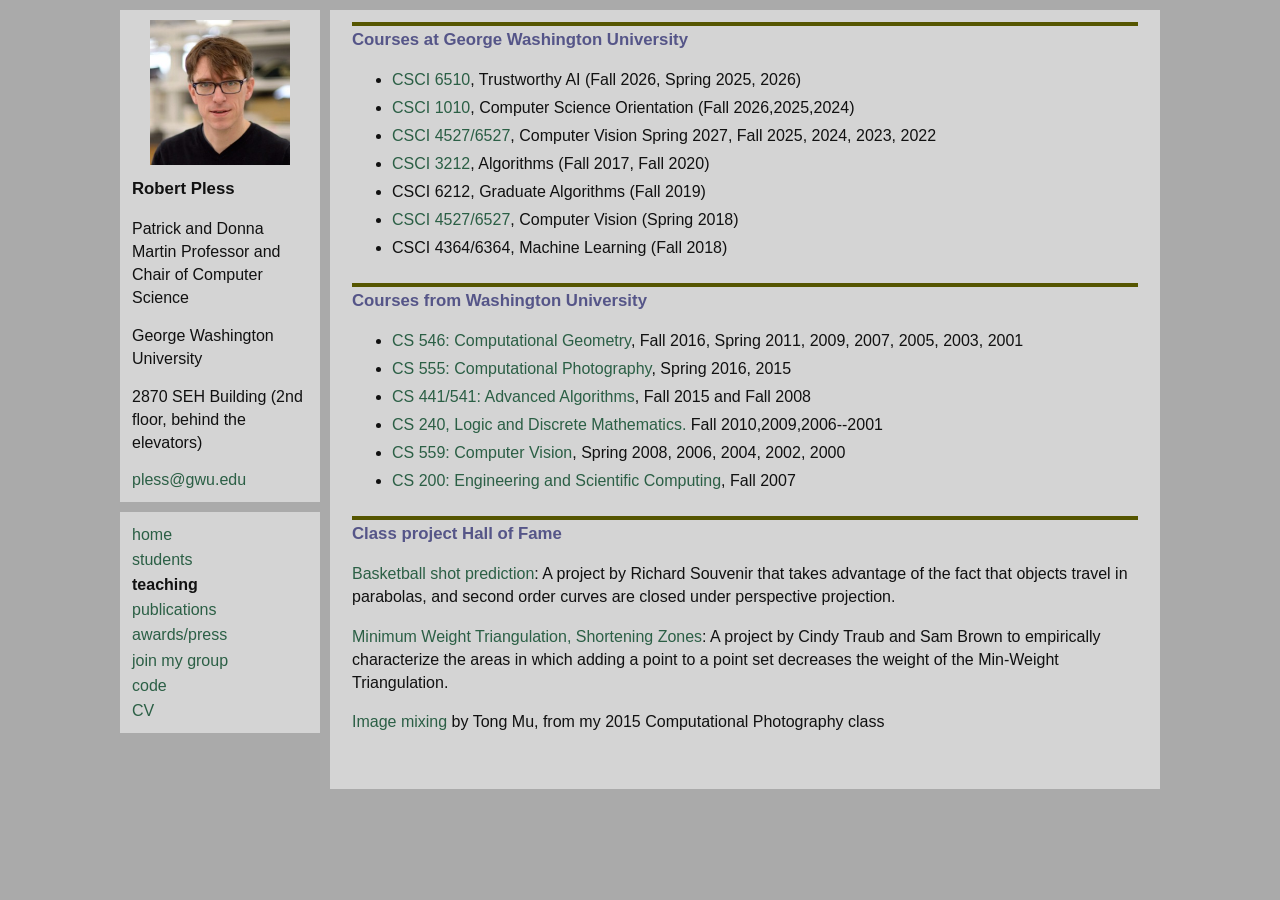
<file: teaching.html>
<!DOCTYPE html>
<html lang="en">
<head>
<meta charset="utf-8">
<meta name="viewport" content="width=device-width, initial-scale=1">
<title>Robert Pless - Teaching</title>
<meta name="description" content="Courses taught by Robert Pless at George Washington University and Washington University in St. Louis.">
<link rel="stylesheet" href="style.css">
</head>
<body>
<a class="skip" href="#content">Skip to content</a>
<div class="page">
<!-- begin sidebar -->
<header class="sidebar">
  <div class="card profile">
    <img class="portrait" src="webImages/pless-280.jpg" width="140" height="145" alt="Robert Pless">
    <h1 class="name">Robert Pless</h1>
    <p>Patrick and Donna Martin Professor and<br> Chair of Computer Science</p>
    <p>George Washington University</p>
    <p>2870 SEH Building (2nd floor, behind the elevators)</p>
    <p><a href="mailto:pless@gwu.edu">pless@gwu.edu</a></p>
  </div>
  <nav class="card site-menu" aria-label="Site menu">
    <ul>
      <li><a href="index.html">home</a></li>
      <li><a href="people.html">students</a></li>
      <li><a href="teaching.html" aria-current="page">teaching</a></li>
      <li><a href="publications.html">publications</a></li>
      <li><a href="awards.html">awards/press</a></li>
      <li><a href="opportunities.html">join my group</a></li>
      <li><a href="code.html">code</a></li>
      <li><a href="longCVbibtex.pdf">CV</a></li>
    </ul>
  </nav>
</header>
<!-- end sidebar -->
<main class="card content" id="content">
<h2>Courses at George Washington University</h2>
<ul>
  <li><a href="trustworthyAI">CSCI 6510</a>, Trustworthy AI (Fall 2026, Spring 2025, 2026)</li>
  <li><a href="ComputerScienceOrientation">CSCI 1010</a>, Computer Science Orientation (Fall 2026,2025,2024)</li>
  <li><a href="https://pless.github.io/computerVision/">CSCI 4527/6527</a>, Computer Vision Spring 2027, Fall 2025, 2024, 2023, 2022</li>
  <li><a href="3212/index.html">CSCI 3212</a>, Algorithms (Fall 2017, Fall 2020)</li>
  <li>CSCI 6212, Graduate Algorithms (Fall 2019)</li>
  <li><a href="classes/ComputerVision/">CSCI 4527/6527</a>, Computer Vision (Spring 2018)</li>
  <li>CSCI 4364/6364, Machine Learning (Fall 2018)</li>
</ul>
<h2>Courses from Washington University</h2>
<ul>
  <li><a href="https://web.archive.org/web/20180527000151/http://www.cs.wustl.edu/~pless/546/">CS 546: Computational Geometry</a>, Fall 2016, Spring 2011, 2009, 2007, 2005, 2003, 2001</li>
  <li><a href="https://web.archive.org/web/20170720183144/http://www.cs.wustl.edu/~pless/classes/555/">CS 555: Computational Photography</a>, Spring 2016, 2015</li>
  <li><a href="https://web.archive.org/web/20180129042410/http://www.cs.wustl.edu/~pless/441/">CS 441/541: Advanced Algorithms</a>, Fall 2015 and Fall 2008</li>
  <li><a href="https://web.archive.org/web/20170412164828/http://research.engineering.wustl.edu/~pless/240/">CS 240, Logic and Discrete Mathematics.</a>
    Fall 2010,2009,2006--2001</li>
  <li><a href="https://web.archive.org/web/20150528051205/http://www.cs.wustl.edu/~pless/559/">CS 559: Computer Vision</a>, Spring 2008, 2006, 2004, 2002, 2000</li>
  <li><a href="https://web.archive.org/web/20180528010123/http://www.cs.wustl.edu/~pless/200/">CS 200: Engineering and Scientific Computing</a>, Fall 2007</li>
</ul>
<h2>Class project Hall of Fame</h2>
<p><a href="https://web.archive.org/web/20150528051209/http://www.cs.wustl.edu/~pless/halloffame/richardspage.html">Basketball shot prediction</a>:  A project by Richard Souvenir that takes
advantage of the fact that objects travel in parabolas, and second
order curves are closed under perspective projection.</p>
<p><a href="https://web.archive.org/web/20150528051215/http://www.cs.wustl.edu/~pless/halloffame/shorteningzones.html">Minimum Weight Triangulation, Shortening Zones</a>: A project by Cindy Traub
and Sam Brown to empirically characterize the areas in which adding a
point to a point set decreases the weight of the Min-Weight
Triangulation.</p>
<p><a href="http://dkwingsmt.github.io/cse555/proj2.html">Image mixing</a> by
Tong Mu, from my 2015 Computational Photography class</p>
</main>
</div>
</body>
</html>
</file>
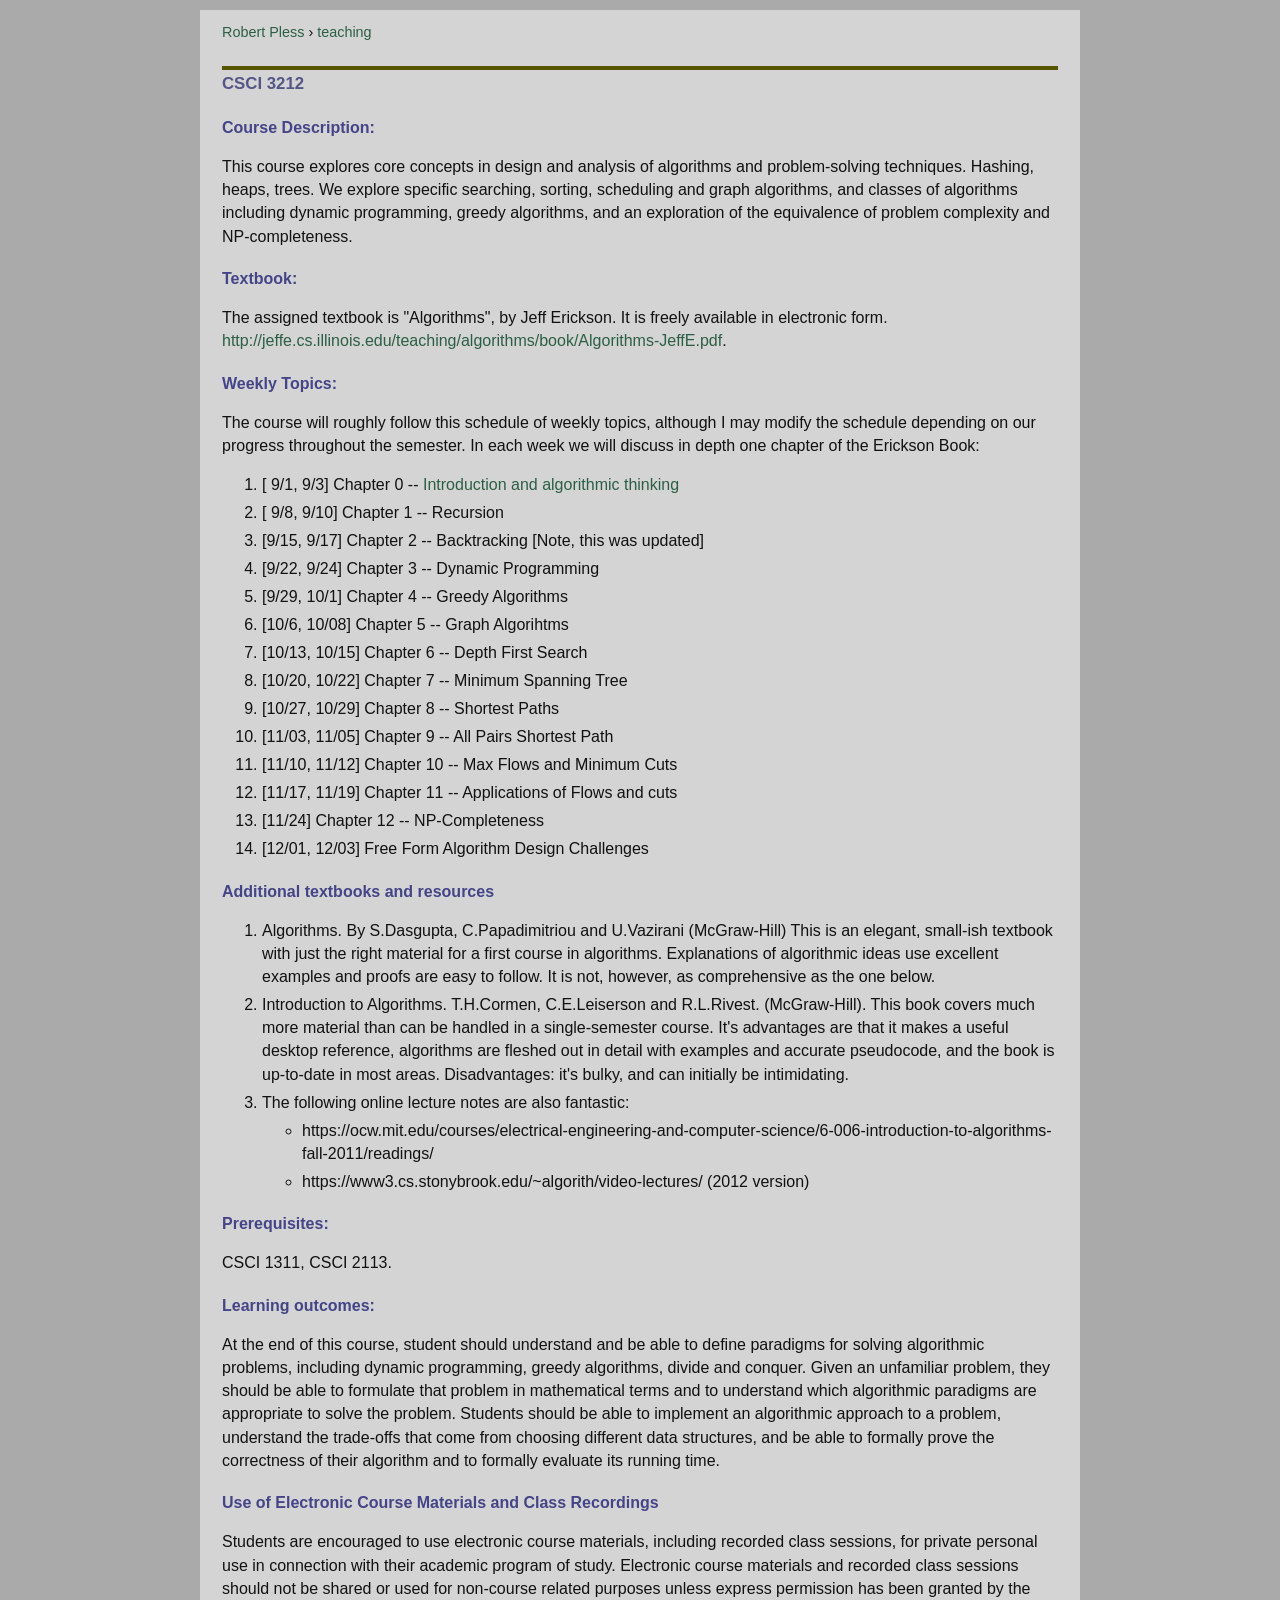
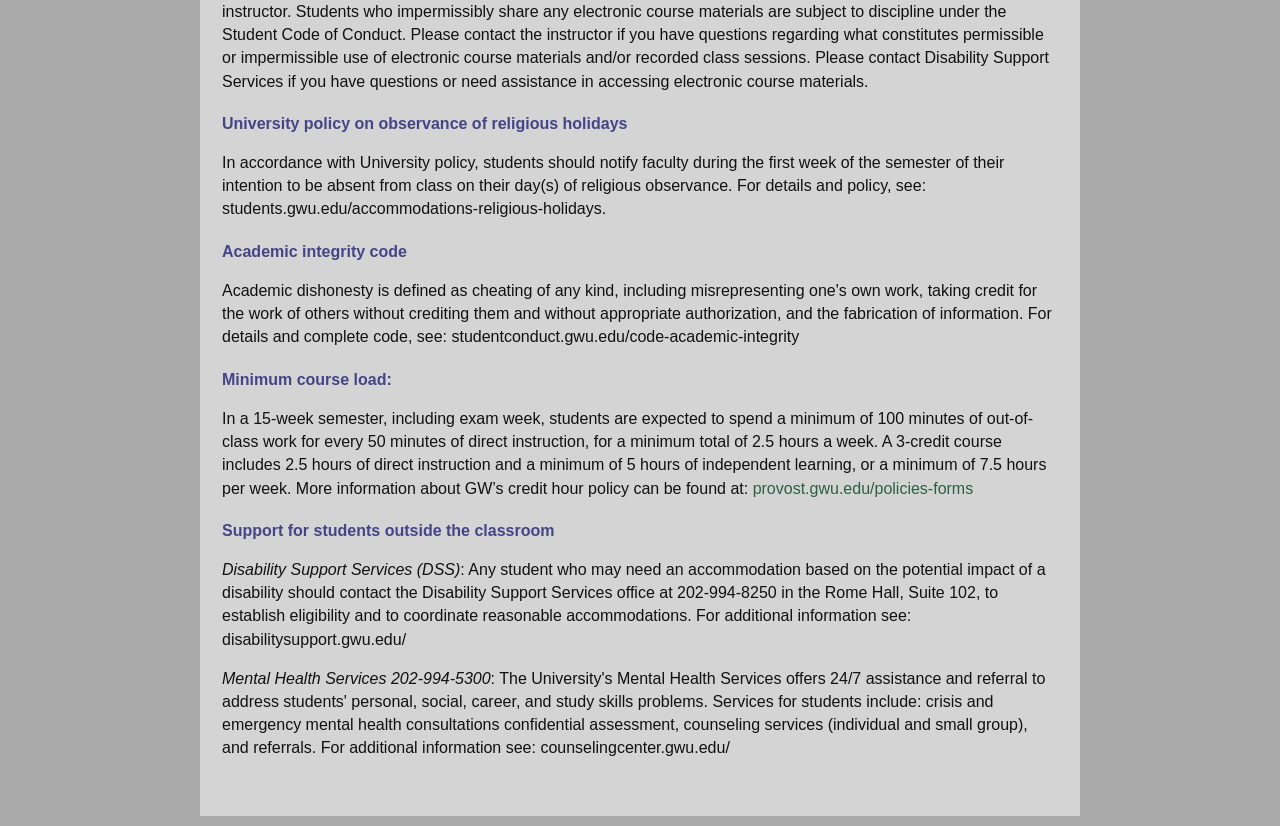
<file: 3212/syllabus.html>
<!DOCTYPE html>
<html lang="en">
<head>
<meta charset="utf-8">
<meta name="viewport" content="width=device-width, initial-scale=1">
<title>Robert Pless - Algorithms</title>
<link rel="stylesheet" href="../style.css">
</head>
<body>
<div class="page page--single">
<main class="card content">
<p class="crumb"><a href="../index.html">Robert Pless</a> › <a href="../teaching.html">teaching</a></p>
<h2>CSCI 3212</h2>
<h3>Course Description:</h3>
<p>This course explores core concepts in design and analysis of
algorithms and problem-solving techniques. Hashing, heaps,
trees. We explore specific searching, sorting, scheduling and graph algorithms,
and classes of algorithms including dynamic programming, greedy algorithms, and
an exploration of the equivalence of problem complexity and NP-completeness.</p>
<h3>Textbook:</h3>
<p>The assigned textbook is "Algorithms", by Jeff Erickson.  It is freely
available in electronic form.
<a href="http://jeffe.cs.illinois.edu/teaching/algorithms/book/Algorithms-JeffE.pdf">http://jeffe.cs.illinois.edu/teaching/algorithms/book/Algorithms-JeffE.pdf</a>.</p>
<h3>Weekly Topics:</h3>
<p>The course will roughly follow this schedule of weekly topics,
although I may modify the schedule depending on our progress
throughout the semester.  In each week we will discuss in depth one
chapter of the Erickson Book:</p>
<ol>
  <li>[ 9/1,  9/3] Chapter 0 -- <a href="http://jeffe.cs.illinois.edu/teaching/algorithms/book/00-intro.pdf">Introduction and algorithmic thinking</a></li>
  <li>[ 9/8, 9/10] Chapter 1 -- Recursion</li>
  <li>[9/15, 9/17] Chapter 2 -- Backtracking [Note, this was updated]</li>
  <li>[9/22, 9/24] Chapter 3 -- Dynamic Programming</li>
  <li>[9/29, 10/1] Chapter 4 -- Greedy Algorithms</li>
  <li>[10/6, 10/08] Chapter 5 -- Graph Algorihtms</li>
  <li>[10/13, 10/15] Chapter 6 -- Depth First Search</li>
  <li>[10/20, 10/22] Chapter 7 -- Minimum Spanning Tree</li>
  <li>[10/27, 10/29] Chapter 8 -- Shortest Paths</li>
  <li>[11/03, 11/05] Chapter 9 -- All Pairs Shortest Path</li>
  <li>[11/10, 11/12] Chapter 10 -- Max Flows and Minimum Cuts</li>
  <li>[11/17, 11/19] Chapter 11 -- Applications of Flows and cuts</li>
  <li>[11/24] Chapter 12 -- NP-Completeness</li>
  <li>[12/01, 12/03] Free Form Algorithm Design Challenges</li>
</ol>
<h3>Additional textbooks and resources</h3>
<ol>
  <li>Algorithms. By S.Dasgupta, C.Papadimitriou and U.Vazirani (McGraw-Hill)
    This is an elegant, small-ish textbook with just the right material for a first course in algorithms. Explanations of algorithmic ideas use excellent examples and proofs are easy to follow. It is not, however, as comprehensive as the one below.</li>
  <li>Introduction to Algorithms. T.H.Cormen, C.E.Leiserson and R.L.Rivest. (McGraw-Hill). This book covers much more material than can be handled in a single-semester course. It's advantages are that it makes a useful desktop reference, algorithms are fleshed out in detail with examples and accurate pseudocode, and the book is up-to-date in most areas. Disadvantages: it's bulky, and can initially be intimidating.</li>
  <li>The following online lecture notes are also fantastic:
    <ul>
      <li>https://ocw.mit.edu/courses/electrical-engineering-and-computer-science/6-006-introduction-to-algorithms-fall-2011/readings/</li>
      <li>https://www3.cs.stonybrook.edu/~algorith/video-lectures/ (2012 version)</li>
    </ul>
  </li>
</ol>
<h3>Prerequisites:</h3>
<p>CSCI 1311, CSCI 2113.</p>
<h3>Learning outcomes:</h3>
<p>At the end of this course, student should
understand and be able to define paradigms for solving algorithmic
problems, including dynamic programming, greedy algorithms, divide and
conquer.  Given an unfamiliar problem, they should be able to
formulate that problem in mathematical terms and to understand which
algorithmic paradigms are appropriate to solve the problem.  Students
should be able to implement an algorithmic approach to a problem,
understand the trade-offs that come from choosing different data
structures, and be able to formally prove the correctness of their
algorithm and to formally evaluate its running time.</p>
<h3>Use of Electronic Course Materials and Class Recordings</h3>
<p>Students are encouraged to use electronic course materials, including
recorded class sessions, for private personal use in connection with
their academic program of study. Electronic course materials and
recorded class sessions should not be shared or used for non-course
related purposes unless express permission has been granted by the
instructor. Students who impermissibly share any electronic course
materials are subject to discipline under the Student Code of
Conduct. Please contact the instructor if you have questions regarding
what constitutes permissible or impermissible use of electronic course
materials and/or recorded class sessions. Please contact Disability
Support Services if you have questions or need assistance in accessing
electronic course materials.</p>
<h3>University policy on observance of religious holidays</h3>
<p>In accordance with University policy, students should notify faculty during the first week of the semester of their intention to be absent from class on their day(s) of religious observance. For details and policy, see: students.gwu.edu/accommodations-religious-holidays.</p>
<h3>Academic integrity code</h3>
<p>Academic dishonesty is defined as cheating of any kind, including misrepresenting one's own work, taking credit for the work of others without crediting them and without appropriate authorization, and the fabrication of information. For details and complete code, see: studentconduct.gwu.edu/code-academic-integrity</p>
<h3>Minimum course load:</h3>
<p>In a 15-week semester, including exam
week, students are expected to spend a minimum of 100 minutes of
out-of-class work for every 50 minutes of direct instruction, for a
minimum total of 2.5 hours a week. A 3-credit course includes 2.5
hours of direct instruction and a minimum of 5 hours of independent
learning, or a minimum of 7.5 hours per week. More information about
GW’s credit hour policy can be found at:
<a href="https://provost.gwu.edu/policies-forms">provost.gwu.edu/policies-forms</a></p>
<h3>Support for students outside the classroom</h3>
<p><i>Disability Support Services (DSS)</i>:
Any student who may need an accommodation based on the potential impact of a disability should contact the Disability Support Services office at 202-994-8250 in the Rome Hall, Suite 102, to establish eligibility and to coordinate reasonable accommodations. For additional information see: disabilitysupport.gwu.edu/</p>
<p><i>Mental Health Services 202-994-5300</i>:
The University's Mental Health Services offers 24/7 assistance and referral to address students' personal, social, career, and study skills problems. Services for students include: crisis and emergency mental health consultations confidential assessment, counseling services (individual and small group), and referrals. For additional information see: counselingcenter.gwu.edu/</p>
</main>
</div>
</body>
</html>
</file>
<file: style.css>
/* Robert Pless - site style.
   The look follows the GWU site (www2.seas.gwu.edu/~pless/mystyle.css):
   gray page, gray cards, left column with photo and menu, section
   headings with an olive top rule. Link colors are darker than the
   original so that they meet WCAG AA contrast on the card gray. */

:root {
  --page-bg: #aaaaaa;
  --card-bg: #d4d4d4;
  --code-bg: #e4e4e4;
  --text: #111111;
  --muted: #3a3a3a;
  --link: #2b5f45;
  --link-visited: #1d4f1d;
  --link-hover: #550055;
  --heading: #555588;
  --subheading: #444488;
  --rule: #555500;
  --pub-title: #344a4a;
  --highlight: #e6e6c8;
}

* { box-sizing: border-box; }

[hidden] { display: none !important; }

html { -webkit-text-size-adjust: 100%; }

body {
  margin: 0;
  background: var(--page-bg);
  color: var(--text);
  font-family: Arial, Helvetica, sans-serif;
  font-size: 16px;
  line-height: 1.45;
}

a { color: var(--link); text-decoration: none; }
a:visited { color: var(--link-visited); }
a:hover, a:focus-visible { color: var(--link-hover); text-decoration: underline; }
:focus-visible { outline: 2px solid var(--link-hover); outline-offset: 2px; }

img { max-width: 100%; height: auto; }

.skip { position: absolute; left: -9999px; top: 0; }
.skip:focus { left: 10px; top: 10px; z-index: 10; background: #fff; padding: 4px 8px; }

/* ---------- layout ---------- */

.page {
  display: grid;
  grid-template-columns: 200px minmax(0, 1fr);
  gap: 10px;
  max-width: 1060px;
  margin: 0 auto;
  padding: 10px;
  align-items: start;
}

.card { background: var(--card-bg); padding: 10px 12px; }

.sidebar { display: grid; gap: 10px; }

.profile p { margin: 0 0 0.9em; }
.profile p:last-child { margin-bottom: 0; }
.portrait { display: block; width: 140px; margin: 0 auto 12px; }
.name { font-size: 1.05rem; margin: 0 0 0.9em; }

.site-menu ul { list-style: none; margin: 0; padding: 0; }
.site-menu a { display: block; padding: 1px 0; }
.site-menu a[aria-current="page"] { color: var(--text); font-weight: bold; }

.content { padding: 12px 22px 40px; min-width: 0; overflow-wrap: break-word; }

.content h2 {
  font-size: 1.05rem;
  color: var(--heading);
  border-top: 4px solid var(--rule);
  margin: 1.4em 0 0.5em;
  padding-top: 2px;
}
.content > h2:first-child, .content > :first-child h2:first-child { margin-top: 0; }

.content h3 {
  font-size: 1rem;
  color: var(--subheading);
  margin: 1.2em 0 0.3em;
}

.content li { margin: 0.3em 0; }
.content ul.square { list-style-type: square; }

/* Course pages: one column, no sidebar. */
.page--single { grid-template-columns: minmax(0, 1fr); max-width: 900px; }
.crumb { font-size: 0.9rem; margin: 0 0 1em; }

/* ---------- students (people.html) ---------- */

.feature {
  position: sticky;
  top: 0;
  z-index: 1;
  display: flex;
  gap: 16px;
  align-items: center;
  background: var(--card-bg);
  padding: 6px 0 10px;
  margin-bottom: 8px;
}
.feature img { height: 200px; width: auto; flex: none; }
.feature p { margin: 0; max-width: 32em; }

.people-cols {
  display: grid;
  grid-template-columns: repeat(3, minmax(0, 1fr));
  gap: 0 16px;
  text-align: center;
}
.people-col h2 { margin-top: 0; }
.people { list-style: none; margin: 0 0 1.4em; padding: 0; }
.people li { margin: 0.1em 0; }
.people.alumni { font-style: italic; }
.person {
  font: inherit;
  color: inherit;
  background: none;
  border: 0;
  padding: 0 3px;
  text-align: center;
  cursor: default;
}
a.person { color: var(--link); cursor: pointer; }
.person:hover, .person.is-active { background: var(--highlight); }

/* ---------- publications (publications.html) ---------- */

.pub-views a[aria-current] { color: var(--text); font-weight: bold; }
.pub-count { color: var(--muted); font-size: 0.9rem; min-height: 1.3em; }

.pub-group h3 { color: var(--text); margin: 1.1em 0 0.4em; }
.pubs { list-style: none; margin: 0; padding: 0; }
.pub {
  display: grid;
  grid-template-columns: 3.4em minmax(0, 1fr);
  gap: 0 0.4em;
  margin: 0 0 0.75em;
  padding: 2px 0;
}
.pub-num { text-align: right; color: var(--muted); }
.pub-title { font-weight: bold; color: var(--pub-title); }
.pub-title:visited { color: var(--pub-title); }
.pub-venue { font-style: italic; }
.pub-links { white-space: nowrap; }
.pub-bib { display: inline; }
.pub-bib summary {
  display: inline;
  cursor: pointer;
  color: var(--link);
  list-style: none;
}
.pub-bib summary::-webkit-details-marker { display: none; }
.pub-bib pre {
  white-space: pre-wrap;
  overflow-wrap: anywhere;
  font-size: 0.8rem;
  background: var(--code-bg);
  padding: 8px;
  margin: 0.4em 0 0.2em;
}
.pub:target, .pub.is-target { background: var(--highlight); outline: 2px solid var(--rule); }

/* ---------- phones ---------- */

@media (max-width: 700px) {
  .page { grid-template-columns: minmax(0, 1fr); padding: 6px; gap: 6px; }
  .profile {
    display: grid;
    grid-template-columns: 84px minmax(0, 1fr);
    gap: 0 12px;
    align-items: start;
  }
  .portrait { width: 84px; margin: 0; grid-row: 1 / span 6; }
  .profile p, .name { margin-bottom: 0.25em; }
  .profile br { display: none; }
  .site-menu ul { display: flex; flex-wrap: wrap; gap: 2px 16px; }
  .content { padding: 10px 14px 28px; }
  .feature img { height: 110px; }
  .feature { font-size: 0.95rem; }
  .people-cols { grid-template-columns: minmax(0, 1fr); }
  .pub { grid-template-columns: minmax(0, 1fr); }
  .pub-num { text-align: left; }
}
</file>
